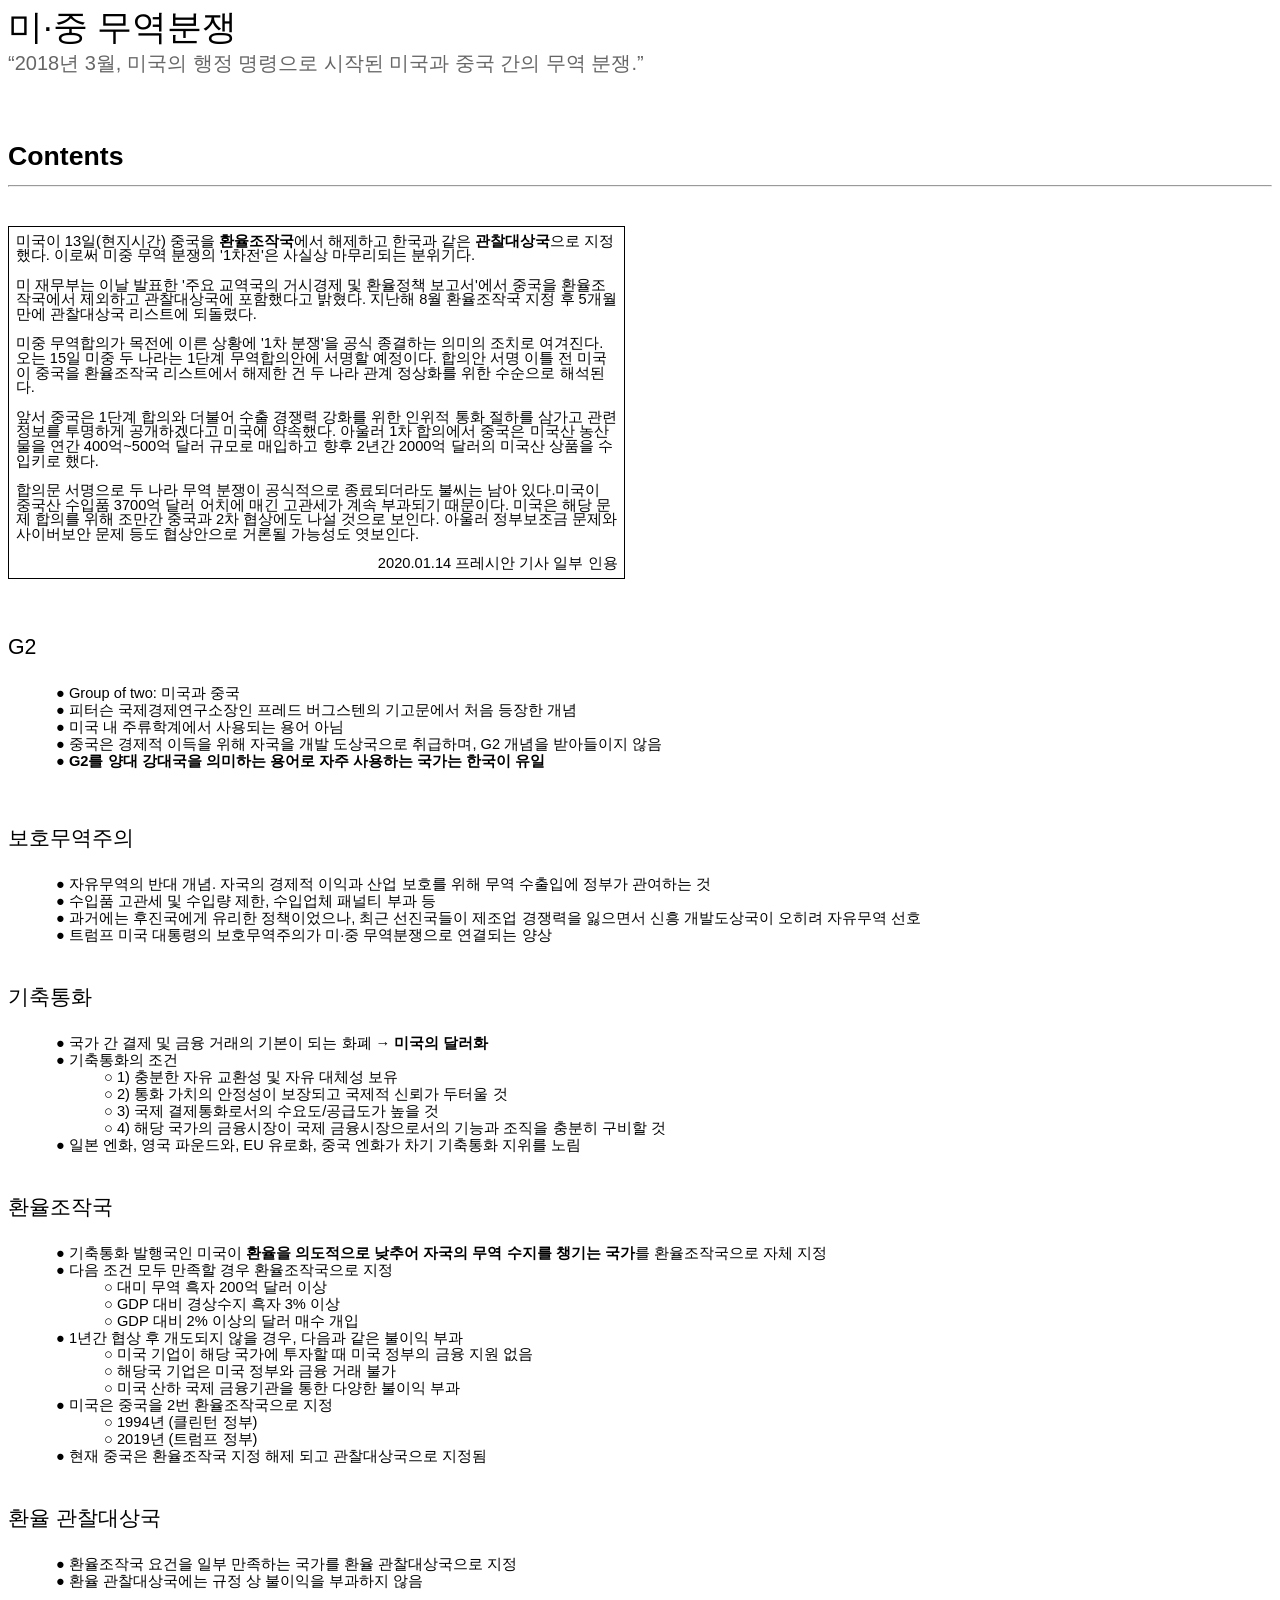
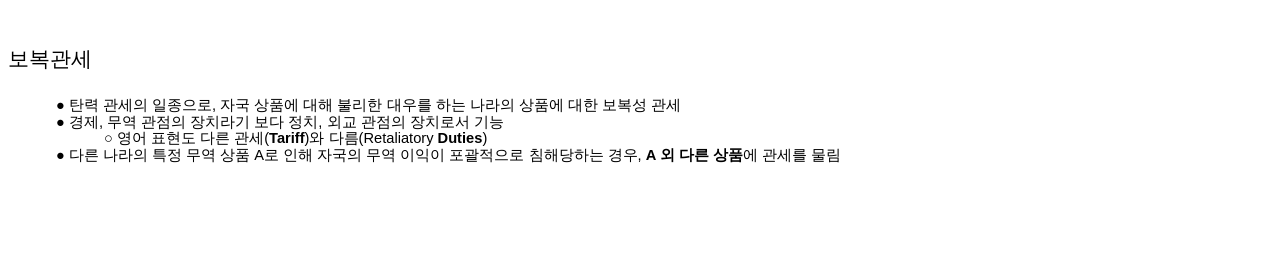
<file: contents/Economy1/index.html>
<html>

<head>
    <meta content="text/html; charset=UTF-8" http-equiv="content-type">
    <style type="text/css">
        .lst-kix_6doj4ilm7qvk-1>li {
            counter-increment: lst-ctn-kix_6doj4ilm7qvk-1
        }

        .lst-kix_bd0uuqfprv0q-1>li {
            counter-increment: lst-ctn-kix_bd0uuqfprv0q-1
        }

        ol.lst-kix_vfzw3v5lcncu-6.start {
            counter-reset: lst-ctn-kix_vfzw3v5lcncu-6 0
        }

        ol.lst-kix_6doj4ilm7qvk-6.start {
            counter-reset: lst-ctn-kix_6doj4ilm7qvk-6 0
        }

        .lst-kix_w5s6k5ktsloo-2>li {
            counter-increment: lst-ctn-kix_w5s6k5ktsloo-2
        }

        ol.lst-kix_bd0uuqfprv0q-6.start {
            counter-reset: lst-ctn-kix_bd0uuqfprv0q-6 0
        }

        .lst-kix_q9mv7l9t4ka7-5>li {
            counter-increment: lst-ctn-kix_q9mv7l9t4ka7-5
        }

        .lst-kix_ratv09z8i6ui-4>li {
            counter-increment: lst-ctn-kix_ratv09z8i6ui-4
        }

        .lst-kix_vfzw3v5lcncu-1>li {
            counter-increment: lst-ctn-kix_vfzw3v5lcncu-1
        }

        .lst-kix_harw0bdrj5ez-8>li:before {
            content: "\0025a0   "
        }

        .lst-kix_harw0bdrj5ez-7>li:before {
            content: "\0025cb   "
        }

        ol.lst-kix_yuibygv7cgxl-5.start {
            counter-reset: lst-ctn-kix_yuibygv7cgxl-5 0
        }

        .lst-kix_ciy77f9osl0n-7>li {
            counter-increment: lst-ctn-kix_ciy77f9osl0n-7
        }

        .lst-kix_harw0bdrj5ez-2>li:before {
            content: "\0025a0   "
        }

        .lst-kix_zakb0gym4u1z-1>li {
            counter-increment: lst-ctn-kix_zakb0gym4u1z-1
        }

        .lst-kix_harw0bdrj5ez-3>li:before {
            content: "\0025cf   "
        }

        .lst-kix_yuibygv7cgxl-4>li {
            counter-increment: lst-ctn-kix_yuibygv7cgxl-4
        }

        .lst-kix_harw0bdrj5ez-5>li:before {
            content: "\0025a0   "
        }

        .lst-kix_harw0bdrj5ez-4>li:before {
            content: "\0025cb   "
        }

        .lst-kix_harw0bdrj5ez-6>li:before {
            content: "\0025cf   "
        }

        ol.lst-kix_vfzw3v5lcncu-1 {
            list-style-type: none
        }

        ol.lst-kix_vfzw3v5lcncu-2 {
            list-style-type: none
        }

        ol.lst-kix_vfzw3v5lcncu-0 {
            list-style-type: none
        }

        ol.lst-kix_zakb0gym4u1z-2 {
            list-style-type: none
        }

        ol.lst-kix_zakb0gym4u1z-3 {
            list-style-type: none
        }

        ol.lst-kix_zakb0gym4u1z-0 {
            list-style-type: none
        }

        ol.lst-kix_zakb0gym4u1z-1 {
            list-style-type: none
        }

        ol.lst-kix_bd0uuqfprv0q-1.start {
            counter-reset: lst-ctn-kix_bd0uuqfprv0q-1 0
        }

        .lst-kix_vfzw3v5lcncu-8>li {
            counter-increment: lst-ctn-kix_vfzw3v5lcncu-8
        }

        ol.lst-kix_ratv09z8i6ui-4.start {
            counter-reset: lst-ctn-kix_ratv09z8i6ui-4 0
        }

        .lst-kix_ciy77f9osl0n-3>li {
            counter-increment: lst-ctn-kix_ciy77f9osl0n-3
        }

        ol.lst-kix_zakb0gym4u1z-6 {
            list-style-type: none
        }

        ol.lst-kix_zakb0gym4u1z-7 {
            list-style-type: none
        }

        ol.lst-kix_zakb0gym4u1z-4 {
            list-style-type: none
        }

        ol.lst-kix_zakb0gym4u1z-5 {
            list-style-type: none
        }

        ol.lst-kix_q9mv7l9t4ka7-7.start {
            counter-reset: lst-ctn-kix_q9mv7l9t4ka7-7 0
        }

        ol.lst-kix_zakb0gym4u1z-8 {
            list-style-type: none
        }

        ol.lst-kix_w5s6k5ktsloo-3.start {
            counter-reset: lst-ctn-kix_w5s6k5ktsloo-3 0
        }

        ol.lst-kix_q9mv7l9t4ka7-0 {
            list-style-type: none
        }

        ol.lst-kix_q9mv7l9t4ka7-2.start {
            counter-reset: lst-ctn-kix_q9mv7l9t4ka7-2 0
        }

        .lst-kix_bd0uuqfprv0q-8>li {
            counter-increment: lst-ctn-kix_bd0uuqfprv0q-8
        }

        ol.lst-kix_q9mv7l9t4ka7-8 {
            list-style-type: none
        }

        ol.lst-kix_q9mv7l9t4ka7-7 {
            list-style-type: none
        }

        ol.lst-kix_q9mv7l9t4ka7-6 {
            list-style-type: none
        }

        .lst-kix_zakb0gym4u1z-5>li {
            counter-increment: lst-ctn-kix_zakb0gym4u1z-5
        }

        ol.lst-kix_q9mv7l9t4ka7-5 {
            list-style-type: none
        }

        .lst-kix_ratv09z8i6ui-8>li {
            counter-increment: lst-ctn-kix_ratv09z8i6ui-8
        }

        ol.lst-kix_q9mv7l9t4ka7-4 {
            list-style-type: none
        }

        ol.lst-kix_q9mv7l9t4ka7-3 {
            list-style-type: none
        }

        ol.lst-kix_q9mv7l9t4ka7-2 {
            list-style-type: none
        }

        ol.lst-kix_q9mv7l9t4ka7-1 {
            list-style-type: none
        }

        ol.lst-kix_6doj4ilm7qvk-1.start {
            counter-reset: lst-ctn-kix_6doj4ilm7qvk-1 0
        }

        .lst-kix_bd0uuqfprv0q-5>li {
            counter-increment: lst-ctn-kix_bd0uuqfprv0q-5
        }

        .lst-kix_vfzw3v5lcncu-5>li {
            counter-increment: lst-ctn-kix_vfzw3v5lcncu-5
        }

        ol.lst-kix_vfzw3v5lcncu-7 {
            list-style-type: none
        }

        ol.lst-kix_ciy77f9osl0n-6.start {
            counter-reset: lst-ctn-kix_ciy77f9osl0n-6 0
        }

        ol.lst-kix_vfzw3v5lcncu-8 {
            list-style-type: none
        }

        ol.lst-kix_vfzw3v5lcncu-5 {
            list-style-type: none
        }

        ol.lst-kix_vfzw3v5lcncu-6 {
            list-style-type: none
        }

        ol.lst-kix_vfzw3v5lcncu-3 {
            list-style-type: none
        }

        ol.lst-kix_vfzw3v5lcncu-4 {
            list-style-type: none
        }

        .lst-kix_l7o9zw3s8xbn-2>li:before {
            content: "\0025a0   "
        }

        .lst-kix_l7o9zw3s8xbn-0>li:before {
            content: "\0025cf   "
        }

        .lst-kix_l7o9zw3s8xbn-4>li:before {
            content: "\0025cb   "
        }

        .lst-kix_l7o9zw3s8xbn-6>li:before {
            content: "\0025cf   "
        }

        ol.lst-kix_ciy77f9osl0n-4.start {
            counter-reset: lst-ctn-kix_ciy77f9osl0n-4 0
        }

        ol.lst-kix_q9mv7l9t4ka7-4.start {
            counter-reset: lst-ctn-kix_q9mv7l9t4ka7-4 0
        }

        ol.lst-kix_ratv09z8i6ui-8 {
            list-style-type: none
        }

        ol.lst-kix_ratv09z8i6ui-7 {
            list-style-type: none
        }

        .lst-kix_k0eyctp00g5g-1>li:before {
            content: "\0025cb   "
        }

        ol.lst-kix_ratv09z8i6ui-6 {
            list-style-type: none
        }

        ol.lst-kix_zakb0gym4u1z-5.start {
            counter-reset: lst-ctn-kix_zakb0gym4u1z-5 0
        }

        ol.lst-kix_ciy77f9osl0n-1.start {
            counter-reset: lst-ctn-kix_ciy77f9osl0n-1 0
        }

        ol.lst-kix_ratv09z8i6ui-1 {
            list-style-type: none
        }

        ol.lst-kix_ratv09z8i6ui-0 {
            list-style-type: none
        }

        .lst-kix_k0eyctp00g5g-3>li:before {
            content: "\0025cf   "
        }

        .lst-kix_6doj4ilm7qvk-2>li:before {
            content: ""counter(lst-ctn-kix_6doj4ilm7qvk-2, lower-roman) ". "
        }

        ol.lst-kix_ratv09z8i6ui-5 {
            list-style-type: none
        }

        ol.lst-kix_ratv09z8i6ui-4 {
            list-style-type: none
        }

        .lst-kix_ratv09z8i6ui-0>li {
            counter-increment: lst-ctn-kix_ratv09z8i6ui-0
        }

        ol.lst-kix_ratv09z8i6ui-3 {
            list-style-type: none
        }

        ol.lst-kix_ratv09z8i6ui-2 {
            list-style-type: none
        }

        .lst-kix_6doj4ilm7qvk-4>li:before {
            content: ""counter(lst-ctn-kix_6doj4ilm7qvk-4, lower-latin) ". "
        }

        .lst-kix_k0eyctp00g5g-7>li:before {
            content: "\0025cb   "
        }

        .lst-kix_l7o9zw3s8xbn-8>li:before {
            content: "\0025a0   "
        }

        .lst-kix_w5s6k5ktsloo-6>li {
            counter-increment: lst-ctn-kix_w5s6k5ktsloo-6
        }

        .lst-kix_6doj4ilm7qvk-8>li:before {
            content: ""counter(lst-ctn-kix_6doj4ilm7qvk-8, lower-roman) ". "
        }

        ol.lst-kix_bd0uuqfprv0q-4.start {
            counter-reset: lst-ctn-kix_bd0uuqfprv0q-4 0
        }

        .lst-kix_k0eyctp00g5g-5>li:before {
            content: "\0025a0   "
        }

        .lst-kix_yuibygv7cgxl-7>li {
            counter-increment: lst-ctn-kix_yuibygv7cgxl-7
        }

        .lst-kix_6doj4ilm7qvk-6>li:before {
            content: ""counter(lst-ctn-kix_6doj4ilm7qvk-6, decimal) ". "
        }

        .lst-kix_6doj4ilm7qvk-8>li {
            counter-increment: lst-ctn-kix_6doj4ilm7qvk-8
        }

        ol.lst-kix_yuibygv7cgxl-8.start {
            counter-reset: lst-ctn-kix_yuibygv7cgxl-8 0
        }

        ol.lst-kix_w5s6k5ktsloo-0.start {
            counter-reset: lst-ctn-kix_w5s6k5ktsloo-0 0
        }

        .lst-kix_yuibygv7cgxl-5>li:before {
            content: ""counter(lst-ctn-kix_yuibygv7cgxl-5, lower-roman) ". "
        }

        .lst-kix_harw0bdrj5ez-0>li:before {
            content: "\0025cf   "
        }

        .lst-kix_yuibygv7cgxl-3>li:before {
            content: ""counter(lst-ctn-kix_yuibygv7cgxl-3, decimal) ". "
        }

        .lst-kix_w5s6k5ktsloo-5>li {
            counter-increment: lst-ctn-kix_w5s6k5ktsloo-5
        }

        .lst-kix_ratv09z8i6ui-7>li {
            counter-increment: lst-ctn-kix_ratv09z8i6ui-7
        }

        .lst-kix_ratv09z8i6ui-1>li {
            counter-increment: lst-ctn-kix_ratv09z8i6ui-1
        }

        .lst-kix_yuibygv7cgxl-1>li:before {
            content: ""counter(lst-ctn-kix_yuibygv7cgxl-1, lower-latin) ". "
        }

        ol.lst-kix_yuibygv7cgxl-7.start {
            counter-reset: lst-ctn-kix_yuibygv7cgxl-7 0
        }

        .lst-kix_ratv09z8i6ui-5>li:before {
            content: ""counter(lst-ctn-kix_ratv09z8i6ui-5, lower-roman) ". "
        }

        .lst-kix_ratv09z8i6ui-7>li:before {
            content: ""counter(lst-ctn-kix_ratv09z8i6ui-7, lower-latin) ". "
        }

        .lst-kix_yuibygv7cgxl-0>li {
            counter-increment: lst-ctn-kix_yuibygv7cgxl-0
        }

        ol.lst-kix_zakb0gym4u1z-7.start {
            counter-reset: lst-ctn-kix_zakb0gym4u1z-7 0
        }

        .lst-kix_ratv09z8i6ui-1>li:before {
            content: ""counter(lst-ctn-kix_ratv09z8i6ui-1, lower-latin) ". "
        }

        .lst-kix_ratv09z8i6ui-3>li:before {
            content: ""counter(lst-ctn-kix_ratv09z8i6ui-3, decimal) ". "
        }

        ol.lst-kix_w5s6k5ktsloo-1.start {
            counter-reset: lst-ctn-kix_w5s6k5ktsloo-1 0
        }

        ol.lst-kix_ratv09z8i6ui-1.start {
            counter-reset: lst-ctn-kix_ratv09z8i6ui-1 0
        }

        ul.lst-kix_g1n2mr3bw2w-5 {
            list-style-type: none
        }

        ul.lst-kix_g1n2mr3bw2w-6 {
            list-style-type: none
        }

        ul.lst-kix_g1n2mr3bw2w-3 {
            list-style-type: none
        }

        ul.lst-kix_g1n2mr3bw2w-4 {
            list-style-type: none
        }

        ul.lst-kix_g1n2mr3bw2w-1 {
            list-style-type: none
        }

        ul.lst-kix_g1n2mr3bw2w-2 {
            list-style-type: none
        }

        .lst-kix_yuibygv7cgxl-7>li:before {
            content: ""counter(lst-ctn-kix_yuibygv7cgxl-7, lower-latin) ". "
        }

        ul.lst-kix_g1n2mr3bw2w-0 {
            list-style-type: none
        }

        ol.lst-kix_vfzw3v5lcncu-8.start {
            counter-reset: lst-ctn-kix_vfzw3v5lcncu-8 0
        }

        ul.lst-kix_g1n2mr3bw2w-7 {
            list-style-type: none
        }

        ul.lst-kix_g1n2mr3bw2w-8 {
            list-style-type: none
        }

        .lst-kix_q9mv7l9t4ka7-6>li {
            counter-increment: lst-ctn-kix_q9mv7l9t4ka7-6
        }

        ol.lst-kix_ratv09z8i6ui-2.start {
            counter-reset: lst-ctn-kix_ratv09z8i6ui-2 0
        }

        ol.lst-kix_q9mv7l9t4ka7-5.start {
            counter-reset: lst-ctn-kix_q9mv7l9t4ka7-5 0
        }

        .lst-kix_vfzw3v5lcncu-0>li {
            counter-increment: lst-ctn-kix_vfzw3v5lcncu-0
        }

        ol.lst-kix_w5s6k5ktsloo-6.start {
            counter-reset: lst-ctn-kix_w5s6k5ktsloo-6 0
        }

        .lst-kix_6doj4ilm7qvk-0>li {
            counter-increment: lst-ctn-kix_6doj4ilm7qvk-0
        }

        .lst-kix_vfzw3v5lcncu-5>li:before {
            content: ""counter(lst-ctn-kix_vfzw3v5lcncu-5, lower-roman) ". "
        }

        .lst-kix_vfzw3v5lcncu-6>li:before {
            content: ""counter(lst-ctn-kix_vfzw3v5lcncu-6, decimal) ". "
        }

        ol.lst-kix_ciy77f9osl0n-8.start {
            counter-reset: lst-ctn-kix_ciy77f9osl0n-8 0
        }

        .lst-kix_vfzw3v5lcncu-1>li:before {
            content: ""counter(lst-ctn-kix_vfzw3v5lcncu-1, lower-latin) ". "
        }

        .lst-kix_vfzw3v5lcncu-2>li:before {
            content: ""counter(lst-ctn-kix_vfzw3v5lcncu-2, lower-roman) ". "
        }

        .lst-kix_ratv09z8i6ui-3>li {
            counter-increment: lst-ctn-kix_ratv09z8i6ui-3
        }

        ol.lst-kix_vfzw3v5lcncu-3.start {
            counter-reset: lst-ctn-kix_vfzw3v5lcncu-3 0
        }

        ul.lst-kix_udzlm6yu0fo1-0 {
            list-style-type: none
        }

        ul.lst-kix_udzlm6yu0fo1-2 {
            list-style-type: none
        }

        ul.lst-kix_udzlm6yu0fo1-1 {
            list-style-type: none
        }

        .lst-kix_q9mv7l9t4ka7-4>li {
            counter-increment: lst-ctn-kix_q9mv7l9t4ka7-4
        }

        .lst-kix_g1n2mr3bw2w-1>li:before {
            content: "\0025cb   "
        }

        .lst-kix_g1n2mr3bw2w-0>li:before {
            content: "\0025cf   "
        }

        .lst-kix_g1n2mr3bw2w-5>li:before {
            content: "\0025a0   "
        }

        ol.lst-kix_vfzw3v5lcncu-4.start {
            counter-reset: lst-ctn-kix_vfzw3v5lcncu-4 0
        }

        ol.lst-kix_bd0uuqfprv0q-8.start {
            counter-reset: lst-ctn-kix_bd0uuqfprv0q-8 0
        }

        .lst-kix_6doj4ilm7qvk-1>li:before {
            content: ""counter(lst-ctn-kix_6doj4ilm7qvk-1, lower-latin) ". "
        }

        ol.lst-kix_ciy77f9osl0n-2 {
            list-style-type: none
        }

        ol.lst-kix_ciy77f9osl0n-1 {
            list-style-type: none
        }

        ol.lst-kix_ciy77f9osl0n-0 {
            list-style-type: none
        }

        ol.lst-kix_ciy77f9osl0n-6 {
            list-style-type: none
        }

        ol.lst-kix_ciy77f9osl0n-5 {
            list-style-type: none
        }

        .lst-kix_g1n2mr3bw2w-4>li:before {
            content: "\0025cb   "
        }

        ol.lst-kix_ciy77f9osl0n-4 {
            list-style-type: none
        }

        ol.lst-kix_ciy77f9osl0n-3 {
            list-style-type: none
        }

        ol.lst-kix_ciy77f9osl0n-8 {
            list-style-type: none
        }

        ol.lst-kix_ciy77f9osl0n-7 {
            list-style-type: none
        }

        .lst-kix_ciy77f9osl0n-0>li {
            counter-increment: lst-ctn-kix_ciy77f9osl0n-0
        }

        .lst-kix_q9mv7l9t4ka7-8>li {
            counter-increment: lst-ctn-kix_q9mv7l9t4ka7-8
        }

        .lst-kix_g1n2mr3bw2w-8>li:before {
            content: "\0025a0   "
        }

        .lst-kix_w5s6k5ktsloo-7>li {
            counter-increment: lst-ctn-kix_w5s6k5ktsloo-7
        }

        .lst-kix_ratv09z8i6ui-5>li {
            counter-increment: lst-ctn-kix_ratv09z8i6ui-5
        }

        .lst-kix_zakb0gym4u1z-8>li {
            counter-increment: lst-ctn-kix_zakb0gym4u1z-8
        }

        .lst-kix_bd0uuqfprv0q-2>li {
            counter-increment: lst-ctn-kix_bd0uuqfprv0q-2
        }

        .lst-kix_l7o9zw3s8xbn-3>li:before {
            content: "\0025cf   "
        }

        ul.lst-kix_harw0bdrj5ez-1 {
            list-style-type: none
        }

        ul.lst-kix_harw0bdrj5ez-2 {
            list-style-type: none
        }

        .lst-kix_bd0uuqfprv0q-1>li:before {
            content: ""counter(lst-ctn-kix_bd0uuqfprv0q-1, lower-latin) ". "
        }

        ul.lst-kix_harw0bdrj5ez-0 {
            list-style-type: none
        }

        .lst-kix_l7o9zw3s8xbn-7>li:before {
            content: "\0025cb   "
        }

        ol.lst-kix_w5s6k5ktsloo-5.start {
            counter-reset: lst-ctn-kix_w5s6k5ktsloo-5 0
        }

        .lst-kix_ratv09z8i6ui-0>li:before {
            content: ""counter(lst-ctn-kix_ratv09z8i6ui-0, decimal) ". "
        }

        .lst-kix_dvfb66991o0t-3>li:before {
            content: "\0025cf   "
        }

        .lst-kix_bd0uuqfprv0q-5>li:before {
            content: ""counter(lst-ctn-kix_bd0uuqfprv0q-5, lower-roman) ". "
        }

        ol.lst-kix_ciy77f9osl0n-7.start {
            counter-reset: lst-ctn-kix_ciy77f9osl0n-7 0
        }

        ol.lst-kix_w5s6k5ktsloo-8.start {
            counter-reset: lst-ctn-kix_w5s6k5ktsloo-8 0
        }

        .lst-kix_q9mv7l9t4ka7-2>li:before {
            content: ""counter(lst-ctn-kix_q9mv7l9t4ka7-2, lower-roman) ". "
        }

        .lst-kix_dvfb66991o0t-7>li:before {
            content: "\0025cb   "
        }

        ol.lst-kix_ratv09z8i6ui-6.start {
            counter-reset: lst-ctn-kix_ratv09z8i6ui-6 0
        }

        .lst-kix_q9mv7l9t4ka7-6>li:before {
            content: ""counter(lst-ctn-kix_q9mv7l9t4ka7-6, decimal) ". "
        }

        .lst-kix_k0eyctp00g5g-2>li:before {
            content: "\0025a0   "
        }

        .lst-kix_6doj4ilm7qvk-5>li:before {
            content: ""counter(lst-ctn-kix_6doj4ilm7qvk-5, lower-roman) ". "
        }

        .lst-kix_q9mv7l9t4ka7-1>li {
            counter-increment: lst-ctn-kix_q9mv7l9t4ka7-1
        }

        .lst-kix_6doj4ilm7qvk-5>li {
            counter-increment: lst-ctn-kix_6doj4ilm7qvk-5
        }

        ul.lst-kix_harw0bdrj5ez-5 {
            list-style-type: none
        }

        ul.lst-kix_harw0bdrj5ez-6 {
            list-style-type: none
        }

        ul.lst-kix_harw0bdrj5ez-3 {
            list-style-type: none
        }

        ul.lst-kix_harw0bdrj5ez-4 {
            list-style-type: none
        }

        ul.lst-kix_harw0bdrj5ez-7 {
            list-style-type: none
        }

        .lst-kix_k0eyctp00g5g-6>li:before {
            content: "\0025cf   "
        }

        ul.lst-kix_harw0bdrj5ez-8 {
            list-style-type: none
        }

        ul.lst-kix_udzlm6yu0fo1-8 {
            list-style-type: none
        }

        ol.lst-kix_ratv09z8i6ui-7.start {
            counter-reset: lst-ctn-kix_ratv09z8i6ui-7 0
        }

        ul.lst-kix_udzlm6yu0fo1-7 {
            list-style-type: none
        }

        ul.lst-kix_udzlm6yu0fo1-4 {
            list-style-type: none
        }

        ul.lst-kix_udzlm6yu0fo1-3 {
            list-style-type: none
        }

        ul.lst-kix_udzlm6yu0fo1-6 {
            list-style-type: none
        }

        ol.lst-kix_vfzw3v5lcncu-1.start {
            counter-reset: lst-ctn-kix_vfzw3v5lcncu-1 0
        }

        .lst-kix_bd0uuqfprv0q-4>li {
            counter-increment: lst-ctn-kix_bd0uuqfprv0q-4
        }

        ul.lst-kix_udzlm6yu0fo1-5 {
            list-style-type: none
        }

        .lst-kix_zakb0gym4u1z-2>li:before {
            content: ""counter(lst-ctn-kix_zakb0gym4u1z-2, lower-roman) ". "
        }

        .lst-kix_yuibygv7cgxl-4>li:before {
            content: ""counter(lst-ctn-kix_yuibygv7cgxl-4, lower-latin) ". "
        }

        .lst-kix_vfzw3v5lcncu-3>li {
            counter-increment: lst-ctn-kix_vfzw3v5lcncu-3
        }

        .lst-kix_harw0bdrj5ez-1>li:before {
            content: "\0025cb   "
        }

        .lst-kix_zakb0gym4u1z-6>li:before {
            content: ""counter(lst-ctn-kix_zakb0gym4u1z-6, decimal) ". "
        }

        .lst-kix_yuibygv7cgxl-0>li:before {
            content: ""counter(lst-ctn-kix_yuibygv7cgxl-0, decimal) ". "
        }

        .lst-kix_ratv09z8i6ui-4>li:before {
            content: ""counter(lst-ctn-kix_ratv09z8i6ui-4, lower-latin) ". "
        }

        .lst-kix_ratv09z8i6ui-8>li:before {
            content: ""counter(lst-ctn-kix_ratv09z8i6ui-8, lower-roman) ". "
        }

        ol.lst-kix_vfzw3v5lcncu-2.start {
            counter-reset: lst-ctn-kix_vfzw3v5lcncu-2 0
        }

        .lst-kix_udzlm6yu0fo1-1>li:before {
            content: "\0025cb   "
        }

        ol.lst-kix_w5s6k5ktsloo-7.start {
            counter-reset: lst-ctn-kix_w5s6k5ktsloo-7 0
        }

        .lst-kix_yuibygv7cgxl-8>li:before {
            content: ""counter(lst-ctn-kix_yuibygv7cgxl-8, lower-roman) ". "
        }

        ol.lst-kix_ratv09z8i6ui-8.start {
            counter-reset: lst-ctn-kix_ratv09z8i6ui-8 0
        }

        .lst-kix_w5s6k5ktsloo-6>li:before {
            content: ""counter(lst-ctn-kix_w5s6k5ktsloo-6, decimal) ". "
        }

        .lst-kix_zakb0gym4u1z-3>li {
            counter-increment: lst-ctn-kix_zakb0gym4u1z-3
        }

        ol.lst-kix_q9mv7l9t4ka7-8.start {
            counter-reset: lst-ctn-kix_q9mv7l9t4ka7-8 0
        }

        .lst-kix_w5s6k5ktsloo-8>li:before {
            content: ""counter(lst-ctn-kix_w5s6k5ktsloo-8, lower-roman) ". "
        }

        ol.lst-kix_ratv09z8i6ui-5.start {
            counter-reset: lst-ctn-kix_ratv09z8i6ui-5 0
        }

        ol.lst-kix_zakb0gym4u1z-1.start {
            counter-reset: lst-ctn-kix_zakb0gym4u1z-1 0
        }

        .lst-kix_ciy77f9osl0n-5>li {
            counter-increment: lst-ctn-kix_ciy77f9osl0n-5
        }

        ol.lst-kix_ciy77f9osl0n-0.start {
            counter-reset: lst-ctn-kix_ciy77f9osl0n-0 0
        }

        .lst-kix_udzlm6yu0fo1-6>li:before {
            content: "\0025cf   "
        }

        .lst-kix_w5s6k5ktsloo-2>li:before {
            content: ""counter(lst-ctn-kix_w5s6k5ktsloo-2, lower-roman) ". "
        }

        .lst-kix_udzlm6yu0fo1-5>li:before {
            content: "\0025a0   "
        }

        .lst-kix_udzlm6yu0fo1-7>li:before {
            content: "\0025cb   "
        }

        .lst-kix_w5s6k5ktsloo-1>li:before {
            content: ""counter(lst-ctn-kix_w5s6k5ktsloo-1, lower-latin) ". "
        }

        .lst-kix_w5s6k5ktsloo-0>li:before {
            content: ""counter(lst-ctn-kix_w5s6k5ktsloo-0, decimal) ". "
        }

        .lst-kix_udzlm6yu0fo1-8>li:before {
            content: "\0025a0   "
        }

        .lst-kix_yuibygv7cgxl-2>li {
            counter-increment: lst-ctn-kix_yuibygv7cgxl-2
        }

        ol.lst-kix_yuibygv7cgxl-0 {
            list-style-type: none
        }

        ol.lst-kix_yuibygv7cgxl-2 {
            list-style-type: none
        }

        ol.lst-kix_yuibygv7cgxl-1 {
            list-style-type: none
        }

        ol.lst-kix_yuibygv7cgxl-4 {
            list-style-type: none
        }

        ol.lst-kix_yuibygv7cgxl-3 {
            list-style-type: none
        }

        ol.lst-kix_yuibygv7cgxl-6 {
            list-style-type: none
        }

        ol.lst-kix_yuibygv7cgxl-5 {
            list-style-type: none
        }

        ol.lst-kix_yuibygv7cgxl-8 {
            list-style-type: none
        }

        ol.lst-kix_yuibygv7cgxl-7 {
            list-style-type: none
        }

        .lst-kix_ratv09z8i6ui-6>li {
            counter-increment: lst-ctn-kix_ratv09z8i6ui-6
        }

        ol.lst-kix_w5s6k5ktsloo-1 {
            list-style-type: none
        }

        ol.lst-kix_w5s6k5ktsloo-0 {
            list-style-type: none
        }

        ol.lst-kix_w5s6k5ktsloo-5 {
            list-style-type: none
        }

        ol.lst-kix_q9mv7l9t4ka7-3.start {
            counter-reset: lst-ctn-kix_q9mv7l9t4ka7-3 0
        }

        ol.lst-kix_w5s6k5ktsloo-4 {
            list-style-type: none
        }

        .lst-kix_w5s6k5ktsloo-0>li {
            counter-increment: lst-ctn-kix_w5s6k5ktsloo-0
        }

        ol.lst-kix_w5s6k5ktsloo-3 {
            list-style-type: none
        }

        ol.lst-kix_w5s6k5ktsloo-2 {
            list-style-type: none
        }

        ol.lst-kix_w5s6k5ktsloo-8 {
            list-style-type: none
        }

        ol.lst-kix_w5s6k5ktsloo-7 {
            list-style-type: none
        }

        .lst-kix_q9mv7l9t4ka7-7>li {
            counter-increment: lst-ctn-kix_q9mv7l9t4ka7-7
        }

        ol.lst-kix_w5s6k5ktsloo-6 {
            list-style-type: none
        }

        ol.lst-kix_vfzw3v5lcncu-0.start {
            counter-reset: lst-ctn-kix_vfzw3v5lcncu-0 0
        }

        .lst-kix_ciy77f9osl0n-5>li:before {
            content: ""counter(lst-ctn-kix_ciy77f9osl0n-5, lower-roman) ". "
        }

        .lst-kix_ciy77f9osl0n-4>li:before {
            content: ""counter(lst-ctn-kix_ciy77f9osl0n-4, lower-latin) ". "
        }

        .lst-kix_ciy77f9osl0n-8>li:before {
            content: ""counter(lst-ctn-kix_ciy77f9osl0n-8, lower-roman) ". "
        }

        .lst-kix_ciy77f9osl0n-7>li:before {
            content: ""counter(lst-ctn-kix_ciy77f9osl0n-7, lower-latin) ". "
        }

        .lst-kix_ciy77f9osl0n-6>li:before {
            content: ""counter(lst-ctn-kix_ciy77f9osl0n-6, decimal) ". "
        }

        ol.lst-kix_ciy77f9osl0n-5.start {
            counter-reset: lst-ctn-kix_ciy77f9osl0n-5 0
        }

        .lst-kix_ciy77f9osl0n-0>li:before {
            content: ""counter(lst-ctn-kix_ciy77f9osl0n-0, decimal) ". "
        }

        .lst-kix_ciy77f9osl0n-1>li:before {
            content: ""counter(lst-ctn-kix_ciy77f9osl0n-1, lower-latin) ". "
        }

        ol.lst-kix_6doj4ilm7qvk-0.start {
            counter-reset: lst-ctn-kix_6doj4ilm7qvk-0 0
        }

        .lst-kix_ciy77f9osl0n-3>li:before {
            content: ""counter(lst-ctn-kix_ciy77f9osl0n-3, decimal) ". "
        }

        .lst-kix_6doj4ilm7qvk-3>li {
            counter-increment: lst-ctn-kix_6doj4ilm7qvk-3
        }

        .lst-kix_ciy77f9osl0n-2>li:before {
            content: ""counter(lst-ctn-kix_ciy77f9osl0n-2, lower-roman) ". "
        }

        .lst-kix_w5s6k5ktsloo-4>li {
            counter-increment: lst-ctn-kix_w5s6k5ktsloo-4
        }

        .lst-kix_ratv09z8i6ui-2>li {
            counter-increment: lst-ctn-kix_ratv09z8i6ui-2
        }

        ol.lst-kix_6doj4ilm7qvk-7.start {
            counter-reset: lst-ctn-kix_6doj4ilm7qvk-7 0
        }

        ol.lst-kix_yuibygv7cgxl-4.start {
            counter-reset: lst-ctn-kix_yuibygv7cgxl-4 0
        }

        ol.lst-kix_w5s6k5ktsloo-4.start {
            counter-reset: lst-ctn-kix_w5s6k5ktsloo-4 0
        }

        ol.lst-kix_vfzw3v5lcncu-5.start {
            counter-reset: lst-ctn-kix_vfzw3v5lcncu-5 0
        }

        ol.lst-kix_w5s6k5ktsloo-2.start {
            counter-reset: lst-ctn-kix_w5s6k5ktsloo-2 0
        }

        .lst-kix_bd0uuqfprv0q-0>li:before {
            content: ""counter(lst-ctn-kix_bd0uuqfprv0q-0, decimal) ". "
        }

        .lst-kix_bd0uuqfprv0q-7>li {
            counter-increment: lst-ctn-kix_bd0uuqfprv0q-7
        }

        ol.lst-kix_yuibygv7cgxl-6.start {
            counter-reset: lst-ctn-kix_yuibygv7cgxl-6 0
        }

        .lst-kix_bd0uuqfprv0q-4>li:before {
            content: ""counter(lst-ctn-kix_bd0uuqfprv0q-4, lower-latin) ". "
        }

        .lst-kix_6doj4ilm7qvk-7>li {
            counter-increment: lst-ctn-kix_6doj4ilm7qvk-7
        }

        .lst-kix_dvfb66991o0t-0>li:before {
            content: "\0025cf   "
        }

        .lst-kix_bd0uuqfprv0q-2>li:before {
            content: ""counter(lst-ctn-kix_bd0uuqfprv0q-2, lower-roman) ". "
        }

        .lst-kix_dvfb66991o0t-2>li:before {
            content: "\0025a0   "
        }

        .lst-kix_bd0uuqfprv0q-8>li:before {
            content: ""counter(lst-ctn-kix_bd0uuqfprv0q-8, lower-roman) ". "
        }

        .lst-kix_6doj4ilm7qvk-6>li {
            counter-increment: lst-ctn-kix_6doj4ilm7qvk-6
        }

        .lst-kix_dvfb66991o0t-6>li:before {
            content: "\0025cf   "
        }

        .lst-kix_dvfb66991o0t-4>li:before {
            content: "\0025cb   "
        }

        .lst-kix_bd0uuqfprv0q-6>li:before {
            content: ""counter(lst-ctn-kix_bd0uuqfprv0q-6, decimal) ". "
        }

        ol.lst-kix_zakb0gym4u1z-8.start {
            counter-reset: lst-ctn-kix_zakb0gym4u1z-8 0
        }

        .lst-kix_q9mv7l9t4ka7-1>li:before {
            content: ""counter(lst-ctn-kix_q9mv7l9t4ka7-1, lower-latin) ". "
        }

        ol.lst-kix_vfzw3v5lcncu-7.start {
            counter-reset: lst-ctn-kix_vfzw3v5lcncu-7 0
        }

        .lst-kix_q9mv7l9t4ka7-3>li:before {
            content: ""counter(lst-ctn-kix_q9mv7l9t4ka7-3, decimal) ". "
        }

        ol.lst-kix_bd0uuqfprv0q-7.start {
            counter-reset: lst-ctn-kix_bd0uuqfprv0q-7 0
        }

        .lst-kix_dvfb66991o0t-8>li:before {
            content: "\0025a0   "
        }

        .lst-kix_zakb0gym4u1z-7>li {
            counter-increment: lst-ctn-kix_zakb0gym4u1z-7
        }

        ul.lst-kix_dvfb66991o0t-0 {
            list-style-type: none
        }

        .lst-kix_bd0uuqfprv0q-6>li {
            counter-increment: lst-ctn-kix_bd0uuqfprv0q-6
        }

        .lst-kix_q9mv7l9t4ka7-5>li:before {
            content: ""counter(lst-ctn-kix_q9mv7l9t4ka7-5, lower-roman) ". "
        }

        ol.lst-kix_6doj4ilm7qvk-4 {
            list-style-type: none
        }

        ul.lst-kix_dvfb66991o0t-2 {
            list-style-type: none
        }

        ol.lst-kix_6doj4ilm7qvk-3 {
            list-style-type: none
        }

        .lst-kix_vfzw3v5lcncu-6>li {
            counter-increment: lst-ctn-kix_vfzw3v5lcncu-6
        }

        ul.lst-kix_dvfb66991o0t-1 {
            list-style-type: none
        }

        ol.lst-kix_6doj4ilm7qvk-2 {
            list-style-type: none
        }

        ul.lst-kix_dvfb66991o0t-4 {
            list-style-type: none
        }

        ol.lst-kix_6doj4ilm7qvk-1 {
            list-style-type: none
        }

        ul.lst-kix_dvfb66991o0t-3 {
            list-style-type: none
        }

        ol.lst-kix_6doj4ilm7qvk-8 {
            list-style-type: none
        }

        ul.lst-kix_dvfb66991o0t-6 {
            list-style-type: none
        }

        ol.lst-kix_6doj4ilm7qvk-7 {
            list-style-type: none
        }

        ul.lst-kix_dvfb66991o0t-5 {
            list-style-type: none
        }

        ol.lst-kix_6doj4ilm7qvk-6 {
            list-style-type: none
        }

        ul.lst-kix_dvfb66991o0t-8 {
            list-style-type: none
        }

        ol.lst-kix_6doj4ilm7qvk-5 {
            list-style-type: none
        }

        ul.lst-kix_dvfb66991o0t-7 {
            list-style-type: none
        }

        .lst-kix_q9mv7l9t4ka7-7>li:before {
            content: ""counter(lst-ctn-kix_q9mv7l9t4ka7-7, lower-latin) ". "
        }

        ol.lst-kix_q9mv7l9t4ka7-6.start {
            counter-reset: lst-ctn-kix_q9mv7l9t4ka7-6 0
        }

        ol.lst-kix_6doj4ilm7qvk-0 {
            list-style-type: none
        }

        .lst-kix_ciy77f9osl0n-1>li {
            counter-increment: lst-ctn-kix_ciy77f9osl0n-1
        }

        ol.lst-kix_ratv09z8i6ui-3.start {
            counter-reset: lst-ctn-kix_ratv09z8i6ui-3 0
        }

        ol.lst-kix_ciy77f9osl0n-2.start {
            counter-reset: lst-ctn-kix_ciy77f9osl0n-2 0
        }

        ul.lst-kix_k0eyctp00g5g-7 {
            list-style-type: none
        }

        ul.lst-kix_k0eyctp00g5g-6 {
            list-style-type: none
        }

        ul.lst-kix_k0eyctp00g5g-8 {
            list-style-type: none
        }

        .lst-kix_ciy77f9osl0n-8>li {
            counter-increment: lst-ctn-kix_ciy77f9osl0n-8
        }

        ol.lst-kix_ratv09z8i6ui-0.start {
            counter-reset: lst-ctn-kix_ratv09z8i6ui-0 0
        }

        .lst-kix_zakb0gym4u1z-0>li {
            counter-increment: lst-ctn-kix_zakb0gym4u1z-0
        }

        ul.lst-kix_k0eyctp00g5g-1 {
            list-style-type: none
        }

        ul.lst-kix_k0eyctp00g5g-0 {
            list-style-type: none
        }

        ul.lst-kix_k0eyctp00g5g-3 {
            list-style-type: none
        }

        ol.lst-kix_bd0uuqfprv0q-8 {
            list-style-type: none
        }

        ul.lst-kix_k0eyctp00g5g-2 {
            list-style-type: none
        }

        ol.lst-kix_bd0uuqfprv0q-7 {
            list-style-type: none
        }

        .lst-kix_ciy77f9osl0n-2>li {
            counter-increment: lst-ctn-kix_ciy77f9osl0n-2
        }

        ul.lst-kix_k0eyctp00g5g-5 {
            list-style-type: none
        }

        ol.lst-kix_bd0uuqfprv0q-6 {
            list-style-type: none
        }

        .lst-kix_zakb0gym4u1z-1>li:before {
            content: ""counter(lst-ctn-kix_zakb0gym4u1z-1, lower-latin) ". "
        }

        ul.lst-kix_k0eyctp00g5g-4 {
            list-style-type: none
        }

        ol.lst-kix_bd0uuqfprv0q-5 {
            list-style-type: none
        }

        ol.lst-kix_zakb0gym4u1z-6.start {
            counter-reset: lst-ctn-kix_zakb0gym4u1z-6 0
        }

        .lst-kix_q9mv7l9t4ka7-3>li {
            counter-increment: lst-ctn-kix_q9mv7l9t4ka7-3
        }

        ol.lst-kix_bd0uuqfprv0q-4 {
            list-style-type: none
        }

        ol.lst-kix_bd0uuqfprv0q-3 {
            list-style-type: none
        }

        ol.lst-kix_bd0uuqfprv0q-2 {
            list-style-type: none
        }

        ol.lst-kix_bd0uuqfprv0q-1 {
            list-style-type: none
        }

        ol.lst-kix_bd0uuqfprv0q-0 {
            list-style-type: none
        }

        .lst-kix_zakb0gym4u1z-3>li:before {
            content: ""counter(lst-ctn-kix_zakb0gym4u1z-3, decimal) ". "
        }

        .lst-kix_zakb0gym4u1z-7>li:before {
            content: ""counter(lst-ctn-kix_zakb0gym4u1z-7, lower-latin) ". "
        }

        .lst-kix_vfzw3v5lcncu-7>li {
            counter-increment: lst-ctn-kix_vfzw3v5lcncu-7
        }

        .lst-kix_zakb0gym4u1z-6>li {
            counter-increment: lst-ctn-kix_zakb0gym4u1z-6
        }

        .lst-kix_zakb0gym4u1z-5>li:before {
            content: ""counter(lst-ctn-kix_zakb0gym4u1z-5, lower-roman) ". "
        }

        ol.lst-kix_ciy77f9osl0n-3.start {
            counter-reset: lst-ctn-kix_ciy77f9osl0n-3 0
        }

        ol.lst-kix_bd0uuqfprv0q-5.start {
            counter-reset: lst-ctn-kix_bd0uuqfprv0q-5 0
        }

        .lst-kix_udzlm6yu0fo1-2>li:before {
            content: "\0025a0   "
        }

        .lst-kix_udzlm6yu0fo1-4>li:before {
            content: "\0025cb   "
        }

        .lst-kix_yuibygv7cgxl-6>li {
            counter-increment: lst-ctn-kix_yuibygv7cgxl-6
        }

        .lst-kix_w5s6k5ktsloo-3>li:before {
            content: ""counter(lst-ctn-kix_w5s6k5ktsloo-3, decimal) ". "
        }

        .lst-kix_w5s6k5ktsloo-5>li:before {
            content: ""counter(lst-ctn-kix_w5s6k5ktsloo-5, lower-roman) ". "
        }

        .lst-kix_w5s6k5ktsloo-7>li:before {
            content: ""counter(lst-ctn-kix_w5s6k5ktsloo-7, lower-latin) ". "
        }

        .lst-kix_udzlm6yu0fo1-0>li:before {
            content: "\0025cf   "
        }

        .lst-kix_yuibygv7cgxl-1>li {
            counter-increment: lst-ctn-kix_yuibygv7cgxl-1
        }

        .lst-kix_vfzw3v5lcncu-7>li:before {
            content: ""counter(lst-ctn-kix_vfzw3v5lcncu-7, lower-latin) ". "
        }

        .lst-kix_vfzw3v5lcncu-8>li:before {
            content: ""counter(lst-ctn-kix_vfzw3v5lcncu-8, lower-roman) ". "
        }

        .lst-kix_bd0uuqfprv0q-0>li {
            counter-increment: lst-ctn-kix_bd0uuqfprv0q-0
        }

        ol.lst-kix_bd0uuqfprv0q-3.start {
            counter-reset: lst-ctn-kix_bd0uuqfprv0q-3 0
        }

        .lst-kix_vfzw3v5lcncu-4>li:before {
            content: ""counter(lst-ctn-kix_vfzw3v5lcncu-4, lower-latin) ". "
        }

        .lst-kix_ciy77f9osl0n-6>li {
            counter-increment: lst-ctn-kix_ciy77f9osl0n-6
        }

        .lst-kix_vfzw3v5lcncu-0>li:before {
            content: ""counter(lst-ctn-kix_vfzw3v5lcncu-0, decimal) ". "
        }

        ol.lst-kix_q9mv7l9t4ka7-0.start {
            counter-reset: lst-ctn-kix_q9mv7l9t4ka7-0 0
        }

        .lst-kix_6doj4ilm7qvk-2>li {
            counter-increment: lst-ctn-kix_6doj4ilm7qvk-2
        }

        .lst-kix_vfzw3v5lcncu-3>li:before {
            content: ""counter(lst-ctn-kix_vfzw3v5lcncu-3, decimal) ". "
        }

        ol.lst-kix_6doj4ilm7qvk-3.start {
            counter-reset: lst-ctn-kix_6doj4ilm7qvk-3 0
        }

        .lst-kix_ciy77f9osl0n-4>li {
            counter-increment: lst-ctn-kix_ciy77f9osl0n-4
        }

        .lst-kix_zakb0gym4u1z-4>li {
            counter-increment: lst-ctn-kix_zakb0gym4u1z-4
        }

        ol.lst-kix_yuibygv7cgxl-2.start {
            counter-reset: lst-ctn-kix_yuibygv7cgxl-2 0
        }

        .lst-kix_w5s6k5ktsloo-3>li {
            counter-increment: lst-ctn-kix_w5s6k5ktsloo-3
        }

        .lst-kix_g1n2mr3bw2w-2>li:before {
            content: "\0025a0   "
        }

        .lst-kix_g1n2mr3bw2w-6>li:before {
            content: "\0025cf   "
        }

        .lst-kix_g1n2mr3bw2w-3>li:before {
            content: "\0025cf   "
        }

        .lst-kix_g1n2mr3bw2w-7>li:before {
            content: "\0025cb   "
        }

        ol.lst-kix_zakb0gym4u1z-3.start {
            counter-reset: lst-ctn-kix_zakb0gym4u1z-3 0
        }

        ol.lst-kix_6doj4ilm7qvk-8.start {
            counter-reset: lst-ctn-kix_6doj4ilm7qvk-8 0
        }

        .lst-kix_6doj4ilm7qvk-0>li:before {
            content: ""counter(lst-ctn-kix_6doj4ilm7qvk-0, decimal) ". "
        }

        .lst-kix_yuibygv7cgxl-5>li {
            counter-increment: lst-ctn-kix_yuibygv7cgxl-5
        }

        .lst-kix_q9mv7l9t4ka7-2>li {
            counter-increment: lst-ctn-kix_q9mv7l9t4ka7-2
        }

        .lst-kix_w5s6k5ktsloo-1>li {
            counter-increment: lst-ctn-kix_w5s6k5ktsloo-1
        }

        .lst-kix_q9mv7l9t4ka7-0>li:before {
            content: ""counter(lst-ctn-kix_q9mv7l9t4ka7-0, decimal) ". "
        }

        ol.lst-kix_bd0uuqfprv0q-2.start {
            counter-reset: lst-ctn-kix_bd0uuqfprv0q-2 0
        }

        .lst-kix_zakb0gym4u1z-2>li {
            counter-increment: lst-ctn-kix_zakb0gym4u1z-2
        }

        ol.lst-kix_zakb0gym4u1z-4.start {
            counter-reset: lst-ctn-kix_zakb0gym4u1z-4 0
        }

        .lst-kix_vfzw3v5lcncu-2>li {
            counter-increment: lst-ctn-kix_vfzw3v5lcncu-2
        }

        .lst-kix_l7o9zw3s8xbn-1>li:before {
            content: "\0025cb   "
        }

        .lst-kix_q9mv7l9t4ka7-0>li {
            counter-increment: lst-ctn-kix_q9mv7l9t4ka7-0
        }

        ol.lst-kix_q9mv7l9t4ka7-1.start {
            counter-reset: lst-ctn-kix_q9mv7l9t4ka7-1 0
        }

        .lst-kix_l7o9zw3s8xbn-5>li:before {
            content: "\0025a0   "
        }

        .lst-kix_dvfb66991o0t-1>li:before {
            content: "\0025cb   "
        }

        .lst-kix_bd0uuqfprv0q-3>li:before {
            content: ""counter(lst-ctn-kix_bd0uuqfprv0q-3, decimal) ". "
        }

        ol.lst-kix_6doj4ilm7qvk-2.start {
            counter-reset: lst-ctn-kix_6doj4ilm7qvk-2 0
        }

        ol.lst-kix_yuibygv7cgxl-3.start {
            counter-reset: lst-ctn-kix_yuibygv7cgxl-3 0
        }

        .lst-kix_yuibygv7cgxl-8>li {
            counter-increment: lst-ctn-kix_yuibygv7cgxl-8
        }

        .lst-kix_w5s6k5ktsloo-8>li {
            counter-increment: lst-ctn-kix_w5s6k5ktsloo-8
        }

        .lst-kix_dvfb66991o0t-5>li:before {
            content: "\0025a0   "
        }

        .lst-kix_bd0uuqfprv0q-7>li:before {
            content: ""counter(lst-ctn-kix_bd0uuqfprv0q-7, lower-latin) ". "
        }

        ol.lst-kix_6doj4ilm7qvk-5.start {
            counter-reset: lst-ctn-kix_6doj4ilm7qvk-5 0
        }

        ul.lst-kix_l7o9zw3s8xbn-1 {
            list-style-type: none
        }

        .lst-kix_vfzw3v5lcncu-4>li {
            counter-increment: lst-ctn-kix_vfzw3v5lcncu-4
        }

        ul.lst-kix_l7o9zw3s8xbn-2 {
            list-style-type: none
        }

        .lst-kix_k0eyctp00g5g-0>li:before {
            content: "\0025cf   "
        }

        ul.lst-kix_l7o9zw3s8xbn-0 {
            list-style-type: none
        }

        .lst-kix_zakb0gym4u1z-8>li:before {
            content: ""counter(lst-ctn-kix_zakb0gym4u1z-8, lower-roman) ". "
        }

        .lst-kix_q9mv7l9t4ka7-4>li:before {
            content: ""counter(lst-ctn-kix_q9mv7l9t4ka7-4, lower-latin) ". "
        }

        .lst-kix_6doj4ilm7qvk-3>li:before {
            content: ""counter(lst-ctn-kix_6doj4ilm7qvk-3, decimal) ". "
        }

        ol.lst-kix_zakb0gym4u1z-2.start {
            counter-reset: lst-ctn-kix_zakb0gym4u1z-2 0
        }

        .lst-kix_q9mv7l9t4ka7-8>li:before {
            content: ""counter(lst-ctn-kix_q9mv7l9t4ka7-8, lower-roman) ". "
        }

        .lst-kix_k0eyctp00g5g-4>li:before {
            content: "\0025cb   "
        }

        .lst-kix_k0eyctp00g5g-8>li:before {
            content: "\0025a0   "
        }

        .lst-kix_6doj4ilm7qvk-7>li:before {
            content: ""counter(lst-ctn-kix_6doj4ilm7qvk-7, lower-latin) ". "
        }

        ol.lst-kix_yuibygv7cgxl-1.start {
            counter-reset: lst-ctn-kix_yuibygv7cgxl-1 0
        }

        ol.lst-kix_6doj4ilm7qvk-4.start {
            counter-reset: lst-ctn-kix_6doj4ilm7qvk-4 0
        }

        .lst-kix_zakb0gym4u1z-0>li:before {
            content: ""counter(lst-ctn-kix_zakb0gym4u1z-0, decimal) ". "
        }

        .lst-kix_6doj4ilm7qvk-4>li {
            counter-increment: lst-ctn-kix_6doj4ilm7qvk-4
        }

        .lst-kix_zakb0gym4u1z-4>li:before {
            content: ""counter(lst-ctn-kix_zakb0gym4u1z-4, lower-latin) ". "
        }

        .lst-kix_bd0uuqfprv0q-3>li {
            counter-increment: lst-ctn-kix_bd0uuqfprv0q-3
        }

        .lst-kix_yuibygv7cgxl-2>li:before {
            content: ""counter(lst-ctn-kix_yuibygv7cgxl-2, lower-roman) ". "
        }

        ul.lst-kix_l7o9zw3s8xbn-5 {
            list-style-type: none
        }

        ul.lst-kix_l7o9zw3s8xbn-6 {
            list-style-type: none
        }

        ul.lst-kix_l7o9zw3s8xbn-3 {
            list-style-type: none
        }

        ul.lst-kix_l7o9zw3s8xbn-4 {
            list-style-type: none
        }

        ol.lst-kix_bd0uuqfprv0q-0.start {
            counter-reset: lst-ctn-kix_bd0uuqfprv0q-0 0
        }

        ul.lst-kix_l7o9zw3s8xbn-7 {
            list-style-type: none
        }

        ul.lst-kix_l7o9zw3s8xbn-8 {
            list-style-type: none
        }

        .lst-kix_yuibygv7cgxl-3>li {
            counter-increment: lst-ctn-kix_yuibygv7cgxl-3
        }

        ol.lst-kix_zakb0gym4u1z-0.start {
            counter-reset: lst-ctn-kix_zakb0gym4u1z-0 0
        }

        .lst-kix_ratv09z8i6ui-2>li:before {
            content: ""counter(lst-ctn-kix_ratv09z8i6ui-2, lower-roman) ". "
        }

        .lst-kix_udzlm6yu0fo1-3>li:before {
            content: "\0025cf   "
        }

        ol.lst-kix_yuibygv7cgxl-0.start {
            counter-reset: lst-ctn-kix_yuibygv7cgxl-0 0
        }

        .lst-kix_yuibygv7cgxl-6>li:before {
            content: ""counter(lst-ctn-kix_yuibygv7cgxl-6, decimal) ". "
        }

        .lst-kix_w5s6k5ktsloo-4>li:before {
            content: ""counter(lst-ctn-kix_w5s6k5ktsloo-4, lower-latin) ". "
        }

        .lst-kix_ratv09z8i6ui-6>li:before {
            content: ""counter(lst-ctn-kix_ratv09z8i6ui-6, decimal) ". "
        }

        ol {
            margin: 0;
            padding: 0
        }

        table td,
        table th {
            padding: 0
        }

        .c20 {
            border-right-style: solid;
            padding: 5pt 5pt 5pt 5pt;
            border-bottom-color: #000000;
            border-top-width: 1pt;
            border-right-width: 1pt;
            border-left-color: #000000;
            vertical-align: top;
            border-right-color: #000000;
            border-left-width: 1pt;
            border-top-style: solid;
            border-left-style: solid;
            border-bottom-width: 1pt;
            width: 451.4pt;
            border-top-color: #000000;
            border-bottom-style: solid
        }

        .c4 {
            margin-left: 36pt;
            padding-top: 0pt;
            padding-left: 0pt;
            padding-bottom: 0pt;
            line-height: 1.15;
            orphans: 2;
            widows: 2;
            text-align: left
        }

        .c2 {
            margin-left: 72pt;
            padding-top: 0pt;
            padding-left: 0pt;
            padding-bottom: 0pt;
            line-height: 1.15;
            orphans: 2;
            widows: 2;
            text-align: left
        }

        .c13 {
            color: #666666;
            font-weight: 400;
            text-decoration: none;
            vertical-align: baseline;
            font-size: 15pt;
            font-family: "Arial";
            font-style: normal
        }

        .c16 {
            padding-top: 20pt;
            padding-bottom: 6pt;
            line-height: 1.15;
            page-break-after: avoid;
            orphans: 2;
            widows: 2;
            text-align: left
        }

        .c14 {
            color: #000000;
            font-weight: 400;
            text-decoration: none;
            vertical-align: baseline;
            font-size: 26pt;
            font-family: "Arial";
            font-style: normal
        }

        .c7 {
            padding-top: 18pt;
            padding-bottom: 6pt;
            line-height: 1.15;
            page-break-after: avoid;
            orphans: 2;
            widows: 2;
            text-align: left
        }

        .c1 {
            color: #000000;
            font-weight: 400;
            text-decoration: none;
            vertical-align: baseline;
            font-size: 11pt;
            font-family: "Arial";
            font-style: normal
        }

        .c15 {
            padding-top: 0pt;
            padding-bottom: 16pt;
            line-height: 1.15;
            page-break-after: avoid;
            orphans: 2;
            widows: 2;
            text-align: left
        }

        .c19 {
            padding-top: 0pt;
            padding-bottom: 3pt;
            line-height: 1.15;
            page-break-after: avoid;
            orphans: 2;
            widows: 2;
            text-align: left
        }

        .c10 {
            color: #000000;
            font-weight: 400;
            text-decoration: none;
            vertical-align: baseline;
            font-size: 16pt;
            font-family: "Arial";
            font-style: normal
        }

        .c21 {
            color: #000000;
            font-weight: 400;
            text-decoration: none;
            vertical-align: baseline;
            font-size: 20pt;
            font-family: "Arial";
            font-style: normal
        }

        .c5 {
            color: #000000;
            text-decoration: none;
            vertical-align: baseline;
            font-size: 11pt;
            font-family: "Arial";
            font-style: normal
        }

        .c11 {
            padding-top: 0pt;
            padding-bottom: 0pt;
            line-height: 1.15;
            orphans: 2;
            widows: 2;
            text-align: left
        }

        .c18 {
            padding-top: 0pt;
            padding-bottom: 0pt;
            line-height: 1.0;
            text-align: right
        }

        .c6 {
            padding-top: 0pt;
            padding-bottom: 0pt;
            line-height: 1.0;
            text-align: left
        }

        .c17 {
            border-spacing: 0;
            border-collapse: collapse;
            margin-right: auto
        }

        .c12 {
            background-color: #ffffff;
            padding: 0pt
        }

        .c3 {
            padding: 0;
            margin: 0
        }

        .c0 {
            font-weight: 700
        }

        .c8 {
            height: 11pt
        }

        .c9 {
            height: 0pt
        }

        .title {
            padding-top: 0pt;
            color: #000000;
            font-size: 26pt;
            padding-bottom: 3pt;
            font-family: "Arial";
            line-height: 1.15;
            page-break-after: avoid;
            orphans: 2;
            widows: 2;
            text-align: left
        }

        .subtitle {
            padding-top: 0pt;
            color: #666666;
            font-size: 15pt;
            padding-bottom: 16pt;
            font-family: "Arial";
            line-height: 1.15;
            page-break-after: avoid;
            orphans: 2;
            widows: 2;
            text-align: left
        }

        li {
            color: #000000;
            font-size: 11pt;
            font-family: "Arial"
        }

        p {
            margin: 0;
            color: #000000;
            font-size: 11pt;
            font-family: "Arial"
        }

        h1 {
            padding-top: 20pt;
            color: #000000;
            font-size: 20pt;
            padding-bottom: 6pt;
            font-family: "Arial";
            line-height: 1.15;
            page-break-after: avoid;
            orphans: 2;
            widows: 2;
            text-align: left
        }

        h2 {
            padding-top: 18pt;
            color: #000000;
            font-size: 16pt;
            padding-bottom: 6pt;
            font-family: "Arial";
            line-height: 1.15;
            page-break-after: avoid;
            orphans: 2;
            widows: 2;
            text-align: left
        }

        h3 {
            padding-top: 16pt;
            color: #434343;
            font-size: 14pt;
            padding-bottom: 4pt;
            font-family: "Arial";
            line-height: 1.15;
            page-break-after: avoid;
            orphans: 2;
            widows: 2;
            text-align: left
        }

        h4 {
            padding-top: 14pt;
            color: #666666;
            font-size: 12pt;
            padding-bottom: 4pt;
            font-family: "Arial";
            line-height: 1.15;
            page-break-after: avoid;
            orphans: 2;
            widows: 2;
            text-align: left
        }

        h5 {
            padding-top: 12pt;
            color: #666666;
            font-size: 11pt;
            padding-bottom: 4pt;
            font-family: "Arial";
            line-height: 1.15;
            page-break-after: avoid;
            orphans: 2;
            widows: 2;
            text-align: left
        }

        h6 {
            padding-top: 12pt;
            color: #666666;
            font-size: 11pt;
            padding-bottom: 4pt;
            font-family: "Arial";
            line-height: 1.15;
            page-break-after: avoid;
            font-style: italic;
            orphans: 2;
            widows: 2;
            text-align: left
        }
    </style>
</head>

<body class="c12">
    <p class="c19 title" id="h.w5lblf5asb4e"><span class="c14">&#48120;&#8729;&#51473;
            &#47924;&#50669;&#48516;&#51137;</span></p>
    <p class="c15 subtitle" id="h.vdtt8zlj0r30"><span class="c13">&ldquo;2018&#45380; 3&#50900;,
            &#48120;&#44397;&#51032; &#54665;&#51221; &#47749;&#47161;&#51004;&#47196; &#49884;&#51089;&#46108;
            &#48120;&#44397;&#44284; &#51473;&#44397; &#44036;&#51032; &#47924;&#50669; &#48516;&#51137;.&rdquo;</span>
    </p>
    <h1 class="c16" id="h.ghlt3b8rws1d"><span>Contents</span>
        <hr>
    </h1><a id="t.53ba82a2683e9c76c1b6baf2feeccadd82d211d1"></a><a id="t.0"></a>
    <table class="c17">
        <tbody>
            <tr class="c9">
                <td class="c20" colspan="1" rowspan="1">
                    <p class="c6"><span>&#48120;&#44397;&#51060; 13&#51068;(&#54788;&#51648;&#49884;&#44036;)
                            &#51473;&#44397;&#51012; </span><span
                            class="c0">&#54872;&#50984;&#51312;&#51089;&#44397;</span><span>&#50640;&#49436;
                            &#54644;&#51228;&#54616;&#44256; &#54620;&#44397;&#44284; &#44057;&#51008; </span><span
                            class="c0">&#44288;&#52272;&#45824;&#49345;&#44397;</span><span class="c1">&#51004;&#47196;
                            &#51648;&#51221;&#54664;&#45796;. &#51060;&#47196;&#50024; &#48120;&#51473; &#47924;&#50669;
                            &#48516;&#51137;&#51032; &#39;1&#52264;&#51204;&#39;&#51008; &#49324;&#49892;&#49345;
                            &#47560;&#47924;&#47532;&#46104;&#45716; &#48516;&#50948;&#44592;&#45796;. </span></p>
                    <p class="c6 c8"><span class="c1"></span></p>
                    <p class="c6"><span class="c1">&#48120; &#51116;&#47924;&#48512;&#45716; &#51060;&#45216;
                            &#48156;&#54364;&#54620; &#39;&#51452;&#50836; &#44368;&#50669;&#44397;&#51032;
                            &#44144;&#49884;&#44221;&#51228; &#48143; &#54872;&#50984;&#51221;&#52293;
                            &#48372;&#44256;&#49436;&#39;&#50640;&#49436; &#51473;&#44397;&#51012;
                            &#54872;&#50984;&#51312;&#51089;&#44397;&#50640;&#49436; &#51228;&#50808;&#54616;&#44256;
                            &#44288;&#52272;&#45824;&#49345;&#44397;&#50640; &#54252;&#54632;&#54664;&#45796;&#44256;
                            &#48157;&#54804;&#45796;. &#51648;&#45212;&#54644; 8&#50900;
                            &#54872;&#50984;&#51312;&#51089;&#44397; &#51648;&#51221; &#54980; 5&#44060;&#50900;
                            &#47564;&#50640; &#44288;&#52272;&#45824;&#49345;&#44397; &#47532;&#49828;&#53944;&#50640;
                            &#46104;&#46028;&#47160;&#45796;. </span></p>
                    <p class="c6 c8"><span class="c1"></span></p>
                    <p class="c6"><span class="c1">&#48120;&#51473; &#47924;&#50669;&#54633;&#51032;&#44032;
                            &#47785;&#51204;&#50640; &#51060;&#47480; &#49345;&#54889;&#50640; &#39;1&#52264;
                            &#48516;&#51137;&#39;&#51012; &#44277;&#49885; &#51333;&#44208;&#54616;&#45716;
                            &#51032;&#48120;&#51032; &#51312;&#52824;&#47196; &#50668;&#44200;&#51652;&#45796;.
                            &#50724;&#45716; 15&#51068; &#48120;&#51473; &#46160; &#45208;&#46972;&#45716;
                            1&#45800;&#44228; &#47924;&#50669;&#54633;&#51032;&#50504;&#50640; &#49436;&#47749;&#54624;
                            &#50696;&#51221;&#51060;&#45796;. &#54633;&#51032;&#50504; &#49436;&#47749; &#51060;&#53952;
                            &#51204; &#48120;&#44397;&#51060; &#51473;&#44397;&#51012;
                            &#54872;&#50984;&#51312;&#51089;&#44397; &#47532;&#49828;&#53944;&#50640;&#49436;
                            &#54644;&#51228;&#54620; &#44148; &#46160; &#45208;&#46972; &#44288;&#44228;
                            &#51221;&#49345;&#54868;&#47484; &#50948;&#54620; &#49688;&#49692;&#51004;&#47196;
                            &#54644;&#49437;&#46108;&#45796;. &nbsp;</span></p>
                    <p class="c6 c8"><span class="c1"></span></p>
                    <p class="c6"><span>&#50526;&#49436; &#51473;&#44397;&#51008; 1&#45800;&#44228;
                            &#54633;&#51032;&#50752; &#45908;&#48520;&#50612; &#49688;&#52636; &#44221;&#51137;&#47141;
                            &#44053;&#54868;&#47484; &#50948;&#54620; </span><span>&#51064;&#50948;&#51201;
                            &#53685;&#54868; &#51208;&#54616;</span><span class="c1">&#47484; &#49340;&#44032;&#44256;
                            &#44288;&#47144; &#51221;&#48372;&#47484; &#53804;&#47749;&#54616;&#44172;
                            &#44277;&#44060;&#54616;&#44192;&#45796;&#44256; &#48120;&#44397;&#50640;
                            &#50557;&#49549;&#54664;&#45796;. &#50500;&#50872;&#47084; 1&#52264;
                            &#54633;&#51032;&#50640;&#49436; &#51473;&#44397;&#51008; &#48120;&#44397;&#49328;
                            &#45453;&#49328;&#47932;&#51012; &#50672;&#44036; 400&#50613;~500&#50613; &#45804;&#47084;
                            &#44508;&#47784;&#47196; &#47588;&#51077;&#54616;&#44256; &#54693;&#54980; 2&#45380;&#44036;
                            2000&#50613; &#45804;&#47084;&#51032; &#48120;&#44397;&#49328; &#49345;&#54408;&#51012;
                            &#49688;&#51077;&#53412;&#47196; &#54664;&#45796;. &nbsp;</span></p>
                    <p class="c6 c8"><span class="c1"></span></p>
                    <p class="c6"><span>&#54633;&#51032;&#47928; &#49436;&#47749;&#51004;&#47196; &#46160;
                            &#45208;&#46972; &#47924;&#50669; &#48516;&#51137;&#51060;
                            &#44277;&#49885;&#51201;&#51004;&#47196; &#51333;&#47308;&#46104;&#45908;&#46972;&#46020;
                            &#48520;&#50472;&#45716; &#45224;&#50500; &#51080;&#45796;.&#48120;&#44397;&#51060;
                            &#51473;&#44397;&#49328; &#49688;&#51077;&#54408; 3700&#50613; &#45804;&#47084;
                            &#50612;&#52824;&#50640; &#47588;&#44596; </span><span>&#44256;&#44288;&#49464;</span><span
                            class="c1">&#44032; &#44228;&#49549; &#48512;&#44284;&#46104;&#44592;
                            &#46412;&#47928;&#51060;&#45796;. &#48120;&#44397;&#51008; &#54644;&#45817; &#47928;&#51228;
                            &#54633;&#51032;&#47484; &#50948;&#54644; &#51312;&#47564;&#44036; &#51473;&#44397;&#44284;
                            2&#52264; &#54801;&#49345;&#50640;&#46020; &#45208;&#49444; &#44163;&#51004;&#47196;
                            &#48372;&#51064;&#45796;. &#50500;&#50872;&#47084; &#51221;&#48512;&#48372;&#51312;&#44552;
                            &#47928;&#51228;&#50752; &#49324;&#51060;&#48260;&#48372;&#50504; &#47928;&#51228;
                            &#46321;&#46020; &#54801;&#49345;&#50504;&#51004;&#47196; &#44144;&#47200;&#46112;
                            &#44032;&#45733;&#49457;&#46020; &#50687;&#48372;&#51064;&#45796;.</span></p>
                    <p class="c6 c8"><span class="c1"></span></p>
                    <p class="c18"><span class="c1">2020.01.14 &#54532;&#47112;&#49884;&#50504; &#44592;&#49324;
                            &#51068;&#48512; &#51064;&#50857;</span></p>
                </td>
            </tr>
        </tbody>
    </table>
    <p class="c11 c8"><span class="c1"></span></p>
    <h2 class="c7" id="h.283jbfhho52"><span class="c10">G2</span></h2>
    <ul class="c3 lst-kix_l7o9zw3s8xbn-0 start">
        <li class="c4"><span class="c1">Group of two: &#48120;&#44397;&#44284; &#51473;&#44397;</span></li>
        <li class="c4"><span class="c1">&#54588;&#53552;&#49832;
                &#44397;&#51228;&#44221;&#51228;&#50672;&#44396;&#49548;&#51109;&#51064; &#54532;&#47112;&#46300;
                &#48260;&#44536;&#49828;&#53584;&#51032; &#44592;&#44256;&#47928;&#50640;&#49436; &#52376;&#51020;
                &#46321;&#51109;&#54620; &#44060;&#45392;</span></li>
        <li class="c4"><span class="c1">&#48120;&#44397; &#45236; &#51452;&#47448;&#54617;&#44228;&#50640;&#49436;
                &#49324;&#50857;&#46104;&#45716; &#50857;&#50612; &#50500;&#45784;</span></li>
        <li class="c4"><span class="c1">&#51473;&#44397;&#51008; &#44221;&#51228;&#51201; &#51060;&#46301;&#51012;
                &#50948;&#54644; &#51088;&#44397;&#51012; &#44060;&#48156; &#46020;&#49345;&#44397;&#51004;&#47196;
                &#52712;&#44553;&#54616;&#47728;, G2 &#44060;&#45392;&#51012; &#48155;&#50500;&#46308;&#51060;&#51648;
                &#50506;&#51020;</span></li>
        <li class="c4"><span class="c5 c0">G2&#47484; &#50577;&#45824; &#44053;&#45824;&#44397;&#51012;
                &#51032;&#48120;&#54616;&#45716; &#50857;&#50612;&#47196; &#51088;&#51452;
                &#49324;&#50857;&#54616;&#45716; &#44397;&#44032;&#45716; &#54620;&#44397;&#51060;
                &#50976;&#51068;</span></li>
    </ul>
    <p class="c11 c8"><span class="c1"></span></p>
    <h2 class="c7" id="h.kbj2smv8jpq0"><span class="c10">&#48372;&#54840;&#47924;&#50669;&#51452;&#51032;</span></h2>
    <ul class="c3 lst-kix_g1n2mr3bw2w-0 start">
        <li class="c4"><span class="c1">&#51088;&#50976;&#47924;&#50669;&#51032; &#48152;&#45824; &#44060;&#45392;.
                &#51088;&#44397;&#51032; &#44221;&#51228;&#51201; &#51060;&#51061;&#44284; &#49328;&#50629;
                &#48372;&#54840;&#47484; &#50948;&#54644; &#47924;&#50669; &#49688;&#52636;&#51077;&#50640;
                &#51221;&#48512;&#44032; &#44288;&#50668;&#54616;&#45716; &#44163;</span></li>
        <li class="c4"><span class="c1">&#49688;&#51077;&#54408; &#44256;&#44288;&#49464; &#48143;
                &#49688;&#51077;&#47049; &#51228;&#54620;, &#49688;&#51077;&#50629;&#52404; &#54056;&#45328;&#54000;
                &#48512;&#44284; &#46321;</span></li>
        <li class="c4"><span class="c1">&#44284;&#44144;&#50640;&#45716; &#54980;&#51652;&#44397;&#50640;&#44172;
                &#50976;&#47532;&#54620; &#51221;&#52293;&#51060;&#50632;&#51004;&#45208;, &#52572;&#44540;
                &#49440;&#51652;&#44397;&#46308;&#51060; &#51228;&#51312;&#50629; &#44221;&#51137;&#47141;&#51012;
                &#51075;&#51004;&#47732;&#49436; &#49888;&#55141; &#44060;&#48156;&#46020;&#49345;&#44397;&#51060;
                &#50724;&#55176;&#47140; &#51088;&#50976;&#47924;&#50669; &#49440;&#54840;</span></li>
        <li class="c4"><span class="c1">&#53944;&#47100;&#54532; &#48120;&#44397; &#45824;&#53685;&#47161;&#51032;
                &#48372;&#54840;&#47924;&#50669;&#51452;&#51032;&#44032; &#48120;&#8729;&#51473;
                &#47924;&#50669;&#48516;&#51137;&#51004;&#47196; &#50672;&#44208;&#46104;&#45716;
                &#50577;&#49345;</span></li>
    </ul>
    <h2 class="c7" id="h.k9ahdfn4mk9r"><span class="c10">&#44592;&#52629;&#53685;&#54868;</span></h2>
    <ul class="c3 lst-kix_harw0bdrj5ez-0 start">
        <li class="c4"><span>&#44397;&#44032; &#44036; &#44208;&#51228; &#48143; &#44552;&#50997;
                &#44144;&#47000;&#51032; &#44592;&#48376;&#51060; &#46104;&#45716; &#54868;&#54224; &rarr; </span><span
                class="c0 c5">&#48120;&#44397;&#51032; &#45804;&#47084;&#54868;</span></li>
        <li class="c4"><span class="c1">&#44592;&#52629;&#53685;&#54868;&#51032; &#51312;&#44148;</span></li>
    </ul>
    <ul class="c3 lst-kix_harw0bdrj5ez-1 start">
        <li class="c2"><span class="c1">1) &#52649;&#48516;&#54620; &#51088;&#50976; &#44368;&#54872;&#49457; &#48143;
                &#51088;&#50976; &#45824;&#52404;&#49457; &#48372;&#50976;</span></li>
        <li class="c2"><span class="c1">2) &#53685;&#54868; &#44032;&#52824;&#51032; &#50504;&#51221;&#49457;&#51060;
                &#48372;&#51109;&#46104;&#44256; &#44397;&#51228;&#51201; &#49888;&#47280;&#44032;
                &#46160;&#53552;&#50872; &#44163;</span></li>
        <li class="c2"><span class="c1">3) &#44397;&#51228; &#44208;&#51228;&#53685;&#54868;&#47196;&#49436;&#51032;
                &#49688;&#50836;&#46020;/&#44277;&#44553;&#46020;&#44032; &#45458;&#51012; &#44163;</span></li>
        <li class="c2"><span class="c1">4) &#54644;&#45817; &#44397;&#44032;&#51032;
                &#44552;&#50997;&#49884;&#51109;&#51060; &#44397;&#51228;
                &#44552;&#50997;&#49884;&#51109;&#51004;&#47196;&#49436;&#51032; &#44592;&#45733;&#44284;
                &#51312;&#51649;&#51012; &#52649;&#48516;&#55176; &#44396;&#48708;&#54624; &#44163;</span></li>
    </ul>
    <ul class="c3 lst-kix_harw0bdrj5ez-0">
        <li class="c4"><span>&#51068;&#48376; &#50644;&#54868;, &#50689;&#44397; &#54028;&#50868;&#46300;&#50752;, EU
                &#50976;&#47196;&#54868;, &#51473;&#44397; &#50644;&#54868;&#44032; &#52264;&#44592;
                &#44592;&#52629;&#53685;&#54868; &#51648;&#50948;&#47484; &#45432;&#47548;</span></li>
    </ul>
    <h2 class="c7" id="h.w2ertqb4hiv8"><span class="c10">&#54872;&#50984;&#51312;&#51089;&#44397;</span></h2>
    <ul class="c3 lst-kix_k0eyctp00g5g-0 start">
        <li class="c4"><span>&#44592;&#52629;&#53685;&#54868; &#48156;&#54665;&#44397;&#51064; &#48120;&#44397;&#51060;
            </span><span class="c0">&#54872;&#50984;&#51012; &#51032;&#46020;&#51201;&#51004;&#47196;
                &#45230;&#52628;&#50612; &#51088;&#44397;&#51032; &#47924;&#50669; &#49688;&#51648;&#47484;
                &#52313;&#44592;&#45716; &#44397;&#44032;</span><span class="c1">&#47484;
                &#54872;&#50984;&#51312;&#51089;&#44397;&#51004;&#47196; &#51088;&#52404; &#51648;&#51221;</span></li>
        <li class="c4"><span class="c1">&#45796;&#51020; &#51312;&#44148; &#47784;&#46160; &#47564;&#51313;&#54624;
                &#44221;&#50864; &#54872;&#50984;&#51312;&#51089;&#44397;&#51004;&#47196; &#51648;&#51221;</span></li>
    </ul>
    <ul class="c3 lst-kix_k0eyctp00g5g-1 start">
        <li class="c2"><span class="c1">&#45824;&#48120; &#47924;&#50669; &#55121;&#51088; 200&#50613; &#45804;&#47084;
                &#51060;&#49345;</span></li>
        <li class="c2"><span class="c1">GDP &#45824;&#48708; &#44221;&#49345;&#49688;&#51648; &#55121;&#51088; 3%
                &#51060;&#49345;</span></li>
        <li class="c2"><span class="c1">GDP &#45824;&#48708; 2% &#51060;&#49345;&#51032; &#45804;&#47084;
                &#47588;&#49688; &#44060;&#51077;</span></li>
    </ul>
    <ul class="c3 lst-kix_k0eyctp00g5g-0">
        <li class="c4"><span class="c1">1&#45380;&#44036; &#54801;&#49345; &#54980; &#44060;&#46020;&#46104;&#51648;
                &#50506;&#51012; &#44221;&#50864;, &#45796;&#51020;&#44284; &#44057;&#51008; &#48520;&#51060;&#51061;
                &#48512;&#44284;</span></li>
    </ul>
    <ul class="c3 lst-kix_k0eyctp00g5g-1 start">
        <li class="c2"><span class="c1">&#48120;&#44397; &#44592;&#50629;&#51060; &#54644;&#45817;
                &#44397;&#44032;&#50640; &#53804;&#51088;&#54624; &#46412; &#48120;&#44397; &#51221;&#48512;&#51032;
                &#44552;&#50997; &#51648;&#50896; &#50630;&#51020;</span></li>
        <li class="c2"><span class="c1">&#54644;&#45817;&#44397; &#44592;&#50629;&#51008; &#48120;&#44397;
                &#51221;&#48512;&#50752; &#44552;&#50997; &#44144;&#47000; &#48520;&#44032;</span></li>
        <li class="c2"><span class="c1">&#48120;&#44397; &#49328;&#54616; &#44397;&#51228;
                &#44552;&#50997;&#44592;&#44288;&#51012; &#53685;&#54620; &#45796;&#50577;&#54620;
                &#48520;&#51060;&#51061; &#48512;&#44284;</span></li>
    </ul>
    <ul class="c3 lst-kix_k0eyctp00g5g-0">
        <li class="c4"><span class="c1">&#48120;&#44397;&#51008; &#51473;&#44397;&#51012; 2&#48264;
                &#54872;&#50984;&#51312;&#51089;&#44397;&#51004;&#47196; &#51648;&#51221;</span></li>
    </ul>
    <ul class="c3 lst-kix_k0eyctp00g5g-1 start">
        <li class="c2"><span class="c1">1994&#45380; (&#53364;&#47536;&#53556; &#51221;&#48512;)</span></li>
        <li class="c2"><span class="c1">2019&#45380; (&#53944;&#47100;&#54532; &#51221;&#48512;)</span></li>
    </ul>
    <ul class="c3 lst-kix_k0eyctp00g5g-0">
        <li class="c4"><span class="c1">&#54788;&#51116; &#51473;&#44397;&#51008;
                &#54872;&#50984;&#51312;&#51089;&#44397; &#51648;&#51221; &#54644;&#51228; &#46104;&#44256;
                &#44288;&#52272;&#45824;&#49345;&#44397;&#51004;&#47196; &#51648;&#51221;&#46120;</span></li>
    </ul>
    <h2 class="c7" id="h.bqhl287wtxob"><span class="c10">&#54872;&#50984;
            &#44288;&#52272;&#45824;&#49345;&#44397;</span></h2>
    <ul class="c3 lst-kix_dvfb66991o0t-0 start">
        <li class="c4"><span class="c1">&#54872;&#50984;&#51312;&#51089;&#44397; &#50836;&#44148;&#51012;
                &#51068;&#48512; &#47564;&#51313;&#54616;&#45716; &#44397;&#44032;&#47484; &#54872;&#50984;
                &#44288;&#52272;&#45824;&#49345;&#44397;&#51004;&#47196; &#51648;&#51221;</span></li>
        <li class="c4"><span class="c1">&#54872;&#50984; &#44288;&#52272;&#45824;&#49345;&#44397;&#50640;&#45716;
                &#44508;&#51221; &#49345; &#48520;&#51060;&#51061;&#51012; &#48512;&#44284;&#54616;&#51648;
                &#50506;&#51020;</span></li>
    </ul>
    <p class="c11 c8"><span class="c1"></span></p>
    <h2 class="c7" id="h.b3w9n06nyahz"><span class="c10">&#48372;&#48373;&#44288;&#49464;</span></h2>
    <ul class="c3 lst-kix_udzlm6yu0fo1-0 start">
        <li class="c4"><span class="c1">&#53444;&#47141; &#44288;&#49464;&#51032; &#51068;&#51333;&#51004;&#47196;,
                &#51088;&#44397; &#49345;&#54408;&#50640; &#45824;&#54644; &#48520;&#47532;&#54620;
                &#45824;&#50864;&#47484; &#54616;&#45716; &#45208;&#46972;&#51032; &#49345;&#54408;&#50640;
                &#45824;&#54620; &#48372;&#48373;&#49457; &#44288;&#49464;</span></li>
        <li class="c4"><span class="c1">&#44221;&#51228;, &#47924;&#50669; &#44288;&#51216;&#51032;
                &#51109;&#52824;&#46972;&#44592; &#48372;&#45796; &#51221;&#52824;, &#50808;&#44368;
                &#44288;&#51216;&#51032; &#51109;&#52824;&#47196;&#49436; &#44592;&#45733;</span></li>
    </ul>
    <ul class="c3 lst-kix_udzlm6yu0fo1-1 start">
        <li class="c2"><span>&#50689;&#50612; &#54364;&#54788;&#46020; &#45796;&#47480; &#44288;&#49464;(</span><span
                class="c0">Tariff</span><span>)&#50752; &#45796;&#47492;(Retaliatory </span><span
                class="c0">Duties</span><span class="c1">)</span></li>
    </ul>
    <ul class="c3 lst-kix_udzlm6yu0fo1-0">
        <li class="c4"><span>&#45796;&#47480; &#45208;&#46972;&#51032; &#53945;&#51221; &#47924;&#50669;
                &#49345;&#54408; A&#47196; &#51064;&#54644; &#51088;&#44397;&#51032; &#47924;&#50669;
                &#51060;&#51061;&#51060; &#54252;&#44292;&#51201;&#51004;&#47196;
                &#52840;&#54644;&#45817;&#54616;&#45716; &#44221;&#50864;, </span><span class="c0">A &#50808;
                &#45796;&#47480; &#49345;&#54408;</span><span class="c1">&#50640; &#44288;&#49464;&#47484;
                &#47932;&#47548;</span></li>
    </ul>
    <p class="c8 c11"><span class="c1"></span></p>
    <p class="c11 c8"><span class="c1"></span></p>
    <br/>
    <br/>
    <br/>
</body>

</html>
</file>
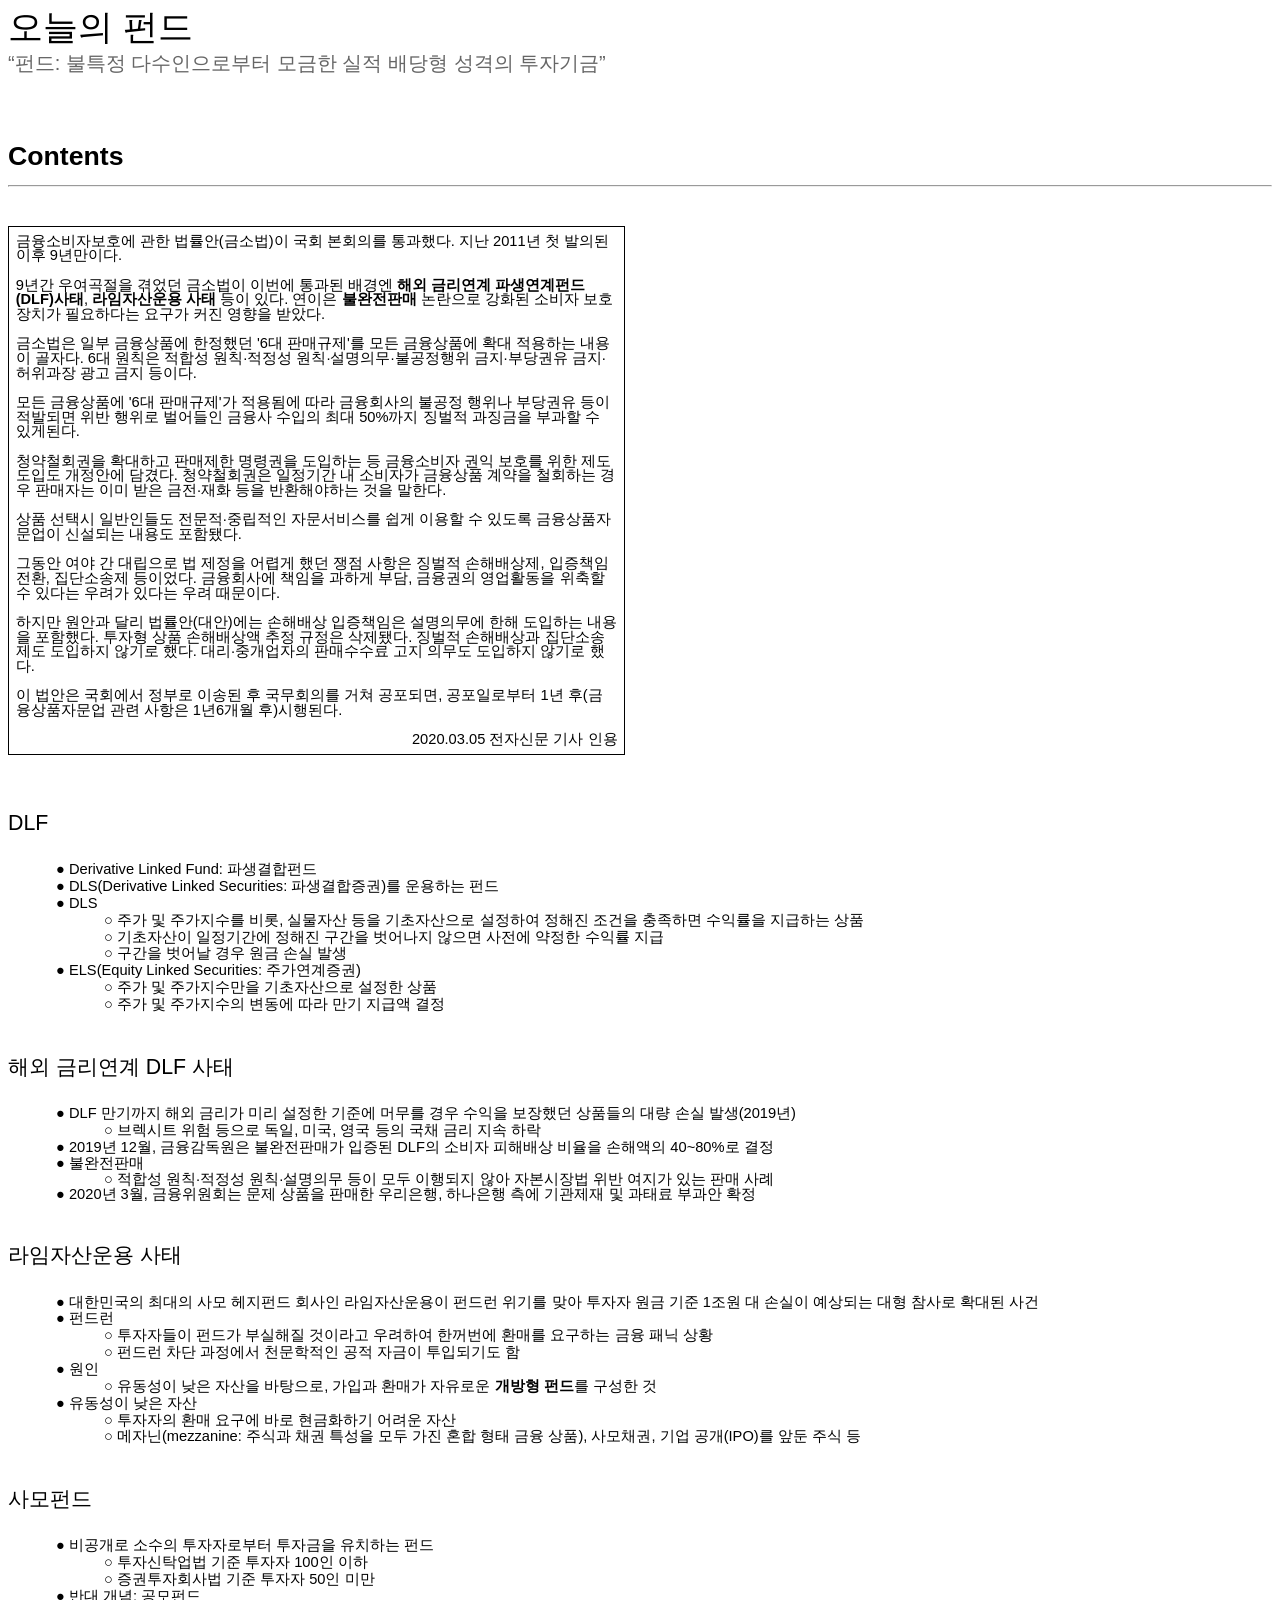
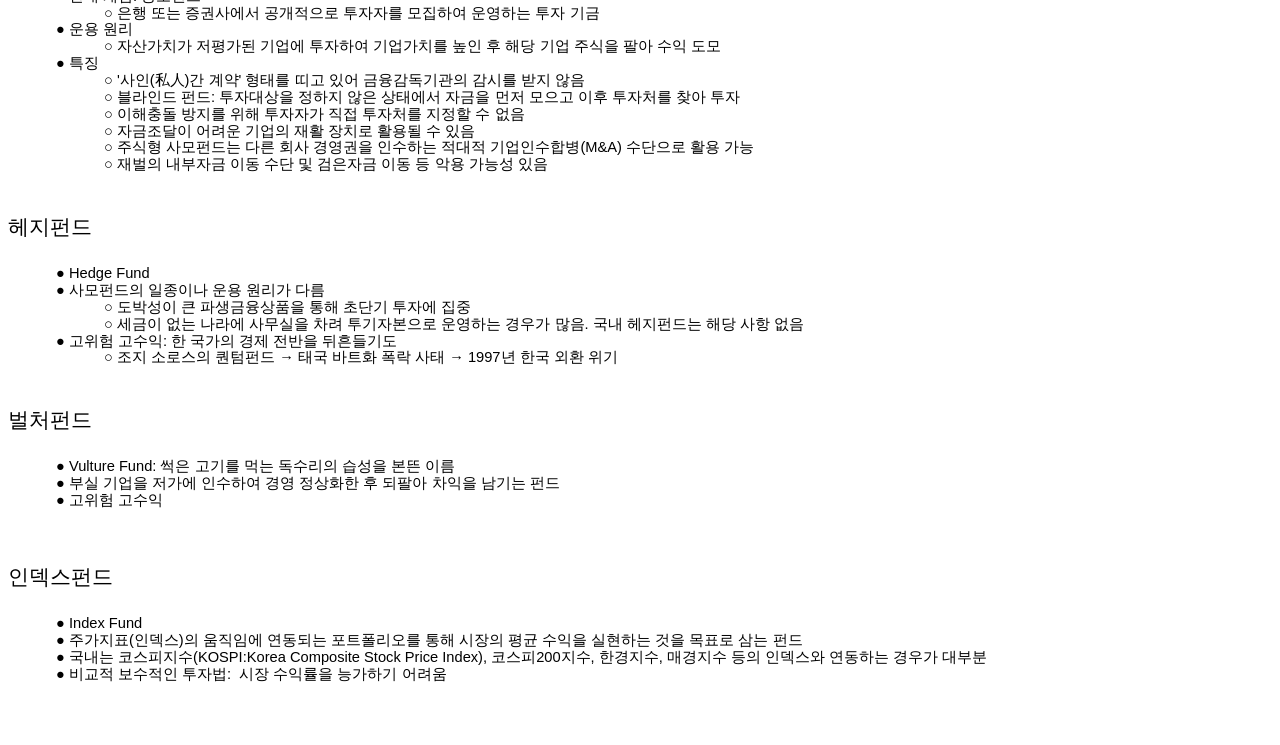
<file: contents/Economy2/index.html>
<html>

<head>
    <meta content="text/html; charset=UTF-8" http-equiv="content-type">
    <style type="text/css">
        .lst-kix_9py62zn0pjmm-0>li {
            counter-increment: lst-ctn-kix_9py62zn0pjmm-0
        }

        .lst-kix_naoz07q0w5li-2>li {
            counter-increment: lst-ctn-kix_naoz07q0w5li-2
        }

        .lst-kix_gu94vie22s0b-4>li:before {
            content: ""counter(lst-ctn-kix_gu94vie22s0b-4, lower-latin) ". "
        }

        .lst-kix_dhok50h15hxh-8>li {
            counter-increment: lst-ctn-kix_dhok50h15hxh-8
        }

        .lst-kix_gu94vie22s0b-3>li:before {
            content: ""counter(lst-ctn-kix_gu94vie22s0b-3, decimal) ". "
        }

        .lst-kix_b06jtr94xhui-8>li {
            counter-increment: lst-ctn-kix_b06jtr94xhui-8
        }

        .lst-kix_gu94vie22s0b-2>li:before {
            content: ""counter(lst-ctn-kix_gu94vie22s0b-2, lower-roman) ". "
        }

        .lst-kix_gu94vie22s0b-1>li:before {
            content: ""counter(lst-ctn-kix_gu94vie22s0b-1, lower-latin) ". "
        }

        .lst-kix_gu94vie22s0b-0>li:before {
            content: ""counter(lst-ctn-kix_gu94vie22s0b-0, decimal) ". "
        }

        .lst-kix_8cjrsiv1vqst-7>li:before {
            content: ""counter(lst-ctn-kix_8cjrsiv1vqst-7, lower-latin) ". "
        }

        .lst-kix_dxasiun5ash6-1>li {
            counter-increment: lst-ctn-kix_dxasiun5ash6-1
        }

        .lst-kix_8cjrsiv1vqst-6>li:before {
            content: ""counter(lst-ctn-kix_8cjrsiv1vqst-6, decimal) ". "
        }

        .lst-kix_8cjrsiv1vqst-8>li:before {
            content: ""counter(lst-ctn-kix_8cjrsiv1vqst-8, lower-roman) ". "
        }

        ol.lst-kix_mwmz0qgm5c17-4.start {
            counter-reset: lst-ctn-kix_mwmz0qgm5c17-4 0
        }

        .lst-kix_8cjrsiv1vqst-5>li:before {
            content: ""counter(lst-ctn-kix_8cjrsiv1vqst-5, lower-roman) ". "
        }

        .lst-kix_mwmz0qgm5c17-2>li {
            counter-increment: lst-ctn-kix_mwmz0qgm5c17-2
        }

        ol.lst-kix_naoz07q0w5li-3 {
            list-style-type: none
        }

        ol.lst-kix_naoz07q0w5li-2 {
            list-style-type: none
        }

        ol.lst-kix_naoz07q0w5li-1 {
            list-style-type: none
        }

        .lst-kix_8cjrsiv1vqst-0>li:before {
            content: ""counter(lst-ctn-kix_8cjrsiv1vqst-0, decimal) ". "
        }

        .lst-kix_gu94vie22s0b-5>li:before {
            content: ""counter(lst-ctn-kix_gu94vie22s0b-5, lower-roman) ". "
        }

        ol.lst-kix_naoz07q0w5li-0 {
            list-style-type: none
        }

        ol.lst-kix_naoz07q0w5li-7 {
            list-style-type: none
        }

        .lst-kix_8cjrsiv1vqst-1>li:before {
            content: ""counter(lst-ctn-kix_8cjrsiv1vqst-1, lower-latin) ". "
        }

        ol.lst-kix_naoz07q0w5li-6 {
            list-style-type: none
        }

        ol.lst-kix_naoz07q0w5li-5 {
            list-style-type: none
        }

        .lst-kix_gu94vie22s0b-6>li:before {
            content: ""counter(lst-ctn-kix_gu94vie22s0b-6, decimal) ". "
        }

        ol.lst-kix_naoz07q0w5li-4 {
            list-style-type: none
        }

        .lst-kix_8cjrsiv1vqst-3>li:before {
            content: ""counter(lst-ctn-kix_8cjrsiv1vqst-3, decimal) ". "
        }

        ol.lst-kix_9py62zn0pjmm-7.start {
            counter-reset: lst-ctn-kix_9py62zn0pjmm-7 0
        }

        .lst-kix_8cjrsiv1vqst-2>li:before {
            content: ""counter(lst-ctn-kix_8cjrsiv1vqst-2, lower-roman) ". "
        }

        .lst-kix_8cjrsiv1vqst-4>li:before {
            content: ""counter(lst-ctn-kix_8cjrsiv1vqst-4, lower-latin) ". "
        }

        .lst-kix_gu94vie22s0b-6>li {
            counter-increment: lst-ctn-kix_gu94vie22s0b-6
        }

        .lst-kix_gu94vie22s0b-7>li:before {
            content: ""counter(lst-ctn-kix_gu94vie22s0b-7, lower-latin) ". "
        }

        .lst-kix_gu94vie22s0b-8>li:before {
            content: ""counter(lst-ctn-kix_gu94vie22s0b-8, lower-roman) ". "
        }

        .lst-kix_dxasiun5ash6-5>li {
            counter-increment: lst-ctn-kix_dxasiun5ash6-5
        }

        ol.lst-kix_naoz07q0w5li-8 {
            list-style-type: none
        }

        .lst-kix_8cjrsiv1vqst-5>li {
            counter-increment: lst-ctn-kix_8cjrsiv1vqst-5
        }

        ol.lst-kix_62oeoz71e5ns-1.start {
            counter-reset: lst-ctn-kix_62oeoz71e5ns-1 0
        }

        ol.lst-kix_naoz07q0w5li-5.start {
            counter-reset: lst-ctn-kix_naoz07q0w5li-5 0
        }

        .lst-kix_9py62zn0pjmm-7>li {
            counter-increment: lst-ctn-kix_9py62zn0pjmm-7
        }

        .lst-kix_9py62zn0pjmm-4>li {
            counter-increment: lst-ctn-kix_9py62zn0pjmm-4
        }

        ol.lst-kix_62oeoz71e5ns-8.start {
            counter-reset: lst-ctn-kix_62oeoz71e5ns-8 0
        }

        ol.lst-kix_8cjrsiv1vqst-4.start {
            counter-reset: lst-ctn-kix_8cjrsiv1vqst-4 0
        }

        ol.lst-kix_b06jtr94xhui-2.start {
            counter-reset: lst-ctn-kix_b06jtr94xhui-2 0
        }

        .lst-kix_a4l43vjzcd86-3>li:before {
            content: "\0025cf   "
        }

        .lst-kix_a4l43vjzcd86-4>li:before {
            content: "\0025cb   "
        }

        ol.lst-kix_gu94vie22s0b-2.start {
            counter-reset: lst-ctn-kix_gu94vie22s0b-2 0
        }

        .lst-kix_a4l43vjzcd86-5>li:before {
            content: "\0025a0   "
        }

        .lst-kix_a4l43vjzcd86-7>li:before {
            content: "\0025cb   "
        }

        ol.lst-kix_naoz07q0w5li-0.start {
            counter-reset: lst-ctn-kix_naoz07q0w5li-0 0
        }

        .lst-kix_a4l43vjzcd86-2>li:before {
            content: "\0025a0   "
        }

        .lst-kix_b06jtr94xhui-1>li {
            counter-increment: lst-ctn-kix_b06jtr94xhui-1
        }

        .lst-kix_dhok50h15hxh-8>li:before {
            content: ""counter(lst-ctn-kix_dhok50h15hxh-8, lower-roman) ". "
        }

        .lst-kix_a4l43vjzcd86-0>li:before {
            content: "\0025cf   "
        }

        .lst-kix_dhok50h15hxh-4>li:before {
            content: ""counter(lst-ctn-kix_dhok50h15hxh-4, lower-latin) ". "
        }

        .lst-kix_dhok50h15hxh-6>li:before {
            content: ""counter(lst-ctn-kix_dhok50h15hxh-6, decimal) ". "
        }

        ol.lst-kix_b06jtr94xhui-4.start {
            counter-reset: lst-ctn-kix_b06jtr94xhui-4 0
        }

        .lst-kix_8zfq0qpq3zfz-4>li:before {
            content: "\0025cb   "
        }

        .lst-kix_dhok50h15hxh-2>li:before {
            content: ""counter(lst-ctn-kix_dhok50h15hxh-2, lower-roman) ". "
        }

        ol.lst-kix_dxasiun5ash6-1.start {
            counter-reset: lst-ctn-kix_dxasiun5ash6-1 0
        }

        ol.lst-kix_b06jtr94xhui-8 {
            list-style-type: none
        }

        .lst-kix_8zfq0qpq3zfz-2>li:before {
            content: "\0025a0   "
        }

        .lst-kix_b06jtr94xhui-0>li {
            counter-increment: lst-ctn-kix_b06jtr94xhui-0
        }

        .lst-kix_8zfq0qpq3zfz-0>li:before {
            content: "\0025cf   "
        }

        ol.lst-kix_b06jtr94xhui-7.start {
            counter-reset: lst-ctn-kix_b06jtr94xhui-7 0
        }

        .lst-kix_dhok50h15hxh-0>li:before {
            content: ""counter(lst-ctn-kix_dhok50h15hxh-0, decimal) ". "
        }

        ol.lst-kix_naoz07q0w5li-3.start {
            counter-reset: lst-ctn-kix_naoz07q0w5li-3 0
        }

        .lst-kix_62oeoz71e5ns-2>li {
            counter-increment: lst-ctn-kix_62oeoz71e5ns-2
        }

        .lst-kix_8cjrsiv1vqst-1>li {
            counter-increment: lst-ctn-kix_8cjrsiv1vqst-1
        }

        .lst-kix_hpnerxrshx0d-4>li:before {
            content: "\0025cb   "
        }

        ol.lst-kix_dhok50h15hxh-4.start {
            counter-reset: lst-ctn-kix_dhok50h15hxh-4 0
        }

        .lst-kix_hpnerxrshx0d-2>li:before {
            content: "\0025a0   "
        }

        ul.lst-kix_a4l43vjzcd86-5 {
            list-style-type: none
        }

        ul.lst-kix_a4l43vjzcd86-4 {
            list-style-type: none
        }

        ul.lst-kix_a4l43vjzcd86-7 {
            list-style-type: none
        }

        ul.lst-kix_a4l43vjzcd86-6 {
            list-style-type: none
        }

        ul.lst-kix_a4l43vjzcd86-8 {
            list-style-type: none
        }

        .lst-kix_hpnerxrshx0d-0>li:before {
            content: "\0025cf   "
        }

        .lst-kix_naoz07q0w5li-6>li {
            counter-increment: lst-ctn-kix_naoz07q0w5li-6
        }

        ul.lst-kix_a4l43vjzcd86-1 {
            list-style-type: none
        }

        ol.lst-kix_8cjrsiv1vqst-2.start {
            counter-reset: lst-ctn-kix_8cjrsiv1vqst-2 0
        }

        ul.lst-kix_a4l43vjzcd86-0 {
            list-style-type: none
        }

        ul.lst-kix_a4l43vjzcd86-3 {
            list-style-type: none
        }

        ul.lst-kix_a4l43vjzcd86-2 {
            list-style-type: none
        }

        .lst-kix_dhok50h15hxh-4>li {
            counter-increment: lst-ctn-kix_dhok50h15hxh-4
        }

        ol.lst-kix_b06jtr94xhui-7 {
            list-style-type: none
        }

        .lst-kix_8cjrsiv1vqst-6>li {
            counter-increment: lst-ctn-kix_8cjrsiv1vqst-6
        }

        ol.lst-kix_b06jtr94xhui-6 {
            list-style-type: none
        }

        ol.lst-kix_b06jtr94xhui-5 {
            list-style-type: none
        }

        ol.lst-kix_b06jtr94xhui-4 {
            list-style-type: none
        }

        .lst-kix_gu94vie22s0b-2>li {
            counter-increment: lst-ctn-kix_gu94vie22s0b-2
        }

        ol.lst-kix_b06jtr94xhui-3 {
            list-style-type: none
        }

        ol.lst-kix_b06jtr94xhui-2 {
            list-style-type: none
        }

        ol.lst-kix_b06jtr94xhui-1 {
            list-style-type: none
        }

        ol.lst-kix_b06jtr94xhui-0 {
            list-style-type: none
        }

        .lst-kix_62oeoz71e5ns-3>li {
            counter-increment: lst-ctn-kix_62oeoz71e5ns-3
        }

        ol.lst-kix_dhok50h15hxh-6.start {
            counter-reset: lst-ctn-kix_dhok50h15hxh-6 0
        }

        .lst-kix_8zfq0qpq3zfz-6>li:before {
            content: "\0025cf   "
        }

        ol.lst-kix_gu94vie22s0b-0.start {
            counter-reset: lst-ctn-kix_gu94vie22s0b-0 0
        }

        .lst-kix_8zfq0qpq3zfz-8>li:before {
            content: "\0025a0   "
        }

        .lst-kix_b06jtr94xhui-6>li:before {
            content: ""counter(lst-ctn-kix_b06jtr94xhui-6, decimal) ". "
        }

        .lst-kix_j6ed4vj3qcuu-5>li:before {
            content: "\0025a0   "
        }

        ol.lst-kix_8cjrsiv1vqst-0.start {
            counter-reset: lst-ctn-kix_8cjrsiv1vqst-0 0
        }

        ol.lst-kix_naoz07q0w5li-7.start {
            counter-reset: lst-ctn-kix_naoz07q0w5li-7 0
        }

        .lst-kix_mwmz0qgm5c17-3>li {
            counter-increment: lst-ctn-kix_mwmz0qgm5c17-3
        }

        .lst-kix_62oeoz71e5ns-7>li {
            counter-increment: lst-ctn-kix_62oeoz71e5ns-7
        }

        .lst-kix_j6ed4vj3qcuu-1>li:before {
            content: "\0025cb   "
        }

        ul.lst-kix_tuonmh2nsqo4-0 {
            list-style-type: none
        }

        ul.lst-kix_tuonmh2nsqo4-1 {
            list-style-type: none
        }

        ul.lst-kix_tuonmh2nsqo4-2 {
            list-style-type: none
        }

        ul.lst-kix_tuonmh2nsqo4-3 {
            list-style-type: none
        }

        ul.lst-kix_tuonmh2nsqo4-4 {
            list-style-type: none
        }

        .lst-kix_b06jtr94xhui-7>li:before {
            content: ""counter(lst-ctn-kix_b06jtr94xhui-7, lower-latin) ". "
        }

        .lst-kix_j6ed4vj3qcuu-2>li:before {
            content: "\0025a0   "
        }

        ul.lst-kix_tuonmh2nsqo4-5 {
            list-style-type: none
        }

        ul.lst-kix_tuonmh2nsqo4-6 {
            list-style-type: none
        }

        .lst-kix_b06jtr94xhui-2>li:before {
            content: ""counter(lst-ctn-kix_b06jtr94xhui-2, lower-roman) ". "
        }

        ol.lst-kix_mwmz0qgm5c17-7.start {
            counter-reset: lst-ctn-kix_mwmz0qgm5c17-7 0
        }

        .lst-kix_b06jtr94xhui-3>li:before {
            content: ""counter(lst-ctn-kix_b06jtr94xhui-3, decimal) ". "
        }

        .lst-kix_9py62zn0pjmm-1>li:before {
            content: ""counter(lst-ctn-kix_9py62zn0pjmm-1, lower-latin) ". "
        }

        ol.lst-kix_b06jtr94xhui-0.start {
            counter-reset: lst-ctn-kix_b06jtr94xhui-0 0
        }

        ol.lst-kix_dhok50h15hxh-8.start {
            counter-reset: lst-ctn-kix_dhok50h15hxh-8 0
        }

        .lst-kix_9py62zn0pjmm-2>li:before {
            content: ""counter(lst-ctn-kix_9py62zn0pjmm-2, lower-roman) ". "
        }

        .lst-kix_dxasiun5ash6-4>li {
            counter-increment: lst-ctn-kix_dxasiun5ash6-4
        }

        .lst-kix_mwmz0qgm5c17-5>li {
            counter-increment: lst-ctn-kix_mwmz0qgm5c17-5
        }

        .lst-kix_5lxlvywjr4ul-6>li:before {
            content: "\0025cf   "
        }

        ul.lst-kix_tuonmh2nsqo4-7 {
            list-style-type: none
        }

        ul.lst-kix_tuonmh2nsqo4-8 {
            list-style-type: none
        }

        .lst-kix_5lxlvywjr4ul-7>li:before {
            content: "\0025cb   "
        }

        ol.lst-kix_mwmz0qgm5c17-1.start {
            counter-reset: lst-ctn-kix_mwmz0qgm5c17-1 0
        }

        .lst-kix_9py62zn0pjmm-6>li:before {
            content: ""counter(lst-ctn-kix_9py62zn0pjmm-6, decimal) ". "
        }

        .lst-kix_9py62zn0pjmm-5>li:before {
            content: ""counter(lst-ctn-kix_9py62zn0pjmm-5, lower-roman) ". "
        }

        .lst-kix_j6ed4vj3qcuu-6>li:before {
            content: "\0025cf   "
        }

        .lst-kix_62oeoz71e5ns-5>li {
            counter-increment: lst-ctn-kix_62oeoz71e5ns-5
        }

        ol.lst-kix_dxasiun5ash6-2 {
            list-style-type: none
        }

        ol.lst-kix_dxasiun5ash6-3 {
            list-style-type: none
        }

        ol.lst-kix_dxasiun5ash6-4 {
            list-style-type: none
        }

        ol.lst-kix_dxasiun5ash6-5 {
            list-style-type: none
        }

        .lst-kix_hpnerxrshx0d-6>li:before {
            content: "\0025cf   "
        }

        ol.lst-kix_dxasiun5ash6-0 {
            list-style-type: none
        }

        ol.lst-kix_mwmz0qgm5c17-8.start {
            counter-reset: lst-ctn-kix_mwmz0qgm5c17-8 0
        }

        ol.lst-kix_dxasiun5ash6-1 {
            list-style-type: none
        }

        .lst-kix_hpnerxrshx0d-7>li:before {
            content: "\0025cb   "
        }

        .lst-kix_dxasiun5ash6-3>li:before {
            content: ""counter(lst-ctn-kix_dxasiun5ash6-3, decimal) ". "
        }

        ol.lst-kix_dxasiun5ash6-6 {
            list-style-type: none
        }

        ol.lst-kix_dxasiun5ash6-7 {
            list-style-type: none
        }

        .lst-kix_dxasiun5ash6-4>li:before {
            content: ""counter(lst-ctn-kix_dxasiun5ash6-4, lower-latin) ". "
        }

        ol.lst-kix_dxasiun5ash6-8 {
            list-style-type: none
        }

        .lst-kix_b06jtr94xhui-5>li {
            counter-increment: lst-ctn-kix_b06jtr94xhui-5
        }

        .lst-kix_5lxlvywjr4ul-2>li:before {
            content: "\0025a0   "
        }

        ol.lst-kix_mwmz0qgm5c17-2.start {
            counter-reset: lst-ctn-kix_mwmz0qgm5c17-2 0
        }

        .lst-kix_5lxlvywjr4ul-3>li:before {
            content: "\0025cf   "
        }

        .lst-kix_dxasiun5ash6-7>li:before {
            content: ""counter(lst-ctn-kix_dxasiun5ash6-7, lower-latin) ". "
        }

        .lst-kix_dxasiun5ash6-8>li:before {
            content: ""counter(lst-ctn-kix_dxasiun5ash6-8, lower-roman) ". "
        }

        .lst-kix_gu94vie22s0b-1>li {
            counter-increment: lst-ctn-kix_gu94vie22s0b-1
        }

        .lst-kix_tuonmh2nsqo4-6>li:before {
            content: "\0025cf   "
        }

        .lst-kix_naoz07q0w5li-7>li {
            counter-increment: lst-ctn-kix_naoz07q0w5li-7
        }

        .lst-kix_tuonmh2nsqo4-2>li:before {
            content: "\0025a0   "
        }

        .lst-kix_tuonmh2nsqo4-1>li:before {
            content: "\0025cb   "
        }

        .lst-kix_mwmz0qgm5c17-7>li {
            counter-increment: lst-ctn-kix_mwmz0qgm5c17-7
        }

        .lst-kix_dxasiun5ash6-8>li {
            counter-increment: lst-ctn-kix_dxasiun5ash6-8
        }

        .lst-kix_9py62zn0pjmm-1>li {
            counter-increment: lst-ctn-kix_9py62zn0pjmm-1
        }

        .lst-kix_dxasiun5ash6-0>li:before {
            content: ""counter(lst-ctn-kix_dxasiun5ash6-0, decimal) ". "
        }

        .lst-kix_tuonmh2nsqo4-5>li:before {
            content: "\0025a0   "
        }

        ol.lst-kix_mwmz0qgm5c17-3.start {
            counter-reset: lst-ctn-kix_mwmz0qgm5c17-3 0
        }

        .lst-kix_a4l43vjzcd86-1>li:before {
            content: "\0025cb   "
        }

        .lst-kix_a4l43vjzcd86-8>li:before {
            content: "\0025a0   "
        }

        .lst-kix_dhok50h15hxh-7>li:before {
            content: ""counter(lst-ctn-kix_dhok50h15hxh-7, lower-latin) ". "
        }

        .lst-kix_8zfq0qpq3zfz-5>li:before {
            content: "\0025a0   "
        }

        .lst-kix_8cjrsiv1vqst-2>li {
            counter-increment: lst-ctn-kix_8cjrsiv1vqst-2
        }

        .lst-kix_8zfq0qpq3zfz-1>li:before {
            content: "\0025cb   "
        }

        ol.lst-kix_b06jtr94xhui-1.start {
            counter-reset: lst-ctn-kix_b06jtr94xhui-1 0
        }

        .lst-kix_dhok50h15hxh-3>li:before {
            content: ""counter(lst-ctn-kix_dhok50h15hxh-3, decimal) ". "
        }

        ol.lst-kix_naoz07q0w5li-6.start {
            counter-reset: lst-ctn-kix_naoz07q0w5li-6 0
        }

        .lst-kix_dhok50h15hxh-1>li {
            counter-increment: lst-ctn-kix_dhok50h15hxh-1
        }

        .lst-kix_b06jtr94xhui-3>li {
            counter-increment: lst-ctn-kix_b06jtr94xhui-3
        }

        .lst-kix_9py62zn0pjmm-8>li {
            counter-increment: lst-ctn-kix_9py62zn0pjmm-8
        }

        .lst-kix_8cjrsiv1vqst-4>li {
            counter-increment: lst-ctn-kix_8cjrsiv1vqst-4
        }

        .lst-kix_1ipeo5m9spvy-8>li:before {
            content: "\0025a0   "
        }

        .lst-kix_hpnerxrshx0d-3>li:before {
            content: "\0025cf   "
        }

        .lst-kix_mwmz0qgm5c17-0>li {
            counter-increment: lst-ctn-kix_mwmz0qgm5c17-0
        }

        .lst-kix_naoz07q0w5li-2>li:before {
            content: ""counter(lst-ctn-kix_naoz07q0w5li-2, lower-roman) ". "
        }

        ul.lst-kix_hpnerxrshx0d-1 {
            list-style-type: none
        }

        ul.lst-kix_hpnerxrshx0d-2 {
            list-style-type: none
        }

        ol.lst-kix_mwmz0qgm5c17-5.start {
            counter-reset: lst-ctn-kix_mwmz0qgm5c17-5 0
        }

        .lst-kix_62oeoz71e5ns-5>li:before {
            content: ""counter(lst-ctn-kix_62oeoz71e5ns-5, lower-roman) ". "
        }

        ul.lst-kix_hpnerxrshx0d-0 {
            list-style-type: none
        }

        ul.lst-kix_hpnerxrshx0d-5 {
            list-style-type: none
        }

        ul.lst-kix_hpnerxrshx0d-6 {
            list-style-type: none
        }

        ul.lst-kix_hpnerxrshx0d-3 {
            list-style-type: none
        }

        ul.lst-kix_hpnerxrshx0d-4 {
            list-style-type: none
        }

        .lst-kix_1ipeo5m9spvy-4>li:before {
            content: "\0025cb   "
        }

        ul.lst-kix_hpnerxrshx0d-7 {
            list-style-type: none
        }

        ul.lst-kix_hpnerxrshx0d-8 {
            list-style-type: none
        }

        .lst-kix_9py62zn0pjmm-3>li {
            counter-increment: lst-ctn-kix_9py62zn0pjmm-3
        }

        .lst-kix_dxasiun5ash6-6>li {
            counter-increment: lst-ctn-kix_dxasiun5ash6-6
        }

        .lst-kix_1ipeo5m9spvy-0>li:before {
            content: "\0025cf   "
        }

        .lst-kix_62oeoz71e5ns-0>li {
            counter-increment: lst-ctn-kix_62oeoz71e5ns-0
        }

        ol.lst-kix_naoz07q0w5li-8.start {
            counter-reset: lst-ctn-kix_naoz07q0w5li-8 0
        }

        ol.lst-kix_mwmz0qgm5c17-6.start {
            counter-reset: lst-ctn-kix_mwmz0qgm5c17-6 0
        }

        .lst-kix_naoz07q0w5li-6>li:before {
            content: ""counter(lst-ctn-kix_naoz07q0w5li-6, decimal) ". "
        }

        ol.lst-kix_9py62zn0pjmm-1.start {
            counter-reset: lst-ctn-kix_9py62zn0pjmm-1 0
        }

        ol.lst-kix_b06jtr94xhui-8.start {
            counter-reset: lst-ctn-kix_b06jtr94xhui-8 0
        }

        ol.lst-kix_62oeoz71e5ns-7.start {
            counter-reset: lst-ctn-kix_62oeoz71e5ns-7 0
        }

        ol.lst-kix_8cjrsiv1vqst-0 {
            list-style-type: none
        }

        ol.lst-kix_8cjrsiv1vqst-3.start {
            counter-reset: lst-ctn-kix_8cjrsiv1vqst-3 0
        }

        ol.lst-kix_8cjrsiv1vqst-2 {
            list-style-type: none
        }

        ol.lst-kix_8cjrsiv1vqst-1 {
            list-style-type: none
        }

        ol.lst-kix_8cjrsiv1vqst-4 {
            list-style-type: none
        }

        ol.lst-kix_8cjrsiv1vqst-3 {
            list-style-type: none
        }

        ol.lst-kix_8cjrsiv1vqst-6 {
            list-style-type: none
        }

        ol.lst-kix_8cjrsiv1vqst-5 {
            list-style-type: none
        }

        .lst-kix_mwmz0qgm5c17-0>li:before {
            content: ""counter(lst-ctn-kix_mwmz0qgm5c17-0, decimal) ". "
        }

        ul.lst-kix_5lxlvywjr4ul-0 {
            list-style-type: none
        }

        ol.lst-kix_dhok50h15hxh-0.start {
            counter-reset: lst-ctn-kix_dhok50h15hxh-0 0
        }

        .lst-kix_dxasiun5ash6-3>li {
            counter-increment: lst-ctn-kix_dxasiun5ash6-3
        }

        ul.lst-kix_5lxlvywjr4ul-2 {
            list-style-type: none
        }

        ul.lst-kix_5lxlvywjr4ul-1 {
            list-style-type: none
        }

        .lst-kix_gu94vie22s0b-4>li {
            counter-increment: lst-ctn-kix_gu94vie22s0b-4
        }

        ul.lst-kix_5lxlvywjr4ul-4 {
            list-style-type: none
        }

        ul.lst-kix_5lxlvywjr4ul-3 {
            list-style-type: none
        }

        .lst-kix_mwmz0qgm5c17-1>li:before {
            content: ""counter(lst-ctn-kix_mwmz0qgm5c17-1, lower-latin) ". "
        }

        ul.lst-kix_5lxlvywjr4ul-6 {
            list-style-type: none
        }

        ul.lst-kix_5lxlvywjr4ul-5 {
            list-style-type: none
        }

        ul.lst-kix_5lxlvywjr4ul-8 {
            list-style-type: none
        }

        ul.lst-kix_5lxlvywjr4ul-7 {
            list-style-type: none
        }

        .lst-kix_b06jtr94xhui-6>li {
            counter-increment: lst-ctn-kix_b06jtr94xhui-6
        }

        ol.lst-kix_b06jtr94xhui-3.start {
            counter-reset: lst-ctn-kix_b06jtr94xhui-3 0
        }

        ol.lst-kix_gu94vie22s0b-1.start {
            counter-reset: lst-ctn-kix_gu94vie22s0b-1 0
        }

        .lst-kix_62oeoz71e5ns-8>li {
            counter-increment: lst-ctn-kix_62oeoz71e5ns-8
        }

        .lst-kix_dhok50h15hxh-6>li {
            counter-increment: lst-ctn-kix_dhok50h15hxh-6
        }

        ol.lst-kix_dxasiun5ash6-5.start {
            counter-reset: lst-ctn-kix_dxasiun5ash6-5 0
        }

        .lst-kix_8cjrsiv1vqst-7>li {
            counter-increment: lst-ctn-kix_8cjrsiv1vqst-7
        }

        .lst-kix_62oeoz71e5ns-0>li:before {
            content: ""counter(lst-ctn-kix_62oeoz71e5ns-0, decimal) ". "
        }

        .lst-kix_awrt2vyftne1-3>li:before {
            content: "\0025cf   "
        }

        .lst-kix_62oeoz71e5ns-1>li:before {
            content: ""counter(lst-ctn-kix_62oeoz71e5ns-1, lower-latin) ". "
        }

        ol.lst-kix_9py62zn0pjmm-6.start {
            counter-reset: lst-ctn-kix_9py62zn0pjmm-6 0
        }

        .lst-kix_awrt2vyftne1-0>li:before {
            content: "\0025cf   "
        }

        .lst-kix_awrt2vyftne1-4>li:before {
            content: "\0025cb   "
        }

        .lst-kix_awrt2vyftne1-7>li:before {
            content: "\0025cb   "
        }

        .lst-kix_62oeoz71e5ns-4>li {
            counter-increment: lst-ctn-kix_62oeoz71e5ns-4
        }

        .lst-kix_awrt2vyftne1-5>li:before {
            content: "\0025a0   "
        }

        .lst-kix_awrt2vyftne1-6>li:before {
            content: "\0025cf   "
        }

        .lst-kix_awrt2vyftne1-8>li:before {
            content: "\0025a0   "
        }

        .lst-kix_mwmz0qgm5c17-4>li:before {
            content: ""counter(lst-ctn-kix_mwmz0qgm5c17-4, lower-latin) ". "
        }

        .lst-kix_mwmz0qgm5c17-2>li:before {
            content: ""counter(lst-ctn-kix_mwmz0qgm5c17-2, lower-roman) ". "
        }

        .lst-kix_mwmz0qgm5c17-6>li:before {
            content: ""counter(lst-ctn-kix_mwmz0qgm5c17-6, decimal) ". "
        }

        .lst-kix_mwmz0qgm5c17-3>li:before {
            content: ""counter(lst-ctn-kix_mwmz0qgm5c17-3, decimal) ". "
        }

        ol.lst-kix_8cjrsiv1vqst-8 {
            list-style-type: none
        }

        ol.lst-kix_8cjrsiv1vqst-7 {
            list-style-type: none
        }

        ol.lst-kix_62oeoz71e5ns-2.start {
            counter-reset: lst-ctn-kix_62oeoz71e5ns-2 0
        }

        .lst-kix_naoz07q0w5li-4>li {
            counter-increment: lst-ctn-kix_naoz07q0w5li-4
        }

        .lst-kix_mwmz0qgm5c17-5>li:before {
            content: ""counter(lst-ctn-kix_mwmz0qgm5c17-5, lower-roman) ". "
        }

        ol.lst-kix_62oeoz71e5ns-7 {
            list-style-type: none
        }

        ol.lst-kix_62oeoz71e5ns-8 {
            list-style-type: none
        }

        ol.lst-kix_naoz07q0w5li-4.start {
            counter-reset: lst-ctn-kix_naoz07q0w5li-4 0
        }

        .lst-kix_mwmz0qgm5c17-4>li {
            counter-increment: lst-ctn-kix_mwmz0qgm5c17-4
        }

        ol.lst-kix_62oeoz71e5ns-5 {
            list-style-type: none
        }

        ol.lst-kix_62oeoz71e5ns-6 {
            list-style-type: none
        }

        ol.lst-kix_62oeoz71e5ns-3 {
            list-style-type: none
        }

        ol.lst-kix_62oeoz71e5ns-4 {
            list-style-type: none
        }

        ol.lst-kix_62oeoz71e5ns-1 {
            list-style-type: none
        }

        .lst-kix_mwmz0qgm5c17-7>li:before {
            content: ""counter(lst-ctn-kix_mwmz0qgm5c17-7, lower-latin) ". "
        }

        .lst-kix_mwmz0qgm5c17-8>li:before {
            content: ""counter(lst-ctn-kix_mwmz0qgm5c17-8, lower-roman) ". "
        }

        ol.lst-kix_62oeoz71e5ns-2 {
            list-style-type: none
        }

        ol.lst-kix_62oeoz71e5ns-0 {
            list-style-type: none
        }

        .lst-kix_awrt2vyftne1-1>li:before {
            content: "\0025cb   "
        }

        .lst-kix_awrt2vyftne1-2>li:before {
            content: "\0025a0   "
        }

        ol.lst-kix_dhok50h15hxh-7.start {
            counter-reset: lst-ctn-kix_dhok50h15hxh-7 0
        }

        ul.lst-kix_1ipeo5m9spvy-3 {
            list-style-type: none
        }

        ul.lst-kix_1ipeo5m9spvy-2 {
            list-style-type: none
        }

        ul.lst-kix_1ipeo5m9spvy-5 {
            list-style-type: none
        }

        ul.lst-kix_1ipeo5m9spvy-4 {
            list-style-type: none
        }

        ul.lst-kix_8zfq0qpq3zfz-7 {
            list-style-type: none
        }

        ul.lst-kix_1ipeo5m9spvy-7 {
            list-style-type: none
        }

        ul.lst-kix_8zfq0qpq3zfz-8 {
            list-style-type: none
        }

        ul.lst-kix_1ipeo5m9spvy-6 {
            list-style-type: none
        }

        ul.lst-kix_1ipeo5m9spvy-8 {
            list-style-type: none
        }

        .lst-kix_b06jtr94xhui-2>li {
            counter-increment: lst-ctn-kix_b06jtr94xhui-2
        }

        ul.lst-kix_8zfq0qpq3zfz-3 {
            list-style-type: none
        }

        ul.lst-kix_8zfq0qpq3zfz-4 {
            list-style-type: none
        }

        ul.lst-kix_8zfq0qpq3zfz-5 {
            list-style-type: none
        }

        ul.lst-kix_8zfq0qpq3zfz-6 {
            list-style-type: none
        }

        ul.lst-kix_8zfq0qpq3zfz-0 {
            list-style-type: none
        }

        ul.lst-kix_8zfq0qpq3zfz-1 {
            list-style-type: none
        }

        ul.lst-kix_8zfq0qpq3zfz-2 {
            list-style-type: none
        }

        ol.lst-kix_9py62zn0pjmm-8.start {
            counter-reset: lst-ctn-kix_9py62zn0pjmm-8 0
        }

        .lst-kix_9py62zn0pjmm-6>li {
            counter-increment: lst-ctn-kix_9py62zn0pjmm-6
        }

        .lst-kix_dhok50h15hxh-3>li {
            counter-increment: lst-ctn-kix_dhok50h15hxh-3
        }

        .lst-kix_9py62zn0pjmm-5>li {
            counter-increment: lst-ctn-kix_9py62zn0pjmm-5
        }

        .lst-kix_1ipeo5m9spvy-7>li:before {
            content: "\0025cb   "
        }

        .lst-kix_mwmz0qgm5c17-8>li {
            counter-increment: lst-ctn-kix_mwmz0qgm5c17-8
        }

        ul.lst-kix_1ipeo5m9spvy-1 {
            list-style-type: none
        }

        ul.lst-kix_1ipeo5m9spvy-0 {
            list-style-type: none
        }

        .lst-kix_62oeoz71e5ns-2>li:before {
            content: ""counter(lst-ctn-kix_62oeoz71e5ns-2, lower-roman) ". "
        }

        ol.lst-kix_62oeoz71e5ns-0.start {
            counter-reset: lst-ctn-kix_62oeoz71e5ns-0 0
        }

        ol.lst-kix_b06jtr94xhui-6.start {
            counter-reset: lst-ctn-kix_b06jtr94xhui-6 0
        }

        ol.lst-kix_gu94vie22s0b-1 {
            list-style-type: none
        }

        ol.lst-kix_gu94vie22s0b-2 {
            list-style-type: none
        }

        ol.lst-kix_gu94vie22s0b-0 {
            list-style-type: none
        }

        .lst-kix_1ipeo5m9spvy-1>li:before {
            content: "\0025cb   "
        }

        .lst-kix_naoz07q0w5li-1>li:before {
            content: ""counter(lst-ctn-kix_naoz07q0w5li-1, lower-latin) ". "
        }

        .lst-kix_62oeoz71e5ns-4>li:before {
            content: ""counter(lst-ctn-kix_62oeoz71e5ns-4, lower-latin) ". "
        }

        .lst-kix_naoz07q0w5li-3>li:before {
            content: ""counter(lst-ctn-kix_naoz07q0w5li-3, decimal) ". "
        }

        ol.lst-kix_gu94vie22s0b-7 {
            list-style-type: none
        }

        ol.lst-kix_gu94vie22s0b-8 {
            list-style-type: none
        }

        .lst-kix_1ipeo5m9spvy-3>li:before {
            content: "\0025cf   "
        }

        .lst-kix_1ipeo5m9spvy-5>li:before {
            content: "\0025a0   "
        }

        .lst-kix_62oeoz71e5ns-6>li:before {
            content: ""counter(lst-ctn-kix_62oeoz71e5ns-6, decimal) ". "
        }

        ol.lst-kix_gu94vie22s0b-5 {
            list-style-type: none
        }

        ol.lst-kix_gu94vie22s0b-6 {
            list-style-type: none
        }

        ol.lst-kix_gu94vie22s0b-3 {
            list-style-type: none
        }

        ol.lst-kix_gu94vie22s0b-4 {
            list-style-type: none
        }

        .lst-kix_62oeoz71e5ns-8>li:before {
            content: ""counter(lst-ctn-kix_62oeoz71e5ns-8, lower-roman) ". "
        }

        ol.lst-kix_dhok50h15hxh-5.start {
            counter-reset: lst-ctn-kix_dhok50h15hxh-5 0
        }

        ol.lst-kix_naoz07q0w5li-2.start {
            counter-reset: lst-ctn-kix_naoz07q0w5li-2 0
        }

        .lst-kix_naoz07q0w5li-0>li {
            counter-increment: lst-ctn-kix_naoz07q0w5li-0
        }

        .lst-kix_gu94vie22s0b-8>li {
            counter-increment: lst-ctn-kix_gu94vie22s0b-8
        }

        ul.lst-kix_awrt2vyftne1-0 {
            list-style-type: none
        }

        ul.lst-kix_awrt2vyftne1-1 {
            list-style-type: none
        }

        .lst-kix_8cjrsiv1vqst-0>li {
            counter-increment: lst-ctn-kix_8cjrsiv1vqst-0
        }

        ol.lst-kix_mwmz0qgm5c17-0.start {
            counter-reset: lst-ctn-kix_mwmz0qgm5c17-0 0
        }

        .lst-kix_naoz07q0w5li-7>li:before {
            content: ""counter(lst-ctn-kix_naoz07q0w5li-7, lower-latin) ". "
        }

        ol.lst-kix_dhok50h15hxh-0 {
            list-style-type: none
        }

        ol.lst-kix_dhok50h15hxh-1 {
            list-style-type: none
        }

        ol.lst-kix_dhok50h15hxh-2 {
            list-style-type: none
        }

        ol.lst-kix_dhok50h15hxh-3 {
            list-style-type: none
        }

        ul.lst-kix_j6ed4vj3qcuu-0 {
            list-style-type: none
        }

        ol.lst-kix_dxasiun5ash6-0.start {
            counter-reset: lst-ctn-kix_dxasiun5ash6-0 0
        }

        .lst-kix_naoz07q0w5li-5>li:before {
            content: ""counter(lst-ctn-kix_naoz07q0w5li-5, lower-roman) ". "
        }

        ol.lst-kix_dhok50h15hxh-4 {
            list-style-type: none
        }

        ol.lst-kix_dhok50h15hxh-5 {
            list-style-type: none
        }

        ol.lst-kix_dhok50h15hxh-6 {
            list-style-type: none
        }

        ol.lst-kix_dhok50h15hxh-7 {
            list-style-type: none
        }

        ul.lst-kix_j6ed4vj3qcuu-4 {
            list-style-type: none
        }

        ul.lst-kix_awrt2vyftne1-4 {
            list-style-type: none
        }

        ol.lst-kix_dhok50h15hxh-8 {
            list-style-type: none
        }

        ul.lst-kix_j6ed4vj3qcuu-3 {
            list-style-type: none
        }

        ul.lst-kix_awrt2vyftne1-5 {
            list-style-type: none
        }

        ul.lst-kix_j6ed4vj3qcuu-2 {
            list-style-type: none
        }

        ul.lst-kix_awrt2vyftne1-2 {
            list-style-type: none
        }

        ul.lst-kix_j6ed4vj3qcuu-1 {
            list-style-type: none
        }

        ol.lst-kix_8cjrsiv1vqst-1.start {
            counter-reset: lst-ctn-kix_8cjrsiv1vqst-1 0
        }

        ul.lst-kix_awrt2vyftne1-3 {
            list-style-type: none
        }

        ul.lst-kix_j6ed4vj3qcuu-8 {
            list-style-type: none
        }

        ul.lst-kix_awrt2vyftne1-8 {
            list-style-type: none
        }

        ol.lst-kix_b06jtr94xhui-5.start {
            counter-reset: lst-ctn-kix_b06jtr94xhui-5 0
        }

        ul.lst-kix_j6ed4vj3qcuu-7 {
            list-style-type: none
        }

        ol.lst-kix_naoz07q0w5li-1.start {
            counter-reset: lst-ctn-kix_naoz07q0w5li-1 0
        }

        ul.lst-kix_j6ed4vj3qcuu-6 {
            list-style-type: none
        }

        ul.lst-kix_awrt2vyftne1-6 {
            list-style-type: none
        }

        ul.lst-kix_j6ed4vj3qcuu-5 {
            list-style-type: none
        }

        ul.lst-kix_awrt2vyftne1-7 {
            list-style-type: none
        }

        .lst-kix_b06jtr94xhui-7>li {
            counter-increment: lst-ctn-kix_b06jtr94xhui-7
        }

        .lst-kix_b06jtr94xhui-5>li:before {
            content: ""counter(lst-ctn-kix_b06jtr94xhui-5, lower-roman) ". "
        }

        .lst-kix_j6ed4vj3qcuu-4>li:before {
            content: "\0025cb   "
        }

        .lst-kix_j6ed4vj3qcuu-8>li:before {
            content: "\0025a0   "
        }

        ol.lst-kix_9py62zn0pjmm-4.start {
            counter-reset: lst-ctn-kix_9py62zn0pjmm-4 0
        }

        .lst-kix_b06jtr94xhui-0>li:before {
            content: ""counter(lst-ctn-kix_b06jtr94xhui-0, decimal) ". "
        }

        .lst-kix_b06jtr94xhui-8>li:before {
            content: ""counter(lst-ctn-kix_b06jtr94xhui-8, lower-roman) ". "
        }

        .lst-kix_j6ed4vj3qcuu-3>li:before {
            content: "\0025cf   "
        }

        .lst-kix_dxasiun5ash6-2>li {
            counter-increment: lst-ctn-kix_dxasiun5ash6-2
        }

        .lst-kix_8cjrsiv1vqst-8>li {
            counter-increment: lst-ctn-kix_8cjrsiv1vqst-8
        }

        .lst-kix_naoz07q0w5li-3>li {
            counter-increment: lst-ctn-kix_naoz07q0w5li-3
        }

        .lst-kix_b06jtr94xhui-1>li:before {
            content: ""counter(lst-ctn-kix_b06jtr94xhui-1, lower-latin) ". "
        }

        .lst-kix_j6ed4vj3qcuu-0>li:before {
            content: "\0025cf   "
        }

        .lst-kix_dhok50h15hxh-7>li {
            counter-increment: lst-ctn-kix_dhok50h15hxh-7
        }

        .lst-kix_b06jtr94xhui-4>li:before {
            content: ""counter(lst-ctn-kix_b06jtr94xhui-4, lower-latin) ". "
        }

        ol.lst-kix_9py62zn0pjmm-0 {
            list-style-type: none
        }

        ol.lst-kix_62oeoz71e5ns-4.start {
            counter-reset: lst-ctn-kix_62oeoz71e5ns-4 0
        }

        ol.lst-kix_9py62zn0pjmm-2 {
            list-style-type: none
        }

        ol.lst-kix_9py62zn0pjmm-1 {
            list-style-type: none
        }

        .lst-kix_9py62zn0pjmm-3>li:before {
            content: ""counter(lst-ctn-kix_9py62zn0pjmm-3, decimal) ". "
        }

        ol.lst-kix_9py62zn0pjmm-4 {
            list-style-type: none
        }

        ol.lst-kix_9py62zn0pjmm-3 {
            list-style-type: none
        }

        ol.lst-kix_9py62zn0pjmm-6 {
            list-style-type: none
        }

        ol.lst-kix_8cjrsiv1vqst-6.start {
            counter-reset: lst-ctn-kix_8cjrsiv1vqst-6 0
        }

        ol.lst-kix_9py62zn0pjmm-5 {
            list-style-type: none
        }

        ol.lst-kix_9py62zn0pjmm-8 {
            list-style-type: none
        }

        ol.lst-kix_9py62zn0pjmm-7 {
            list-style-type: none
        }

        ol.lst-kix_dxasiun5ash6-8.start {
            counter-reset: lst-ctn-kix_dxasiun5ash6-8 0
        }

        .lst-kix_9py62zn0pjmm-0>li:before {
            content: ""counter(lst-ctn-kix_9py62zn0pjmm-0, decimal) ". "
        }

        .lst-kix_9py62zn0pjmm-8>li:before {
            content: ""counter(lst-ctn-kix_9py62zn0pjmm-8, lower-roman) ". "
        }

        .lst-kix_5lxlvywjr4ul-8>li:before {
            content: "\0025a0   "
        }

        .lst-kix_9py62zn0pjmm-7>li:before {
            content: ""counter(lst-ctn-kix_9py62zn0pjmm-7, lower-latin) ". "
        }

        ol.lst-kix_dxasiun5ash6-2.start {
            counter-reset: lst-ctn-kix_dxasiun5ash6-2 0
        }

        .lst-kix_gu94vie22s0b-3>li {
            counter-increment: lst-ctn-kix_gu94vie22s0b-3
        }

        .lst-kix_naoz07q0w5li-5>li {
            counter-increment: lst-ctn-kix_naoz07q0w5li-5
        }

        .lst-kix_j6ed4vj3qcuu-7>li:before {
            content: "\0025cb   "
        }

        .lst-kix_9py62zn0pjmm-4>li:before {
            content: ""counter(lst-ctn-kix_9py62zn0pjmm-4, lower-latin) ". "
        }

        .lst-kix_5lxlvywjr4ul-0>li:before {
            content: "\0025cf   "
        }

        .lst-kix_dxasiun5ash6-6>li:before {
            content: ""counter(lst-ctn-kix_dxasiun5ash6-6, decimal) ". "
        }

        .lst-kix_dxasiun5ash6-5>li:before {
            content: ""counter(lst-ctn-kix_dxasiun5ash6-5, lower-roman) ". "
        }

        .lst-kix_dhok50h15hxh-5>li {
            counter-increment: lst-ctn-kix_dhok50h15hxh-5
        }

        .lst-kix_hpnerxrshx0d-8>li:before {
            content: "\0025a0   "
        }

        ol.lst-kix_dhok50h15hxh-2.start {
            counter-reset: lst-ctn-kix_dhok50h15hxh-2 0
        }

        .lst-kix_5lxlvywjr4ul-5>li:before {
            content: "\0025a0   "
        }

        .lst-kix_5lxlvywjr4ul-4>li:before {
            content: "\0025cb   "
        }

        ol.lst-kix_gu94vie22s0b-4.start {
            counter-reset: lst-ctn-kix_gu94vie22s0b-4 0
        }

        .lst-kix_gu94vie22s0b-7>li {
            counter-increment: lst-ctn-kix_gu94vie22s0b-7
        }

        .lst-kix_5lxlvywjr4ul-1>li:before {
            content: "\0025cb   "
        }

        ol.lst-kix_8cjrsiv1vqst-5.start {
            counter-reset: lst-ctn-kix_8cjrsiv1vqst-5 0
        }

        .lst-kix_tuonmh2nsqo4-4>li:before {
            content: "\0025cb   "
        }

        .lst-kix_naoz07q0w5li-1>li {
            counter-increment: lst-ctn-kix_naoz07q0w5li-1
        }

        .lst-kix_tuonmh2nsqo4-3>li:before {
            content: "\0025cf   "
        }

        .lst-kix_tuonmh2nsqo4-7>li:before {
            content: "\0025cb   "
        }

        ol.lst-kix_dhok50h15hxh-3.start {
            counter-reset: lst-ctn-kix_dhok50h15hxh-3 0
        }

        .lst-kix_tuonmh2nsqo4-0>li:before {
            content: "\0025cf   "
        }

        .lst-kix_tuonmh2nsqo4-8>li:before {
            content: "\0025a0   "
        }

        ol.lst-kix_dxasiun5ash6-3.start {
            counter-reset: lst-ctn-kix_dxasiun5ash6-3 0
        }

        ol.lst-kix_9py62zn0pjmm-5.start {
            counter-reset: lst-ctn-kix_9py62zn0pjmm-5 0
        }

        .lst-kix_dxasiun5ash6-1>li:before {
            content: ""counter(lst-ctn-kix_dxasiun5ash6-1, lower-latin) ". "
        }

        .lst-kix_dxasiun5ash6-2>li:before {
            content: ""counter(lst-ctn-kix_dxasiun5ash6-2, lower-roman) ". "
        }

        .lst-kix_dhok50h15hxh-2>li {
            counter-increment: lst-ctn-kix_dhok50h15hxh-2
        }

        ol.lst-kix_gu94vie22s0b-3.start {
            counter-reset: lst-ctn-kix_gu94vie22s0b-3 0
        }

        .lst-kix_mwmz0qgm5c17-1>li {
            counter-increment: lst-ctn-kix_mwmz0qgm5c17-1
        }

        ol.lst-kix_dxasiun5ash6-4.start {
            counter-reset: lst-ctn-kix_dxasiun5ash6-4 0
        }

        .lst-kix_a4l43vjzcd86-6>li:before {
            content: "\0025cf   "
        }

        .lst-kix_62oeoz71e5ns-1>li {
            counter-increment: lst-ctn-kix_62oeoz71e5ns-1
        }

        ol.lst-kix_62oeoz71e5ns-3.start {
            counter-reset: lst-ctn-kix_62oeoz71e5ns-3 0
        }

        ol.lst-kix_8cjrsiv1vqst-7.start {
            counter-reset: lst-ctn-kix_8cjrsiv1vqst-7 0
        }

        ol.lst-kix_62oeoz71e5ns-6.start {
            counter-reset: lst-ctn-kix_62oeoz71e5ns-6 0
        }

        .lst-kix_dhok50h15hxh-5>li:before {
            content: ""counter(lst-ctn-kix_dhok50h15hxh-5, lower-roman) ". "
        }

        .lst-kix_8zfq0qpq3zfz-3>li:before {
            content: "\0025cf   "
        }

        ol.lst-kix_gu94vie22s0b-8.start {
            counter-reset: lst-ctn-kix_gu94vie22s0b-8 0
        }

        .lst-kix_dxasiun5ash6-7>li {
            counter-increment: lst-ctn-kix_dxasiun5ash6-7
        }

        ol.lst-kix_dhok50h15hxh-1.start {
            counter-reset: lst-ctn-kix_dhok50h15hxh-1 0
        }

        .lst-kix_dhok50h15hxh-1>li:before {
            content: ""counter(lst-ctn-kix_dhok50h15hxh-1, lower-latin) ". "
        }

        ol.lst-kix_9py62zn0pjmm-0.start {
            counter-reset: lst-ctn-kix_9py62zn0pjmm-0 0
        }

        ol.lst-kix_gu94vie22s0b-5.start {
            counter-reset: lst-ctn-kix_gu94vie22s0b-5 0
        }

        .lst-kix_gu94vie22s0b-0>li {
            counter-increment: lst-ctn-kix_gu94vie22s0b-0
        }

        .lst-kix_1ipeo5m9spvy-6>li:before {
            content: "\0025cf   "
        }

        .lst-kix_62oeoz71e5ns-3>li:before {
            content: ""counter(lst-ctn-kix_62oeoz71e5ns-3, decimal) ". "
        }

        .lst-kix_hpnerxrshx0d-5>li:before {
            content: "\0025a0   "
        }

        .lst-kix_naoz07q0w5li-8>li {
            counter-increment: lst-ctn-kix_naoz07q0w5li-8
        }

        .lst-kix_mwmz0qgm5c17-6>li {
            counter-increment: lst-ctn-kix_mwmz0qgm5c17-6
        }

        .lst-kix_b06jtr94xhui-4>li {
            counter-increment: lst-ctn-kix_b06jtr94xhui-4
        }

        .lst-kix_1ipeo5m9spvy-2>li:before {
            content: "\0025a0   "
        }

        .lst-kix_dxasiun5ash6-0>li {
            counter-increment: lst-ctn-kix_dxasiun5ash6-0
        }

        .lst-kix_hpnerxrshx0d-1>li:before {
            content: "\0025cb   "
        }

        .lst-kix_dhok50h15hxh-0>li {
            counter-increment: lst-ctn-kix_dhok50h15hxh-0
        }

        .lst-kix_naoz07q0w5li-4>li:before {
            content: ""counter(lst-ctn-kix_naoz07q0w5li-4, lower-latin) ". "
        }

        .lst-kix_9py62zn0pjmm-2>li {
            counter-increment: lst-ctn-kix_9py62zn0pjmm-2
        }

        .lst-kix_62oeoz71e5ns-7>li:before {
            content: ""counter(lst-ctn-kix_62oeoz71e5ns-7, lower-latin) ". "
        }

        ol.lst-kix_9py62zn0pjmm-3.start {
            counter-reset: lst-ctn-kix_9py62zn0pjmm-3 0
        }

        ol.lst-kix_dxasiun5ash6-6.start {
            counter-reset: lst-ctn-kix_dxasiun5ash6-6 0
        }

        ol.lst-kix_8cjrsiv1vqst-8.start {
            counter-reset: lst-ctn-kix_8cjrsiv1vqst-8 0
        }

        ol.lst-kix_gu94vie22s0b-7.start {
            counter-reset: lst-ctn-kix_gu94vie22s0b-7 0
        }

        .lst-kix_naoz07q0w5li-0>li:before {
            content: ""counter(lst-ctn-kix_naoz07q0w5li-0, decimal) ". "
        }

        ol.lst-kix_mwmz0qgm5c17-0 {
            list-style-type: none
        }

        .lst-kix_8cjrsiv1vqst-3>li {
            counter-increment: lst-ctn-kix_8cjrsiv1vqst-3
        }

        ol.lst-kix_mwmz0qgm5c17-4 {
            list-style-type: none
        }

        ol.lst-kix_mwmz0qgm5c17-3 {
            list-style-type: none
        }

        ol.lst-kix_mwmz0qgm5c17-2 {
            list-style-type: none
        }

        ol.lst-kix_mwmz0qgm5c17-1 {
            list-style-type: none
        }

        .lst-kix_62oeoz71e5ns-6>li {
            counter-increment: lst-ctn-kix_62oeoz71e5ns-6
        }

        ol.lst-kix_gu94vie22s0b-6.start {
            counter-reset: lst-ctn-kix_gu94vie22s0b-6 0
        }

        .lst-kix_gu94vie22s0b-5>li {
            counter-increment: lst-ctn-kix_gu94vie22s0b-5
        }

        ol.lst-kix_9py62zn0pjmm-2.start {
            counter-reset: lst-ctn-kix_9py62zn0pjmm-2 0
        }

        ol.lst-kix_dxasiun5ash6-7.start {
            counter-reset: lst-ctn-kix_dxasiun5ash6-7 0
        }

        .lst-kix_8zfq0qpq3zfz-7>li:before {
            content: "\0025cb   "
        }

        ol.lst-kix_mwmz0qgm5c17-8 {
            list-style-type: none
        }

        ol.lst-kix_mwmz0qgm5c17-7 {
            list-style-type: none
        }

        ol.lst-kix_mwmz0qgm5c17-6 {
            list-style-type: none
        }

        ol.lst-kix_mwmz0qgm5c17-5 {
            list-style-type: none
        }

        ol.lst-kix_62oeoz71e5ns-5.start {
            counter-reset: lst-ctn-kix_62oeoz71e5ns-5 0
        }

        .lst-kix_naoz07q0w5li-8>li:before {
            content: ""counter(lst-ctn-kix_naoz07q0w5li-8, lower-roman) ". "
        }

        ol {
            margin: 0;
            padding: 0
        }

        table td,
        table th {
            padding: 0
        }

        .c11 {
            border-right-style: solid;
            padding: 5pt 5pt 5pt 5pt;
            border-bottom-color: #000000;
            border-top-width: 1pt;
            border-right-width: 1pt;
            border-left-color: #000000;
            vertical-align: top;
            border-right-color: #000000;
            border-left-width: 1pt;
            border-top-style: solid;
            border-left-style: solid;
            border-bottom-width: 1pt;
            width: 451.4pt;
            border-top-color: #000000;
            border-bottom-style: solid
        }

        .c2 {
            margin-left: 72pt;
            padding-top: 0pt;
            padding-left: 0pt;
            padding-bottom: 0pt;
            line-height: 1.15;
            orphans: 2;
            widows: 2;
            text-align: left
        }

        .c12 {
            margin-left: 36pt;
            padding-top: 0pt;
            padding-left: 0pt;
            padding-bottom: 0pt;
            line-height: 1.15;
            orphans: 2;
            widows: 2;
            text-align: left
        }

        .c5 {
            color: #000000;
            font-weight: 400;
            text-decoration: none;
            vertical-align: baseline;
            font-size: 26pt;
            font-family: "Arial";
            font-style: normal
        }

        .c10 {
            color: #000000;
            font-weight: 400;
            text-decoration: none;
            vertical-align: baseline;
            font-size: 16pt;
            font-family: "Arial";
            font-style: normal
        }

        .c13 {
            color: #000000;
            font-weight: 400;
            text-decoration: none;
            vertical-align: baseline;
            font-size: 20pt;
            font-family: "Arial";
            font-style: normal
        }

        .c17 {
            padding-top: 0pt;
            padding-bottom: 0pt;
            line-height: 1.15;
            orphans: 2;
            widows: 2;
            text-align: left;
            height: 11pt
        }

        .c19 {
            color: #666666;
            font-weight: 400;
            text-decoration: none;
            vertical-align: baseline;
            font-size: 15pt;
            font-family: "Arial";
            font-style: normal
        }

        .c20 {
            padding-top: 20pt;
            padding-bottom: 6pt;
            line-height: 1.15;
            page-break-after: avoid;
            orphans: 2;
            widows: 2;
            text-align: left
        }

        .c4 {
            padding-top: 18pt;
            padding-bottom: 6pt;
            line-height: 1.15;
            page-break-after: avoid;
            orphans: 2;
            widows: 2;
            text-align: left
        }

        .c1 {
            color: #000000;
            font-weight: 400;
            text-decoration: none;
            vertical-align: baseline;
            font-size: 11pt;
            font-family: "Arial";
            font-style: normal
        }

        .c16 {
            padding-top: 0pt;
            padding-bottom: 3pt;
            line-height: 1.15;
            page-break-after: avoid;
            orphans: 2;
            widows: 2;
            text-align: left
        }

        .c21 {
            padding-top: 0pt;
            padding-bottom: 16pt;
            line-height: 1.15;
            page-break-after: avoid;
            orphans: 2;
            widows: 2;
            text-align: left
        }

        .c15 {
            color: #000000;
            text-decoration: none;
            vertical-align: baseline;
            font-size: 11pt;
            font-family: "Arial";
            font-style: normal
        }

        .c3 {
            padding-top: 0pt;
            padding-bottom: 0pt;
            line-height: 1.0;
            text-align: left;
            height: 11pt
        }

        .c6 {
            padding-top: 0pt;
            padding-bottom: 0pt;
            line-height: 1.0;
            text-align: left
        }

        .c23 {
            padding-top: 0pt;
            padding-bottom: 0pt;
            line-height: 1.0;
            text-align: right
        }

        .c8 {
            border-spacing: 0;
            border-collapse: collapse;
            margin-right: auto
        }

        .c14 {
            background-color: #ffffff;
            padding: 0pt
        }

        .c22 {
            margin-left: 36pt;
            padding-left: 0pt
        }

        .c0 {
            padding: 0;
            margin: 0
        }

        .c18 {
            margin-left: 72pt;
            padding-left: 0pt
        }

        .c7 {
            height: 0pt
        }

        .c9 {
            font-weight: 700
        }

        .title {
            padding-top: 0pt;
            color: #000000;
            font-size: 26pt;
            padding-bottom: 3pt;
            font-family: "Arial";
            line-height: 1.15;
            page-break-after: avoid;
            orphans: 2;
            widows: 2;
            text-align: left
        }

        .subtitle {
            padding-top: 0pt;
            color: #666666;
            font-size: 15pt;
            padding-bottom: 16pt;
            font-family: "Arial";
            line-height: 1.15;
            page-break-after: avoid;
            orphans: 2;
            widows: 2;
            text-align: left
        }

        li {
            color: #000000;
            font-size: 11pt;
            font-family: "Arial"
        }

        p {
            margin: 0;
            color: #000000;
            font-size: 11pt;
            font-family: "Arial"
        }

        h1 {
            padding-top: 20pt;
            color: #000000;
            font-size: 20pt;
            padding-bottom: 6pt;
            font-family: "Arial";
            line-height: 1.15;
            page-break-after: avoid;
            orphans: 2;
            widows: 2;
            text-align: left
        }

        h2 {
            padding-top: 18pt;
            color: #000000;
            font-size: 16pt;
            padding-bottom: 6pt;
            font-family: "Arial";
            line-height: 1.15;
            page-break-after: avoid;
            orphans: 2;
            widows: 2;
            text-align: left
        }

        h3 {
            padding-top: 16pt;
            color: #434343;
            font-size: 14pt;
            padding-bottom: 4pt;
            font-family: "Arial";
            line-height: 1.15;
            page-break-after: avoid;
            orphans: 2;
            widows: 2;
            text-align: left
        }

        h4 {
            padding-top: 14pt;
            color: #666666;
            font-size: 12pt;
            padding-bottom: 4pt;
            font-family: "Arial";
            line-height: 1.15;
            page-break-after: avoid;
            orphans: 2;
            widows: 2;
            text-align: left
        }

        h5 {
            padding-top: 12pt;
            color: #666666;
            font-size: 11pt;
            padding-bottom: 4pt;
            font-family: "Arial";
            line-height: 1.15;
            page-break-after: avoid;
            orphans: 2;
            widows: 2;
            text-align: left
        }

        h6 {
            padding-top: 12pt;
            color: #666666;
            font-size: 11pt;
            padding-bottom: 4pt;
            font-family: "Arial";
            line-height: 1.15;
            page-break-after: avoid;
            font-style: italic;
            orphans: 2;
            widows: 2;
            text-align: left
        }
    </style>
</head>

<body class="c14">
    <p class="c16 title" id="h.w5lblf5asb4e"><span class="c5">&#50724;&#45720;&#51032; &#54144;&#46300;</span></p>
    <p class="c21 subtitle" id="h.vdtt8zlj0r30"><span class="c19">&ldquo;&#54144;&#46300;: &#48520;&#53945;&#51221;
            &#45796;&#49688;&#51064;&#51004;&#47196;&#48512;&#53552; &#47784;&#44552;&#54620; &#49892;&#51201;
            &#48176;&#45817;&#54805; &#49457;&#44201;&#51032; &#53804;&#51088;&#44592;&#44552;&rdquo;</span></p>
    <h1 class="c20" id="h.ghlt3b8rws1d"><span>Contents</span>
        <hr>
    </h1><a id="t.a1df8d66316d996ab15cf5c0aeaa5ee47499a4b2"></a><a id="t.0"></a>
    <table class="c8">
        <tbody>
            <tr class="c7">
                <td class="c11" colspan="1" rowspan="1">
                    <p class="c6"><span class="c1">&#44552;&#50997;&#49548;&#48708;&#51088;&#48372;&#54840;&#50640;
                            &#44288;&#54620; &#48277;&#47456;&#50504;(&#44552;&#49548;&#48277;)&#51060; &#44397;&#54924;
                            &#48376;&#54924;&#51032;&#47484; &#53685;&#44284;&#54664;&#45796;. &#51648;&#45212;
                            2011&#45380; &#52395; &#48156;&#51032;&#46108; &#51060;&#54980;
                            9&#45380;&#47564;&#51060;&#45796;. </span></p>
                    <p class="c3"><span class="c1"></span></p>
                    <p class="c6"><span>9&#45380;&#44036; &#50864;&#50668;&#44257;&#51208;&#51012;
                            &#44202;&#50632;&#45912; &#44552;&#49548;&#48277;&#51060; &#51060;&#48264;&#50640;
                            &#53685;&#44284;&#46108; &#48176;&#44221;&#50644; </span><span class="c9">&#54644;&#50808;
                            &#44552;&#47532;&#50672;&#44228;
                            &#54028;&#49373;&#50672;&#44228;&#54144;&#46300;(DLF)&#49324;&#53468;</span><span>,
                        </span><span class="c9">&#46972;&#51076;&#51088;&#49328;&#50868;&#50857;
                            &#49324;&#53468;</span><span>&nbsp;&#46321;&#51060; &#51080;&#45796;.
                            &#50672;&#51060;&#51008; </span><span
                            class="c9">&#48520;&#50756;&#51204;&#54032;&#47588;</span><span
                            class="c1">&nbsp;&#45436;&#46976;&#51004;&#47196; &#44053;&#54868;&#46108;
                            &#49548;&#48708;&#51088; &#48372;&#54840;&#51109;&#52824;&#44032;
                            &#54596;&#50836;&#54616;&#45796;&#45716; &#50836;&#44396;&#44032; &#52964;&#51652;
                            &#50689;&#54693;&#51012; &#48155;&#50520;&#45796;.</span></p>
                    <p class="c3"><span class="c1"></span></p>
                    <p class="c6"><span class="c1">&#44552;&#49548;&#48277;&#51008; &#51068;&#48512;
                            &#44552;&#50997;&#49345;&#54408;&#50640; &#54620;&#51221;&#54664;&#45912; &#39;6&#45824;
                            &#54032;&#47588;&#44508;&#51228;&#39;&#47484; &#47784;&#46304;
                            &#44552;&#50997;&#49345;&#54408;&#50640; &#54869;&#45824; &#51201;&#50857;&#54616;&#45716;
                            &#45236;&#50857;&#51060; &#44264;&#51088;&#45796;. 6&#45824; &#50896;&#52825;&#51008;
                            &#51201;&#54633;&#49457; &#50896;&#52825;&middot;&#51201;&#51221;&#49457;
                            &#50896;&#52825;&middot;&#49444;&#47749;&#51032;&#47924;&middot;&#48520;&#44277;&#51221;&#54665;&#50948;
                            &#44552;&#51648;&middot;&#48512;&#45817;&#44428;&#50976;
                            &#44552;&#51648;&middot;&#54728;&#50948;&#44284;&#51109; &#44305;&#44256; &#44552;&#51648;
                            &#46321;&#51060;&#45796;.</span></p>
                    <p class="c3"><span class="c1"></span></p>
                    <p class="c6"><span class="c1">&#47784;&#46304; &#44552;&#50997;&#49345;&#54408;&#50640;
                            &#39;6&#45824; &#54032;&#47588;&#44508;&#51228;&#39;&#44032;
                            &#51201;&#50857;&#46120;&#50640; &#46384;&#46972; &#44552;&#50997;&#54924;&#49324;&#51032;
                            &#48520;&#44277;&#51221; &#54665;&#50948;&#45208; &#48512;&#45817;&#44428;&#50976;
                            &#46321;&#51060; &#51201;&#48156;&#46104;&#47732; &#50948;&#48152; &#54665;&#50948;&#47196;
                            &#48268;&#50612;&#46308;&#51064; &#44552;&#50997;&#49324; &#49688;&#51077;&#51032;
                            &#52572;&#45824; 50%&#44620;&#51648; &#51669;&#48268;&#51201;
                            &#44284;&#51669;&#44552;&#51012; &#48512;&#44284;&#54624; &#49688;
                            &#51080;&#44172;&#46108;&#45796;.</span></p>
                    <p class="c3"><span class="c1"></span></p>
                    <p class="c6"><span class="c1">&#52397;&#50557;&#52384;&#54924;&#44428;&#51012;
                            &#54869;&#45824;&#54616;&#44256; &#54032;&#47588;&#51228;&#54620;
                            &#47749;&#47161;&#44428;&#51012; &#46020;&#51077;&#54616;&#45716; &#46321;
                            &#44552;&#50997;&#49548;&#48708;&#51088; &#44428;&#51061; &#48372;&#54840;&#47484;
                            &#50948;&#54620; &#51228;&#46020; &#46020;&#51077;&#46020; &#44060;&#51221;&#50504;&#50640;
                            &#45812;&#44220;&#45796;. &#52397;&#50557;&#52384;&#54924;&#44428;&#51008;
                            &#51068;&#51221;&#44592;&#44036; &#45236; &#49548;&#48708;&#51088;&#44032;
                            &#44552;&#50997;&#49345;&#54408; &#44228;&#50557;&#51012; &#52384;&#54924;&#54616;&#45716;
                            &#44221;&#50864; &#54032;&#47588;&#51088;&#45716; &#51060;&#48120; &#48155;&#51008;
                            &#44552;&#51204;&middot;&#51116;&#54868; &#46321;&#51012;
                            &#48152;&#54872;&#54644;&#50556;&#54616;&#45716; &#44163;&#51012;
                            &#47568;&#54620;&#45796;.</span></p>
                    <p class="c3"><span class="c1"></span></p>
                    <p class="c6"><span class="c1">&#49345;&#54408; &#49440;&#53469;&#49884;
                            &#51068;&#48152;&#51064;&#46308;&#46020;
                            &#51204;&#47928;&#51201;&middot;&#51473;&#47549;&#51201;&#51064;
                            &#51088;&#47928;&#49436;&#48708;&#49828;&#47484; &#49789;&#44172; &#51060;&#50857;&#54624;
                            &#49688; &#51080;&#46020;&#47197;
                            &#44552;&#50997;&#49345;&#54408;&#51088;&#47928;&#50629;&#51060;
                            &#49888;&#49444;&#46104;&#45716; &#45236;&#50857;&#46020;
                            &#54252;&#54632;&#46096;&#45796;.</span></p>
                    <p class="c3"><span class="c1"></span></p>
                    <p class="c6"><span class="c1">&#44536;&#46041;&#50504; &#50668;&#50556; &#44036;
                            &#45824;&#47549;&#51004;&#47196; &#48277; &#51228;&#51221;&#51012; &#50612;&#47157;&#44172;
                            &#54664;&#45912; &#51137;&#51216; &#49324;&#54637;&#51008; &#51669;&#48268;&#51201;
                            &#49552;&#54644;&#48176;&#49345;&#51228;, &#51077;&#51613;&#52293;&#51076;&#51204;&#54872;,
                            &#51665;&#45800;&#49548;&#49569;&#51228; &#46321;&#51060;&#50632;&#45796;.
                            &#44552;&#50997;&#54924;&#49324;&#50640; &#52293;&#51076;&#51012; &#44284;&#54616;&#44172;
                            &#48512;&#45812;, &#44552;&#50997;&#44428;&#51032; &#50689;&#50629;&#54876;&#46041;&#51012;
                            &#50948;&#52629;&#54624; &#49688; &#51080;&#45796;&#45716; &#50864;&#47140;&#44032;
                            &#51080;&#45796;&#45716; &#50864;&#47140; &#46412;&#47928;&#51060;&#45796;.</span></p>
                    <p class="c3"><span class="c1"></span></p>
                    <p class="c6"><span class="c1">&#54616;&#51648;&#47564; &#50896;&#50504;&#44284; &#45804;&#47532;
                            &#48277;&#47456;&#50504;(&#45824;&#50504;)&#50640;&#45716; &#49552;&#54644;&#48176;&#49345;
                            &#51077;&#51613;&#52293;&#51076;&#51008; &#49444;&#47749;&#51032;&#47924;&#50640;
                            &#54620;&#54644; &#46020;&#51077;&#54616;&#45716; &#45236;&#50857;&#51012;
                            &#54252;&#54632;&#54664;&#45796;. &#53804;&#51088;&#54805; &#49345;&#54408;
                            &#49552;&#54644;&#48176;&#49345;&#50529; &#52628;&#51221; &#44508;&#51221;&#51008;
                            &#49325;&#51228;&#46096;&#45796;. &#51669;&#48268;&#51201;
                            &#49552;&#54644;&#48176;&#49345;&#44284; &#51665;&#45800;&#49548;&#49569;&#51228;&#46020;
                            &#46020;&#51077;&#54616;&#51648; &#50506;&#44592;&#47196; &#54664;&#45796;.
                            &#45824;&#47532;&middot;&#51473;&#44060;&#50629;&#51088;&#51032;
                            &#54032;&#47588;&#49688;&#49688;&#47308; &#44256;&#51648; &#51032;&#47924;&#46020;
                            &#46020;&#51077;&#54616;&#51648; &#50506;&#44592;&#47196; &#54664;&#45796;.</span></p>
                    <p class="c3"><span class="c1"></span></p>
                    <p class="c6"><span class="c1">&#51060; &#48277;&#50504;&#51008; &#44397;&#54924;&#50640;&#49436;
                            &#51221;&#48512;&#47196; &#51060;&#49569;&#46108; &#54980;
                            &#44397;&#47924;&#54924;&#51032;&#47484; &#44144;&#52432; &#44277;&#54252;&#46104;&#47732;,
                            &#44277;&#54252;&#51068;&#47196;&#48512;&#53552; 1&#45380;
                            &#54980;(&#44552;&#50997;&#49345;&#54408;&#51088;&#47928;&#50629; &#44288;&#47144;
                            &#49324;&#54637;&#51008; 1&#45380;6&#44060;&#50900;
                            &#54980;)&#49884;&#54665;&#46108;&#45796;.</span></p>
                    <p class="c3"><span class="c1"></span></p>
                    <p class="c23"><span class="c1">2020.03.05 &#51204;&#51088;&#49888;&#47928; &#44592;&#49324;
                            &#51064;&#50857;</span></p>
                </td>
            </tr>
        </tbody>
    </table>
    <p class="c17"><span class="c1"></span></p>
    <h2 class="c4" id="h.283jbfhho52"><span class="c10">DLF</span></h2>
    <ul class="c0 lst-kix_awrt2vyftne1-0 start">
        <li class="c12"><span class="c1">Derivative Linked Fund: &#54028;&#49373;&#44208;&#54633;&#54144;&#46300;</span>
        </li>
        <li class="c12"><span class="c1">DLS(Derivative Linked Securities:
                &#54028;&#49373;&#44208;&#54633;&#51613;&#44428;)&#47484; &#50868;&#50857;&#54616;&#45716;
                &#54144;&#46300;</span></li>
        <li class="c12"><span class="c1">DLS</span></li>
    </ul>
    <ul class="c0 lst-kix_awrt2vyftne1-1 start">
        <li class="c2"><span class="c1">&#51452;&#44032; &#48143; &#51452;&#44032;&#51648;&#49688;&#47484;
                &#48708;&#47215;, &#49892;&#47932;&#51088;&#49328; &#46321;&#51012;
                &#44592;&#52488;&#51088;&#49328;&#51004;&#47196; &#49444;&#51221;&#54616;&#50668;
                &#51221;&#54644;&#51652; &#51312;&#44148;&#51012; &#52649;&#51313;&#54616;&#47732;
                &#49688;&#51061;&#47456;&#51012; &#51648;&#44553;&#54616;&#45716; &#49345;&#54408;</span></li>
        <li class="c2"><span class="c1">&#44592;&#52488;&#51088;&#49328;&#51060;
                &#51068;&#51221;&#44592;&#44036;&#50640; &#51221;&#54644;&#51652; &#44396;&#44036;&#51012;
                &#48279;&#50612;&#45208;&#51648; &#50506;&#51004;&#47732; &#49324;&#51204;&#50640;
                &#50557;&#51221;&#54620; &#49688;&#51061;&#47456; &#51648;&#44553;</span></li>
        <li class="c2"><span class="c1">&#44396;&#44036;&#51012; &#48279;&#50612;&#45216; &#44221;&#50864;
                &#50896;&#44552; &#49552;&#49892; &#48156;&#49373;</span></li>
    </ul>
    <ul class="c0 lst-kix_awrt2vyftne1-0">
        <li class="c12"><span class="c1">ELS(Equity Linked Securities:
                &#51452;&#44032;&#50672;&#44228;&#51613;&#44428;)</span></li>
    </ul>
    <ul class="c0 lst-kix_awrt2vyftne1-1 start">
        <li class="c2"><span class="c1">&#51452;&#44032; &#48143; &#51452;&#44032;&#51648;&#49688;&#47564;&#51012;
                &#44592;&#52488;&#51088;&#49328;&#51004;&#47196; &#49444;&#51221;&#54620; &#49345;&#54408;</span></li>
        <li class="c2"><span class="c1">&#51452;&#44032; &#48143; &#51452;&#44032;&#51648;&#49688;&#51032;
                &#48320;&#46041;&#50640; &#46384;&#46972; &#47564;&#44592; &#51648;&#44553;&#50529;
                &#44208;&#51221;</span></li>
    </ul>
    <h2 class="c4" id="h.kbj2smv8jpq0"><span class="c10">&#54644;&#50808; &#44552;&#47532;&#50672;&#44228; DLF
            &#49324;&#53468;</span></h2>
    <ul class="c0 lst-kix_8zfq0qpq3zfz-0 start">
        <li class="c12"><span class="c1">DLF &#47564;&#44592;&#44620;&#51648; &#54644;&#50808; &#44552;&#47532;&#44032;
                &#48120;&#47532; &#49444;&#51221;&#54620; &#44592;&#51456;&#50640; &#47672;&#47924;&#47484;
                &#44221;&#50864; &#49688;&#51061;&#51012; &#48372;&#51109;&#54664;&#45912;
                &#49345;&#54408;&#46308;&#51032; &#45824;&#47049; &#49552;&#49892; &#48156;&#49373;(2019&#45380;)</span>
        </li>
    </ul>
    <ul class="c0 lst-kix_8zfq0qpq3zfz-1 start">
        <li class="c2"><span class="c1">&#48652;&#47113;&#49884;&#53944; &#50948;&#54744; &#46321;&#51004;&#47196;
                &#46021;&#51068;, &#48120;&#44397;, &#50689;&#44397; &#46321;&#51032; &#44397;&#52292; &#44552;&#47532;
                &#51648;&#49549; &#54616;&#46973;</span></li>
    </ul>
    <ul class="c0 lst-kix_8zfq0qpq3zfz-0">
        <li class="c12"><span class="c1">2019&#45380; 12&#50900;, &#44552;&#50997;&#44048;&#46021;&#50896;&#51008;
                &#48520;&#50756;&#51204;&#54032;&#47588;&#44032; &#51077;&#51613;&#46108; DLF&#51032;
                &#49548;&#48708;&#51088; &#54588;&#54644;&#48176;&#49345; &#48708;&#50984;&#51012;
                &#49552;&#54644;&#50529;&#51032; 40~80%&#47196; &#44208;&#51221;</span></li>
        <li class="c12"><span class="c1">&#48520;&#50756;&#51204;&#54032;&#47588;</span></li>
    </ul>
    <ul class="c0 lst-kix_8zfq0qpq3zfz-1 start">
        <li class="c6 c18"><span class="c1">&#51201;&#54633;&#49457; &#50896;&#52825;&middot;&#51201;&#51221;&#49457;
                &#50896;&#52825;&middot;&#49444;&#47749;&#51032;&#47924; &#46321;&#51060; &#47784;&#46160;
                &#51060;&#54665;&#46104;&#51648; &#50506;&#50500; &#51088;&#48376;&#49884;&#51109;&#48277;
                &#50948;&#48152; &#50668;&#51648;&#44032; &#51080;&#45716; &#54032;&#47588; &#49324;&#47168;</span></li>
    </ul>
    <ul class="c0 lst-kix_8zfq0qpq3zfz-0">
        <li class="c6 c22"><span class="c1">2020&#45380; 3&#50900;, &#44552;&#50997;&#50948;&#50896;&#54924;&#45716;
                &#47928;&#51228; &#49345;&#54408;&#51012; &#54032;&#47588;&#54620; &#50864;&#47532;&#51008;&#54665;,
                &#54616;&#45208;&#51008;&#54665; &#52769;&#50640; &#44592;&#44288;&#51228;&#51116; &#48143;
                &#44284;&#53468;&#47308; &#48512;&#44284;&#50504; &#54869;&#51221;</span></li>
    </ul>
    <h2 class="c4" id="h.k9ahdfn4mk9r"><span class="c10">&#46972;&#51076;&#51088;&#49328;&#50868;&#50857;
            &#49324;&#53468;</span></h2>
    <ul class="c0 lst-kix_j6ed4vj3qcuu-0 start">
        <li class="c12"><span>&#45824;&#54620;&#48124;&#44397;&#51032; &#52572;&#45824;&#51032; &#49324;&#47784;
                &#54756;&#51648;&#54144;&#46300; &#54924;&#49324;&#51064;
                &#46972;&#51076;&#51088;&#49328;&#50868;&#50857;&#51060; &#54144;&#46300;&#47088;
                &#50948;&#44592;&#47484; &#47582;&#50500; &#53804;&#51088;&#51088; &#50896;&#44552; &#44592;&#51456;
                1&#51312;&#50896; &#45824; &#49552;&#49892;&#51060; &#50696;&#49345;&#46104;&#45716; &#45824;&#54805;
                &#52280;&#49324;&#47196; &#54869;&#45824;&#46108; &#49324;&#44148; &nbsp;</span></li>
        <li class="c12"><span>&#54144;&#46300;&#47088;</span></li>
    </ul>
    <ul class="c0 lst-kix_j6ed4vj3qcuu-1 start">
        <li class="c2"><span class="c1">&#53804;&#51088;&#51088;&#46308;&#51060; &#54144;&#46300;&#44032;
                &#48512;&#49892;&#54644;&#51656; &#44163;&#51060;&#46972;&#44256; &#50864;&#47140;&#54616;&#50668;
                &#54620;&#44732;&#48264;&#50640; &#54872;&#47588;&#47484; &#50836;&#44396;&#54616;&#45716;
                &#44552;&#50997; &#54056;&#45769; &#49345;&#54889;</span></li>
        <li class="c2"><span class="c1">&#54144;&#46300;&#47088; &#52264;&#45800; &#44284;&#51221;&#50640;&#49436;
                &#52380;&#47928;&#54617;&#51201;&#51064; &#44277;&#51201; &#51088;&#44552;&#51060;
                &#53804;&#51077;&#46104;&#44592;&#46020; &#54632;</span></li>
    </ul>
    <ul class="c0 lst-kix_j6ed4vj3qcuu-0">
        <li class="c12"><span class="c1">&#50896;&#51064;</span></li>
    </ul>
    <ul class="c0 lst-kix_j6ed4vj3qcuu-1 start">
        <li class="c2"><span>&#50976;&#46041;&#49457;&#51060; &#45230;&#51008; &#51088;&#49328;&#51012;
                &#48148;&#53461;&#51004;&#47196;, &#44032;&#51077;&#44284; &#54872;&#47588;&#44032;
                &#51088;&#50976;&#47196;&#50868; </span><span class="c9">&#44060;&#48169;&#54805;
                &#54144;&#46300;</span><span class="c1">&#47484; &#44396;&#49457;&#54620; &#44163;</span></li>
    </ul>
    <ul class="c0 lst-kix_j6ed4vj3qcuu-0">
        <li class="c12"><span class="c1">&#50976;&#46041;&#49457;&#51060; &#45230;&#51008; &#51088;&#49328;</span></li>
    </ul>
    <ul class="c0 lst-kix_j6ed4vj3qcuu-1 start">
        <li class="c2"><span class="c1">&#53804;&#51088;&#51088;&#51032; &#54872;&#47588; &#50836;&#44396;&#50640;
                &#48148;&#47196; &#54788;&#44552;&#54868;&#54616;&#44592; &#50612;&#47140;&#50868;
                &#51088;&#49328;</span></li>
        <li class="c2"><span class="c1">&#47700;&#51088;&#45772;(mezzanine: &#51452;&#49885;&#44284; &#52292;&#44428;
                &#53945;&#49457;&#51012; &#47784;&#46160; &#44032;&#51652; &#54844;&#54633; &#54805;&#53468;
                &#44552;&#50997; &#49345;&#54408;), &#49324;&#47784;&#52292;&#44428;, &#44592;&#50629;
                &#44277;&#44060;(IPO)&#47484; &#50526;&#46164; &#51452;&#49885; &#46321;</span></li>
    </ul>
    <h2 class="c4" id="h.w2ertqb4hiv8"><span class="c10">&#49324;&#47784;&#54144;&#46300;</span></h2>
    <ul class="c0 lst-kix_1ipeo5m9spvy-0 start">
        <li class="c12"><span class="c1">&#48708;&#44277;&#44060;&#47196; &#49548;&#49688;&#51032;
                &#53804;&#51088;&#51088;&#47196;&#48512;&#53552; &#53804;&#51088;&#44552;&#51012;
                &#50976;&#52824;&#54616;&#45716; &#54144;&#46300;</span></li>
    </ul>
    <ul class="c0 lst-kix_1ipeo5m9spvy-1 start">
        <li class="c2"><span class="c1">&#53804;&#51088;&#49888;&#53441;&#50629;&#48277; &#44592;&#51456;
                &#53804;&#51088;&#51088; 100&#51064; &#51060;&#54616;</span></li>
        <li class="c2"><span class="c1">&#51613;&#44428;&#53804;&#51088;&#54924;&#49324;&#48277; &#44592;&#51456;
                &#53804;&#51088;&#51088; 50&#51064; &#48120;&#47564;</span></li>
    </ul>
    <ul class="c0 lst-kix_1ipeo5m9spvy-0">
        <li class="c12"><span class="c1">&#48152;&#45824; &#44060;&#45392;: &#44277;&#47784;&#54144;&#46300;</span></li>
    </ul>
    <ul class="c0 lst-kix_1ipeo5m9spvy-1 start">
        <li class="c2"><span class="c1">&#51008;&#54665; &#46608;&#45716; &#51613;&#44428;&#49324;&#50640;&#49436;
                &#44277;&#44060;&#51201;&#51004;&#47196; &#53804;&#51088;&#51088;&#47484;
                &#47784;&#51665;&#54616;&#50668; &#50868;&#50689;&#54616;&#45716; &#53804;&#51088;
                &#44592;&#44552;</span></li>
    </ul>
    <ul class="c0 lst-kix_1ipeo5m9spvy-0">
        <li class="c12"><span class="c1">&#50868;&#50857; &#50896;&#47532;</span></li>
    </ul>
    <ul class="c0 lst-kix_1ipeo5m9spvy-1 start">
        <li class="c2"><span class="c1">&#51088;&#49328;&#44032;&#52824;&#44032; &#51200;&#54217;&#44032;&#46108;
                &#44592;&#50629;&#50640; &#53804;&#51088;&#54616;&#50668; &#44592;&#50629;&#44032;&#52824;&#47484;
                &#45458;&#51064; &#54980; &#54644;&#45817; &#44592;&#50629; &#51452;&#49885;&#51012; &#54036;&#50500;
                &#49688;&#51061; &#46020;&#47784;</span></li>
    </ul>
    <ul class="c0 lst-kix_1ipeo5m9spvy-0">
        <li class="c12"><span class="c1">&#53945;&#51669;</span></li>
    </ul>
    <ul class="c0 lst-kix_1ipeo5m9spvy-1 start">
        <li class="c2"><span class="c1">&#39;&#49324;&#51064;(&#31169;&#20154;)&#44036; &#44228;&#50557;&#39;
                &#54805;&#53468;&#47484; &#46944;&#44256; &#51080;&#50612;
                &#44552;&#50997;&#44048;&#46021;&#44592;&#44288;&#51032; &#44048;&#49884;&#47484; &#48155;&#51648;
                &#50506;&#51020;</span></li>
        <li class="c2"><span class="c1">&#48660;&#46972;&#51064;&#46300; &#54144;&#46300;:
                &#53804;&#51088;&#45824;&#49345;&#51012; &#51221;&#54616;&#51648; &#50506;&#51008;
                &#49345;&#53468;&#50640;&#49436; &#51088;&#44552;&#51012; &#47676;&#51200; &#47784;&#51004;&#44256;
                &#51060;&#54980; &#53804;&#51088;&#52376;&#47484; &#52286;&#50500; &#53804;&#51088;</span></li>
        <li class="c2"><span class="c1">&#51060;&#54644;&#52649;&#46028; &#48169;&#51648;&#47484; &#50948;&#54644;
                &#53804;&#51088;&#51088;&#44032; &#51649;&#51217; &#53804;&#51088;&#52376;&#47484;
                &#51648;&#51221;&#54624; &#49688; &#50630;&#51020;</span></li>
        <li class="c2"><span class="c1">&#51088;&#44552;&#51312;&#45804;&#51060; &#50612;&#47140;&#50868;
                &#44592;&#50629;&#51032; &#51116;&#54876; &#51109;&#52824;&#47196; &#54876;&#50857;&#46112; &#49688;
                &#51080;&#51020;</span></li>
        <li class="c2"><span class="c1">&#51452;&#49885;&#54805; &#49324;&#47784;&#54144;&#46300;&#45716;
                &#45796;&#47480; &#54924;&#49324; &#44221;&#50689;&#44428;&#51012; &#51064;&#49688;&#54616;&#45716;
                &#51201;&#45824;&#51201; &#44592;&#50629;&#51064;&#49688;&#54633;&#48337;(M&amp;A)
                &#49688;&#45800;&#51004;&#47196; &#54876;&#50857; &#44032;&#45733;</span></li>
        <li class="c2"><span class="c1">&#51116;&#48268;&#51032; &#45236;&#48512;&#51088;&#44552; &#51060;&#46041;
                &#49688;&#45800; &#48143; &#44160;&#51008;&#51088;&#44552; &#51060;&#46041; &#46321; &#50501;&#50857;
                &#44032;&#45733;&#49457; &#51080;&#51020;</span></li>
    </ul>
    <h2 class="c4" id="h.bqhl287wtxob"><span class="c10">&#54756;&#51648;&#54144;&#46300;</span></h2>
    <ul class="c0 lst-kix_5lxlvywjr4ul-0 start">
        <li class="c12"><span class="c1">Hedge Fund</span></li>
        <li class="c12"><span class="c1">&#49324;&#47784;&#54144;&#46300;&#51032; &#51068;&#51333;&#51060;&#45208;
                &#50868;&#50857; &#50896;&#47532;&#44032; &#45796;&#47492;</span></li>
    </ul>
    <ul class="c0 lst-kix_5lxlvywjr4ul-1 start">
        <li class="c2"><span class="c1">&#46020;&#48149;&#49457;&#51060; &#53360;
                &#54028;&#49373;&#44552;&#50997;&#49345;&#54408;&#51012; &#53685;&#54644; &#52488;&#45800;&#44592;
                &#53804;&#51088;&#50640; &#51665;&#51473;</span></li>
        <li class="c2"><span class="c1">&#49464;&#44552;&#51060; &#50630;&#45716; &#45208;&#46972;&#50640;
                &#49324;&#47924;&#49892;&#51012; &#52264;&#47140; &#53804;&#44592;&#51088;&#48376;&#51004;&#47196;
                &#50868;&#50689;&#54616;&#45716; &#44221;&#50864;&#44032; &#47566;&#51020;. &#44397;&#45236;
                &#54756;&#51648;&#54144;&#46300;&#45716; &#54644;&#45817; &#49324;&#54637; &#50630;&#51020;</span></li>
    </ul>
    <ul class="c0 lst-kix_5lxlvywjr4ul-0">
        <li class="c12"><span class="c1">&#44256;&#50948;&#54744; &#44256;&#49688;&#51061;: &#54620;
                &#44397;&#44032;&#51032; &#44221;&#51228; &#51204;&#48152;&#51012;
                &#46244;&#55124;&#46308;&#44592;&#46020;</span></li>
    </ul>
    <ul class="c0 lst-kix_5lxlvywjr4ul-1 start">
        <li class="c2"><span class="c1">&#51312;&#51648; &#49548;&#47196;&#49828;&#51032;
                &#53248;&#53568;&#54144;&#46300; &rarr; &#53468;&#44397; &#48148;&#53944;&#54868; &#54253;&#46973;
                &#49324;&#53468; &rarr; 1997&#45380; &#54620;&#44397; &#50808;&#54872; &#50948;&#44592;</span></li>
    </ul>
    <h2 class="c4" id="h.b3w9n06nyahz"><span class="c10">&#48268;&#52376;&#54144;&#46300;</span></h2>
    <ul class="c0 lst-kix_tuonmh2nsqo4-0 start">
        <li class="c12"><span class="c1">Vulture Fund: &#50025;&#51008; &#44256;&#44592;&#47484; &#47673;&#45716;
                &#46021;&#49688;&#47532;&#51032; &#49845;&#49457;&#51012; &#48376;&#46892; &#51060;&#47492;</span></li>
        <li class="c12"><span class="c1">&#48512;&#49892; &#44592;&#50629;&#51012; &#51200;&#44032;&#50640;
                &#51064;&#49688;&#54616;&#50668; &#44221;&#50689; &#51221;&#49345;&#54868;&#54620; &#54980;
                &#46104;&#54036;&#50500; &#52264;&#51061;&#51012; &#45224;&#44592;&#45716; &#54144;&#46300;</span></li>
        <li class="c12"><span class="c1">&#44256;&#50948;&#54744; &#44256;&#49688;&#51061;</span></li>
    </ul>
    <p class="c17"><span class="c1"></span></p>
    <h2 class="c4" id="h.vadpn0kgrv16"><span class="c10">&#51064;&#45937;&#49828;&#54144;&#46300;</span></h2>
    <ul class="c0 lst-kix_hpnerxrshx0d-0 start">
        <li class="c12"><span class="c1">Index Fund</span></li>
        <li class="c12"><span class="c1">&#51452;&#44032;&#51648;&#54364;(&#51064;&#45937;&#49828;)&#51032;
                &#50880;&#51649;&#51076;&#50640; &#50672;&#46041;&#46104;&#45716;
                &#54252;&#53944;&#54260;&#47532;&#50724;&#47484; &#53685;&#54644; &#49884;&#51109;&#51032;
                &#54217;&#44512; &#49688;&#51061;&#51012; &#49892;&#54788;&#54616;&#45716; &#44163;&#51012;
                &#47785;&#54364;&#47196; &#49340;&#45716; &#54144;&#46300;</span></li>
        <li class="c12"><span class="c1">&#44397;&#45236;&#45716; &#53076;&#49828;&#54588;&#51648;&#49688;(KOSPI:Korea
                Composite Stock Price Index), &#53076;&#49828;&#54588;200&#51648;&#49688;,
                &#54620;&#44221;&#51648;&#49688;, &#47588;&#44221;&#51648;&#49688; &#46321;&#51032;
                &#51064;&#45937;&#49828;&#50752; &#50672;&#46041;&#54616;&#45716; &#44221;&#50864;&#44032;
                &#45824;&#48512;&#48516;</span></li>
        <li class="c12"><span class="c1">&#48708;&#44368;&#51201; &#48372;&#49688;&#51201;&#51064;
                &#53804;&#51088;&#48277;: &nbsp;&#49884;&#51109; &#49688;&#51061;&#47456;&#51012;
                &#45733;&#44032;&#54616;&#44592; &#50612;&#47140;&#50880;</span></li>
    </ul>
    <br/>
    <br/>
    <br/>
</body>

</html>
</file>
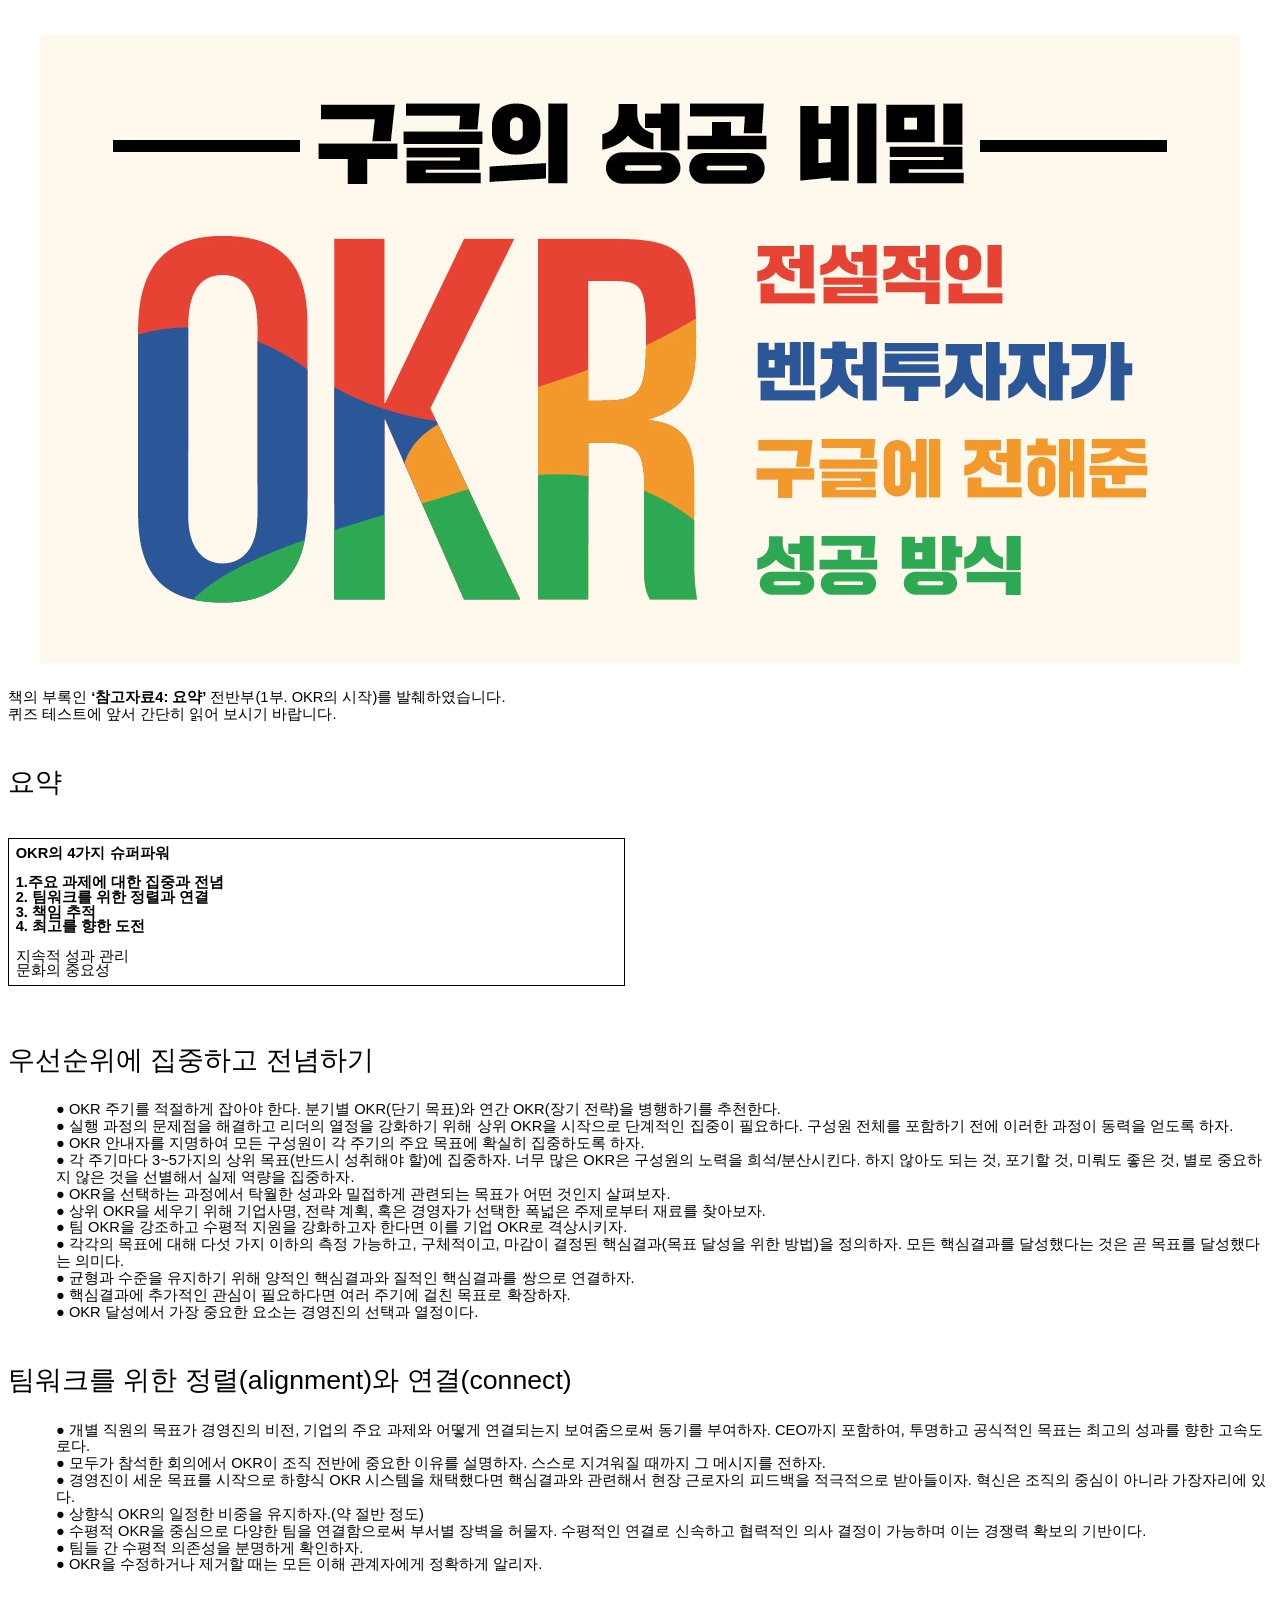
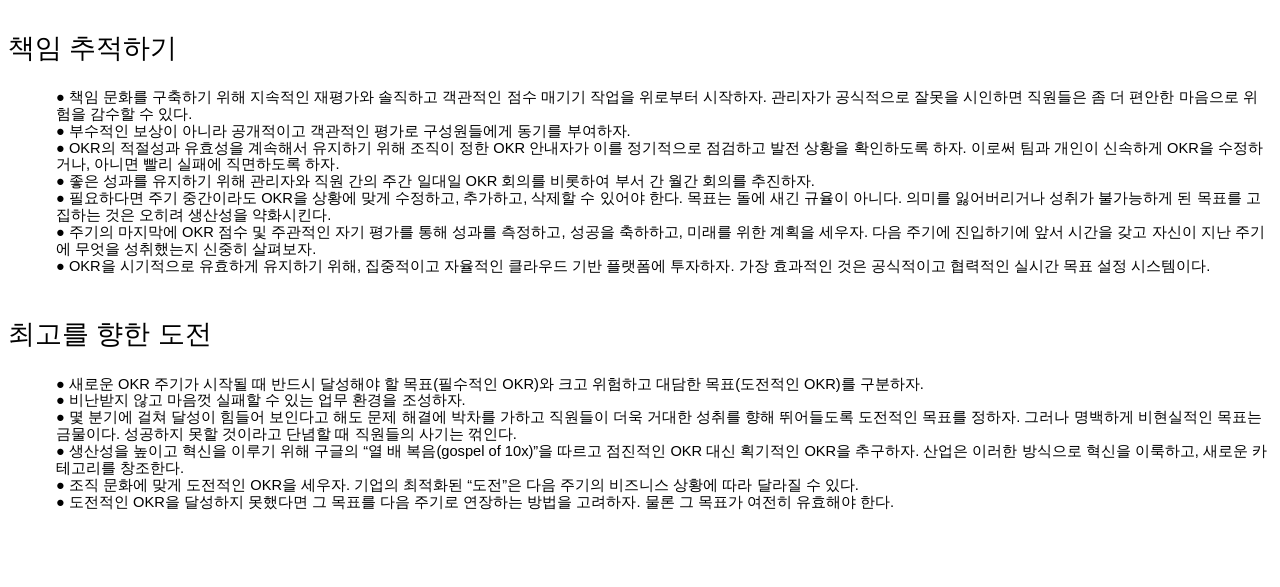
<file: contents/OKR1/index.html>
<html>

<head>
    <meta content="text/html; charset=UTF-8" http-equiv="content-type">
    <style type="text/css">
        ol.lst-kix_ijrz6jvdwyyh-2.start {
            counter-reset: lst-ctn-kix_ijrz6jvdwyyh-2 0
        }

        .lst-kix_59rgbkx28kya-3>li {
            counter-increment: lst-ctn-kix_59rgbkx28kya-3
        }

        .lst-kix_2s14b0sz7fhq-1>li {
            counter-increment: lst-ctn-kix_2s14b0sz7fhq-1
        }

        ol.lst-kix_ctma2aw3jlkw-8.start {
            counter-reset: lst-ctn-kix_ctma2aw3jlkw-8 0
        }

        ol.lst-kix_iigeda4ur4k0-4.start {
            counter-reset: lst-ctn-kix_iigeda4ur4k0-4 0
        }

        .lst-kix_ijrz6jvdwyyh-4>li:before {
            content: ""counter(lst-ctn-kix_ijrz6jvdwyyh-4, lower-latin) ". "
        }

        .lst-kix_6pk2pvxytx9h-7>li {
            counter-increment: lst-ctn-kix_6pk2pvxytx9h-7
        }

        ol.lst-kix_49z10sz9jpzi-4.start {
            counter-reset: lst-ctn-kix_49z10sz9jpzi-4 0
        }

        .lst-kix_ijrz6jvdwyyh-5>li:before {
            content: ""counter(lst-ctn-kix_ijrz6jvdwyyh-5, lower-roman) ". "
        }

        ol.lst-kix_veq0qgmbpvae-4 {
            list-style-type: none
        }

        .lst-kix_ijrz6jvdwyyh-7>li:before {
            content: ""counter(lst-ctn-kix_ijrz6jvdwyyh-7, lower-latin) ". "
        }

        ol.lst-kix_veq0qgmbpvae-5 {
            list-style-type: none
        }

        ol.lst-kix_veq0qgmbpvae-6 {
            list-style-type: none
        }

        .lst-kix_pkud2pxb2rbi-1>li {
            counter-increment: lst-ctn-kix_pkud2pxb2rbi-1
        }

        .lst-kix_ijrz6jvdwyyh-6>li:before {
            content: ""counter(lst-ctn-kix_ijrz6jvdwyyh-6, decimal) ". "
        }

        .lst-kix_ijrz6jvdwyyh-8>li:before {
            content: ""counter(lst-ctn-kix_ijrz6jvdwyyh-8, lower-roman) ". "
        }

        ol.lst-kix_veq0qgmbpvae-7 {
            list-style-type: none
        }

        ol.lst-kix_ycws5c1a0xa6-3.start {
            counter-reset: lst-ctn-kix_ycws5c1a0xa6-3 0
        }

        ol.lst-kix_veq0qgmbpvae-8 {
            list-style-type: none
        }

        ol.lst-kix_59rgbkx28kya-1.start {
            counter-reset: lst-ctn-kix_59rgbkx28kya-1 0
        }

        ul.lst-kix_43ci6h274asz-0 {
            list-style-type: none
        }

        .lst-kix_ctma2aw3jlkw-8>li {
            counter-increment: lst-ctn-kix_ctma2aw3jlkw-8
        }

        .lst-kix_2s14b0sz7fhq-8>li:before {
            content: ""counter(lst-ctn-kix_2s14b0sz7fhq-8, lower-roman) ". "
        }

        .lst-kix_ycws5c1a0xa6-0>li {
            counter-increment: lst-ctn-kix_ycws5c1a0xa6-0
        }

        .lst-kix_u19gpeuu1seu-2>li {
            counter-increment: lst-ctn-kix_u19gpeuu1seu-2
        }

        .lst-kix_iigeda4ur4k0-2>li {
            counter-increment: lst-ctn-kix_iigeda4ur4k0-2
        }

        .lst-kix_ijrz6jvdwyyh-3>li:before {
            content: ""counter(lst-ctn-kix_ijrz6jvdwyyh-3, decimal) ". "
        }

        .lst-kix_ijrz6jvdwyyh-2>li:before {
            content: ""counter(lst-ctn-kix_ijrz6jvdwyyh-2, lower-roman) ". "
        }

        .lst-kix_ijrz6jvdwyyh-1>li:before {
            content: ""counter(lst-ctn-kix_ijrz6jvdwyyh-1, lower-latin) ". "
        }

        .lst-kix_49z10sz9jpzi-3>li {
            counter-increment: lst-ctn-kix_49z10sz9jpzi-3
        }

        ol.lst-kix_q527hzfcloru-1.start {
            counter-reset: lst-ctn-kix_q527hzfcloru-1 0
        }

        ul.lst-kix_43ci6h274asz-6 {
            list-style-type: none
        }

        .lst-kix_veq0qgmbpvae-6>li {
            counter-increment: lst-ctn-kix_veq0qgmbpvae-6
        }

        ul.lst-kix_43ci6h274asz-5 {
            list-style-type: none
        }

        .lst-kix_ijrz6jvdwyyh-0>li {
            counter-increment: lst-ctn-kix_ijrz6jvdwyyh-0
        }

        ul.lst-kix_43ci6h274asz-8 {
            list-style-type: none
        }

        .lst-kix_ijrz6jvdwyyh-0>li:before {
            content: ""counter(lst-ctn-kix_ijrz6jvdwyyh-0, decimal) ". "
        }

        ol.lst-kix_bikhnidlfa3j-0.start {
            counter-reset: lst-ctn-kix_bikhnidlfa3j-0 0
        }

        ul.lst-kix_43ci6h274asz-7 {
            list-style-type: none
        }

        ul.lst-kix_43ci6h274asz-2 {
            list-style-type: none
        }

        ul.lst-kix_43ci6h274asz-1 {
            list-style-type: none
        }

        ul.lst-kix_43ci6h274asz-4 {
            list-style-type: none
        }

        ul.lst-kix_43ci6h274asz-3 {
            list-style-type: none
        }

        .lst-kix_ctma2aw3jlkw-3>li:before {
            content: ""counter(lst-ctn-kix_ctma2aw3jlkw-3, decimal) ". "
        }

        .lst-kix_ctma2aw3jlkw-4>li:before {
            content: ""counter(lst-ctn-kix_ctma2aw3jlkw-4, lower-latin) ". "
        }

        .lst-kix_r96xo6awg9po-2>li {
            counter-increment: lst-ctn-kix_r96xo6awg9po-2
        }

        .lst-kix_ctma2aw3jlkw-1>li:before {
            content: ""counter(lst-ctn-kix_ctma2aw3jlkw-1, lower-latin) ". "
        }

        .lst-kix_ctma2aw3jlkw-5>li:before {
            content: ""counter(lst-ctn-kix_ctma2aw3jlkw-5, lower-roman) ". "
        }

        .lst-kix_2s14b0sz7fhq-0>li:before {
            content: ""counter(lst-ctn-kix_2s14b0sz7fhq-0, decimal) ". "
        }

        .lst-kix_ctma2aw3jlkw-0>li:before {
            content: ""counter(lst-ctn-kix_ctma2aw3jlkw-0, decimal) ". "
        }

        .lst-kix_ctma2aw3jlkw-7>li:before {
            content: ""counter(lst-ctn-kix_ctma2aw3jlkw-7, lower-latin) ". "
        }

        .lst-kix_ctma2aw3jlkw-8>li:before {
            content: ""counter(lst-ctn-kix_ctma2aw3jlkw-8, lower-roman) ". "
        }

        ol.lst-kix_bikhnidlfa3j-7.start {
            counter-reset: lst-ctn-kix_bikhnidlfa3j-7 0
        }

        .lst-kix_2s14b0sz7fhq-2>li:before {
            content: ""counter(lst-ctn-kix_2s14b0sz7fhq-2, lower-roman) ". "
        }

        ol.lst-kix_hhi65cc6h7kg-4.start {
            counter-reset: lst-ctn-kix_hhi65cc6h7kg-4 0
        }

        .lst-kix_ctma2aw3jlkw-6>li:before {
            content: ""counter(lst-ctn-kix_ctma2aw3jlkw-6, decimal) ". "
        }

        .lst-kix_2s14b0sz7fhq-1>li:before {
            content: ""counter(lst-ctn-kix_2s14b0sz7fhq-1, lower-latin) ". "
        }

        .lst-kix_g7rdrpb7gied-7>li {
            counter-increment: lst-ctn-kix_g7rdrpb7gied-7
        }

        .lst-kix_2s14b0sz7fhq-4>li:before {
            content: ""counter(lst-ctn-kix_2s14b0sz7fhq-4, lower-latin) ". "
        }

        ol.lst-kix_2s14b0sz7fhq-8.start {
            counter-reset: lst-ctn-kix_2s14b0sz7fhq-8 0
        }

        ol.lst-kix_2dxdhw9uodiu-3.start {
            counter-reset: lst-ctn-kix_2dxdhw9uodiu-3 0
        }

        .lst-kix_59rgbkx28kya-7>li {
            counter-increment: lst-ctn-kix_59rgbkx28kya-7
        }

        .lst-kix_2s14b0sz7fhq-3>li:before {
            content: ""counter(lst-ctn-kix_2s14b0sz7fhq-3, decimal) ". "
        }

        .lst-kix_2s14b0sz7fhq-7>li:before {
            content: ""counter(lst-ctn-kix_2s14b0sz7fhq-7, lower-latin) ". "
        }

        ol.lst-kix_ijrz6jvdwyyh-7.start {
            counter-reset: lst-ctn-kix_ijrz6jvdwyyh-7 0
        }

        .lst-kix_2s14b0sz7fhq-6>li:before {
            content: ""counter(lst-ctn-kix_2s14b0sz7fhq-6, decimal) ". "
        }

        .lst-kix_hhi65cc6h7kg-2>li {
            counter-increment: lst-ctn-kix_hhi65cc6h7kg-2
        }

        .lst-kix_ctma2aw3jlkw-2>li:before {
            content: ""counter(lst-ctn-kix_ctma2aw3jlkw-2, lower-roman) ". "
        }

        .lst-kix_2s14b0sz7fhq-5>li:before {
            content: ""counter(lst-ctn-kix_2s14b0sz7fhq-5, lower-roman) ". "
        }

        ol.lst-kix_g7rdrpb7gied-1.start {
            counter-reset: lst-ctn-kix_g7rdrpb7gied-1 0
        }

        .lst-kix_u19gpeuu1seu-6>li {
            counter-increment: lst-ctn-kix_u19gpeuu1seu-6
        }

        ol.lst-kix_u19gpeuu1seu-2.start {
            counter-reset: lst-ctn-kix_u19gpeuu1seu-2 0
        }

        .lst-kix_veq0qgmbpvae-2>li {
            counter-increment: lst-ctn-kix_veq0qgmbpvae-2
        }

        ol.lst-kix_veq0qgmbpvae-0 {
            list-style-type: none
        }

        ol.lst-kix_veq0qgmbpvae-1 {
            list-style-type: none
        }

        ol.lst-kix_veq0qgmbpvae-2 {
            list-style-type: none
        }

        ol.lst-kix_veq0qgmbpvae-3 {
            list-style-type: none
        }

        ol.lst-kix_q527hzfcloru-6.start {
            counter-reset: lst-ctn-kix_q527hzfcloru-6 0
        }

        ol.lst-kix_r96xo6awg9po-2.start {
            counter-reset: lst-ctn-kix_r96xo6awg9po-2 0
        }

        ol.lst-kix_g7rdrpb7gied-8.start {
            counter-reset: lst-ctn-kix_g7rdrpb7gied-8 0
        }

        ol.lst-kix_59rgbkx28kya-6.start {
            counter-reset: lst-ctn-kix_59rgbkx28kya-6 0
        }

        ol.lst-kix_ctma2aw3jlkw-1.start {
            counter-reset: lst-ctn-kix_ctma2aw3jlkw-1 0
        }

        .lst-kix_ijrz6jvdwyyh-7>li {
            counter-increment: lst-ctn-kix_ijrz6jvdwyyh-7
        }

        .lst-kix_2dxdhw9uodiu-2>li {
            counter-increment: lst-ctn-kix_2dxdhw9uodiu-2
        }

        .lst-kix_bikhnidlfa3j-5>li {
            counter-increment: lst-ctn-kix_bikhnidlfa3j-5
        }

        ol.lst-kix_q527hzfcloru-3.start {
            counter-reset: lst-ctn-kix_q527hzfcloru-3 0
        }

        .lst-kix_6pk2pvxytx9h-0>li {
            counter-increment: lst-ctn-kix_6pk2pvxytx9h-0
        }

        ol.lst-kix_6pk2pvxytx9h-1.start {
            counter-reset: lst-ctn-kix_6pk2pvxytx9h-1 0
        }

        .lst-kix_hhi65cc6h7kg-0>li:before {
            content: ""counter(lst-ctn-kix_hhi65cc6h7kg-0, decimal) ". "
        }

        .lst-kix_bikhnidlfa3j-0>li:before {
            content: ""counter(lst-ctn-kix_bikhnidlfa3j-0, decimal) ". "
        }

        .lst-kix_49z10sz9jpzi-0>li:before {
            content: ""counter(lst-ctn-kix_49z10sz9jpzi-0, decimal) ". "
        }

        .lst-kix_2dxdhw9uodiu-1>li {
            counter-increment: lst-ctn-kix_2dxdhw9uodiu-1
        }

        .lst-kix_ijrz6jvdwyyh-8>li {
            counter-increment: lst-ctn-kix_ijrz6jvdwyyh-8
        }

        .lst-kix_49z10sz9jpzi-2>li:before {
            content: ""counter(lst-ctn-kix_49z10sz9jpzi-2, lower-roman) ". "
        }

        ol.lst-kix_ctma2aw3jlkw-6.start {
            counter-reset: lst-ctn-kix_ctma2aw3jlkw-6 0
        }

        .lst-kix_hhi65cc6h7kg-4>li:before {
            content: ""counter(lst-ctn-kix_hhi65cc6h7kg-4, lower-latin) ". "
        }

        .lst-kix_hhi65cc6h7kg-8>li:before {
            content: ""counter(lst-ctn-kix_hhi65cc6h7kg-8, lower-roman) ". "
        }

        .lst-kix_ycws5c1a0xa6-3>li {
            counter-increment: lst-ctn-kix_ycws5c1a0xa6-3
        }

        .lst-kix_bikhnidlfa3j-6>li {
            counter-increment: lst-ctn-kix_bikhnidlfa3j-6
        }

        .lst-kix_hhi65cc6h7kg-2>li:before {
            content: ""counter(lst-ctn-kix_hhi65cc6h7kg-2, lower-roman) ". "
        }

        .lst-kix_pkud2pxb2rbi-8>li {
            counter-increment: lst-ctn-kix_pkud2pxb2rbi-8
        }

        .lst-kix_q527hzfcloru-7>li {
            counter-increment: lst-ctn-kix_q527hzfcloru-7
        }

        ol.lst-kix_2s14b0sz7fhq-1.start {
            counter-reset: lst-ctn-kix_2s14b0sz7fhq-1 0
        }

        ol.lst-kix_ijrz6jvdwyyh-0.start {
            counter-reset: lst-ctn-kix_ijrz6jvdwyyh-0 0
        }

        ol.lst-kix_59rgbkx28kya-8.start {
            counter-reset: lst-ctn-kix_59rgbkx28kya-8 0
        }

        ol.lst-kix_pkud2pxb2rbi-6.start {
            counter-reset: lst-ctn-kix_pkud2pxb2rbi-6 0
        }

        .lst-kix_2s14b0sz7fhq-8>li {
            counter-increment: lst-ctn-kix_2s14b0sz7fhq-8
        }

        .lst-kix_hhi65cc6h7kg-6>li:before {
            content: ""counter(lst-ctn-kix_hhi65cc6h7kg-6, decimal) ". "
        }

        .lst-kix_49z10sz9jpzi-0>li {
            counter-increment: lst-ctn-kix_49z10sz9jpzi-0
        }

        ol.lst-kix_ctma2aw3jlkw-3.start {
            counter-reset: lst-ctn-kix_ctma2aw3jlkw-3 0
        }

        ol.lst-kix_2dxdhw9uodiu-0.start {
            counter-reset: lst-ctn-kix_2dxdhw9uodiu-0 0
        }

        .lst-kix_ctma2aw3jlkw-1>li {
            counter-increment: lst-ctn-kix_ctma2aw3jlkw-1
        }

        ol.lst-kix_ycws5c1a0xa6-8.start {
            counter-reset: lst-ctn-kix_ycws5c1a0xa6-8 0
        }

        .lst-kix_g7rdrpb7gied-6>li {
            counter-increment: lst-ctn-kix_g7rdrpb7gied-6
        }

        .lst-kix_g7rdrpb7gied-0>li {
            counter-increment: lst-ctn-kix_g7rdrpb7gied-0
        }

        ol.lst-kix_iigeda4ur4k0-2.start {
            counter-reset: lst-ctn-kix_iigeda4ur4k0-2 0
        }

        .lst-kix_bikhnidlfa3j-4>li:before {
            content: ""counter(lst-ctn-kix_bikhnidlfa3j-4, lower-latin) ". "
        }

        .lst-kix_bikhnidlfa3j-8>li:before {
            content: ""counter(lst-ctn-kix_bikhnidlfa3j-8, lower-roman) ". "
        }

        .lst-kix_r96xo6awg9po-3>li {
            counter-increment: lst-ctn-kix_r96xo6awg9po-3
        }

        .lst-kix_q527hzfcloru-0>li {
            counter-increment: lst-ctn-kix_q527hzfcloru-0
        }

        .lst-kix_g7rdrpb7gied-1>li:before {
            content: ""counter(lst-ctn-kix_g7rdrpb7gied-1, lower-latin) ". "
        }

        ol.lst-kix_u19gpeuu1seu-0.start {
            counter-reset: lst-ctn-kix_u19gpeuu1seu-0 0
        }

        .lst-kix_bikhnidlfa3j-2>li:before {
            content: ""counter(lst-ctn-kix_bikhnidlfa3j-2, lower-roman) ". "
        }

        .lst-kix_hhi65cc6h7kg-6>li {
            counter-increment: lst-ctn-kix_hhi65cc6h7kg-6
        }

        ol.lst-kix_pkud2pxb2rbi-8.start {
            counter-reset: lst-ctn-kix_pkud2pxb2rbi-8 0
        }

        .lst-kix_g7rdrpb7gied-7>li:before {
            content: ""counter(lst-ctn-kix_g7rdrpb7gied-7, lower-latin) ". "
        }

        .lst-kix_ycws5c1a0xa6-4>li {
            counter-increment: lst-ctn-kix_ycws5c1a0xa6-4
        }

        .lst-kix_49z10sz9jpzi-7>li {
            counter-increment: lst-ctn-kix_49z10sz9jpzi-7
        }

        .lst-kix_hgwxegm8uog8-8>li:before {
            content: "\0025a0  "
        }

        ol.lst-kix_hhi65cc6h7kg-7.start {
            counter-reset: lst-ctn-kix_hhi65cc6h7kg-7 0
        }

        .lst-kix_g7rdrpb7gied-3>li:before {
            content: ""counter(lst-ctn-kix_g7rdrpb7gied-3, decimal) ". "
        }

        .lst-kix_g7rdrpb7gied-5>li:before {
            content: ""counter(lst-ctn-kix_g7rdrpb7gied-5, lower-roman) ". "
        }

        .lst-kix_bikhnidlfa3j-6>li:before {
            content: ""counter(lst-ctn-kix_bikhnidlfa3j-6, decimal) ". "
        }

        ol.lst-kix_ycws5c1a0xa6-6 {
            list-style-type: none
        }

        .lst-kix_xax9yxh9vfqk-4>li:before {
            content: "\0025cb  "
        }

        ul.lst-kix_83cjhpnjsyn7-5 {
            list-style-type: none
        }

        ol.lst-kix_ycws5c1a0xa6-7 {
            list-style-type: none
        }

        ul.lst-kix_83cjhpnjsyn7-4 {
            list-style-type: none
        }

        ol.lst-kix_ycws5c1a0xa6-8 {
            list-style-type: none
        }

        .lst-kix_xax9yxh9vfqk-5>li:before {
            content: "\0025a0  "
        }

        .lst-kix_2dxdhw9uodiu-8>li {
            counter-increment: lst-ctn-kix_2dxdhw9uodiu-8
        }

        ul.lst-kix_83cjhpnjsyn7-7 {
            list-style-type: none
        }

        .lst-kix_iigeda4ur4k0-3>li {
            counter-increment: lst-ctn-kix_iigeda4ur4k0-3
        }

        ul.lst-kix_83cjhpnjsyn7-6 {
            list-style-type: none
        }

        .lst-kix_83cjhpnjsyn7-3>li:before {
            content: "\0025cf  "
        }

        ul.lst-kix_83cjhpnjsyn7-8 {
            list-style-type: none
        }

        ol.lst-kix_veq0qgmbpvae-0.start {
            counter-reset: lst-ctn-kix_veq0qgmbpvae-0 0
        }

        .lst-kix_6pk2pvxytx9h-6>li {
            counter-increment: lst-ctn-kix_6pk2pvxytx9h-6
        }

        ul.lst-kix_83cjhpnjsyn7-1 {
            list-style-type: none
        }

        ul.lst-kix_83cjhpnjsyn7-0 {
            list-style-type: none
        }

        .lst-kix_83cjhpnjsyn7-2>li:before {
            content: "\0025a0  "
        }

        ul.lst-kix_83cjhpnjsyn7-3 {
            list-style-type: none
        }

        ul.lst-kix_83cjhpnjsyn7-2 {
            list-style-type: none
        }

        ul.lst-kix_hgwxegm8uog8-4 {
            list-style-type: none
        }

        ul.lst-kix_hgwxegm8uog8-3 {
            list-style-type: none
        }

        .lst-kix_hgwxegm8uog8-5>li:before {
            content: "\0025a0  "
        }

        .lst-kix_hgwxegm8uog8-6>li:before {
            content: "\0025cf  "
        }

        .lst-kix_59rgbkx28kya-4>li {
            counter-increment: lst-ctn-kix_59rgbkx28kya-4
        }

        ol.lst-kix_u19gpeuu1seu-5.start {
            counter-reset: lst-ctn-kix_u19gpeuu1seu-5 0
        }

        ul.lst-kix_hgwxegm8uog8-2 {
            list-style-type: none
        }

        ul.lst-kix_hgwxegm8uog8-1 {
            list-style-type: none
        }

        ul.lst-kix_hgwxegm8uog8-8 {
            list-style-type: none
        }

        ul.lst-kix_hgwxegm8uog8-7 {
            list-style-type: none
        }

        .lst-kix_83cjhpnjsyn7-7>li:before {
            content: "\0025cb  "
        }

        ul.lst-kix_hgwxegm8uog8-6 {
            list-style-type: none
        }

        ul.lst-kix_hgwxegm8uog8-5 {
            list-style-type: none
        }

        .lst-kix_hgwxegm8uog8-1>li:before {
            content: "\0025cb  "
        }

        .lst-kix_hgwxegm8uog8-2>li:before {
            content: "\0025a0  "
        }

        .lst-kix_xax9yxh9vfqk-1>li:before {
            content: "\0025cb  "
        }

        ol.lst-kix_2dxdhw9uodiu-1.start {
            counter-reset: lst-ctn-kix_2dxdhw9uodiu-1 0
        }

        .lst-kix_hhi65cc6h7kg-5>li {
            counter-increment: lst-ctn-kix_hhi65cc6h7kg-5
        }

        ul.lst-kix_hgwxegm8uog8-0 {
            list-style-type: none
        }

        .lst-kix_83cjhpnjsyn7-6>li:before {
            content: "\0025cf  "
        }

        ol.lst-kix_hhi65cc6h7kg-6.start {
            counter-reset: lst-ctn-kix_hhi65cc6h7kg-6 0
        }

        .lst-kix_xax9yxh9vfqk-0>li:before {
            content: "\0025cf  "
        }

        ol.lst-kix_iigeda4ur4k0-7.start {
            counter-reset: lst-ctn-kix_iigeda4ur4k0-7 0
        }

        .lst-kix_59rgbkx28kya-1>li:before {
            content: ""counter(lst-ctn-kix_59rgbkx28kya-1, lower-latin) ". "
        }

        .lst-kix_59rgbkx28kya-0>li:before {
            content: ""counter(lst-ctn-kix_59rgbkx28kya-0, decimal) ". "
        }

        ol.lst-kix_r96xo6awg9po-0.start {
            counter-reset: lst-ctn-kix_r96xo6awg9po-0 0
        }

        .lst-kix_u19gpeuu1seu-5>li {
            counter-increment: lst-ctn-kix_u19gpeuu1seu-5
        }

        ol.lst-kix_bikhnidlfa3j-3.start {
            counter-reset: lst-ctn-kix_bikhnidlfa3j-3 0
        }

        .lst-kix_2s14b0sz7fhq-2>li {
            counter-increment: lst-ctn-kix_2s14b0sz7fhq-2
        }

        .lst-kix_iigeda4ur4k0-5>li {
            counter-increment: lst-ctn-kix_iigeda4ur4k0-5
        }

        .lst-kix_6pk2pvxytx9h-8>li {
            counter-increment: lst-ctn-kix_6pk2pvxytx9h-8
        }

        ol.lst-kix_veq0qgmbpvae-6.start {
            counter-reset: lst-ctn-kix_veq0qgmbpvae-6 0
        }

        ol.lst-kix_iigeda4ur4k0-7 {
            list-style-type: none
        }

        ol.lst-kix_iigeda4ur4k0-6 {
            list-style-type: none
        }

        ol.lst-kix_iigeda4ur4k0-5 {
            list-style-type: none
        }

        .lst-kix_59rgbkx28kya-8>li:before {
            content: ""counter(lst-ctn-kix_59rgbkx28kya-8, lower-roman) ". "
        }

        ol.lst-kix_iigeda4ur4k0-4 {
            list-style-type: none
        }

        ol.lst-kix_iigeda4ur4k0-8 {
            list-style-type: none
        }

        ol.lst-kix_6pk2pvxytx9h-8.start {
            counter-reset: lst-ctn-kix_6pk2pvxytx9h-8 0
        }

        .lst-kix_xax9yxh9vfqk-8>li:before {
            content: "\0025a0  "
        }

        .lst-kix_59rgbkx28kya-5>li:before {
            content: ""counter(lst-ctn-kix_59rgbkx28kya-5, lower-roman) ". "
        }

        ol.lst-kix_ycws5c1a0xa6-0 {
            list-style-type: none
        }

        .lst-kix_59rgbkx28kya-4>li:before {
            content: ""counter(lst-ctn-kix_59rgbkx28kya-4, lower-latin) ". "
        }

        ol.lst-kix_ycws5c1a0xa6-1 {
            list-style-type: none
        }

        ol.lst-kix_ycws5c1a0xa6-2 {
            list-style-type: none
        }

        ol.lst-kix_ycws5c1a0xa6-3 {
            list-style-type: none
        }

        ol.lst-kix_ycws5c1a0xa6-4 {
            list-style-type: none
        }

        ol.lst-kix_2s14b0sz7fhq-4.start {
            counter-reset: lst-ctn-kix_2s14b0sz7fhq-4 0
        }

        ol.lst-kix_ycws5c1a0xa6-5 {
            list-style-type: none
        }

        ul.lst-kix_xax9yxh9vfqk-0 {
            list-style-type: none
        }

        ul.lst-kix_xax9yxh9vfqk-4 {
            list-style-type: none
        }

        ul.lst-kix_xax9yxh9vfqk-3 {
            list-style-type: none
        }

        ul.lst-kix_xax9yxh9vfqk-2 {
            list-style-type: none
        }

        ol.lst-kix_iigeda4ur4k0-6.start {
            counter-reset: lst-ctn-kix_iigeda4ur4k0-6 0
        }

        ul.lst-kix_xax9yxh9vfqk-1 {
            list-style-type: none
        }

        ul.lst-kix_xax9yxh9vfqk-8 {
            list-style-type: none
        }

        ul.lst-kix_xax9yxh9vfqk-7 {
            list-style-type: none
        }

        .lst-kix_ycws5c1a0xa6-8>li {
            counter-increment: lst-ctn-kix_ycws5c1a0xa6-8
        }

        ul.lst-kix_xax9yxh9vfqk-6 {
            list-style-type: none
        }

        ul.lst-kix_xax9yxh9vfqk-5 {
            list-style-type: none
        }

        ol.lst-kix_6pk2pvxytx9h-2.start {
            counter-reset: lst-ctn-kix_6pk2pvxytx9h-2 0
        }

        ol.lst-kix_iigeda4ur4k0-3 {
            list-style-type: none
        }

        ol.lst-kix_iigeda4ur4k0-2 {
            list-style-type: none
        }

        ol.lst-kix_iigeda4ur4k0-1 {
            list-style-type: none
        }

        ol.lst-kix_iigeda4ur4k0-0 {
            list-style-type: none
        }

        ol.lst-kix_q527hzfcloru-3 {
            list-style-type: none
        }

        ol.lst-kix_q527hzfcloru-4 {
            list-style-type: none
        }

        ol.lst-kix_q527hzfcloru-1 {
            list-style-type: none
        }

        ol.lst-kix_q527hzfcloru-2 {
            list-style-type: none
        }

        ol.lst-kix_q527hzfcloru-7 {
            list-style-type: none
        }

        ol.lst-kix_q527hzfcloru-8 {
            list-style-type: none
        }

        ol.lst-kix_q527hzfcloru-5 {
            list-style-type: none
        }

        ol.lst-kix_q527hzfcloru-6 {
            list-style-type: none
        }

        ol.lst-kix_ctma2aw3jlkw-0.start {
            counter-reset: lst-ctn-kix_ctma2aw3jlkw-0 0
        }

        .lst-kix_g7rdrpb7gied-8>li {
            counter-increment: lst-ctn-kix_g7rdrpb7gied-8
        }

        .lst-kix_ycws5c1a0xa6-8>li:before {
            content: ""counter(lst-ctn-kix_ycws5c1a0xa6-8, lower-roman) ". "
        }

        ol.lst-kix_q527hzfcloru-0 {
            list-style-type: none
        }

        .lst-kix_49z10sz9jpzi-8>li {
            counter-increment: lst-ctn-kix_49z10sz9jpzi-8
        }

        .lst-kix_pkud2pxb2rbi-4>li {
            counter-increment: lst-ctn-kix_pkud2pxb2rbi-4
        }

        ol.lst-kix_bikhnidlfa3j-8.start {
            counter-reset: lst-ctn-kix_bikhnidlfa3j-8 0
        }

        ol.lst-kix_pkud2pxb2rbi-0 {
            list-style-type: none
        }

        ol.lst-kix_pkud2pxb2rbi-1 {
            list-style-type: none
        }

        ol.lst-kix_6pk2pvxytx9h-3.start {
            counter-reset: lst-ctn-kix_6pk2pvxytx9h-3 0
        }

        ol.lst-kix_pkud2pxb2rbi-2 {
            list-style-type: none
        }

        ol.lst-kix_pkud2pxb2rbi-3 {
            list-style-type: none
        }

        ol.lst-kix_pkud2pxb2rbi-4 {
            list-style-type: none
        }

        ol.lst-kix_pkud2pxb2rbi-5 {
            list-style-type: none
        }

        .lst-kix_49z10sz9jpzi-4>li:before {
            content: ""counter(lst-ctn-kix_49z10sz9jpzi-4, lower-latin) ". "
        }

        .lst-kix_49z10sz9jpzi-8>li:before {
            content: ""counter(lst-ctn-kix_49z10sz9jpzi-8, lower-roman) ". "
        }

        ol.lst-kix_pkud2pxb2rbi-6 {
            list-style-type: none
        }

        ol.lst-kix_u19gpeuu1seu-5 {
            list-style-type: none
        }

        ol.lst-kix_pkud2pxb2rbi-7 {
            list-style-type: none
        }

        ol.lst-kix_u19gpeuu1seu-4 {
            list-style-type: none
        }

        ol.lst-kix_pkud2pxb2rbi-8 {
            list-style-type: none
        }

        ol.lst-kix_u19gpeuu1seu-3 {
            list-style-type: none
        }

        .lst-kix_49z10sz9jpzi-5>li:before {
            content: ""counter(lst-ctn-kix_49z10sz9jpzi-5, lower-roman) ". "
        }

        ol.lst-kix_u19gpeuu1seu-2 {
            list-style-type: none
        }

        ol.lst-kix_u19gpeuu1seu-1 {
            list-style-type: none
        }

        .lst-kix_ycws5c1a0xa6-4>li:before {
            content: ""counter(lst-ctn-kix_ycws5c1a0xa6-4, lower-latin) ". "
        }

        .lst-kix_ycws5c1a0xa6-5>li:before {
            content: ""counter(lst-ctn-kix_ycws5c1a0xa6-5, lower-roman) ". "
        }

        ol.lst-kix_veq0qgmbpvae-1.start {
            counter-reset: lst-ctn-kix_veq0qgmbpvae-1 0
        }

        ol.lst-kix_u19gpeuu1seu-0 {
            list-style-type: none
        }

        ol.lst-kix_bikhnidlfa3j-0 {
            list-style-type: none
        }

        ol.lst-kix_bikhnidlfa3j-1 {
            list-style-type: none
        }

        ol.lst-kix_bikhnidlfa3j-2 {
            list-style-type: none
        }

        .lst-kix_bikhnidlfa3j-1>li {
            counter-increment: lst-ctn-kix_bikhnidlfa3j-1
        }

        ol.lst-kix_bikhnidlfa3j-3 {
            list-style-type: none
        }

        ol.lst-kix_u19gpeuu1seu-8 {
            list-style-type: none
        }

        ol.lst-kix_veq0qgmbpvae-7.start {
            counter-reset: lst-ctn-kix_veq0qgmbpvae-7 0
        }

        ol.lst-kix_bikhnidlfa3j-4 {
            list-style-type: none
        }

        ol.lst-kix_u19gpeuu1seu-7 {
            list-style-type: none
        }

        ol.lst-kix_bikhnidlfa3j-5 {
            list-style-type: none
        }

        ol.lst-kix_u19gpeuu1seu-6 {
            list-style-type: none
        }

        ol.lst-kix_bikhnidlfa3j-6 {
            list-style-type: none
        }

        ol.lst-kix_bikhnidlfa3j-7 {
            list-style-type: none
        }

        ol.lst-kix_bikhnidlfa3j-8 {
            list-style-type: none
        }

        .lst-kix_ycws5c1a0xa6-0>li:before {
            content: ""counter(lst-ctn-kix_ycws5c1a0xa6-0, decimal) ". "
        }

        .lst-kix_ycws5c1a0xa6-1>li:before {
            content: ""counter(lst-ctn-kix_ycws5c1a0xa6-1, lower-latin) ". "
        }

        ol.lst-kix_r96xo6awg9po-5 {
            list-style-type: none
        }

        ol.lst-kix_bikhnidlfa3j-2.start {
            counter-reset: lst-ctn-kix_bikhnidlfa3j-2 0
        }

        ol.lst-kix_6pk2pvxytx9h-5 {
            list-style-type: none
        }

        ol.lst-kix_r96xo6awg9po-4 {
            list-style-type: none
        }

        ol.lst-kix_6pk2pvxytx9h-4 {
            list-style-type: none
        }

        ol.lst-kix_r96xo6awg9po-7 {
            list-style-type: none
        }

        ol.lst-kix_6pk2pvxytx9h-4.start {
            counter-reset: lst-ctn-kix_6pk2pvxytx9h-4 0
        }

        ol.lst-kix_6pk2pvxytx9h-7 {
            list-style-type: none
        }

        ol.lst-kix_r96xo6awg9po-6 {
            list-style-type: none
        }

        ol.lst-kix_6pk2pvxytx9h-6 {
            list-style-type: none
        }

        ol.lst-kix_r96xo6awg9po-1 {
            list-style-type: none
        }

        ol.lst-kix_r96xo6awg9po-0 {
            list-style-type: none
        }

        ol.lst-kix_iigeda4ur4k0-8.start {
            counter-reset: lst-ctn-kix_iigeda4ur4k0-8 0
        }

        ol.lst-kix_6pk2pvxytx9h-8 {
            list-style-type: none
        }

        ol.lst-kix_r96xo6awg9po-3 {
            list-style-type: none
        }

        ol.lst-kix_2dxdhw9uodiu-5.start {
            counter-reset: lst-ctn-kix_2dxdhw9uodiu-5 0
        }

        ol.lst-kix_r96xo6awg9po-2 {
            list-style-type: none
        }

        ol.lst-kix_59rgbkx28kya-2.start {
            counter-reset: lst-ctn-kix_59rgbkx28kya-2 0
        }

        ol.lst-kix_2s14b0sz7fhq-6.start {
            counter-reset: lst-ctn-kix_2s14b0sz7fhq-6 0
        }

        ol.lst-kix_6pk2pvxytx9h-1 {
            list-style-type: none
        }

        ol.lst-kix_r96xo6awg9po-8 {
            list-style-type: none
        }

        ol.lst-kix_6pk2pvxytx9h-0 {
            list-style-type: none
        }

        ol.lst-kix_6pk2pvxytx9h-3 {
            list-style-type: none
        }

        ol.lst-kix_6pk2pvxytx9h-7.start {
            counter-reset: lst-ctn-kix_6pk2pvxytx9h-7 0
        }

        ol.lst-kix_6pk2pvxytx9h-2 {
            list-style-type: none
        }

        .lst-kix_pkud2pxb2rbi-5>li:before {
            content: ""counter(lst-ctn-kix_pkud2pxb2rbi-5, lower-roman) ". "
        }

        ol.lst-kix_2dxdhw9uodiu-8.start {
            counter-reset: lst-ctn-kix_2dxdhw9uodiu-8 0
        }

        .lst-kix_49z10sz9jpzi-1>li:before {
            content: ""counter(lst-ctn-kix_49z10sz9jpzi-1, lower-latin) ". "
        }

        ol.lst-kix_2s14b0sz7fhq-3.start {
            counter-reset: lst-ctn-kix_2s14b0sz7fhq-3 0
        }

        .lst-kix_ctma2aw3jlkw-4>li {
            counter-increment: lst-ctn-kix_ctma2aw3jlkw-4
        }

        .lst-kix_pkud2pxb2rbi-1>li:before {
            content: ""counter(lst-ctn-kix_pkud2pxb2rbi-1, lower-latin) ". "
        }

        .lst-kix_ycws5c1a0xa6-6>li {
            counter-increment: lst-ctn-kix_ycws5c1a0xa6-6
        }

        .lst-kix_hhi65cc6h7kg-3>li:before {
            content: ""counter(lst-ctn-kix_hhi65cc6h7kg-3, decimal) ". "
        }

        .lst-kix_hhi65cc6h7kg-7>li:before {
            content: ""counter(lst-ctn-kix_hhi65cc6h7kg-7, lower-latin) ". "
        }

        ol.lst-kix_r96xo6awg9po-7.start {
            counter-reset: lst-ctn-kix_r96xo6awg9po-7 0
        }

        .lst-kix_r96xo6awg9po-1>li {
            counter-increment: lst-ctn-kix_r96xo6awg9po-1
        }

        ol.lst-kix_ijrz6jvdwyyh-6.start {
            counter-reset: lst-ctn-kix_ijrz6jvdwyyh-6 0
        }

        .lst-kix_iigeda4ur4k0-7>li {
            counter-increment: lst-ctn-kix_iigeda4ur4k0-7
        }

        .lst-kix_bikhnidlfa3j-3>li {
            counter-increment: lst-ctn-kix_bikhnidlfa3j-3
        }

        ol.lst-kix_u19gpeuu1seu-4.start {
            counter-reset: lst-ctn-kix_u19gpeuu1seu-4 0
        }

        ol.lst-kix_veq0qgmbpvae-2.start {
            counter-reset: lst-ctn-kix_veq0qgmbpvae-2 0
        }

        ol.lst-kix_r96xo6awg9po-4.start {
            counter-reset: lst-ctn-kix_r96xo6awg9po-4 0
        }

        ol.lst-kix_hhi65cc6h7kg-2.start {
            counter-reset: lst-ctn-kix_hhi65cc6h7kg-2 0
        }

        .lst-kix_q527hzfcloru-4>li {
            counter-increment: lst-ctn-kix_q527hzfcloru-4
        }

        ol.lst-kix_ctma2aw3jlkw-0 {
            list-style-type: none
        }

        ol.lst-kix_59rgbkx28kya-5.start {
            counter-reset: lst-ctn-kix_59rgbkx28kya-5 0
        }

        ol.lst-kix_ctma2aw3jlkw-4 {
            list-style-type: none
        }

        ol.lst-kix_ctma2aw3jlkw-3 {
            list-style-type: none
        }

        ol.lst-kix_ctma2aw3jlkw-2 {
            list-style-type: none
        }

        ol.lst-kix_ctma2aw3jlkw-1 {
            list-style-type: none
        }

        ol.lst-kix_ijrz6jvdwyyh-3.start {
            counter-reset: lst-ctn-kix_ijrz6jvdwyyh-3 0
        }

        ol.lst-kix_ctma2aw3jlkw-8 {
            list-style-type: none
        }

        ol.lst-kix_ctma2aw3jlkw-7 {
            list-style-type: none
        }

        ol.lst-kix_ctma2aw3jlkw-6 {
            list-style-type: none
        }

        ol.lst-kix_ctma2aw3jlkw-5 {
            list-style-type: none
        }

        ol.lst-kix_veq0qgmbpvae-5.start {
            counter-reset: lst-ctn-kix_veq0qgmbpvae-5 0
        }

        .lst-kix_ijrz6jvdwyyh-4>li {
            counter-increment: lst-ctn-kix_ijrz6jvdwyyh-4
        }

        .lst-kix_bikhnidlfa3j-8>li {
            counter-increment: lst-ctn-kix_bikhnidlfa3j-8
        }

        .lst-kix_59rgbkx28kya-6>li {
            counter-increment: lst-ctn-kix_59rgbkx28kya-6
        }

        .lst-kix_iigeda4ur4k0-0>li {
            counter-increment: lst-ctn-kix_iigeda4ur4k0-0
        }

        .lst-kix_6pk2pvxytx9h-3>li {
            counter-increment: lst-ctn-kix_6pk2pvxytx9h-3
        }

        ol.lst-kix_r96xo6awg9po-6.start {
            counter-reset: lst-ctn-kix_r96xo6awg9po-6 0
        }

        .lst-kix_2dxdhw9uodiu-5>li {
            counter-increment: lst-ctn-kix_2dxdhw9uodiu-5
        }

        .lst-kix_2s14b0sz7fhq-4>li {
            counter-increment: lst-ctn-kix_2s14b0sz7fhq-4
        }

        .lst-kix_q527hzfcloru-6>li:before {
            content: ""counter(lst-ctn-kix_q527hzfcloru-6, decimal) ". "
        }

        ol.lst-kix_59rgbkx28kya-4.start {
            counter-reset: lst-ctn-kix_59rgbkx28kya-4 0
        }

        .lst-kix_veq0qgmbpvae-4>li {
            counter-increment: lst-ctn-kix_veq0qgmbpvae-4
        }

        .lst-kix_r96xo6awg9po-2>li:before {
            content: ""counter(lst-ctn-kix_r96xo6awg9po-2, lower-roman) ". "
        }

        ol.lst-kix_hhi65cc6h7kg-1.start {
            counter-reset: lst-ctn-kix_hhi65cc6h7kg-1 0
        }

        ol.lst-kix_6pk2pvxytx9h-6.start {
            counter-reset: lst-ctn-kix_6pk2pvxytx9h-6 0
        }

        ol.lst-kix_u19gpeuu1seu-7.start {
            counter-reset: lst-ctn-kix_u19gpeuu1seu-7 0
        }

        ol.lst-kix_ijrz6jvdwyyh-4.start {
            counter-reset: lst-ctn-kix_ijrz6jvdwyyh-4 0
        }

        ol.lst-kix_2dxdhw9uodiu-6.start {
            counter-reset: lst-ctn-kix_2dxdhw9uodiu-6 0
        }

        .lst-kix_q527hzfcloru-2>li:before {
            content: ""counter(lst-ctn-kix_q527hzfcloru-2, lower-roman) ". "
        }

        ol.lst-kix_bikhnidlfa3j-4.start {
            counter-reset: lst-ctn-kix_bikhnidlfa3j-4 0
        }

        ol.lst-kix_2s14b0sz7fhq-5.start {
            counter-reset: lst-ctn-kix_2s14b0sz7fhq-5 0
        }

        .lst-kix_bikhnidlfa3j-7>li:before {
            content: ""counter(lst-ctn-kix_bikhnidlfa3j-7, lower-latin) ". "
        }

        .lst-kix_r96xo6awg9po-6>li:before {
            content: ""counter(lst-ctn-kix_r96xo6awg9po-6, decimal) ". "
        }

        .lst-kix_g7rdrpb7gied-2>li:before {
            content: ""counter(lst-ctn-kix_g7rdrpb7gied-2, lower-roman) ". "
        }

        ol.lst-kix_r96xo6awg9po-5.start {
            counter-reset: lst-ctn-kix_r96xo6awg9po-5 0
        }

        .lst-kix_r96xo6awg9po-6>li {
            counter-increment: lst-ctn-kix_r96xo6awg9po-6
        }

        .lst-kix_hhi65cc6h7kg-3>li {
            counter-increment: lst-ctn-kix_hhi65cc6h7kg-3
        }

        .lst-kix_bikhnidlfa3j-3>li:before {
            content: ""counter(lst-ctn-kix_bikhnidlfa3j-3, decimal) ". "
        }

        ol.lst-kix_hhi65cc6h7kg-0.start {
            counter-reset: lst-ctn-kix_hhi65cc6h7kg-0 0
        }

        .lst-kix_6pk2pvxytx9h-6>li:before {
            content: ""counter(lst-ctn-kix_6pk2pvxytx9h-6, decimal) ". "
        }

        ol.lst-kix_bikhnidlfa3j-5.start {
            counter-reset: lst-ctn-kix_bikhnidlfa3j-5 0
        }

        .lst-kix_u19gpeuu1seu-7>li {
            counter-increment: lst-ctn-kix_u19gpeuu1seu-7
        }

        ol.lst-kix_ijrz6jvdwyyh-5.start {
            counter-reset: lst-ctn-kix_ijrz6jvdwyyh-5 0
        }

        ol.lst-kix_59rgbkx28kya-3.start {
            counter-reset: lst-ctn-kix_59rgbkx28kya-3 0
        }

        .lst-kix_g7rdrpb7gied-6>li:before {
            content: ""counter(lst-ctn-kix_g7rdrpb7gied-6, decimal) ". "
        }

        .lst-kix_pkud2pxb2rbi-6>li {
            counter-increment: lst-ctn-kix_pkud2pxb2rbi-6
        }

        ol.lst-kix_2dxdhw9uodiu-7.start {
            counter-reset: lst-ctn-kix_2dxdhw9uodiu-7 0
        }

        ol.lst-kix_veq0qgmbpvae-4.start {
            counter-reset: lst-ctn-kix_veq0qgmbpvae-4 0
        }

        ol.lst-kix_u19gpeuu1seu-6.start {
            counter-reset: lst-ctn-kix_u19gpeuu1seu-6 0
        }

        .lst-kix_6pk2pvxytx9h-2>li:before {
            content: ""counter(lst-ctn-kix_6pk2pvxytx9h-2, lower-roman) ". "
        }

        .lst-kix_g7rdrpb7gied-3>li {
            counter-increment: lst-ctn-kix_g7rdrpb7gied-3
        }

        .lst-kix_ycws5c1a0xa6-1>li {
            counter-increment: lst-ctn-kix_ycws5c1a0xa6-1
        }

        .lst-kix_43ci6h274asz-3>li:before {
            content: "\0025cf  "
        }

        .lst-kix_49z10sz9jpzi-5>li {
            counter-increment: lst-ctn-kix_49z10sz9jpzi-5
        }

        .lst-kix_43ci6h274asz-2>li:before {
            content: "\0025a0  "
        }

        .lst-kix_43ci6h274asz-4>li:before {
            content: "\0025cb  "
        }

        .lst-kix_2dxdhw9uodiu-1>li:before {
            content: ""counter(lst-ctn-kix_2dxdhw9uodiu-1, lower-latin) ". "
        }

        .lst-kix_2dxdhw9uodiu-3>li:before {
            content: ""counter(lst-ctn-kix_2dxdhw9uodiu-3, decimal) ". "
        }

        ol.lst-kix_u19gpeuu1seu-8.start {
            counter-reset: lst-ctn-kix_u19gpeuu1seu-8 0
        }

        ol.lst-kix_g7rdrpb7gied-2.start {
            counter-reset: lst-ctn-kix_g7rdrpb7gied-2 0
        }

        .lst-kix_2dxdhw9uodiu-2>li:before {
            content: ""counter(lst-ctn-kix_2dxdhw9uodiu-2, lower-roman) ". "
        }

        .lst-kix_2dxdhw9uodiu-6>li:before {
            content: ""counter(lst-ctn-kix_2dxdhw9uodiu-6, decimal) ". "
        }

        .lst-kix_43ci6h274asz-7>li:before {
            content: "\0025cb  "
        }

        .lst-kix_43ci6h274asz-6>li:before {
            content: "\0025cf  "
        }

        .lst-kix_2dxdhw9uodiu-7>li:before {
            content: ""counter(lst-ctn-kix_2dxdhw9uodiu-7, lower-latin) ". "
        }

        .lst-kix_43ci6h274asz-5>li:before {
            content: "\0025a0  "
        }

        ol.lst-kix_q527hzfcloru-7.start {
            counter-reset: lst-ctn-kix_q527hzfcloru-7 0
        }

        .lst-kix_2dxdhw9uodiu-0>li:before {
            content: ""counter(lst-ctn-kix_2dxdhw9uodiu-0, decimal) ". "
        }

        .lst-kix_2dxdhw9uodiu-8>li:before {
            content: ""counter(lst-ctn-kix_2dxdhw9uodiu-8, lower-roman) ". "
        }

        ol.lst-kix_pkud2pxb2rbi-2.start {
            counter-reset: lst-ctn-kix_pkud2pxb2rbi-2 0
        }

        ol.lst-kix_ctma2aw3jlkw-2.start {
            counter-reset: lst-ctn-kix_ctma2aw3jlkw-2 0
        }

        .lst-kix_ijrz6jvdwyyh-2>li {
            counter-increment: lst-ctn-kix_ijrz6jvdwyyh-2
        }

        .lst-kix_iigeda4ur4k0-4>li {
            counter-increment: lst-ctn-kix_iigeda4ur4k0-4
        }

        ol.lst-kix_hhi65cc6h7kg-3.start {
            counter-reset: lst-ctn-kix_hhi65cc6h7kg-3 0
        }

        .lst-kix_g7rdrpb7gied-5>li {
            counter-increment: lst-ctn-kix_g7rdrpb7gied-5
        }

        .lst-kix_2dxdhw9uodiu-7>li {
            counter-increment: lst-ctn-kix_2dxdhw9uodiu-7
        }

        .lst-kix_43ci6h274asz-8>li:before {
            content: "\0025a0  "
        }

        ol.lst-kix_veq0qgmbpvae-3.start {
            counter-reset: lst-ctn-kix_veq0qgmbpvae-3 0
        }

        .lst-kix_u19gpeuu1seu-0>li:before {
            content: ""counter(lst-ctn-kix_u19gpeuu1seu-0, decimal) ". "
        }

        .lst-kix_u19gpeuu1seu-1>li:before {
            content: ""counter(lst-ctn-kix_u19gpeuu1seu-1, lower-latin) ". "
        }

        ol.lst-kix_r96xo6awg9po-8.start {
            counter-reset: lst-ctn-kix_r96xo6awg9po-8 0
        }

        .lst-kix_iigeda4ur4k0-7>li:before {
            content: ""counter(lst-ctn-kix_iigeda4ur4k0-7, lower-latin) ". "
        }

        .lst-kix_u19gpeuu1seu-2>li:before {
            content: ""counter(lst-ctn-kix_u19gpeuu1seu-2, lower-roman) ". "
        }

        .lst-kix_u19gpeuu1seu-3>li:before {
            content: ""counter(lst-ctn-kix_u19gpeuu1seu-3, decimal) ". "
        }

        .lst-kix_iigeda4ur4k0-8>li:before {
            content: ""counter(lst-ctn-kix_iigeda4ur4k0-8, lower-roman) ". "
        }

        .lst-kix_6pk2pvxytx9h-5>li {
            counter-increment: lst-ctn-kix_6pk2pvxytx9h-5
        }

        .lst-kix_iigeda4ur4k0-4>li:before {
            content: ""counter(lst-ctn-kix_iigeda4ur4k0-4, lower-latin) ". "
        }

        .lst-kix_u19gpeuu1seu-6>li:before {
            content: ""counter(lst-ctn-kix_u19gpeuu1seu-6, decimal) ". "
        }

        ol.lst-kix_2s14b0sz7fhq-7.start {
            counter-reset: lst-ctn-kix_2s14b0sz7fhq-7 0
        }

        .lst-kix_iigeda4ur4k0-5>li:before {
            content: ""counter(lst-ctn-kix_iigeda4ur4k0-5, lower-roman) ". "
        }

        ol.lst-kix_bikhnidlfa3j-6.start {
            counter-reset: lst-ctn-kix_bikhnidlfa3j-6 0
        }

        .lst-kix_u19gpeuu1seu-4>li:before {
            content: ""counter(lst-ctn-kix_u19gpeuu1seu-4, lower-latin) ". "
        }

        .lst-kix_u19gpeuu1seu-5>li:before {
            content: ""counter(lst-ctn-kix_u19gpeuu1seu-5, lower-roman) ". "
        }

        .lst-kix_iigeda4ur4k0-6>li:before {
            content: ""counter(lst-ctn-kix_iigeda4ur4k0-6, decimal) ". "
        }

        .lst-kix_hhi65cc6h7kg-4>li {
            counter-increment: lst-ctn-kix_hhi65cc6h7kg-4
        }

        ol.lst-kix_ijrz6jvdwyyh-8 {
            list-style-type: none
        }

        ol.lst-kix_ijrz6jvdwyyh-7 {
            list-style-type: none
        }

        ol.lst-kix_ijrz6jvdwyyh-6 {
            list-style-type: none
        }

        .lst-kix_r96xo6awg9po-4>li {
            counter-increment: lst-ctn-kix_r96xo6awg9po-4
        }

        ol.lst-kix_ijrz6jvdwyyh-5 {
            list-style-type: none
        }

        .lst-kix_bikhnidlfa3j-0>li {
            counter-increment: lst-ctn-kix_bikhnidlfa3j-0
        }

        ol.lst-kix_g7rdrpb7gied-7.start {
            counter-reset: lst-ctn-kix_g7rdrpb7gied-7 0
        }

        ol.lst-kix_ijrz6jvdwyyh-4 {
            list-style-type: none
        }

        .lst-kix_iigeda4ur4k0-0>li:before {
            content: ""counter(lst-ctn-kix_iigeda4ur4k0-0, decimal) ". "
        }

        ol.lst-kix_ijrz6jvdwyyh-3 {
            list-style-type: none
        }

        ol.lst-kix_ijrz6jvdwyyh-2 {
            list-style-type: none
        }

        .lst-kix_iigeda4ur4k0-3>li:before {
            content: ""counter(lst-ctn-kix_iigeda4ur4k0-3, decimal) ". "
        }

        ol.lst-kix_ijrz6jvdwyyh-1 {
            list-style-type: none
        }

        ol.lst-kix_6pk2pvxytx9h-5.start {
            counter-reset: lst-ctn-kix_6pk2pvxytx9h-5 0
        }

        .lst-kix_59rgbkx28kya-5>li {
            counter-increment: lst-ctn-kix_59rgbkx28kya-5
        }

        .lst-kix_u19gpeuu1seu-7>li:before {
            content: ""counter(lst-ctn-kix_u19gpeuu1seu-7, lower-latin) ". "
        }

        .lst-kix_43ci6h274asz-0>li:before {
            content: "\0025cf  "
        }

        ol.lst-kix_ijrz6jvdwyyh-0 {
            list-style-type: none
        }

        .lst-kix_43ci6h274asz-1>li:before {
            content: "\0025cb  "
        }

        .lst-kix_iigeda4ur4k0-1>li:before {
            content: ""counter(lst-ctn-kix_iigeda4ur4k0-1, lower-latin) ". "
        }

        .lst-kix_u19gpeuu1seu-8>li:before {
            content: ""counter(lst-ctn-kix_u19gpeuu1seu-8, lower-roman) ". "
        }

        .lst-kix_iigeda4ur4k0-2>li:before {
            content: ""counter(lst-ctn-kix_iigeda4ur4k0-2, lower-roman) ". "
        }

        ol.lst-kix_59rgbkx28kya-7.start {
            counter-reset: lst-ctn-kix_59rgbkx28kya-7 0
        }

        .lst-kix_r96xo6awg9po-8>li {
            counter-increment: lst-ctn-kix_r96xo6awg9po-8
        }

        .lst-kix_q527hzfcloru-2>li {
            counter-increment: lst-ctn-kix_q527hzfcloru-2
        }

        .lst-kix_hhi65cc6h7kg-8>li {
            counter-increment: lst-ctn-kix_hhi65cc6h7kg-8
        }

        ol.lst-kix_u19gpeuu1seu-3.start {
            counter-reset: lst-ctn-kix_u19gpeuu1seu-3 0
        }

        .lst-kix_ycws5c1a0xa6-2>li {
            counter-increment: lst-ctn-kix_ycws5c1a0xa6-2
        }

        .lst-kix_veq0qgmbpvae-0>li:before {
            content: ""counter(lst-ctn-kix_veq0qgmbpvae-0, decimal) ". "
        }

        ol.lst-kix_ctma2aw3jlkw-7.start {
            counter-reset: lst-ctn-kix_ctma2aw3jlkw-7 0
        }

        ol.lst-kix_veq0qgmbpvae-8.start {
            counter-reset: lst-ctn-kix_veq0qgmbpvae-8 0
        }

        .lst-kix_2s14b0sz7fhq-3>li {
            counter-increment: lst-ctn-kix_2s14b0sz7fhq-3
        }

        ol.lst-kix_r96xo6awg9po-3.start {
            counter-reset: lst-ctn-kix_r96xo6awg9po-3 0
        }

        .lst-kix_g7rdrpb7gied-1>li {
            counter-increment: lst-ctn-kix_g7rdrpb7gied-1
        }

        .lst-kix_u19gpeuu1seu-0>li {
            counter-increment: lst-ctn-kix_u19gpeuu1seu-0
        }

        .lst-kix_veq0qgmbpvae-8>li {
            counter-increment: lst-ctn-kix_veq0qgmbpvae-8
        }

        ol.lst-kix_bikhnidlfa3j-1.start {
            counter-reset: lst-ctn-kix_bikhnidlfa3j-1 0
        }

        .lst-kix_veq0qgmbpvae-6>li:before {
            content: ""counter(lst-ctn-kix_veq0qgmbpvae-6, decimal) ". "
        }

        .lst-kix_veq0qgmbpvae-7>li:before {
            content: ""counter(lst-ctn-kix_veq0qgmbpvae-7, lower-latin) ". "
        }

        .lst-kix_veq0qgmbpvae-8>li:before {
            content: ""counter(lst-ctn-kix_veq0qgmbpvae-8, lower-roman) ". "
        }

        ol.lst-kix_ijrz6jvdwyyh-1.start {
            counter-reset: lst-ctn-kix_ijrz6jvdwyyh-1 0
        }

        ol.lst-kix_2s14b0sz7fhq-2.start {
            counter-reset: lst-ctn-kix_2s14b0sz7fhq-2 0
        }

        ol.lst-kix_2dxdhw9uodiu-4.start {
            counter-reset: lst-ctn-kix_2dxdhw9uodiu-4 0
        }

        .lst-kix_2dxdhw9uodiu-3>li {
            counter-increment: lst-ctn-kix_2dxdhw9uodiu-3
        }

        .lst-kix_59rgbkx28kya-1>li {
            counter-increment: lst-ctn-kix_59rgbkx28kya-1
        }

        .lst-kix_veq0qgmbpvae-2>li:before {
            content: ""counter(lst-ctn-kix_veq0qgmbpvae-2, lower-roman) ". "
        }

        .lst-kix_veq0qgmbpvae-3>li:before {
            content: ""counter(lst-ctn-kix_veq0qgmbpvae-3, decimal) ". "
        }

        .lst-kix_2dxdhw9uodiu-0>li {
            counter-increment: lst-ctn-kix_2dxdhw9uodiu-0
        }

        ol.lst-kix_49z10sz9jpzi-3.start {
            counter-reset: lst-ctn-kix_49z10sz9jpzi-3 0
        }

        .lst-kix_ctma2aw3jlkw-3>li {
            counter-increment: lst-ctn-kix_ctma2aw3jlkw-3
        }

        .lst-kix_bikhnidlfa3j-4>li {
            counter-increment: lst-ctn-kix_bikhnidlfa3j-4
        }

        .lst-kix_veq0qgmbpvae-1>li:before {
            content: ""counter(lst-ctn-kix_veq0qgmbpvae-1, lower-latin) ". "
        }

        .lst-kix_veq0qgmbpvae-5>li:before {
            content: ""counter(lst-ctn-kix_veq0qgmbpvae-5, lower-roman) ". "
        }

        .lst-kix_2dxdhw9uodiu-5>li:before {
            content: ""counter(lst-ctn-kix_2dxdhw9uodiu-5, lower-roman) ". "
        }

        ol.lst-kix_59rgbkx28kya-0.start {
            counter-reset: lst-ctn-kix_59rgbkx28kya-0 0
        }

        .lst-kix_veq0qgmbpvae-4>li:before {
            content: ""counter(lst-ctn-kix_veq0qgmbpvae-4, lower-latin) ". "
        }

        ol.lst-kix_ijrz6jvdwyyh-8.start {
            counter-reset: lst-ctn-kix_ijrz6jvdwyyh-8 0
        }

        .lst-kix_bikhnidlfa3j-7>li {
            counter-increment: lst-ctn-kix_bikhnidlfa3j-7
        }

        .lst-kix_2dxdhw9uodiu-4>li:before {
            content: ""counter(lst-ctn-kix_2dxdhw9uodiu-4, lower-latin) ". "
        }

        .lst-kix_ctma2aw3jlkw-6>li {
            counter-increment: lst-ctn-kix_ctma2aw3jlkw-6
        }

        ol.lst-kix_iigeda4ur4k0-5.start {
            counter-reset: lst-ctn-kix_iigeda4ur4k0-5 0
        }

        ol.lst-kix_r96xo6awg9po-1.start {
            counter-reset: lst-ctn-kix_r96xo6awg9po-1 0
        }

        ol.lst-kix_u19gpeuu1seu-1.start {
            counter-reset: lst-ctn-kix_u19gpeuu1seu-1 0
        }

        .lst-kix_2s14b0sz7fhq-7>li {
            counter-increment: lst-ctn-kix_2s14b0sz7fhq-7
        }

        .lst-kix_q527hzfcloru-5>li {
            counter-increment: lst-ctn-kix_q527hzfcloru-5
        }

        .lst-kix_ycws5c1a0xa6-5>li {
            counter-increment: lst-ctn-kix_ycws5c1a0xa6-5
        }

        .lst-kix_pkud2pxb2rbi-4>li:before {
            content: ""counter(lst-ctn-kix_pkud2pxb2rbi-4, lower-latin) ". "
        }

        .lst-kix_veq0qgmbpvae-1>li {
            counter-increment: lst-ctn-kix_veq0qgmbpvae-1
        }

        .lst-kix_6pk2pvxytx9h-1>li {
            counter-increment: lst-ctn-kix_6pk2pvxytx9h-1
        }

        .lst-kix_2s14b0sz7fhq-6>li {
            counter-increment: lst-ctn-kix_2s14b0sz7fhq-6
        }

        .lst-kix_iigeda4ur4k0-8>li {
            counter-increment: lst-ctn-kix_iigeda4ur4k0-8
        }

        ol.lst-kix_q527hzfcloru-0.start {
            counter-reset: lst-ctn-kix_q527hzfcloru-0 0
        }

        .lst-kix_pkud2pxb2rbi-0>li:before {
            content: ""counter(lst-ctn-kix_pkud2pxb2rbi-0, decimal) ". "
        }

        .lst-kix_q527hzfcloru-6>li {
            counter-increment: lst-ctn-kix_q527hzfcloru-6
        }

        .lst-kix_pkud2pxb2rbi-2>li:before {
            content: ""counter(lst-ctn-kix_pkud2pxb2rbi-2, lower-roman) ". "
        }

        ol.lst-kix_hhi65cc6h7kg-5.start {
            counter-reset: lst-ctn-kix_hhi65cc6h7kg-5 0
        }

        ol.lst-kix_g7rdrpb7gied-4 {
            list-style-type: none
        }

        ol.lst-kix_2s14b0sz7fhq-8 {
            list-style-type: none
        }

        ol.lst-kix_g7rdrpb7gied-3 {
            list-style-type: none
        }

        ol.lst-kix_2s14b0sz7fhq-7 {
            list-style-type: none
        }

        ol.lst-kix_g7rdrpb7gied-2 {
            list-style-type: none
        }

        ol.lst-kix_2s14b0sz7fhq-6 {
            list-style-type: none
        }

        ol.lst-kix_g7rdrpb7gied-1 {
            list-style-type: none
        }

        ol.lst-kix_49z10sz9jpzi-1 {
            list-style-type: none
        }

        ol.lst-kix_g7rdrpb7gied-8 {
            list-style-type: none
        }

        ol.lst-kix_49z10sz9jpzi-0 {
            list-style-type: none
        }

        ol.lst-kix_g7rdrpb7gied-7 {
            list-style-type: none
        }

        .lst-kix_ctma2aw3jlkw-2>li {
            counter-increment: lst-ctn-kix_ctma2aw3jlkw-2
        }

        ol.lst-kix_49z10sz9jpzi-3 {
            list-style-type: none
        }

        ol.lst-kix_g7rdrpb7gied-6 {
            list-style-type: none
        }

        ol.lst-kix_49z10sz9jpzi-2 {
            list-style-type: none
        }

        ol.lst-kix_g7rdrpb7gied-5 {
            list-style-type: none
        }

        ol.lst-kix_2s14b0sz7fhq-1 {
            list-style-type: none
        }

        ol.lst-kix_49z10sz9jpzi-5 {
            list-style-type: none
        }

        ol.lst-kix_2s14b0sz7fhq-0 {
            list-style-type: none
        }

        ol.lst-kix_2dxdhw9uodiu-2.start {
            counter-reset: lst-ctn-kix_2dxdhw9uodiu-2 0
        }

        ol.lst-kix_49z10sz9jpzi-4 {
            list-style-type: none
        }

        .lst-kix_hhi65cc6h7kg-1>li {
            counter-increment: lst-ctn-kix_hhi65cc6h7kg-1
        }

        ol.lst-kix_49z10sz9jpzi-7 {
            list-style-type: none
        }

        ol.lst-kix_ycws5c1a0xa6-7.start {
            counter-reset: lst-ctn-kix_ycws5c1a0xa6-7 0
        }

        ol.lst-kix_49z10sz9jpzi-6 {
            list-style-type: none
        }

        ol.lst-kix_2s14b0sz7fhq-5 {
            list-style-type: none
        }

        ol.lst-kix_g7rdrpb7gied-0 {
            list-style-type: none
        }

        ol.lst-kix_2s14b0sz7fhq-4 {
            list-style-type: none
        }

        ol.lst-kix_49z10sz9jpzi-8 {
            list-style-type: none
        }

        ol.lst-kix_2s14b0sz7fhq-3 {
            list-style-type: none
        }

        .lst-kix_ijrz6jvdwyyh-6>li {
            counter-increment: lst-ctn-kix_ijrz6jvdwyyh-6
        }

        ol.lst-kix_2s14b0sz7fhq-2 {
            list-style-type: none
        }

        ol.lst-kix_g7rdrpb7gied-0.start {
            counter-reset: lst-ctn-kix_g7rdrpb7gied-0 0
        }

        .lst-kix_59rgbkx28kya-8>li {
            counter-increment: lst-ctn-kix_59rgbkx28kya-8
        }

        .lst-kix_veq0qgmbpvae-0>li {
            counter-increment: lst-ctn-kix_veq0qgmbpvae-0
        }

        ol.lst-kix_iigeda4ur4k0-0.start {
            counter-reset: lst-ctn-kix_iigeda4ur4k0-0 0
        }

        .lst-kix_q527hzfcloru-3>li:before {
            content: ""counter(lst-ctn-kix_q527hzfcloru-3, decimal) ". "
        }

        .lst-kix_q527hzfcloru-1>li:before {
            content: ""counter(lst-ctn-kix_q527hzfcloru-1, lower-latin) ". "
        }

        .lst-kix_q527hzfcloru-5>li:before {
            content: ""counter(lst-ctn-kix_q527hzfcloru-5, lower-roman) ". "
        }

        .lst-kix_q527hzfcloru-7>li:before {
            content: ""counter(lst-ctn-kix_q527hzfcloru-7, lower-latin) ". "
        }

        .lst-kix_ctma2aw3jlkw-7>li {
            counter-increment: lst-ctn-kix_ctma2aw3jlkw-7
        }

        ol.lst-kix_iigeda4ur4k0-3.start {
            counter-reset: lst-ctn-kix_iigeda4ur4k0-3 0
        }

        .lst-kix_6pk2pvxytx9h-7>li:before {
            content: ""counter(lst-ctn-kix_6pk2pvxytx9h-7, lower-latin) ". "
        }

        ol.lst-kix_hhi65cc6h7kg-8.start {
            counter-reset: lst-ctn-kix_hhi65cc6h7kg-8 0
        }

        .lst-kix_r96xo6awg9po-1>li:before {
            content: ""counter(lst-ctn-kix_r96xo6awg9po-1, lower-latin) ". "
        }

        ol.lst-kix_pkud2pxb2rbi-7.start {
            counter-reset: lst-ctn-kix_pkud2pxb2rbi-7 0
        }

        ol.lst-kix_2s14b0sz7fhq-0.start {
            counter-reset: lst-ctn-kix_2s14b0sz7fhq-0 0
        }

        .lst-kix_r96xo6awg9po-7>li:before {
            content: ""counter(lst-ctn-kix_r96xo6awg9po-7, lower-latin) ". "
        }

        ol.lst-kix_ctma2aw3jlkw-4.start {
            counter-reset: lst-ctn-kix_ctma2aw3jlkw-4 0
        }

        .lst-kix_r96xo6awg9po-3>li:before {
            content: ""counter(lst-ctn-kix_r96xo6awg9po-3, decimal) ". "
        }

        .lst-kix_r96xo6awg9po-5>li:before {
            content: ""counter(lst-ctn-kix_r96xo6awg9po-5, lower-roman) ". "
        }

        .lst-kix_49z10sz9jpzi-1>li {
            counter-increment: lst-ctn-kix_49z10sz9jpzi-1
        }

        .lst-kix_6pk2pvxytx9h-5>li:before {
            content: ""counter(lst-ctn-kix_6pk2pvxytx9h-5, lower-roman) ". "
        }

        .lst-kix_pkud2pxb2rbi-6>li:before {
            content: ""counter(lst-ctn-kix_pkud2pxb2rbi-6, decimal) ". "
        }

        ol.lst-kix_q527hzfcloru-2.start {
            counter-reset: lst-ctn-kix_q527hzfcloru-2 0
        }

        .lst-kix_veq0qgmbpvae-7>li {
            counter-increment: lst-ctn-kix_veq0qgmbpvae-7
        }

        .lst-kix_pkud2pxb2rbi-3>li {
            counter-increment: lst-ctn-kix_pkud2pxb2rbi-3
        }

        .lst-kix_u19gpeuu1seu-4>li {
            counter-increment: lst-ctn-kix_u19gpeuu1seu-4
        }

        .lst-kix_hhi65cc6h7kg-0>li {
            counter-increment: lst-ctn-kix_hhi65cc6h7kg-0
        }

        .lst-kix_6pk2pvxytx9h-3>li:before {
            content: ""counter(lst-ctn-kix_6pk2pvxytx9h-3, decimal) ". "
        }

        .lst-kix_pkud2pxb2rbi-8>li:before {
            content: ""counter(lst-ctn-kix_pkud2pxb2rbi-8, lower-roman) ". "
        }

        .lst-kix_6pk2pvxytx9h-1>li:before {
            content: ""counter(lst-ctn-kix_6pk2pvxytx9h-1, lower-latin) ". "
        }

        ol.lst-kix_6pk2pvxytx9h-0.start {
            counter-reset: lst-ctn-kix_6pk2pvxytx9h-0 0
        }

        ol.lst-kix_49z10sz9jpzi-0.start {
            counter-reset: lst-ctn-kix_49z10sz9jpzi-0 0
        }

        ol.lst-kix_iigeda4ur4k0-1.start {
            counter-reset: lst-ctn-kix_iigeda4ur4k0-1 0
        }

        ol.lst-kix_ctma2aw3jlkw-5.start {
            counter-reset: lst-ctn-kix_ctma2aw3jlkw-5 0
        }

        .lst-kix_83cjhpnjsyn7-0>li:before {
            content: "\0025cf  "
        }

        .lst-kix_83cjhpnjsyn7-1>li:before {
            content: "\0025cb  "
        }

        .lst-kix_xax9yxh9vfqk-3>li:before {
            content: "\0025cf  "
        }

        .lst-kix_xax9yxh9vfqk-2>li:before {
            content: "\0025a0  "
        }

        .lst-kix_xax9yxh9vfqk-6>li:before {
            content: "\0025cf  "
        }

        .lst-kix_hgwxegm8uog8-0>li:before {
            content: "\0025cf  "
        }

        .lst-kix_ijrz6jvdwyyh-1>li {
            counter-increment: lst-ctn-kix_ijrz6jvdwyyh-1
        }

        ol.lst-kix_pkud2pxb2rbi-5.start {
            counter-reset: lst-ctn-kix_pkud2pxb2rbi-5 0
        }

        .lst-kix_g7rdrpb7gied-4>li {
            counter-increment: lst-ctn-kix_g7rdrpb7gied-4
        }

        ol.lst-kix_49z10sz9jpzi-7.start {
            counter-reset: lst-ctn-kix_49z10sz9jpzi-7 0
        }

        .lst-kix_pkud2pxb2rbi-0>li {
            counter-increment: lst-ctn-kix_pkud2pxb2rbi-0
        }

        .lst-kix_83cjhpnjsyn7-8>li:before {
            content: "\0025a0  "
        }

        ol.lst-kix_ycws5c1a0xa6-6.start {
            counter-reset: lst-ctn-kix_ycws5c1a0xa6-6 0
        }

        ol.lst-kix_ycws5c1a0xa6-0.start {
            counter-reset: lst-ctn-kix_ycws5c1a0xa6-0 0
        }

        .lst-kix_hgwxegm8uog8-4>li:before {
            content: "\0025cb  "
        }

        .lst-kix_u19gpeuu1seu-3>li {
            counter-increment: lst-ctn-kix_u19gpeuu1seu-3
        }

        .lst-kix_83cjhpnjsyn7-4>li:before {
            content: "\0025cb  "
        }

        .lst-kix_83cjhpnjsyn7-5>li:before {
            content: "\0025a0  "
        }

        .lst-kix_r96xo6awg9po-5>li {
            counter-increment: lst-ctn-kix_r96xo6awg9po-5
        }

        .lst-kix_hgwxegm8uog8-3>li:before {
            content: "\0025cf  "
        }

        .lst-kix_2s14b0sz7fhq-0>li {
            counter-increment: lst-ctn-kix_2s14b0sz7fhq-0
        }

        ol.lst-kix_49z10sz9jpzi-1.start {
            counter-reset: lst-ctn-kix_49z10sz9jpzi-1 0
        }

        .lst-kix_59rgbkx28kya-2>li:before {
            content: ""counter(lst-ctn-kix_59rgbkx28kya-2, lower-roman) ". "
        }

        ol.lst-kix_q527hzfcloru-4.start {
            counter-reset: lst-ctn-kix_q527hzfcloru-4 0
        }

        .lst-kix_pkud2pxb2rbi-2>li {
            counter-increment: lst-ctn-kix_pkud2pxb2rbi-2
        }

        .lst-kix_59rgbkx28kya-3>li:before {
            content: ""counter(lst-ctn-kix_59rgbkx28kya-3, decimal) ". "
        }

        .lst-kix_59rgbkx28kya-2>li {
            counter-increment: lst-ctn-kix_59rgbkx28kya-2
        }

        .lst-kix_r96xo6awg9po-7>li {
            counter-increment: lst-ctn-kix_r96xo6awg9po-7
        }

        .lst-kix_hhi65cc6h7kg-7>li {
            counter-increment: lst-ctn-kix_hhi65cc6h7kg-7
        }

        .lst-kix_59rgbkx28kya-7>li:before {
            content: ""counter(lst-ctn-kix_59rgbkx28kya-7, lower-latin) ". "
        }

        ol.lst-kix_hhi65cc6h7kg-8 {
            list-style-type: none
        }

        ol.lst-kix_hhi65cc6h7kg-7 {
            list-style-type: none
        }

        .lst-kix_49z10sz9jpzi-6>li {
            counter-increment: lst-ctn-kix_49z10sz9jpzi-6
        }

        ol.lst-kix_hhi65cc6h7kg-6 {
            list-style-type: none
        }

        ol.lst-kix_hhi65cc6h7kg-5 {
            list-style-type: none
        }

        .lst-kix_ijrz6jvdwyyh-3>li {
            counter-increment: lst-ctn-kix_ijrz6jvdwyyh-3
        }

        ol.lst-kix_hhi65cc6h7kg-4 {
            list-style-type: none
        }

        .lst-kix_xax9yxh9vfqk-7>li:before {
            content: "\0025cb  "
        }

        ol.lst-kix_hhi65cc6h7kg-3 {
            list-style-type: none
        }

        .lst-kix_59rgbkx28kya-6>li:before {
            content: ""counter(lst-ctn-kix_59rgbkx28kya-6, decimal) ". "
        }

        ol.lst-kix_hhi65cc6h7kg-2 {
            list-style-type: none
        }

        ol.lst-kix_hhi65cc6h7kg-1 {
            list-style-type: none
        }

        ol.lst-kix_hhi65cc6h7kg-0 {
            list-style-type: none
        }

        .lst-kix_q527hzfcloru-1>li {
            counter-increment: lst-ctn-kix_q527hzfcloru-1
        }

        ol.lst-kix_q527hzfcloru-5.start {
            counter-reset: lst-ctn-kix_q527hzfcloru-5 0
        }

        .lst-kix_49z10sz9jpzi-2>li {
            counter-increment: lst-ctn-kix_49z10sz9jpzi-2
        }

        .lst-kix_g7rdrpb7gied-2>li {
            counter-increment: lst-ctn-kix_g7rdrpb7gied-2
        }

        ol.lst-kix_ycws5c1a0xa6-5.start {
            counter-reset: lst-ctn-kix_ycws5c1a0xa6-5 0
        }

        .lst-kix_q527hzfcloru-8>li {
            counter-increment: lst-ctn-kix_q527hzfcloru-8
        }

        ol.lst-kix_49z10sz9jpzi-2.start {
            counter-reset: lst-ctn-kix_49z10sz9jpzi-2 0
        }

        .lst-kix_iigeda4ur4k0-1>li {
            counter-increment: lst-ctn-kix_iigeda4ur4k0-1
        }

        .lst-kix_ijrz6jvdwyyh-5>li {
            counter-increment: lst-ctn-kix_ijrz6jvdwyyh-5
        }

        .lst-kix_ycws5c1a0xa6-7>li:before {
            content: ""counter(lst-ctn-kix_ycws5c1a0xa6-7, lower-latin) ". "
        }

        .lst-kix_6pk2pvxytx9h-4>li {
            counter-increment: lst-ctn-kix_6pk2pvxytx9h-4
        }

        .lst-kix_ycws5c1a0xa6-2>li:before {
            content: ""counter(lst-ctn-kix_ycws5c1a0xa6-2, lower-roman) ". "
        }

        .lst-kix_ycws5c1a0xa6-3>li:before {
            content: ""counter(lst-ctn-kix_ycws5c1a0xa6-3, decimal) ". "
        }

        .lst-kix_49z10sz9jpzi-7>li:before {
            content: ""counter(lst-ctn-kix_49z10sz9jpzi-7, lower-latin) ". "
        }

        .lst-kix_veq0qgmbpvae-5>li {
            counter-increment: lst-ctn-kix_veq0qgmbpvae-5
        }

        .lst-kix_ycws5c1a0xa6-6>li:before {
            content: ""counter(lst-ctn-kix_ycws5c1a0xa6-6, decimal) ". "
        }

        ol.lst-kix_pkud2pxb2rbi-4.start {
            counter-reset: lst-ctn-kix_pkud2pxb2rbi-4 0
        }

        .lst-kix_49z10sz9jpzi-6>li:before {
            content: ""counter(lst-ctn-kix_49z10sz9jpzi-6, decimal) ". "
        }

        .lst-kix_2dxdhw9uodiu-6>li {
            counter-increment: lst-ctn-kix_2dxdhw9uodiu-6
        }

        .lst-kix_ctma2aw3jlkw-0>li {
            counter-increment: lst-ctn-kix_ctma2aw3jlkw-0
        }

        ol.lst-kix_g7rdrpb7gied-6.start {
            counter-reset: lst-ctn-kix_g7rdrpb7gied-6 0
        }

        .lst-kix_pkud2pxb2rbi-3>li:before {
            content: ""counter(lst-ctn-kix_pkud2pxb2rbi-3, decimal) ". "
        }

        .lst-kix_pkud2pxb2rbi-7>li {
            counter-increment: lst-ctn-kix_pkud2pxb2rbi-7
        }

        .lst-kix_49z10sz9jpzi-3>li:before {
            content: ""counter(lst-ctn-kix_49z10sz9jpzi-3, decimal) ". "
        }

        .lst-kix_hhi65cc6h7kg-5>li:before {
            content: ""counter(lst-ctn-kix_hhi65cc6h7kg-5, lower-roman) ". "
        }

        .lst-kix_6pk2pvxytx9h-2>li {
            counter-increment: lst-ctn-kix_6pk2pvxytx9h-2
        }

        ol.lst-kix_g7rdrpb7gied-3.start {
            counter-reset: lst-ctn-kix_g7rdrpb7gied-3 0
        }

        .lst-kix_pkud2pxb2rbi-5>li {
            counter-increment: lst-ctn-kix_pkud2pxb2rbi-5
        }

        .lst-kix_ctma2aw3jlkw-5>li {
            counter-increment: lst-ctn-kix_ctma2aw3jlkw-5
        }

        .lst-kix_u19gpeuu1seu-8>li {
            counter-increment: lst-ctn-kix_u19gpeuu1seu-8
        }

        ol.lst-kix_ycws5c1a0xa6-4.start {
            counter-reset: lst-ctn-kix_ycws5c1a0xa6-4 0
        }

        ol.lst-kix_49z10sz9jpzi-8.start {
            counter-reset: lst-ctn-kix_49z10sz9jpzi-8 0
        }

        .lst-kix_hhi65cc6h7kg-1>li:before {
            content: ""counter(lst-ctn-kix_hhi65cc6h7kg-1, lower-latin) ". "
        }

        ol.lst-kix_2dxdhw9uodiu-5 {
            list-style-type: none
        }

        ol.lst-kix_2dxdhw9uodiu-6 {
            list-style-type: none
        }

        ol.lst-kix_2dxdhw9uodiu-7 {
            list-style-type: none
        }

        ol.lst-kix_2dxdhw9uodiu-8 {
            list-style-type: none
        }

        ol.lst-kix_pkud2pxb2rbi-3.start {
            counter-reset: lst-ctn-kix_pkud2pxb2rbi-3 0
        }

        .lst-kix_q527hzfcloru-8>li:before {
            content: ""counter(lst-ctn-kix_q527hzfcloru-8, lower-roman) ". "
        }

        .lst-kix_veq0qgmbpvae-3>li {
            counter-increment: lst-ctn-kix_veq0qgmbpvae-3
        }

        ol.lst-kix_49z10sz9jpzi-5.start {
            counter-reset: lst-ctn-kix_49z10sz9jpzi-5 0
        }

        ol.lst-kix_2dxdhw9uodiu-0 {
            list-style-type: none
        }

        .lst-kix_2s14b0sz7fhq-5>li {
            counter-increment: lst-ctn-kix_2s14b0sz7fhq-5
        }

        ol.lst-kix_2dxdhw9uodiu-1 {
            list-style-type: none
        }

        ol.lst-kix_2dxdhw9uodiu-2 {
            list-style-type: none
        }

        ol.lst-kix_2dxdhw9uodiu-3 {
            list-style-type: none
        }

        ol.lst-kix_2dxdhw9uodiu-4 {
            list-style-type: none
        }

        .lst-kix_bikhnidlfa3j-2>li {
            counter-increment: lst-ctn-kix_bikhnidlfa3j-2
        }

        ol.lst-kix_59rgbkx28kya-8 {
            list-style-type: none
        }

        .lst-kix_q527hzfcloru-0>li:before {
            content: ""counter(lst-ctn-kix_q527hzfcloru-0, decimal) ". "
        }

        .lst-kix_q527hzfcloru-4>li:before {
            content: ""counter(lst-ctn-kix_q527hzfcloru-4, lower-latin) ". "
        }

        ol.lst-kix_59rgbkx28kya-5 {
            list-style-type: none
        }

        ol.lst-kix_59rgbkx28kya-4 {
            list-style-type: none
        }

        ol.lst-kix_59rgbkx28kya-7 {
            list-style-type: none
        }

        ol.lst-kix_g7rdrpb7gied-4.start {
            counter-reset: lst-ctn-kix_g7rdrpb7gied-4 0
        }

        ol.lst-kix_pkud2pxb2rbi-0.start {
            counter-reset: lst-ctn-kix_pkud2pxb2rbi-0 0
        }

        ol.lst-kix_59rgbkx28kya-6 {
            list-style-type: none
        }

        ol.lst-kix_59rgbkx28kya-1 {
            list-style-type: none
        }

        ol.lst-kix_59rgbkx28kya-0 {
            list-style-type: none
        }

        ol.lst-kix_ycws5c1a0xa6-1.start {
            counter-reset: lst-ctn-kix_ycws5c1a0xa6-1 0
        }

        ol.lst-kix_59rgbkx28kya-3 {
            list-style-type: none
        }

        ol.lst-kix_59rgbkx28kya-2 {
            list-style-type: none
        }

        .lst-kix_r96xo6awg9po-0>li:before {
            content: ""counter(lst-ctn-kix_r96xo6awg9po-0, decimal) ". "
        }

        .lst-kix_6pk2pvxytx9h-8>li:before {
            content: ""counter(lst-ctn-kix_6pk2pvxytx9h-8, lower-roman) ". "
        }

        ol.lst-kix_q527hzfcloru-8.start {
            counter-reset: lst-ctn-kix_q527hzfcloru-8 0
        }

        .lst-kix_2dxdhw9uodiu-4>li {
            counter-increment: lst-ctn-kix_2dxdhw9uodiu-4
        }

        .lst-kix_59rgbkx28kya-0>li {
            counter-increment: lst-ctn-kix_59rgbkx28kya-0
        }

        .lst-kix_r96xo6awg9po-8>li:before {
            content: ""counter(lst-ctn-kix_r96xo6awg9po-8, lower-roman) ". "
        }

        .lst-kix_g7rdrpb7gied-0>li:before {
            content: ""counter(lst-ctn-kix_g7rdrpb7gied-0, decimal) ". "
        }

        .lst-kix_bikhnidlfa3j-5>li:before {
            content: ""counter(lst-ctn-kix_bikhnidlfa3j-5, lower-roman) ". "
        }

        ol.lst-kix_49z10sz9jpzi-6.start {
            counter-reset: lst-ctn-kix_49z10sz9jpzi-6 0
        }

        .lst-kix_6pk2pvxytx9h-0>li:before {
            content: ""counter(lst-ctn-kix_6pk2pvxytx9h-0, decimal) ". "
        }

        .lst-kix_r96xo6awg9po-4>li:before {
            content: ""counter(lst-ctn-kix_r96xo6awg9po-4, lower-latin) ". "
        }

        .lst-kix_q527hzfcloru-3>li {
            counter-increment: lst-ctn-kix_q527hzfcloru-3
        }

        .lst-kix_bikhnidlfa3j-1>li:before {
            content: ""counter(lst-ctn-kix_bikhnidlfa3j-1, lower-latin) ". "
        }

        .lst-kix_hgwxegm8uog8-7>li:before {
            content: "\0025cb  "
        }

        .lst-kix_49z10sz9jpzi-4>li {
            counter-increment: lst-ctn-kix_49z10sz9jpzi-4
        }

        .lst-kix_g7rdrpb7gied-8>li:before {
            content: ""counter(lst-ctn-kix_g7rdrpb7gied-8, lower-roman) ". "
        }

        .lst-kix_u19gpeuu1seu-1>li {
            counter-increment: lst-ctn-kix_u19gpeuu1seu-1
        }

        ol.lst-kix_pkud2pxb2rbi-1.start {
            counter-reset: lst-ctn-kix_pkud2pxb2rbi-1 0
        }

        .lst-kix_pkud2pxb2rbi-7>li:before {
            content: ""counter(lst-ctn-kix_pkud2pxb2rbi-7, lower-latin) ". "
        }

        .lst-kix_6pk2pvxytx9h-4>li:before {
            content: ""counter(lst-ctn-kix_6pk2pvxytx9h-4, lower-latin) ". "
        }

        ol.lst-kix_ycws5c1a0xa6-2.start {
            counter-reset: lst-ctn-kix_ycws5c1a0xa6-2 0
        }

        .lst-kix_ycws5c1a0xa6-7>li {
            counter-increment: lst-ctn-kix_ycws5c1a0xa6-7
        }

        .lst-kix_g7rdrpb7gied-4>li:before {
            content: ""counter(lst-ctn-kix_g7rdrpb7gied-4, lower-latin) ". "
        }

        .lst-kix_r96xo6awg9po-0>li {
            counter-increment: lst-ctn-kix_r96xo6awg9po-0
        }

        ol.lst-kix_g7rdrpb7gied-5.start {
            counter-reset: lst-ctn-kix_g7rdrpb7gied-5 0
        }

        .lst-kix_iigeda4ur4k0-6>li {
            counter-increment: lst-ctn-kix_iigeda4ur4k0-6
        }

        ol {
            margin: 0;
            padding: 0
        }

        table td,
        table th {
            padding: 0
        }

        .c12 {
            border-right-style: solid;
            padding: 5pt 5pt 5pt 5pt;
            border-bottom-color: #000000;
            border-top-width: 1pt;
            border-right-width: 1pt;
            border-left-color: #000000;
            vertical-align: top;
            border-right-color: #000000;
            border-left-width: 1pt;
            border-top-style: solid;
            border-left-style: solid;
            border-bottom-width: 1pt;
            width: 451.4pt;
            border-top-color: #000000;
            border-bottom-style: solid
        }

        .c6 {
            color: #000000;
            font-weight: 400;
            text-decoration: none;
            vertical-align: baseline;
            font-size: 20pt;
            font-family: "Arial";
            font-style: normal
        }

        .c5 {
            padding-top: 20pt;
            padding-bottom: 6pt;
            line-height: 1.15;
            page-break-after: avoid;
            orphans: 2;
            widows: 2;
            text-align: left
        }

        .c1 {
            color: #000000;
            font-weight: 400;
            text-decoration: none;
            vertical-align: baseline;
            font-size: 11pt;
            font-family: "Arial";
            font-style: normal
        }

        .c10 {
            color: #000000;
            font-weight: 700;
            text-decoration: none;
            vertical-align: baseline;
            font-size: 11pt;
            font-family: "Arial";
            font-style: normal
        }

        .c0 {
            padding-top: 0pt;
            padding-bottom: 0pt;
            line-height: 1.15;
            orphans: 2;
            widows: 2;
            text-align: left
        }

        .c3 {
            padding-top: 0pt;
            padding-bottom: 0pt;
            line-height: 1.0;
            text-align: center;
            height: 11pt
        }

        .c9 {
            margin-left: 0pt;
            padding-top: 0pt;
            padding-bottom: 0pt;
            line-height: 1.0;
            text-align: left
        }

        .c11 {
            padding-top: 0pt;
            padding-bottom: 0pt;
            line-height: 1.0;
            
        }

        .c15 {
            border-spacing: 0;
            border-collapse: collapse;
            margin-right: auto
        }

        .c14 {
            background-color: #ffffff;
            padding: 0pt
        }

        .c4 {
            padding: 0;
            margin: 0
        }

        .c2 {
            margin-left: 36pt;
            padding-left: 0pt
        }

        .c13 {
            font-weight: 700
        }

        .c7 {
            height: 0pt
        }

        .c8 {
            height: 11pt
        }

        .title {
            padding-top: 0pt;
            color: #000000;
            font-size: 26pt;
            padding-bottom: 3pt;
            font-family: "Arial";
            line-height: 1.15;
            page-break-after: avoid;
            orphans: 2;
            widows: 2;
            text-align: left
        }

        .subtitle {
            padding-top: 0pt;
            color: #666666;
            font-size: 15pt;
            padding-bottom: 16pt;
            font-family: "Arial";
            line-height: 1.15;
            page-break-after: avoid;
            orphans: 2;
            widows: 2;
            text-align: left
        }

        li {
            color: #000000;
            font-size: 11pt;
            font-family: "Arial"
        }

        p {
            margin: 0;
            color: #000000;
            font-size: 11pt;
            font-family: "Arial"
        }

        h1 {
            padding-top: 20pt;
            color: #000000;
            font-size: 20pt;
            padding-bottom: 6pt;
            font-family: "Arial";
            line-height: 1.15;
            page-break-after: avoid;
            orphans: 2;
            widows: 2;
            text-align: left
        }

        h2 {
            padding-top: 18pt;
            color: #000000;
            font-size: 16pt;
            padding-bottom: 6pt;
            font-family: "Arial";
            line-height: 1.15;
            page-break-after: avoid;
            orphans: 2;
            widows: 2;
            text-align: left
        }

        h3 {
            padding-top: 16pt;
            color: #434343;
            font-size: 14pt;
            padding-bottom: 4pt;
            font-family: "Arial";
            line-height: 1.15;
            page-break-after: avoid;
            orphans: 2;
            widows: 2;
            text-align: left
        }

        h4 {
            padding-top: 14pt;
            color: #666666;
            font-size: 12pt;
            padding-bottom: 4pt;
            font-family: "Arial";
            line-height: 1.15;
            page-break-after: avoid;
            orphans: 2;
            widows: 2;
            text-align: left
        }

        h5 {
            padding-top: 12pt;
            color: #666666;
            font-size: 11pt;
            padding-bottom: 4pt;
            font-family: "Arial";
            line-height: 1.15;
            page-break-after: avoid;
            orphans: 2;
            widows: 2;
            text-align: left
        }

        h6 {
            padding-top: 12pt;
            color: #666666;
            font-size: 11pt;
            padding-bottom: 4pt;
            font-family: "Arial";
            line-height: 1.15;
            page-break-after: avoid;
            font-style: italic;
            orphans: 2;
            widows: 2;
            text-align: left
        }
    </style>
</head>

<body class="c14">
    <h1 class="c5" id="h.vqv1ru5m38gp">
            <img
                alt="" src="images/image1.jpg"
                style="width: 95%; height: auto; margin-left: 2.5%;"
                title=""></h1>
    <p class="c0"><span>&#52293;&#51032; &#48512;&#47197;&#51064; </span>
        <span
            class="c13">&lsquo;&#52280;&#44256;&#51088;&#47308;4:
            &#50836;&#50557;&rsquo;</span><span>&nbsp;&#51204;&#48152;&#48512;(1&#48512;. OKR&#51032;
            &#49884;&#51089;)&#47484;</span><span
            class="c1">&nbsp;&#48156;&#52684;&#54616;&#50688;&#49845;&#45768;&#45796;.</span></p>
    <p class="c0"><span class="c1">&#53300;&#51592; &#53580;&#49828;&#53944;&#50640; &#50526;&#49436;
            &#44036;&#45800;&#55176; &#51069;&#50612; &#48372;&#49884;&#44592; &#48148;&#46989;&#45768;&#45796;.</span>
    </p>
    <h1 class="c5" id="h.qa1m7w1up3i6"><span class="c6">&#50836;&#50557;</span></h1>
    <p class="c0 c8"><span class="c1"></span></p><a id="t.37a3a7dae37bed71d0ed01e54628ad3fb2e4dff7"></a><a id="t.0"></a>
    <table class="c15">
        <tbody>
            <tr class="c7">
                <td class="c12" colspan="1" rowspan="1">
                    <p class="c11"><span class="c10">OKR&#51032; 4&#44032;&#51648;
                            &#49800;&#54140;&#54028;&#50892;</span></p>
                    <p class="c3"><span class="c10"></span></p>
                    <p class="c9"><span class="c10">1.&#51452;&#50836; &#44284;&#51228;&#50640; &#45824;&#54620;
                            &#51665;&#51473;&#44284; &#51204;&#45392;</span></p>
                    <p class="c9"><span class="c10">2. &#54016;&#50892;&#53356;&#47484; &#50948;&#54620;
                            &#51221;&#47148;&#44284; &#50672;&#44208;</span></p>
                    <p class="c9"><span class="c10">3. &#52293;&#51076; &#52628;&#51201;</span></p>
                    <p class="c9"><span class="c10">4. &#52572;&#44256;&#47484; &#54693;&#54620; &#46020;&#51204;</span>
                    </p>
                    <p class="c9 c8"><span class="c1"></span></p>
                    <p class="c11"><span class="c1">&#51648;&#49549;&#51201; &#49457;&#44284; &#44288;&#47532;</span>
                    </p>
                    <p class="c11"><span class="c1">&#47928;&#54868;&#51032; &#51473;&#50836;&#49457;</span></p>
                </td>
            </tr>
        </tbody>
    </table>
    <p class="c0 c8"><span class="c1"></span></p>
    <h1 class="c5" id="h.s9xrw1n7u60e"><span class="c6">&#50864;&#49440;&#49692;&#50948;&#50640;
            &#51665;&#51473;&#54616;&#44256; &#51204;&#45392;&#54616;&#44592;</span></h1>
    <ul class="c4 lst-kix_xax9yxh9vfqk-0 start">
        <li class="c0 c2"><span class="c1">OKR &#51452;&#44592;&#47484; &#51201;&#51208;&#54616;&#44172;
                &#51105;&#50500;&#50556; &#54620;&#45796;. &#48516;&#44592;&#48324; OKR(&#45800;&#44592;
                &#47785;&#54364;)&#50752; &#50672;&#44036; OKR(&#51109;&#44592; &#51204;&#47029;)&#51012;
                &#48337;&#54665;&#54616;&#44592;&#47484; &#52628;&#52380;&#54620;&#45796;.</span></li>
        <li class="c0 c2"><span class="c1">&#49892;&#54665; &#44284;&#51221;&#51032; &#47928;&#51228;&#51216;&#51012;
                &#54644;&#44208;&#54616;&#44256; &#47532;&#45908;&#51032; &#50676;&#51221;&#51012;
                &#44053;&#54868;&#54616;&#44592; &#50948;&#54644; &#49345;&#50948; OKR&#51012;
                &#49884;&#51089;&#51004;&#47196; &#45800;&#44228;&#51201;&#51064; &#51665;&#51473;&#51060;
                &#54596;&#50836;&#54616;&#45796;. &#44396;&#49457;&#50896; &#51204;&#52404;&#47484;
                &#54252;&#54632;&#54616;&#44592; &#51204;&#50640; &#51060;&#47084;&#54620; &#44284;&#51221;&#51060;
                &#46041;&#47141;&#51012; &#50619;&#46020;&#47197; &#54616;&#51088;.</span></li>
        <li class="c0 c2"><span class="c1">OKR &#50504;&#45236;&#51088;&#47484; &#51648;&#47749;&#54616;&#50668;
                &#47784;&#46304; &#44396;&#49457;&#50896;&#51060; &#44033; &#51452;&#44592;&#51032; &#51452;&#50836;
                &#47785;&#54364;&#50640; &#54869;&#49892;&#55176; &#51665;&#51473;&#54616;&#46020;&#47197;
                &#54616;&#51088;.</span></li>
        <li class="c0 c2"><span class="c1">&#44033; &#51452;&#44592;&#47560;&#45796; 3~5&#44032;&#51648;&#51032;
                &#49345;&#50948; &#47785;&#54364;(&#48152;&#46300;&#49884; &#49457;&#52712;&#54644;&#50556;
                &#54624;)&#50640; &#51665;&#51473;&#54616;&#51088;. &#45320;&#47924; &#47566;&#51008; OKR&#51008;
                &#44396;&#49457;&#50896;&#51032; &#45432;&#47141;&#51012;
                &#55148;&#49437;/&#48516;&#49328;&#49884;&#53416;&#45796;. &#54616;&#51648; &#50506;&#50500;&#46020;
                &#46104;&#45716; &#44163;, &#54252;&#44592;&#54624; &#44163;, &#48120;&#47364;&#46020; &#51339;&#51008;
                &#44163;, &#48324;&#47196; &#51473;&#50836;&#54616;&#51648; &#50506;&#51008; &#44163;&#51012;
                &#49440;&#48324;&#54644;&#49436; &#49892;&#51228; &#50669;&#47049;&#51012;
                &#51665;&#51473;&#54616;&#51088;.</span></li>
        <li class="c0 c2"><span class="c1">OKR&#51012; &#49440;&#53469;&#54616;&#45716; &#44284;&#51221;&#50640;&#49436;
                &#53441;&#50900;&#54620; &#49457;&#44284;&#50752; &#48128;&#51217;&#54616;&#44172;
                &#44288;&#47144;&#46104;&#45716; &#47785;&#54364;&#44032; &#50612;&#46500; &#44163;&#51064;&#51648;
                &#49332;&#54196;&#48372;&#51088;.</span></li>
        <li class="c0 c2"><span class="c1">&#49345;&#50948; OKR&#51012; &#49464;&#50864;&#44592; &#50948;&#54644;
                &#44592;&#50629;&#49324;&#47749;, &#51204;&#47029; &#44228;&#54925;, &#54841;&#51008;
                &#44221;&#50689;&#51088;&#44032; &#49440;&#53469;&#54620; &#54253;&#45331;&#51008;
                &#51452;&#51228;&#47196;&#48512;&#53552; &#51116;&#47308;&#47484;
                &#52286;&#50500;&#48372;&#51088;.</span></li>
        <li class="c0 c2"><span class="c1">&#54016; OKR&#51012; &#44053;&#51312;&#54616;&#44256;
                &#49688;&#54217;&#51201; &#51648;&#50896;&#51012; &#44053;&#54868;&#54616;&#44256;&#51088;
                &#54620;&#45796;&#47732; &#51060;&#47484; &#44592;&#50629; OKR&#47196;
                &#44201;&#49345;&#49884;&#53412;&#51088;.</span></li>
        <li class="c0 c2"><span class="c1">&#44033;&#44033;&#51032; &#47785;&#54364;&#50640; &#45824;&#54644;
                &#45796;&#49455; &#44032;&#51648; &#51060;&#54616;&#51032; &#52769;&#51221;
                &#44032;&#45733;&#54616;&#44256;, &#44396;&#52404;&#51201;&#51060;&#44256;, &#47560;&#44048;&#51060;
                &#44208;&#51221;&#46108; &#54645;&#49900;&#44208;&#44284;(&#47785;&#54364; &#45804;&#49457;&#51012;
                &#50948;&#54620; &#48169;&#48277;)&#51012; &#51221;&#51032;&#54616;&#51088;. &#47784;&#46304;
                &#54645;&#49900;&#44208;&#44284;&#47484; &#45804;&#49457;&#54664;&#45796;&#45716; &#44163;&#51008;
                &#44263; &#47785;&#54364;&#47484; &#45804;&#49457;&#54664;&#45796;&#45716;
                &#51032;&#48120;&#45796;.</span></li>
        <li class="c0 c2"><span class="c1">&#44512;&#54805;&#44284; &#49688;&#51456;&#51012;
                &#50976;&#51648;&#54616;&#44592; &#50948;&#54644; &#50577;&#51201;&#51064;
                &#54645;&#49900;&#44208;&#44284;&#50752; &#51656;&#51201;&#51064;
                &#54645;&#49900;&#44208;&#44284;&#47484; &#49933;&#51004;&#47196;
                &#50672;&#44208;&#54616;&#51088;.</span></li>
        <li class="c0 c2"><span class="c1">&#54645;&#49900;&#44208;&#44284;&#50640; &#52628;&#44032;&#51201;&#51064;
                &#44288;&#49900;&#51060; &#54596;&#50836;&#54616;&#45796;&#47732; &#50668;&#47084;
                &#51452;&#44592;&#50640; &#44152;&#52828; &#47785;&#54364;&#47196;
                &#54869;&#51109;&#54616;&#51088;.</span></li>
        <li class="c0 c2"><span class="c1">OKR &#45804;&#49457;&#50640;&#49436; &#44032;&#51109;
                &#51473;&#50836;&#54620; &#50836;&#49548;&#45716; &#44221;&#50689;&#51652;&#51032;
                &#49440;&#53469;&#44284; &#50676;&#51221;&#51060;&#45796;.</span></li>
    </ul>
    <h1 class="c5" id="h.mkm7ice2czzy"><span class="c6">&#54016;&#50892;&#53356;&#47484; &#50948;&#54620;
            &#51221;&#47148;(alignment)&#50752; &#50672;&#44208;(connect)</span></h1>
    <ul class="c4 lst-kix_hgwxegm8uog8-0 start">
        <li class="c0 c2"><span class="c1">&#44060;&#48324; &#51649;&#50896;&#51032; &#47785;&#54364;&#44032;
                &#44221;&#50689;&#51652;&#51032; &#48708;&#51204;, &#44592;&#50629;&#51032; &#51452;&#50836;
                &#44284;&#51228;&#50752; &#50612;&#46523;&#44172; &#50672;&#44208;&#46104;&#45716;&#51648;
                &#48372;&#50668;&#51468;&#51004;&#47196;&#50024; &#46041;&#44592;&#47484;
                &#48512;&#50668;&#54616;&#51088;. CEO&#44620;&#51648; &#54252;&#54632;&#54616;&#50668;,
                &#53804;&#47749;&#54616;&#44256; &#44277;&#49885;&#51201;&#51064; &#47785;&#54364;&#45716;
                &#52572;&#44256;&#51032; &#49457;&#44284;&#47484; &#54693;&#54620;
                &#44256;&#49549;&#46020;&#47196;&#45796;.</span></li>
        <li class="c0 c2"><span class="c1">&#47784;&#46160;&#44032; &#52280;&#49437;&#54620;
                &#54924;&#51032;&#50640;&#49436; OKR&#51060; &#51312;&#51649; &#51204;&#48152;&#50640;
                &#51473;&#50836;&#54620; &#51060;&#50976;&#47484; &#49444;&#47749;&#54616;&#51088;.
                &#49828;&#49828;&#47196; &#51648;&#44200;&#50892;&#51656; &#46412;&#44620;&#51648; &#44536;
                &#47700;&#49884;&#51648;&#47484; &#51204;&#54616;&#51088;.</span></li>
        <li class="c0 c2"><span class="c1">&#44221;&#50689;&#51652;&#51060; &#49464;&#50868; &#47785;&#54364;&#47484;
                &#49884;&#51089;&#51004;&#47196; &#54616;&#54693;&#49885; OKR &#49884;&#49828;&#53596;&#51012;
                &#52292;&#53469;&#54664;&#45796;&#47732; &#54645;&#49900;&#44208;&#44284;&#50752;
                &#44288;&#47144;&#54644;&#49436; &#54788;&#51109; &#44540;&#47196;&#51088;&#51032;
                &#54588;&#46300;&#48177;&#51012; &#51201;&#44537;&#51201;&#51004;&#47196;
                &#48155;&#50500;&#46308;&#51060;&#51088;. &#54785;&#49888;&#51008; &#51312;&#51649;&#51032;
                &#51473;&#49900;&#51060; &#50500;&#45768;&#46972; &#44032;&#51109;&#51088;&#47532;&#50640;
                &#51080;&#45796;.</span></li>
        <li class="c0 c2"><span class="c1">&#49345;&#54693;&#49885; OKR&#51032; &#51068;&#51221;&#54620;
                &#48708;&#51473;&#51012; &#50976;&#51648;&#54616;&#51088;.(&#50557; &#51208;&#48152;
                &#51221;&#46020;)</span></li>
        <li class="c0 c2"><span class="c1">&#49688;&#54217;&#51201; OKR&#51012; &#51473;&#49900;&#51004;&#47196;
                &#45796;&#50577;&#54620; &#54016;&#51012; &#50672;&#44208;&#54632;&#51004;&#47196;&#50024;
                &#48512;&#49436;&#48324; &#51109;&#48317;&#51012; &#54728;&#47932;&#51088;.
                &#49688;&#54217;&#51201;&#51064; &#50672;&#44208;&#47196; &#49888;&#49549;&#54616;&#44256;
                &#54801;&#47141;&#51201;&#51064; &#51032;&#49324; &#44208;&#51221;&#51060;
                &#44032;&#45733;&#54616;&#47728; &#51060;&#45716; &#44221;&#51137;&#47141; &#54869;&#48372;&#51032;
                &#44592;&#48152;&#51060;&#45796;.</span></li>
        <li class="c0 c2"><span class="c1">&#54016;&#46308; &#44036; &#49688;&#54217;&#51201;
                &#51032;&#51316;&#49457;&#51012; &#48516;&#47749;&#54616;&#44172;
                &#54869;&#51064;&#54616;&#51088;.</span></li>
        <li class="c0 c2"><span class="c1">OKR&#51012; &#49688;&#51221;&#54616;&#44144;&#45208; &#51228;&#44144;&#54624;
                &#46412;&#45716; &#47784;&#46304; &#51060;&#54644; &#44288;&#44228;&#51088;&#50640;&#44172;
                &#51221;&#54869;&#54616;&#44172; &#50508;&#47532;&#51088;.</span></li>
    </ul>
    <p class="c0 c8"><span class="c1"></span></p>
    <h1 class="c5" id="h.j5qpir7sgy2o"><span class="c6">&#52293;&#51076; &#52628;&#51201;&#54616;&#44592;</span></h1>
    <ul class="c4 lst-kix_83cjhpnjsyn7-0 start">
        <li class="c0 c2"><span class="c1">&#52293;&#51076; &#47928;&#54868;&#47484; &#44396;&#52629;&#54616;&#44592;
                &#50948;&#54644; &#51648;&#49549;&#51201;&#51064; &#51116;&#54217;&#44032;&#50752;
                &#49556;&#51649;&#54616;&#44256; &#44061;&#44288;&#51201;&#51064; &#51216;&#49688;
                &#47588;&#44592;&#44592; &#51089;&#50629;&#51012; &#50948;&#47196;&#48512;&#53552;
                &#49884;&#51089;&#54616;&#51088;. &#44288;&#47532;&#51088;&#44032;
                &#44277;&#49885;&#51201;&#51004;&#47196; &#51096;&#47803;&#51012; &#49884;&#51064;&#54616;&#47732;
                &#51649;&#50896;&#46308;&#51008; &#51328; &#45908; &#54200;&#50504;&#54620;
                &#47560;&#51020;&#51004;&#47196; &#50948;&#54744;&#51012; &#44048;&#49688;&#54624; &#49688;
                &#51080;&#45796;.</span></li>
        <li class="c0 c2"><span class="c1">&#48512;&#49688;&#51201;&#51064; &#48372;&#49345;&#51060;
                &#50500;&#45768;&#46972; &#44277;&#44060;&#51201;&#51060;&#44256; &#44061;&#44288;&#51201;&#51064;
                &#54217;&#44032;&#47196; &#44396;&#49457;&#50896;&#46308;&#50640;&#44172; &#46041;&#44592;&#47484;
                &#48512;&#50668;&#54616;&#51088;.</span></li>
        <li class="c0 c2"><span class="c1">OKR&#51032; &#51201;&#51208;&#49457;&#44284; &#50976;&#54952;&#49457;&#51012;
                &#44228;&#49549;&#54644;&#49436; &#50976;&#51648;&#54616;&#44592; &#50948;&#54644;
                &#51312;&#51649;&#51060; &#51221;&#54620; OKR &#50504;&#45236;&#51088;&#44032; &#51060;&#47484;
                &#51221;&#44592;&#51201;&#51004;&#47196; &#51216;&#44160;&#54616;&#44256; &#48156;&#51204;
                &#49345;&#54889;&#51012; &#54869;&#51064;&#54616;&#46020;&#47197; &#54616;&#51088;.
                &#51060;&#47196;&#50024; &#54016;&#44284; &#44060;&#51064;&#51060; &#49888;&#49549;&#54616;&#44172;
                OKR&#51012; &#49688;&#51221;&#54616;&#44144;&#45208;, &#50500;&#45768;&#47732; &#48744;&#47532;
                &#49892;&#54056;&#50640; &#51649;&#47732;&#54616;&#46020;&#47197; &#54616;&#51088;.</span></li>
        <li class="c0 c2"><span class="c1">&#51339;&#51008; &#49457;&#44284;&#47484; &#50976;&#51648;&#54616;&#44592;
                &#50948;&#54644; &#44288;&#47532;&#51088;&#50752; &#51649;&#50896; &#44036;&#51032; &#51452;&#44036;
                &#51068;&#45824;&#51068; OKR &#54924;&#51032;&#47484; &#48708;&#47215;&#54616;&#50668; &#48512;&#49436;
                &#44036; &#50900;&#44036; &#54924;&#51032;&#47484; &#52628;&#51652;&#54616;&#51088;.</span></li>
        <li class="c0 c2"><span class="c1">&#54596;&#50836;&#54616;&#45796;&#47732; &#51452;&#44592;
                &#51473;&#44036;&#51060;&#46972;&#46020; OKR&#51012; &#49345;&#54889;&#50640; &#47582;&#44172;
                &#49688;&#51221;&#54616;&#44256;, &#52628;&#44032;&#54616;&#44256;, &#49325;&#51228;&#54624; &#49688;
                &#51080;&#50612;&#50556; &#54620;&#45796;. &#47785;&#54364;&#45716; &#46028;&#50640; &#49352;&#44596;
                &#44508;&#50984;&#51060; &#50500;&#45768;&#45796;. &#51032;&#48120;&#47484;
                &#51075;&#50612;&#48260;&#47532;&#44144;&#45208; &#49457;&#52712;&#44032;
                &#48520;&#44032;&#45733;&#54616;&#44172; &#46108; &#47785;&#54364;&#47484;
                &#44256;&#51665;&#54616;&#45716; &#44163;&#51008; &#50724;&#55176;&#47140;
                &#49373;&#49328;&#49457;&#51012; &#50557;&#54868;&#49884;&#53416;&#45796;.</span></li>
        <li class="c0 c2"><span class="c1">&#51452;&#44592;&#51032; &#47560;&#51648;&#47561;&#50640; OKR
                &#51216;&#49688; &#48143; &#51452;&#44288;&#51201;&#51064; &#51088;&#44592; &#54217;&#44032;&#47484;
                &#53685;&#54644; &#49457;&#44284;&#47484; &#52769;&#51221;&#54616;&#44256;, &#49457;&#44277;&#51012;
                &#52629;&#54616;&#54616;&#44256;, &#48120;&#47000;&#47484; &#50948;&#54620; &#44228;&#54925;&#51012;
                &#49464;&#50864;&#51088;. &#45796;&#51020; &#51452;&#44592;&#50640;
                &#51652;&#51077;&#54616;&#44592;&#50640; &#50526;&#49436; &#49884;&#44036;&#51012; &#44054;&#44256;
                &#51088;&#49888;&#51060; &#51648;&#45212; &#51452;&#44592;&#50640; &#47924;&#50631;&#51012;
                &#49457;&#52712;&#54664;&#45716;&#51648; &#49888;&#51473;&#55176;
                &#49332;&#54196;&#48372;&#51088;.</span></li>
        <li class="c0 c2"><span class="c1">OKR&#51012; &#49884;&#44592;&#51201;&#51004;&#47196;
                &#50976;&#54952;&#54616;&#44172; &#50976;&#51648;&#54616;&#44592; &#50948;&#54644;,
                &#51665;&#51473;&#51201;&#51060;&#44256; &#51088;&#50984;&#51201;&#51064;
                &#53364;&#46972;&#50864;&#46300; &#44592;&#48152; &#54540;&#47019;&#54268;&#50640;
                &#53804;&#51088;&#54616;&#51088;. &#44032;&#51109; &#54952;&#44284;&#51201;&#51064; &#44163;&#51008;
                &#44277;&#49885;&#51201;&#51060;&#44256; &#54801;&#47141;&#51201;&#51064; &#49892;&#49884;&#44036;
                &#47785;&#54364; &#49444;&#51221; &#49884;&#49828;&#53596;&#51060;&#45796;.</span></li>
    </ul>
    <h1 class="c5" id="h.7z40uysrf8sh"><span class="c6">&#52572;&#44256;&#47484; &#54693;&#54620;
            &#46020;&#51204;</span></h1>
    <ul class="c4 lst-kix_43ci6h274asz-0 start">
        <li class="c0 c2"><span class="c1">&#49352;&#47196;&#50868; OKR &#51452;&#44592;&#44032;
                &#49884;&#51089;&#46112; &#46412; &#48152;&#46300;&#49884; &#45804;&#49457;&#54644;&#50556; &#54624;
                &#47785;&#54364;(&#54596;&#49688;&#51201;&#51064; OKR)&#50752; &#53356;&#44256;
                &#50948;&#54744;&#54616;&#44256; &#45824;&#45812;&#54620;
                &#47785;&#54364;(&#46020;&#51204;&#51201;&#51064; OKR)&#47484; &#44396;&#48516;&#54616;&#51088;.</span>
        </li>
        <li class="c0 c2"><span class="c1">&#48708;&#45212;&#48155;&#51648; &#50506;&#44256; &#47560;&#51020;&#44751;
                &#49892;&#54056;&#54624; &#49688; &#51080;&#45716; &#50629;&#47924; &#54872;&#44221;&#51012;
                &#51312;&#49457;&#54616;&#51088;.</span></li>
        <li class="c0 c2"><span class="c1">&#47751; &#48516;&#44592;&#50640; &#44152;&#52432; &#45804;&#49457;&#51060;
                &#55192;&#46308;&#50612; &#48372;&#51064;&#45796;&#44256; &#54644;&#46020; &#47928;&#51228;
                &#54644;&#44208;&#50640; &#48149;&#52264;&#47484; &#44032;&#54616;&#44256;
                &#51649;&#50896;&#46308;&#51060; &#45908;&#50865; &#44144;&#45824;&#54620; &#49457;&#52712;&#47484;
                &#54693;&#54644; &#46832;&#50612;&#46308;&#46020;&#47197; &#46020;&#51204;&#51201;&#51064;
                &#47785;&#54364;&#47484; &#51221;&#54616;&#51088;. &#44536;&#47084;&#45208;
                &#47749;&#48177;&#54616;&#44172; &#48708;&#54788;&#49892;&#51201;&#51064; &#47785;&#54364;&#45716;
                &#44552;&#47932;&#51060;&#45796;. &#49457;&#44277;&#54616;&#51648; &#47803;&#54624;
                &#44163;&#51060;&#46972;&#44256; &#45800;&#45392;&#54624; &#46412; &#51649;&#50896;&#46308;&#51032;
                &#49324;&#44592;&#45716; &#44734;&#51064;&#45796;.</span></li>
        <li class="c0 c2"><span class="c1">&#49373;&#49328;&#49457;&#51012; &#45458;&#51060;&#44256;
                &#54785;&#49888;&#51012; &#51060;&#47336;&#44592; &#50948;&#54644; &#44396;&#44544;&#51032;
                &ldquo;&#50676; &#48176; &#48373;&#51020;(gospel of 10x)&rdquo;&#51012; &#46384;&#47476;&#44256;
                &#51216;&#51652;&#51201;&#51064; OKR &#45824;&#49888; &#54925;&#44592;&#51201;&#51064; OKR&#51012;
                &#52628;&#44396;&#54616;&#51088;. &#49328;&#50629;&#51008; &#51060;&#47084;&#54620;
                &#48169;&#49885;&#51004;&#47196; &#54785;&#49888;&#51012; &#51060;&#47337;&#54616;&#44256;,
                &#49352;&#47196;&#50868; &#52852;&#53580;&#44256;&#47532;&#47484;
                &#52285;&#51312;&#54620;&#45796;.</span></li>
        <li class="c0 c2"><span class="c1">&#51312;&#51649; &#47928;&#54868;&#50640; &#47582;&#44172;
                &#46020;&#51204;&#51201;&#51064; OKR&#51012; &#49464;&#50864;&#51088;. &#44592;&#50629;&#51032;
                &#52572;&#51201;&#54868;&#46108; &ldquo;&#46020;&#51204;&rdquo;&#51008; &#45796;&#51020;
                &#51452;&#44592;&#51032; &#48708;&#51592;&#45768;&#49828; &#49345;&#54889;&#50640; &#46384;&#46972;
                &#45804;&#46972;&#51656; &#49688; &#51080;&#45796;.</span></li>
        <li class="c0 c2"><span class="c1">&#46020;&#51204;&#51201;&#51064; OKR&#51012; &#45804;&#49457;&#54616;&#51648;
                &#47803;&#54664;&#45796;&#47732; &#44536; &#47785;&#54364;&#47484; &#45796;&#51020;
                &#51452;&#44592;&#47196; &#50672;&#51109;&#54616;&#45716; &#48169;&#48277;&#51012;
                &#44256;&#47140;&#54616;&#51088;. &#47932;&#47200; &#44536; &#47785;&#54364;&#44032;
                &#50668;&#51204;&#55176; &#50976;&#54952;&#54644;&#50556; &#54620;&#45796;.</span></li>
    </ul>
    <p class="c0 c8"><span class="c1"></span></p>
    <br/>
    <br/>
    <br/>
</body>

</html>
</file>
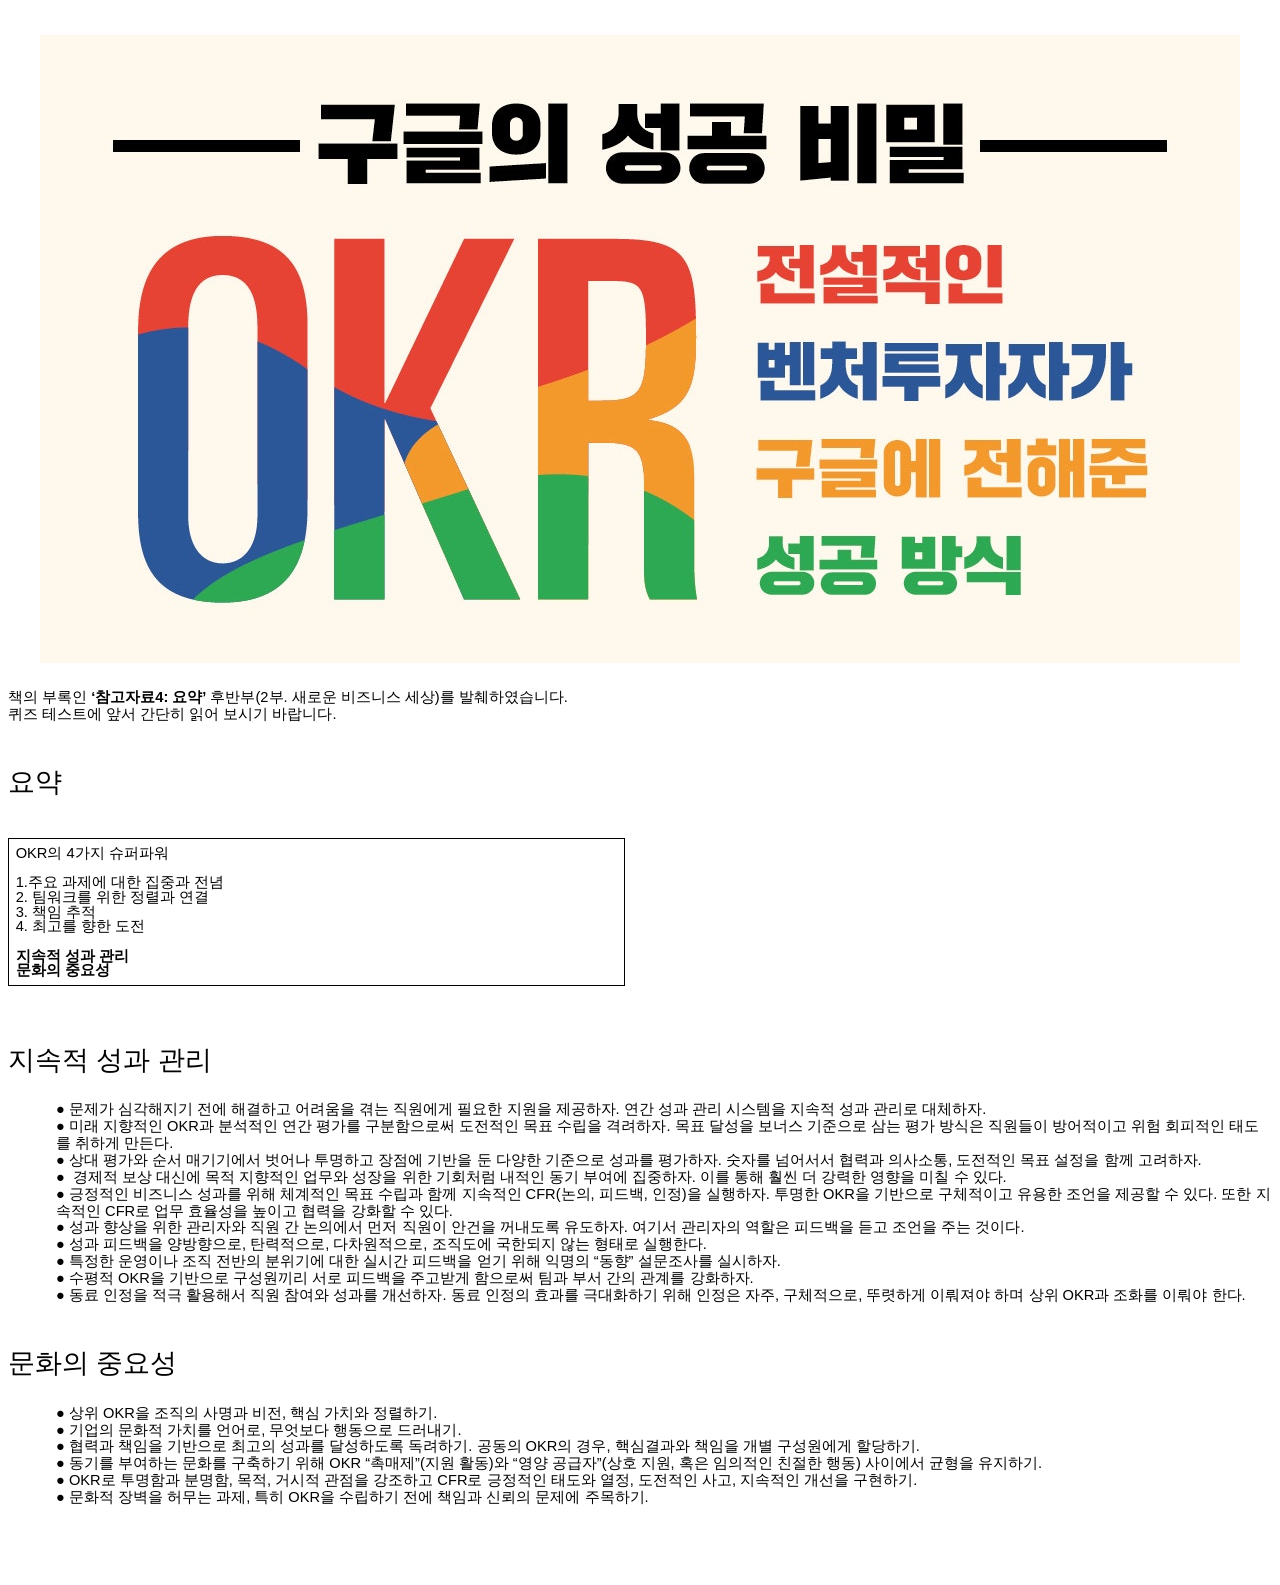
<file: contents/OKR2/index.html>
<html>

<head>
    <meta content="text/html; charset=UTF-8" http-equiv="content-type">
    <style type="text/css">
        .lst-kix_g324qi792bjm-6>li:before {
            content: "\0025cf  "
        }

        .lst-kix_g324qi792bjm-7>li:before {
            content: "\0025cb  "
        }

        .lst-kix_xqouzmp9y4hg-2>li:before {
            content: "\0025a0  "
        }

        .lst-kix_xqouzmp9y4hg-4>li:before {
            content: "\0025cb  "
        }

        ul.lst-kix_g324qi792bjm-8 {
            list-style-type: none
        }

        .lst-kix_g324qi792bjm-4>li:before {
            content: "\0025cb  "
        }

        .lst-kix_g324qi792bjm-8>li:before {
            content: "\0025a0  "
        }

        ul.lst-kix_g324qi792bjm-6 {
            list-style-type: none
        }

        .lst-kix_xqouzmp9y4hg-1>li:before {
            content: "\0025cb  "
        }

        .lst-kix_xqouzmp9y4hg-5>li:before {
            content: "\0025a0  "
        }

        ul.lst-kix_g324qi792bjm-7 {
            list-style-type: none
        }

        .lst-kix_g324qi792bjm-2>li:before {
            content: "\0025a0  "
        }

        .lst-kix_g324qi792bjm-3>li:before {
            content: "\0025cf  "
        }

        .lst-kix_g324qi792bjm-1>li:before {
            content: "\0025cb  "
        }

        .lst-kix_xqouzmp9y4hg-3>li:before {
            content: "\0025cf  "
        }

        ul.lst-kix_xqouzmp9y4hg-7 {
            list-style-type: none
        }

        ul.lst-kix_xqouzmp9y4hg-6 {
            list-style-type: none
        }

        ul.lst-kix_xqouzmp9y4hg-5 {
            list-style-type: none
        }

        ul.lst-kix_xqouzmp9y4hg-4 {
            list-style-type: none
        }

        ul.lst-kix_xqouzmp9y4hg-8 {
            list-style-type: none
        }

        .lst-kix_xqouzmp9y4hg-6>li:before {
            content: "\0025cf  "
        }

        .lst-kix_xqouzmp9y4hg-8>li:before {
            content: "\0025a0  "
        }

        ul.lst-kix_xqouzmp9y4hg-3 {
            list-style-type: none
        }

        ul.lst-kix_xqouzmp9y4hg-2 {
            list-style-type: none
        }

        .lst-kix_g324qi792bjm-5>li:before {
            content: "\0025a0  "
        }

        ul.lst-kix_xqouzmp9y4hg-1 {
            list-style-type: none
        }

        ul.lst-kix_xqouzmp9y4hg-0 {
            list-style-type: none
        }

        .lst-kix_xqouzmp9y4hg-7>li:before {
            content: "\0025cb  "
        }

        .lst-kix_g324qi792bjm-0>li:before {
            content: "\0025cf  "
        }

        ul.lst-kix_g324qi792bjm-4 {
            list-style-type: none
        }

        ul.lst-kix_g324qi792bjm-5 {
            list-style-type: none
        }

        ul.lst-kix_g324qi792bjm-2 {
            list-style-type: none
        }

        .lst-kix_xqouzmp9y4hg-0>li:before {
            content: "\0025cf  "
        }

        ul.lst-kix_g324qi792bjm-3 {
            list-style-type: none
        }

        ul.lst-kix_g324qi792bjm-0 {
            list-style-type: none
        }

        ul.lst-kix_g324qi792bjm-1 {
            list-style-type: none
        }

        ol {
            margin: 0;
            padding: 0
        }

        table td,
        table th {
            padding: 0
        }

        .c5 {
            border-right-style: solid;
            padding: 5pt 5pt 5pt 5pt;
            border-bottom-color: #000000;
            border-top-width: 1pt;
            border-right-width: 1pt;
            border-left-color: #000000;
            vertical-align: top;
            border-right-color: #000000;
            border-left-width: 1pt;
            border-top-style: solid;
            border-left-style: solid;
            border-bottom-width: 1pt;
            width: 451.4pt;
            border-top-color: #000000;
            border-bottom-style: solid
        }

        .c6 {
            margin-left: 36pt;
            padding-top: 0pt;
            padding-left: 0pt;
            padding-bottom: 0pt;
            line-height: 1.15;
            orphans: 2;
            widows: 2;
            text-align: left
        }

        .c10 {
            color: #000000;
            font-weight: 700;
            text-decoration: none;
            vertical-align: baseline;
            font-size: 11pt;
            font-family: "Arial";
            font-style: normal
        }

        .c9 {
            color: #000000;
            font-weight: 400;
            text-decoration: none;
            vertical-align: baseline;
            font-size: 20pt;
            font-family: "Arial";
            font-style: normal
        }

        .c1 {
            padding-top: 20pt;
            padding-bottom: 6pt;
            line-height: 1.15;
            page-break-after: avoid;
            orphans: 2;
            widows: 2;
            text-align: left
        }

        .c2 {
            color: #000000;
            font-weight: 400;
            text-decoration: none;
            vertical-align: baseline;
            font-size: 11pt;
            font-family: "Arial";
            font-style: normal
        }

        .c8 {
            padding-top: 0pt;
            padding-bottom: 0pt;
            line-height: 1.15;
            orphans: 2;
            widows: 2;
            text-align: left
        }

        .c7 {
            margin-left: 0pt;
            padding-top: 0pt;
            padding-bottom: 0pt;
            line-height: 1.0;
            text-align: left
        }

        .c3 {
            padding-top: 0pt;
            padding-bottom: 0pt;
            line-height: 1.0;
            text-align: left;
        }

        .c14 {
            border-spacing: 0;
            border-collapse: collapse;
            margin-right: auto
        }

        .c13 {
            background-color: #ffffff;
            padding: 0pt
        }

        .c0 {
            padding: 0;
            margin: 0
        }

        .c12 {
            font-weight: 700
        }

        .c4 {
            height: 11pt
        }

        .c11 {
            height: 0pt
        }

        .title {
            padding-top: 0pt;
            color: #000000;
            font-size: 26pt;
            padding-bottom: 3pt;
            font-family: "Arial";
            line-height: 1.15;
            page-break-after: avoid;
            orphans: 2;
            widows: 2;
            text-align: left
        }

        .subtitle {
            padding-top: 0pt;
            color: #666666;
            font-size: 15pt;
            padding-bottom: 16pt;
            font-family: "Arial";
            line-height: 1.15;
            page-break-after: avoid;
            orphans: 2;
            widows: 2;
            text-align: left
        }

        li {
            color: #000000;
            font-size: 11pt;
            font-family: "Arial"
        }

        p {
            margin: 0;
            color: #000000;
            font-size: 11pt;
            font-family: "Arial"
        }

        h1 {
            padding-top: 20pt;
            color: #000000;
            font-size: 20pt;
            padding-bottom: 6pt;
            font-family: "Arial";
            line-height: 1.15;
            page-break-after: avoid;
            orphans: 2;
            widows: 2;
            text-align: left
        }

        h2 {
            padding-top: 18pt;
            color: #000000;
            font-size: 16pt;
            padding-bottom: 6pt;
            font-family: "Arial";
            line-height: 1.15;
            page-break-after: avoid;
            orphans: 2;
            widows: 2;
            text-align: left
        }

        h3 {
            padding-top: 16pt;
            color: #434343;
            font-size: 14pt;
            padding-bottom: 4pt;
            font-family: "Arial";
            line-height: 1.15;
            page-break-after: avoid;
            orphans: 2;
            widows: 2;
            text-align: left
        }

        h4 {
            padding-top: 14pt;
            color: #666666;
            font-size: 12pt;
            padding-bottom: 4pt;
            font-family: "Arial";
            line-height: 1.15;
            page-break-after: avoid;
            orphans: 2;
            widows: 2;
            text-align: left
        }

        h5 {
            padding-top: 12pt;
            color: #666666;
            font-size: 11pt;
            padding-bottom: 4pt;
            font-family: "Arial";
            line-height: 1.15;
            page-break-after: avoid;
            orphans: 2;
            widows: 2;
            text-align: left
        }

        h6 {
            padding-top: 12pt;
            color: #666666;
            font-size: 11pt;
            padding-bottom: 4pt;
            font-family: "Arial";
            line-height: 1.15;
            page-break-after: avoid;
            font-style: italic;
            orphans: 2;
            widows: 2;
            text-align: left
        }
    </style>
</head>

<body class="c13">
    <h1 class="c1" id="h.vqv1ru5m38gp">
        <img alt="" src="images/image1.jpg"
                style="width: 95%; height: auto; margin-left: 2.5%;"
                title=""></h1>
    <p class="c8"><span>&#52293;&#51032; &#48512;&#47197;&#51064; </span><span
            class="c12">&lsquo;&#52280;&#44256;&#51088;&#47308;4:
            &#50836;&#50557;&rsquo;</span><span>&nbsp;&#54980;&#48152;&#48512;</span><span class="c2">(2&#48512;.
            &#49352;&#47196;&#50868; &#48708;&#51592;&#45768;&#49828; &#49464;&#49345;)&#47484;
            &#48156;&#52684;&#54616;&#50688;&#49845;&#45768;&#45796;.</span></p>
    <p class="c8"><span class="c2">&#53300;&#51592; &#53580;&#49828;&#53944;&#50640; &#50526;&#49436;
            &#44036;&#45800;&#55176; &#51069;&#50612; &#48372;&#49884;&#44592; &#48148;&#46989;&#45768;&#45796;.</span>
    </p>
    <h1 class="c1" id="h.1gvwe1yv01qv"><span class="c9">&#50836;&#50557;</span></h1>
    <p class="c8 c4"><span class="c2"></span></p><a id="t.37a3a7dae37bed71d0ed01e54628ad3fb2e4dff7"></a><a id="t.0"></a>
    <table class="c14">
        <tbody>
            <tr class="c11">
                <td class="c5" colspan="1" rowspan="1">
                    <p class="c3"><span class="c2">OKR&#51032; 4&#44032;&#51648; &#49800;&#54140;&#54028;&#50892;</span>
                    </p>
                    <p class="c3 c4"><span class="c2"></span></p>
                    <p class="c7"><span class="c2">1.&#51452;&#50836; &#44284;&#51228;&#50640; &#45824;&#54620;
                            &#51665;&#51473;&#44284; &#51204;&#45392;</span></p>
                    <p class="c7"><span class="c2">2. &#54016;&#50892;&#53356;&#47484; &#50948;&#54620;
                            &#51221;&#47148;&#44284; &#50672;&#44208;</span></p>
                    <p class="c7"><span class="c2">3. &#52293;&#51076; &#52628;&#51201;</span></p>
                    <p class="c7"><span class="c2">4. &#52572;&#44256;&#47484; &#54693;&#54620; &#46020;&#51204;</span>
                    </p>
                    <p class="c7 c4"><span class="c2"></span></p>
                    <p class="c3"><span class="c10">&#51648;&#49549;&#51201; &#49457;&#44284; &#44288;&#47532;</span>
                    </p>
                    <p class="c3"><span class="c10">&#47928;&#54868;&#51032; &#51473;&#50836;&#49457;</span></p>
                </td>
            </tr>
        </tbody>
    </table>
    <p class="c4 c8"><span class="c2"></span></p>
    <h1 class="c1" id="h.s9xrw1n7u60e"><span class="c9">&#51648;&#49549;&#51201; &#49457;&#44284;
            &#44288;&#47532;</span></h1>
    <ul class="c0 lst-kix_xqouzmp9y4hg-0 start">
        <li class="c6"><span class="c2">&#47928;&#51228;&#44032; &#49900;&#44033;&#54644;&#51648;&#44592;
                &#51204;&#50640; &#54644;&#44208;&#54616;&#44256; &#50612;&#47140;&#50880;&#51012; &#44202;&#45716;
                &#51649;&#50896;&#50640;&#44172; &#54596;&#50836;&#54620; &#51648;&#50896;&#51012;
                &#51228;&#44277;&#54616;&#51088;. &#50672;&#44036; &#49457;&#44284; &#44288;&#47532;
                &#49884;&#49828;&#53596;&#51012; &#51648;&#49549;&#51201; &#49457;&#44284; &#44288;&#47532;&#47196;
                &#45824;&#52404;&#54616;&#51088;.</span></li>
        <li class="c6"><span class="c2">&#48120;&#47000; &#51648;&#54693;&#51201;&#51064; OKR&#44284;
                &#48516;&#49437;&#51201;&#51064; &#50672;&#44036; &#54217;&#44032;&#47484;
                &#44396;&#48516;&#54632;&#51004;&#47196;&#50024; &#46020;&#51204;&#51201;&#51064; &#47785;&#54364;
                &#49688;&#47549;&#51012; &#44201;&#47140;&#54616;&#51088;. &#47785;&#54364; &#45804;&#49457;&#51012;
                &#48372;&#45320;&#49828; &#44592;&#51456;&#51004;&#47196; &#49340;&#45716; &#54217;&#44032;
                &#48169;&#49885;&#51008; &#51649;&#50896;&#46308;&#51060; &#48169;&#50612;&#51201;&#51060;&#44256;
                &#50948;&#54744; &#54924;&#54588;&#51201;&#51064; &#53468;&#46020;&#47484; &#52712;&#54616;&#44172;
                &#47564;&#46304;&#45796;.</span></li>
        <li class="c6"><span class="c2">&#49345;&#45824; &#54217;&#44032;&#50752; &#49692;&#49436;
                &#47588;&#44592;&#44592;&#50640;&#49436; &#48279;&#50612;&#45208; &#53804;&#47749;&#54616;&#44256;
                &#51109;&#51216;&#50640; &#44592;&#48152;&#51012; &#46164; &#45796;&#50577;&#54620;
                &#44592;&#51456;&#51004;&#47196; &#49457;&#44284;&#47484; &#54217;&#44032;&#54616;&#51088;.
                &#49707;&#51088;&#47484; &#45336;&#50612;&#49436;&#49436; &#54801;&#47141;&#44284;
                &#51032;&#49324;&#49548;&#53685;, &#46020;&#51204;&#51201;&#51064; &#47785;&#54364;
                &#49444;&#51221;&#51012; &#54632;&#44760; &#44256;&#47140;&#54616;&#51088;.</span></li>
        <li class="c6"><span class="c2">&nbsp;&#44221;&#51228;&#51201; &#48372;&#49345; &#45824;&#49888;&#50640;
                &#47785;&#51201; &#51648;&#54693;&#51201;&#51064; &#50629;&#47924;&#50752; &#49457;&#51109;&#51012;
                &#50948;&#54620; &#44592;&#54924;&#52376;&#47100; &#45236;&#51201;&#51064; &#46041;&#44592;
                &#48512;&#50668;&#50640; &#51665;&#51473;&#54616;&#51088;. &#51060;&#47484; &#53685;&#54644;
                &#55016;&#50476; &#45908; &#44053;&#47141;&#54620; &#50689;&#54693;&#51012; &#48120;&#52832; &#49688;
                &#51080;&#45796;.</span></li>
        <li class="c6"><span class="c2">&#44557;&#51221;&#51201;&#51064; &#48708;&#51592;&#45768;&#49828;
                &#49457;&#44284;&#47484; &#50948;&#54644; &#52404;&#44228;&#51201;&#51064; &#47785;&#54364;
                &#49688;&#47549;&#44284; &#54632;&#44760; &#51648;&#49549;&#51201;&#51064; CFR(&#45436;&#51032;,
                &#54588;&#46300;&#48177;, &#51064;&#51221;)&#51012; &#49892;&#54665;&#54616;&#51088;.
                &#53804;&#47749;&#54620; OKR&#51012; &#44592;&#48152;&#51004;&#47196;
                &#44396;&#52404;&#51201;&#51060;&#44256; &#50976;&#50857;&#54620; &#51312;&#50616;&#51012;
                &#51228;&#44277;&#54624; &#49688; &#51080;&#45796;. &#46608;&#54620; &#51648;&#49549;&#51201;&#51064;
                CFR&#47196; &#50629;&#47924; &#54952;&#50984;&#49457;&#51012; &#45458;&#51060;&#44256;
                &#54801;&#47141;&#51012; &#44053;&#54868;&#54624; &#49688; &#51080;&#45796;.</span></li>
        <li class="c6"><span class="c2">&#49457;&#44284; &#54693;&#49345;&#51012; &#50948;&#54620;
                &#44288;&#47532;&#51088;&#50752; &#51649;&#50896; &#44036; &#45436;&#51032;&#50640;&#49436;
                &#47676;&#51200; &#51649;&#50896;&#51060; &#50504;&#44148;&#51012; &#44732;&#45236;&#46020;&#47197;
                &#50976;&#46020;&#54616;&#51088;. &#50668;&#44592;&#49436; &#44288;&#47532;&#51088;&#51032;
                &#50669;&#54624;&#51008; &#54588;&#46300;&#48177;&#51012; &#46307;&#44256; &#51312;&#50616;&#51012;
                &#51452;&#45716; &#44163;&#51060;&#45796;.</span></li>
        <li class="c6"><span class="c2">&#49457;&#44284; &#54588;&#46300;&#48177;&#51012;
                &#50577;&#48169;&#54693;&#51004;&#47196;, &#53444;&#47141;&#51201;&#51004;&#47196;,
                &#45796;&#52264;&#50896;&#51201;&#51004;&#47196;, &#51312;&#51649;&#46020;&#50640;
                &#44397;&#54620;&#46104;&#51648; &#50506;&#45716; &#54805;&#53468;&#47196;
                &#49892;&#54665;&#54620;&#45796;.</span></li>
        <li class="c6"><span class="c2">&#53945;&#51221;&#54620; &#50868;&#50689;&#51060;&#45208; &#51312;&#51649;
                &#51204;&#48152;&#51032; &#48516;&#50948;&#44592;&#50640; &#45824;&#54620; &#49892;&#49884;&#44036;
                &#54588;&#46300;&#48177;&#51012; &#50619;&#44592; &#50948;&#54644; &#51061;&#47749;&#51032;
                &ldquo;&#46041;&#54693;&rdquo; &#49444;&#47928;&#51312;&#49324;&#47484;
                &#49892;&#49884;&#54616;&#51088;.</span></li>
        <li class="c6"><span class="c2">&#49688;&#54217;&#51201; OKR&#51012; &#44592;&#48152;&#51004;&#47196;
                &#44396;&#49457;&#50896;&#45180;&#47532; &#49436;&#47196; &#54588;&#46300;&#48177;&#51012;
                &#51452;&#44256;&#48155;&#44172; &#54632;&#51004;&#47196;&#50024; &#54016;&#44284; &#48512;&#49436;
                &#44036;&#51032; &#44288;&#44228;&#47484; &#44053;&#54868;&#54616;&#51088;.</span></li>
        <li class="c6"><span class="c2">&#46041;&#47308; &#51064;&#51221;&#51012; &#51201;&#44537;
                &#54876;&#50857;&#54644;&#49436; &#51649;&#50896; &#52280;&#50668;&#50752; &#49457;&#44284;&#47484;
                &#44060;&#49440;&#54616;&#51088;. &#46041;&#47308; &#51064;&#51221;&#51032; &#54952;&#44284;&#47484;
                &#44537;&#45824;&#54868;&#54616;&#44592; &#50948;&#54644; &#51064;&#51221;&#51008; &#51088;&#51452;,
                &#44396;&#52404;&#51201;&#51004;&#47196;, &#46748;&#47159;&#54616;&#44172;
                &#51060;&#47364;&#51256;&#50556; &#54616;&#47728; &#49345;&#50948; OKR&#44284; &#51312;&#54868;&#47484;
                &#51060;&#47364;&#50556; &#54620;&#45796;.</span></li>
    </ul>
    <h1 class="c1" id="h.8zegn9x6sns3"><span class="c9">&#47928;&#54868;&#51032; &#51473;&#50836;&#49457;</span></h1>
    <ul class="c0 lst-kix_g324qi792bjm-0 start">
        <li class="c6"><span class="c2">&#49345;&#50948; OKR&#51012; &#51312;&#51649;&#51032; &#49324;&#47749;&#44284;
                &#48708;&#51204;, &#54645;&#49900; &#44032;&#52824;&#50752; &#51221;&#47148;&#54616;&#44592;.</span>
        </li>
        <li class="c6"><span class="c2">&#44592;&#50629;&#51032; &#47928;&#54868;&#51201; &#44032;&#52824;&#47484;
                &#50616;&#50612;&#47196;, &#47924;&#50631;&#48372;&#45796; &#54665;&#46041;&#51004;&#47196;
                &#46300;&#47084;&#45236;&#44592;.</span></li>
        <li class="c6"><span class="c2">&#54801;&#47141;&#44284; &#52293;&#51076;&#51012;
                &#44592;&#48152;&#51004;&#47196; &#52572;&#44256;&#51032; &#49457;&#44284;&#47484;
                &#45804;&#49457;&#54616;&#46020;&#47197; &#46021;&#47140;&#54616;&#44592;. &#44277;&#46041;&#51032;
                OKR&#51032; &#44221;&#50864;, &#54645;&#49900;&#44208;&#44284;&#50752; &#52293;&#51076;&#51012;
                &#44060;&#48324; &#44396;&#49457;&#50896;&#50640;&#44172; &#54624;&#45817;&#54616;&#44592;.</span></li>
        <li class="c6"><span class="c2">&#46041;&#44592;&#47484; &#48512;&#50668;&#54616;&#45716;
                &#47928;&#54868;&#47484; &#44396;&#52629;&#54616;&#44592; &#50948;&#54644; OKR
                &ldquo;&#52489;&#47588;&#51228;&rdquo;(&#51648;&#50896; &#54876;&#46041;)&#50752;
                &ldquo;&#50689;&#50577; &#44277;&#44553;&#51088;&rdquo;(&#49345;&#54840; &#51648;&#50896;,
                &#54841;&#51008; &#51076;&#51032;&#51201;&#51064; &#52828;&#51208;&#54620; &#54665;&#46041;)
                &#49324;&#51060;&#50640;&#49436; &#44512;&#54805;&#51012; &#50976;&#51648;&#54616;&#44592;.</span></li>
        <li class="c6"><span class="c2">OKR&#47196; &#53804;&#47749;&#54632;&#44284; &#48516;&#47749;&#54632;,
                &#47785;&#51201;, &#44144;&#49884;&#51201; &#44288;&#51216;&#51012; &#44053;&#51312;&#54616;&#44256;
                CFR&#47196; &#44557;&#51221;&#51201;&#51064; &#53468;&#46020;&#50752; &#50676;&#51221;,
                &#46020;&#51204;&#51201;&#51064; &#49324;&#44256;, &#51648;&#49549;&#51201;&#51064;
                &#44060;&#49440;&#51012; &#44396;&#54788;&#54616;&#44592;.</span></li>
        <li class="c6"><span class="c2">&#47928;&#54868;&#51201; &#51109;&#48317;&#51012; &#54728;&#47924;&#45716;
                &#44284;&#51228;, &#53945;&#55176; OKR&#51012; &#49688;&#47549;&#54616;&#44592; &#51204;&#50640;
                &#52293;&#51076;&#44284; &#49888;&#47280;&#51032; &#47928;&#51228;&#50640;
                &#51452;&#47785;&#54616;&#44592;.</span></li>
    </ul>
    <p class="c8"><span class="c2">&nbsp;</span></p>
    <br/>
    <br/>
    <br/>
</body>

</html>
</file>
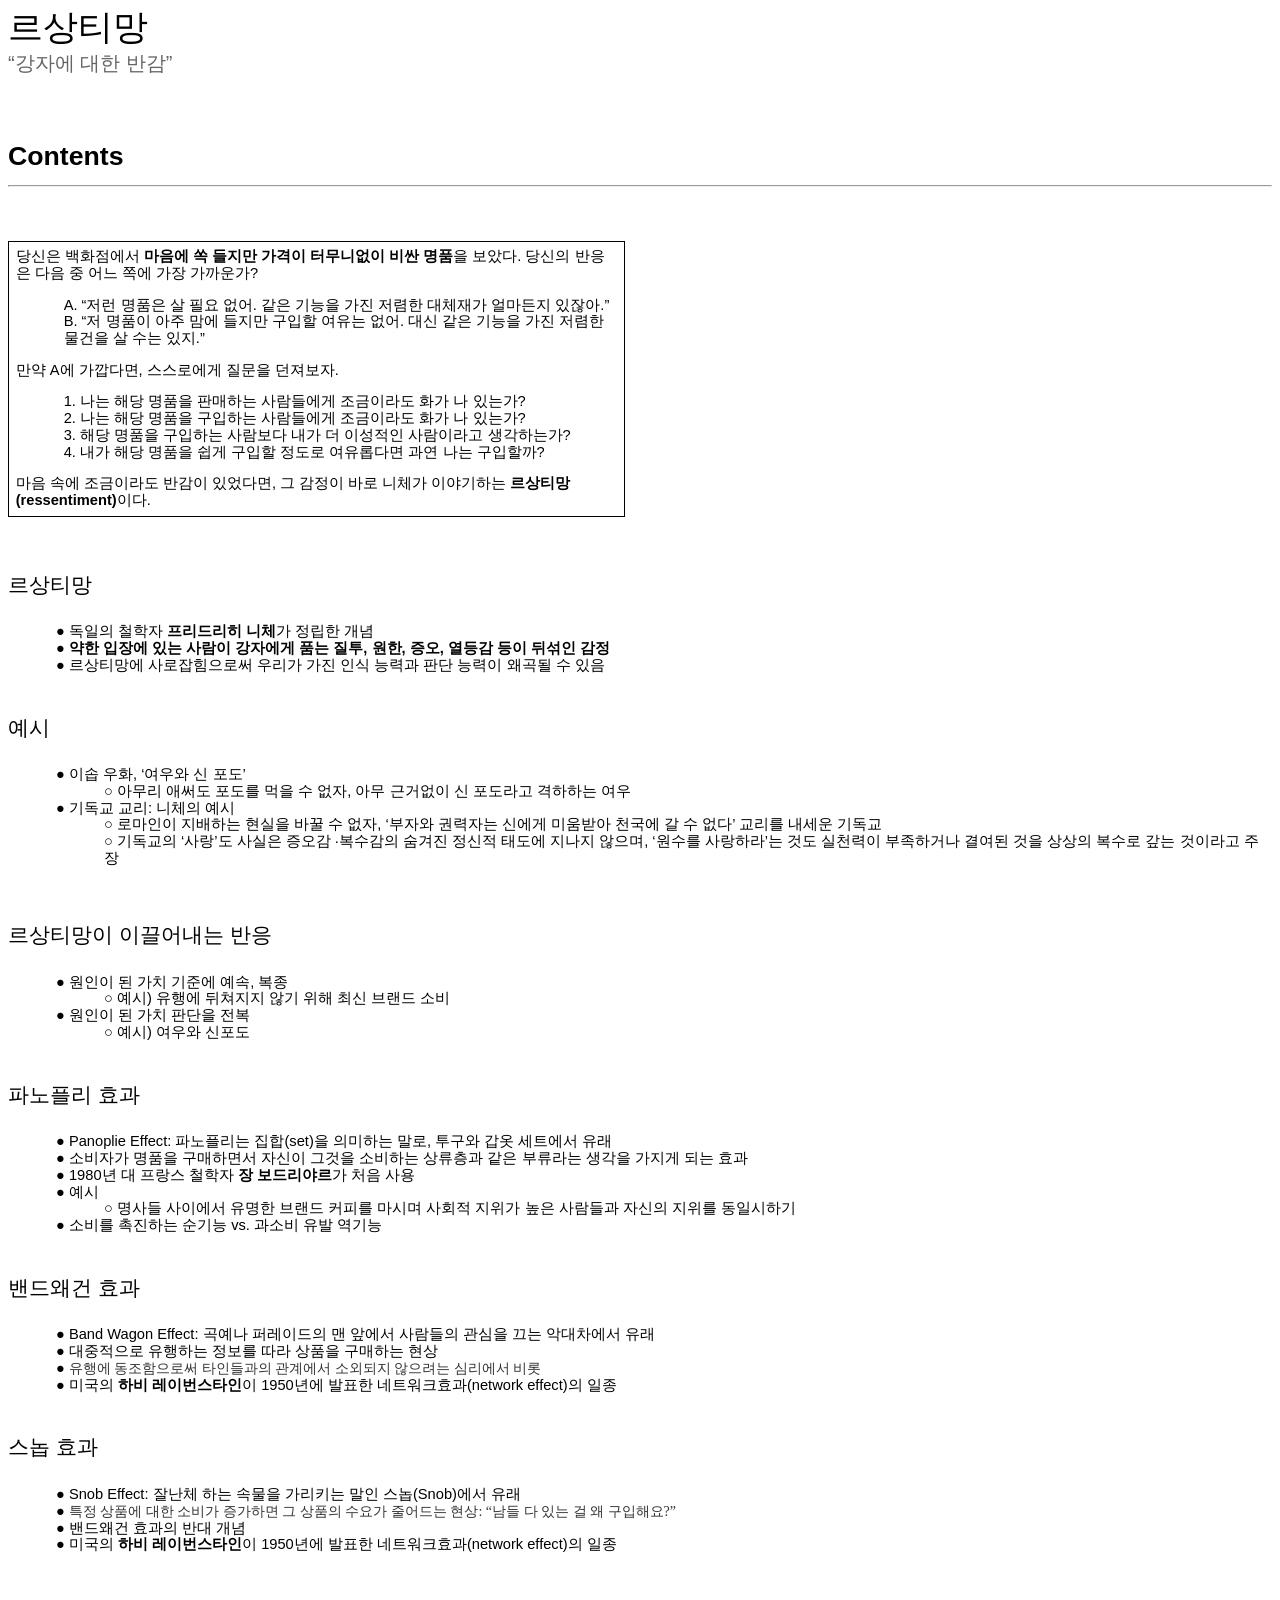
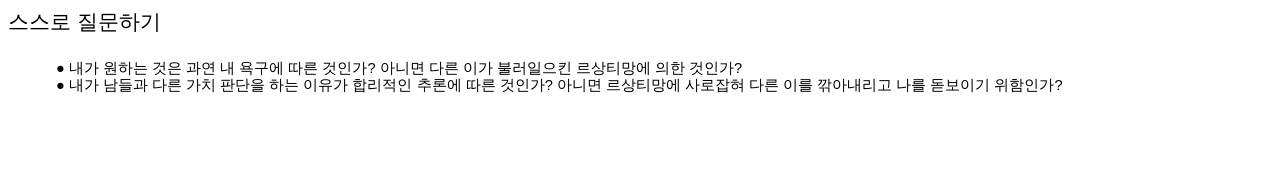
<file: contents/Philosophy/index.html>
<html>

<head>
    <meta content="text/html; charset=UTF-8" http-equiv="content-type">
    <style type="text/css">
        ol.lst-kix_bcmbb8olzssi-2 {
            list-style-type: none
        }

        ol.lst-kix_bcmbb8olzssi-1 {
            list-style-type: none
        }

        ol.lst-kix_bcmbb8olzssi-0 {
            list-style-type: none
        }

        .lst-kix_qto2ffa8l2jq-1>li:before {
            content: ""counter(lst-ctn-kix_qto2ffa8l2jq-1, lower-latin) ". "
        }

        .lst-kix_qto2ffa8l2jq-3>li:before {
            content: ""counter(lst-ctn-kix_qto2ffa8l2jq-3, decimal) ". "
        }

        ol.lst-kix_bcmbb8olzssi-6 {
            list-style-type: none
        }

        ol.lst-kix_bcmbb8olzssi-5 {
            list-style-type: none
        }

        ol.lst-kix_wdvvysq7ars6-7.start {
            counter-reset: lst-ctn-kix_wdvvysq7ars6-7 0
        }

        ol.lst-kix_bcmbb8olzssi-4 {
            list-style-type: none
        }

        .lst-kix_qto2ffa8l2jq-2>li:before {
            content: ""counter(lst-ctn-kix_qto2ffa8l2jq-2, lower-roman) ". "
        }

        .lst-kix_qto2ffa8l2jq-6>li:before {
            content: ""counter(lst-ctn-kix_qto2ffa8l2jq-6, decimal) ". "
        }

        ol.lst-kix_bcmbb8olzssi-3 {
            list-style-type: none
        }

        ol.lst-kix_bcmbb8olzssi-8 {
            list-style-type: none
        }

        .lst-kix_qto2ffa8l2jq-7>li:before {
            content: ""counter(lst-ctn-kix_qto2ffa8l2jq-7, lower-latin) ". "
        }

        ol.lst-kix_bcmbb8olzssi-7 {
            list-style-type: none
        }

        ol.lst-kix_6klre3qs2evp-7.start {
            counter-reset: lst-ctn-kix_6klre3qs2evp-7 0
        }

        ol.lst-kix_53f6bkliqlo7-1.start {
            counter-reset: lst-ctn-kix_53f6bkliqlo7-1 0
        }

        .lst-kix_qto2ffa8l2jq-0>li:before {
            content: ""counter(lst-ctn-kix_qto2ffa8l2jq-0, decimal) ". "
        }

        .lst-kix_qto2ffa8l2jq-8>li:before {
            content: ""counter(lst-ctn-kix_qto2ffa8l2jq-8, lower-roman) ". "
        }

        .lst-kix_qto2ffa8l2jq-1>li {
            counter-increment: lst-ctn-kix_qto2ffa8l2jq-1
        }

        ul.lst-kix_sd8kk51eeqve-4 {
            list-style-type: none
        }

        ul.lst-kix_sd8kk51eeqve-5 {
            list-style-type: none
        }

        ul.lst-kix_sd8kk51eeqve-6 {
            list-style-type: none
        }

        ul.lst-kix_sd8kk51eeqve-7 {
            list-style-type: none
        }

        .lst-kix_qwbx68b49rwv-8>li:before {
            content: ""counter(lst-ctn-kix_qwbx68b49rwv-8, lower-roman) ". "
        }

        ul.lst-kix_sd8kk51eeqve-8 {
            list-style-type: none
        }

        ol.lst-kix_ozf5um5ytlri-1.start {
            counter-reset: lst-ctn-kix_ozf5um5ytlri-1 0
        }

        ul.lst-kix_86jperuz3vfv-7 {
            list-style-type: none
        }

        ul.lst-kix_86jperuz3vfv-6 {
            list-style-type: none
        }

        ul.lst-kix_86jperuz3vfv-5 {
            list-style-type: none
        }

        .lst-kix_qwbx68b49rwv-2>li {
            counter-increment: lst-ctn-kix_qwbx68b49rwv-2
        }

        ul.lst-kix_86jperuz3vfv-4 {
            list-style-type: none
        }

        ul.lst-kix_86jperuz3vfv-3 {
            list-style-type: none
        }

        ul.lst-kix_86jperuz3vfv-2 {
            list-style-type: none
        }

        ul.lst-kix_86jperuz3vfv-1 {
            list-style-type: none
        }

        ul.lst-kix_86jperuz3vfv-0 {
            list-style-type: none
        }

        ol.lst-kix_qto2ffa8l2jq-3.start {
            counter-reset: lst-ctn-kix_qto2ffa8l2jq-3 0
        }

        ol.lst-kix_qwbx68b49rwv-0.start {
            counter-reset: lst-ctn-kix_qwbx68b49rwv-0 0
        }

        ol.lst-kix_qbaislnh97t-5.start {
            counter-reset: lst-ctn-kix_qbaislnh97t-5 0
        }

        ol.lst-kix_8i77cqbq734b-8.start {
            counter-reset: lst-ctn-kix_8i77cqbq734b-8 0
        }

        .lst-kix_wdvvysq7ars6-4>li {
            counter-increment: lst-ctn-kix_wdvvysq7ars6-4
        }

        ul.lst-kix_86jperuz3vfv-8 {
            list-style-type: none
        }

        ol.lst-kix_gjtomkh968ez-1.start {
            counter-reset: lst-ctn-kix_gjtomkh968ez-1 0
        }

        .lst-kix_8i77cqbq734b-0>li:before {
            content: ""counter(lst-ctn-kix_8i77cqbq734b-0, decimal) ". "
        }

        ol.lst-kix_wdvvysq7ars6-2.start {
            counter-reset: lst-ctn-kix_wdvvysq7ars6-2 0
        }

        .lst-kix_8i77cqbq734b-1>li:before {
            content: ""counter(lst-ctn-kix_8i77cqbq734b-1, lower-latin) ". "
        }

        ul.lst-kix_psnpogdkp85g-7 {
            list-style-type: none
        }

        .lst-kix_qto2ffa8l2jq-5>li {
            counter-increment: lst-ctn-kix_qto2ffa8l2jq-5
        }

        .lst-kix_69pobh8irt8t-1>li:before {
            content: ""counter(lst-ctn-kix_69pobh8irt8t-1, lower-latin) ". "
        }

        ul.lst-kix_psnpogdkp85g-8 {
            list-style-type: none
        }

        .lst-kix_8i77cqbq734b-2>li:before {
            content: ""counter(lst-ctn-kix_8i77cqbq734b-2, lower-roman) ". "
        }

        ul.lst-kix_psnpogdkp85g-5 {
            list-style-type: none
        }

        ul.lst-kix_psnpogdkp85g-6 {
            list-style-type: none
        }

        .lst-kix_bcmbb8olzssi-3>li {
            counter-increment: lst-ctn-kix_bcmbb8olzssi-3
        }

        ul.lst-kix_psnpogdkp85g-3 {
            list-style-type: none
        }

        .lst-kix_69pobh8irt8t-2>li:before {
            content: ""counter(lst-ctn-kix_69pobh8irt8t-2, lower-roman) ". "
        }

        ol.lst-kix_6klre3qs2evp-2.start {
            counter-reset: lst-ctn-kix_6klre3qs2evp-2 0
        }

        ul.lst-kix_psnpogdkp85g-4 {
            list-style-type: none
        }

        .lst-kix_8i77cqbq734b-1>li {
            counter-increment: lst-ctn-kix_8i77cqbq734b-1
        }

        .lst-kix_qbaislnh97t-2>li {
            counter-increment: lst-ctn-kix_qbaislnh97t-2
        }

        .lst-kix_69pobh8irt8t-8>li {
            counter-increment: lst-ctn-kix_69pobh8irt8t-8
        }

        .lst-kix_69pobh8irt8t-0>li:before {
            content: ""counter(lst-ctn-kix_69pobh8irt8t-0, decimal) ". "
        }

        .lst-kix_8namdxoa0mkr-3>li:before {
            content: "\0025cf   "
        }

        .lst-kix_8i77cqbq734b-7>li:before {
            content: ""counter(lst-ctn-kix_8i77cqbq734b-7, lower-latin) ". "
        }

        .lst-kix_wdvvysq7ars6-8>li {
            counter-increment: lst-ctn-kix_wdvvysq7ars6-8
        }

        .lst-kix_69pobh8irt8t-7>li:before {
            content: ""counter(lst-ctn-kix_69pobh8irt8t-7, lower-latin) ". "
        }

        .lst-kix_8namdxoa0mkr-2>li:before {
            content: "\0025a0   "
        }

        .lst-kix_8i77cqbq734b-6>li:before {
            content: ""counter(lst-ctn-kix_8i77cqbq734b-6, decimal) ". "
        }

        .lst-kix_69pobh8irt8t-6>li:before {
            content: ""counter(lst-ctn-kix_69pobh8irt8t-6, decimal) ". "
        }

        .lst-kix_8namdxoa0mkr-0>li:before {
            content: "\0025cf   "
        }

        .lst-kix_8i77cqbq734b-4>li:before {
            content: ""counter(lst-ctn-kix_8i77cqbq734b-4, lower-latin) ". "
        }

        .lst-kix_8namdxoa0mkr-1>li:before {
            content: "\0025cb   "
        }

        .lst-kix_8i77cqbq734b-3>li:before {
            content: ""counter(lst-ctn-kix_8i77cqbq734b-3, decimal) ". "
        }

        .lst-kix_8i77cqbq734b-5>li:before {
            content: ""counter(lst-ctn-kix_8i77cqbq734b-5, lower-roman) ". "
        }

        .lst-kix_69pobh8irt8t-3>li:before {
            content: ""counter(lst-ctn-kix_69pobh8irt8t-3, decimal) ". "
        }

        .lst-kix_69pobh8irt8t-5>li:before {
            content: ""counter(lst-ctn-kix_69pobh8irt8t-5, lower-roman) ". "
        }

        .lst-kix_69pobh8irt8t-4>li:before {
            content: ""counter(lst-ctn-kix_69pobh8irt8t-4, lower-latin) ". "
        }

        ol.lst-kix_bcmbb8olzssi-6.start {
            counter-reset: lst-ctn-kix_bcmbb8olzssi-6 0
        }

        ul.lst-kix_sd8kk51eeqve-0 {
            list-style-type: none
        }

        ul.lst-kix_sd8kk51eeqve-1 {
            list-style-type: none
        }

        .lst-kix_qwbx68b49rwv-7>li:before {
            content: ""counter(lst-ctn-kix_qwbx68b49rwv-7, lower-latin) ". "
        }

        ul.lst-kix_sd8kk51eeqve-2 {
            list-style-type: none
        }

        ul.lst-kix_sd8kk51eeqve-3 {
            list-style-type: none
        }

        .lst-kix_qwbx68b49rwv-6>li:before {
            content: ""counter(lst-ctn-kix_qwbx68b49rwv-6, decimal) ". "
        }

        .lst-kix_53f6bkliqlo7-5>li {
            counter-increment: lst-ctn-kix_53f6bkliqlo7-5
        }

        .lst-kix_qwbx68b49rwv-4>li:before {
            content: ""counter(lst-ctn-kix_qwbx68b49rwv-4, lower-latin) ". "
        }

        .lst-kix_qwbx68b49rwv-5>li:before {
            content: ""counter(lst-ctn-kix_qwbx68b49rwv-5, lower-roman) ". "
        }

        .lst-kix_8namdxoa0mkr-4>li:before {
            content: "\0025cb   "
        }

        .lst-kix_8i77cqbq734b-8>li:before {
            content: ""counter(lst-ctn-kix_8i77cqbq734b-8, lower-roman) ". "
        }

        .lst-kix_8namdxoa0mkr-5>li:before {
            content: "\0025a0   "
        }

        .lst-kix_qwbx68b49rwv-2>li:before {
            content: ""counter(lst-ctn-kix_qwbx68b49rwv-2, lower-roman) ". "
        }

        .lst-kix_8namdxoa0mkr-6>li:before {
            content: "\0025cf   "
        }

        .lst-kix_qwbx68b49rwv-3>li:before {
            content: ""counter(lst-ctn-kix_qwbx68b49rwv-3, decimal) ". "
        }

        .lst-kix_8namdxoa0mkr-8>li:before {
            content: "\0025a0   "
        }

        ul.lst-kix_psnpogdkp85g-1 {
            list-style-type: none
        }

        ul.lst-kix_psnpogdkp85g-2 {
            list-style-type: none
        }

        .lst-kix_8namdxoa0mkr-7>li:before {
            content: "\0025cb   "
        }

        .lst-kix_qto2ffa8l2jq-5>li:before {
            content: ""counter(lst-ctn-kix_qto2ffa8l2jq-5, lower-roman) ". "
        }

        .lst-kix_qwbx68b49rwv-0>li:before {
            content: ""counter(lst-ctn-kix_qwbx68b49rwv-0, decimal) ". "
        }

        ol.lst-kix_gjtomkh968ez-6.start {
            counter-reset: lst-ctn-kix_gjtomkh968ez-6 0
        }

        ul.lst-kix_psnpogdkp85g-0 {
            list-style-type: none
        }

        .lst-kix_qto2ffa8l2jq-4>li:before {
            content: ""counter(lst-ctn-kix_qto2ffa8l2jq-4, lower-latin) ". "
        }

        .lst-kix_qwbx68b49rwv-1>li:before {
            content: ""counter(lst-ctn-kix_qwbx68b49rwv-1, lower-latin) ". "
        }

        ol.lst-kix_qwbx68b49rwv-5.start {
            counter-reset: lst-ctn-kix_qwbx68b49rwv-5 0
        }

        ol.lst-kix_8i77cqbq734b-3.start {
            counter-reset: lst-ctn-kix_8i77cqbq734b-3 0
        }

        .lst-kix_q4dw2hqnb7jp-6>li:before {
            content: "\0025cf   "
        }

        ol.lst-kix_ozf5um5ytlri-8.start {
            counter-reset: lst-ctn-kix_ozf5um5ytlri-8 0
        }

        ul.lst-kix_pbaw1dq40e3u-3 {
            list-style-type: none
        }

        .lst-kix_6klre3qs2evp-2>li {
            counter-increment: lst-ctn-kix_6klre3qs2evp-2
        }

        ul.lst-kix_pbaw1dq40e3u-2 {
            list-style-type: none
        }

        ul.lst-kix_pbaw1dq40e3u-1 {
            list-style-type: none
        }

        ul.lst-kix_pbaw1dq40e3u-0 {
            list-style-type: none
        }

        ul.lst-kix_pbaw1dq40e3u-7 {
            list-style-type: none
        }

        ul.lst-kix_pbaw1dq40e3u-6 {
            list-style-type: none
        }

        ul.lst-kix_pbaw1dq40e3u-5 {
            list-style-type: none
        }

        ul.lst-kix_pbaw1dq40e3u-4 {
            list-style-type: none
        }

        .lst-kix_q4dw2hqnb7jp-4>li:before {
            content: "\0025cb   "
        }

        .lst-kix_ozf5um5ytlri-5>li {
            counter-increment: lst-ctn-kix_ozf5um5ytlri-5
        }

        .lst-kix_gcpzhn61ne3q-3>li:before {
            content: "\0025cf   "
        }

        .lst-kix_qto2ffa8l2jq-8>li {
            counter-increment: lst-ctn-kix_qto2ffa8l2jq-8
        }

        ul.lst-kix_pbaw1dq40e3u-8 {
            list-style-type: none
        }

        .lst-kix_gcpzhn61ne3q-5>li:before {
            content: "\0025a0   "
        }

        .lst-kix_q4dw2hqnb7jp-2>li:before {
            content: "\0025a0   "
        }

        .lst-kix_qbaislnh97t-7>li:before {
            content: ""counter(lst-ctn-kix_qbaislnh97t-7, lower-latin) ". "
        }

        .lst-kix_8i77cqbq734b-4>li {
            counter-increment: lst-ctn-kix_8i77cqbq734b-4
        }

        .lst-kix_q4dw2hqnb7jp-0>li:before {
            content: "\0025cf   "
        }

        .lst-kix_gcpzhn61ne3q-7>li:before {
            content: "\0025cb   "
        }

        .lst-kix_qwbx68b49rwv-5>li {
            counter-increment: lst-ctn-kix_qwbx68b49rwv-5
        }

        .lst-kix_sd8kk51eeqve-3>li:before {
            content: "\0025cf   "
        }

        .lst-kix_qbaislnh97t-3>li:before {
            content: ""counter(lst-ctn-kix_qbaislnh97t-3, decimal) ". "
        }

        .lst-kix_sd8kk51eeqve-1>li:before {
            content: "\0025cb   "
        }

        .lst-kix_sd8kk51eeqve-5>li:before {
            content: "\0025a0   "
        }

        .lst-kix_qbaislnh97t-1>li:before {
            content: ""counter(lst-ctn-kix_qbaislnh97t-1, lower-latin) ". "
        }

        .lst-kix_qbaislnh97t-5>li:before {
            content: ""counter(lst-ctn-kix_qbaislnh97t-5, lower-roman) ". "
        }

        .lst-kix_sd8kk51eeqve-7>li:before {
            content: "\0025cb   "
        }

        ol.lst-kix_69pobh8irt8t-1.start {
            counter-reset: lst-ctn-kix_69pobh8irt8t-1 0
        }

        ol.lst-kix_8i77cqbq734b-1.start {
            counter-reset: lst-ctn-kix_8i77cqbq734b-1 0
        }

        .lst-kix_6klre3qs2evp-3>li {
            counter-increment: lst-ctn-kix_6klre3qs2evp-3
        }

        .lst-kix_69pobh8irt8t-8>li:before {
            content: ""counter(lst-ctn-kix_69pobh8irt8t-8, lower-roman) ". "
        }

        .lst-kix_gcpzhn61ne3q-1>li:before {
            content: "\0025cb   "
        }

        .lst-kix_ozf5um5ytlri-6>li {
            counter-increment: lst-ctn-kix_ozf5um5ytlri-6
        }

        ol.lst-kix_6klre3qs2evp-5.start {
            counter-reset: lst-ctn-kix_6klre3qs2evp-5 0
        }

        .lst-kix_q4dw2hqnb7jp-8>li:before {
            content: "\0025a0   "
        }

        ol.lst-kix_6b7492aaqg1y-3.start {
            counter-reset: lst-ctn-kix_6b7492aaqg1y-3 0
        }

        .lst-kix_86jperuz3vfv-1>li:before {
            content: "\0025cb   "
        }

        .lst-kix_53f6bkliqlo7-1>li {
            counter-increment: lst-ctn-kix_53f6bkliqlo7-1
        }

        .lst-kix_53f6bkliqlo7-1>li:before {
            content: ""counter(lst-ctn-kix_53f6bkliqlo7-1, lower-latin) ". "
        }

        ol.lst-kix_qbaislnh97t-8.start {
            counter-reset: lst-ctn-kix_qbaislnh97t-8 0
        }

        .lst-kix_gjtomkh968ez-1>li {
            counter-increment: lst-ctn-kix_gjtomkh968ez-1
        }

        .lst-kix_pbaw1dq40e3u-7>li:before {
            content: "\0025cb   "
        }

        ol.lst-kix_53f6bkliqlo7-6 {
            list-style-type: none
        }

        .lst-kix_53f6bkliqlo7-7>li:before {
            content: ""counter(lst-ctn-kix_53f6bkliqlo7-7, lower-latin) ". "
        }

        ol.lst-kix_53f6bkliqlo7-7 {
            list-style-type: none
        }

        ol.lst-kix_53f6bkliqlo7-4 {
            list-style-type: none
        }

        .lst-kix_6b7492aaqg1y-6>li {
            counter-increment: lst-ctn-kix_6b7492aaqg1y-6
        }

        ol.lst-kix_53f6bkliqlo7-5 {
            list-style-type: none
        }

        ol.lst-kix_ozf5um5ytlri-6.start {
            counter-reset: lst-ctn-kix_ozf5um5ytlri-6 0
        }

        ol.lst-kix_53f6bkliqlo7-2 {
            list-style-type: none
        }

        ol.lst-kix_53f6bkliqlo7-3 {
            list-style-type: none
        }

        .lst-kix_53f6bkliqlo7-5>li:before {
            content: ""counter(lst-ctn-kix_53f6bkliqlo7-5, lower-roman) ". "
        }

        ol.lst-kix_53f6bkliqlo7-0 {
            list-style-type: none
        }

        ol.lst-kix_53f6bkliqlo7-1 {
            list-style-type: none
        }

        ol.lst-kix_wdvvysq7ars6-5.start {
            counter-reset: lst-ctn-kix_wdvvysq7ars6-5 0
        }

        .lst-kix_53f6bkliqlo7-3>li:before {
            content: ""counter(lst-ctn-kix_53f6bkliqlo7-3, decimal) ". "
        }

        .lst-kix_qbaislnh97t-6>li {
            counter-increment: lst-ctn-kix_qbaislnh97t-6
        }

        ol.lst-kix_53f6bkliqlo7-8 {
            list-style-type: none
        }

        .lst-kix_69pobh8irt8t-1>li {
            counter-increment: lst-ctn-kix_69pobh8irt8t-1
        }

        .lst-kix_wdvvysq7ars6-5>li:before {
            content: ""counter(lst-ctn-kix_wdvvysq7ars6-5, lower-roman) ". "
        }

        .lst-kix_wdvvysq7ars6-7>li:before {
            content: ""counter(lst-ctn-kix_wdvvysq7ars6-7, lower-latin) ". "
        }

        ol.lst-kix_qwbx68b49rwv-2.start {
            counter-reset: lst-ctn-kix_qwbx68b49rwv-2 0
        }

        .lst-kix_gjtomkh968ez-8>li {
            counter-increment: lst-ctn-kix_gjtomkh968ez-8
        }

        .lst-kix_8i77cqbq734b-5>li {
            counter-increment: lst-ctn-kix_8i77cqbq734b-5
        }

        ol.lst-kix_6b7492aaqg1y-5.start {
            counter-reset: lst-ctn-kix_6b7492aaqg1y-5 0
        }

        ol.lst-kix_qbaislnh97t-7.start {
            counter-reset: lst-ctn-kix_qbaislnh97t-7 0
        }

        .lst-kix_ozf5um5ytlri-5>li:before {
            content: ""counter(lst-ctn-kix_ozf5um5ytlri-5, lower-roman) ". "
        }

        .lst-kix_ozf5um5ytlri-7>li:before {
            content: ""counter(lst-ctn-kix_ozf5um5ytlri-7, lower-latin) ". "
        }

        ol.lst-kix_gjtomkh968ez-3.start {
            counter-reset: lst-ctn-kix_gjtomkh968ez-3 0
        }

        .lst-kix_ozf5um5ytlri-3>li:before {
            content: ""counter(lst-ctn-kix_ozf5um5ytlri-3, decimal) ". "
        }

        ol.lst-kix_qto2ffa8l2jq-8.start {
            counter-reset: lst-ctn-kix_qto2ffa8l2jq-8 0
        }

        .lst-kix_ozf5um5ytlri-1>li:before {
            content: ""counter(lst-ctn-kix_ozf5um5ytlri-1, lower-latin) ". "
        }

        .lst-kix_pbaw1dq40e3u-1>li:before {
            content: "\0025cb   "
        }

        .lst-kix_pbaw1dq40e3u-5>li:before {
            content: "\0025a0   "
        }

        .lst-kix_wdvvysq7ars6-1>li:before {
            content: ""counter(lst-ctn-kix_wdvvysq7ars6-1, lower-latin) ". "
        }

        .lst-kix_wdvvysq7ars6-3>li:before {
            content: ""counter(lst-ctn-kix_wdvvysq7ars6-3, decimal) ". "
        }

        .lst-kix_pbaw1dq40e3u-3>li:before {
            content: "\0025cf   "
        }

        ol.lst-kix_qwbx68b49rwv-3.start {
            counter-reset: lst-ctn-kix_qwbx68b49rwv-3 0
        }

        ol.lst-kix_6klre3qs2evp-4.start {
            counter-reset: lst-ctn-kix_6klre3qs2evp-4 0
        }

        .lst-kix_qwbx68b49rwv-1>li {
            counter-increment: lst-ctn-kix_qwbx68b49rwv-1
        }

        ol.lst-kix_8i77cqbq734b-5.start {
            counter-reset: lst-ctn-kix_8i77cqbq734b-5 0
        }

        .lst-kix_gjtomkh968ez-0>li:before {
            content: ""counter(lst-ctn-kix_gjtomkh968ez-0, decimal) ". "
        }

        .lst-kix_69pobh8irt8t-0>li {
            counter-increment: lst-ctn-kix_69pobh8irt8t-0
        }

        ol.lst-kix_ozf5um5ytlri-4.start {
            counter-reset: lst-ctn-kix_ozf5um5ytlri-4 0
        }

        .lst-kix_bcmbb8olzssi-0>li {
            counter-increment: lst-ctn-kix_bcmbb8olzssi-0
        }

        ol.lst-kix_ozf5um5ytlri-0 {
            list-style-type: none
        }

        .lst-kix_6klre3qs2evp-6>li:before {
            content: ""counter(lst-ctn-kix_6klre3qs2evp-6, decimal) ". "
        }

        ol.lst-kix_ozf5um5ytlri-1 {
            list-style-type: none
        }

        .lst-kix_6klre3qs2evp-5>li:before {
            content: ""counter(lst-ctn-kix_6klre3qs2evp-5, lower-roman) ". "
        }

        ol.lst-kix_69pobh8irt8t-8.start {
            counter-reset: lst-ctn-kix_69pobh8irt8t-8 0
        }

        ol.lst-kix_qbaislnh97t-2.start {
            counter-reset: lst-ctn-kix_qbaislnh97t-2 0
        }

        .lst-kix_86jperuz3vfv-6>li:before {
            content: "\0025cf   "
        }

        .lst-kix_86jperuz3vfv-5>li:before {
            content: "\0025a0   "
        }

        .lst-kix_gjtomkh968ez-7>li {
            counter-increment: lst-ctn-kix_gjtomkh968ez-7
        }

        .lst-kix_bcmbb8olzssi-2>li {
            counter-increment: lst-ctn-kix_bcmbb8olzssi-2
        }

        ul.lst-kix_ix1m45nlxmdq-5 {
            list-style-type: none
        }

        ul.lst-kix_ix1m45nlxmdq-6 {
            list-style-type: none
        }

        .lst-kix_6b7492aaqg1y-7>li:before {
            content: ""counter(lst-ctn-kix_6b7492aaqg1y-7, lower-latin) ". "
        }

        ul.lst-kix_ix1m45nlxmdq-7 {
            list-style-type: none
        }

        ul.lst-kix_ix1m45nlxmdq-8 {
            list-style-type: none
        }

        .lst-kix_6b7492aaqg1y-6>li:before {
            content: ""counter(lst-ctn-kix_6b7492aaqg1y-6, decimal) ". "
        }

        .lst-kix_wdvvysq7ars6-1>li {
            counter-increment: lst-ctn-kix_wdvvysq7ars6-1
        }

        .lst-kix_ix1m45nlxmdq-5>li:before {
            content: "\0025a0   "
        }

        .lst-kix_ix1m45nlxmdq-6>li:before {
            content: "\0025cf   "
        }

        .lst-kix_qwbx68b49rwv-3>li {
            counter-increment: lst-ctn-kix_qwbx68b49rwv-3
        }

        ol.lst-kix_ozf5um5ytlri-3.start {
            counter-reset: lst-ctn-kix_ozf5um5ytlri-3 0
        }

        ol.lst-kix_6b7492aaqg1y-7.start {
            counter-reset: lst-ctn-kix_6b7492aaqg1y-7 0
        }

        ol.lst-kix_53f6bkliqlo7-3.start {
            counter-reset: lst-ctn-kix_53f6bkliqlo7-3 0
        }

        ol.lst-kix_8i77cqbq734b-4.start {
            counter-reset: lst-ctn-kix_8i77cqbq734b-4 0
        }

        .lst-kix_6b7492aaqg1y-2>li:before {
            content: ""counter(lst-ctn-kix_6b7492aaqg1y-2, lower-roman) ". "
        }

        ol.lst-kix_69pobh8irt8t-2.start {
            counter-reset: lst-ctn-kix_69pobh8irt8t-2 0
        }

        .lst-kix_6b7492aaqg1y-3>li:before {
            content: ""counter(lst-ctn-kix_6b7492aaqg1y-3, decimal) ". "
        }

        ul.lst-kix_ix1m45nlxmdq-0 {
            list-style-type: none
        }

        ul.lst-kix_ix1m45nlxmdq-1 {
            list-style-type: none
        }

        ul.lst-kix_ix1m45nlxmdq-2 {
            list-style-type: none
        }

        ul.lst-kix_ix1m45nlxmdq-3 {
            list-style-type: none
        }

        ul.lst-kix_ix1m45nlxmdq-4 {
            list-style-type: none
        }

        .lst-kix_qto2ffa8l2jq-4>li {
            counter-increment: lst-ctn-kix_qto2ffa8l2jq-4
        }

        ol.lst-kix_qto2ffa8l2jq-6 {
            list-style-type: none
        }

        ol.lst-kix_qto2ffa8l2jq-5 {
            list-style-type: none
        }

        ol.lst-kix_qto2ffa8l2jq-8 {
            list-style-type: none
        }

        ol.lst-kix_qto2ffa8l2jq-7 {
            list-style-type: none
        }

        .lst-kix_6b7492aaqg1y-7>li {
            counter-increment: lst-ctn-kix_6b7492aaqg1y-7
        }

        .lst-kix_53f6bkliqlo7-8>li {
            counter-increment: lst-ctn-kix_53f6bkliqlo7-8
        }

        ol.lst-kix_qto2ffa8l2jq-0 {
            list-style-type: none
        }

        ol.lst-kix_qto2ffa8l2jq-2 {
            list-style-type: none
        }

        ol.lst-kix_qto2ffa8l2jq-1 {
            list-style-type: none
        }

        ol.lst-kix_qto2ffa8l2jq-4 {
            list-style-type: none
        }

        ol.lst-kix_qto2ffa8l2jq-3 {
            list-style-type: none
        }

        ol.lst-kix_6klre3qs2evp-3.start {
            counter-reset: lst-ctn-kix_6klre3qs2evp-3 0
        }

        .lst-kix_gjtomkh968ez-0>li {
            counter-increment: lst-ctn-kix_gjtomkh968ez-0
        }

        ol.lst-kix_53f6bkliqlo7-4.start {
            counter-reset: lst-ctn-kix_53f6bkliqlo7-4 0
        }

        .lst-kix_6klre3qs2evp-7>li {
            counter-increment: lst-ctn-kix_6klre3qs2evp-7
        }

        ol.lst-kix_6b7492aaqg1y-8.start {
            counter-reset: lst-ctn-kix_6b7492aaqg1y-8 0
        }

        ol.lst-kix_69pobh8irt8t-3.start {
            counter-reset: lst-ctn-kix_69pobh8irt8t-3 0
        }

        .lst-kix_q4dw2hqnb7jp-3>li:before {
            content: "\0025cf   "
        }

        .lst-kix_q4dw2hqnb7jp-7>li:before {
            content: "\0025cb   "
        }

        .lst-kix_69pobh8irt8t-5>li {
            counter-increment: lst-ctn-kix_69pobh8irt8t-5
        }

        .lst-kix_qwbx68b49rwv-6>li {
            counter-increment: lst-ctn-kix_qwbx68b49rwv-6
        }

        .lst-kix_8i77cqbq734b-3>li {
            counter-increment: lst-ctn-kix_8i77cqbq734b-3
        }

        .lst-kix_psnpogdkp85g-8>li:before {
            content: "\0025a0   "
        }

        ol.lst-kix_qbaislnh97t-3.start {
            counter-reset: lst-ctn-kix_qbaislnh97t-3 0
        }

        .lst-kix_bcmbb8olzssi-7>li {
            counter-increment: lst-ctn-kix_bcmbb8olzssi-7
        }

        ol.lst-kix_69pobh8irt8t-4.start {
            counter-reset: lst-ctn-kix_69pobh8irt8t-4 0
        }

        .lst-kix_qbaislnh97t-8>li:before {
            content: ""counter(lst-ctn-kix_qbaislnh97t-8, lower-roman) ". "
        }

        ol.lst-kix_69pobh8irt8t-7.start {
            counter-reset: lst-ctn-kix_69pobh8irt8t-7 0
        }

        .lst-kix_gcpzhn61ne3q-6>li:before {
            content: "\0025cf   "
        }

        .lst-kix_bcmbb8olzssi-2>li:before {
            content: ""counter(lst-ctn-kix_bcmbb8olzssi-2, lower-roman) ". "
        }

        .lst-kix_gjtomkh968ez-5>li {
            counter-increment: lst-ctn-kix_gjtomkh968ez-5
        }

        ol.lst-kix_53f6bkliqlo7-8.start {
            counter-reset: lst-ctn-kix_53f6bkliqlo7-8 0
        }

        .lst-kix_psnpogdkp85g-0>li:before {
            content: "\0025cf   "
        }

        .lst-kix_qbaislnh97t-4>li:before {
            content: ""counter(lst-ctn-kix_qbaislnh97t-4, lower-latin) ". "
        }

        .lst-kix_sd8kk51eeqve-2>li:before {
            content: "\0025a0   "
        }

        ol.lst-kix_6klre3qs2evp-7 {
            list-style-type: none
        }

        .lst-kix_qwbx68b49rwv-8>li {
            counter-increment: lst-ctn-kix_qwbx68b49rwv-8
        }

        ol.lst-kix_6klre3qs2evp-8 {
            list-style-type: none
        }

        ol.lst-kix_53f6bkliqlo7-5.start {
            counter-reset: lst-ctn-kix_53f6bkliqlo7-5 0
        }

        ol.lst-kix_6klre3qs2evp-1 {
            list-style-type: none
        }

        .lst-kix_psnpogdkp85g-4>li:before {
            content: "\0025cb   "
        }

        ol.lst-kix_6klre3qs2evp-2 {
            list-style-type: none
        }

        .lst-kix_sd8kk51eeqve-6>li:before {
            content: "\0025cf   "
        }

        ol.lst-kix_6klre3qs2evp-0 {
            list-style-type: none
        }

        ol.lst-kix_6klre3qs2evp-5 {
            list-style-type: none
        }

        .lst-kix_bcmbb8olzssi-6>li:before {
            content: ""counter(lst-ctn-kix_bcmbb8olzssi-6, decimal) ". "
        }

        ol.lst-kix_6klre3qs2evp-6 {
            list-style-type: none
        }

        ol.lst-kix_qwbx68b49rwv-7.start {
            counter-reset: lst-ctn-kix_qwbx68b49rwv-7 0
        }

        ol.lst-kix_6klre3qs2evp-3 {
            list-style-type: none
        }

        ol.lst-kix_6klre3qs2evp-4 {
            list-style-type: none
        }

        ol.lst-kix_qwbx68b49rwv-0 {
            list-style-type: none
        }

        .lst-kix_6klre3qs2evp-0>li {
            counter-increment: lst-ctn-kix_6klre3qs2evp-0
        }

        ol.lst-kix_qwbx68b49rwv-2 {
            list-style-type: none
        }

        .lst-kix_gcpzhn61ne3q-2>li:before {
            content: "\0025a0   "
        }

        ol.lst-kix_qwbx68b49rwv-1 {
            list-style-type: none
        }

        ol.lst-kix_qwbx68b49rwv-4 {
            list-style-type: none
        }

        ol.lst-kix_qwbx68b49rwv-3 {
            list-style-type: none
        }

        ol.lst-kix_ozf5um5ytlri-0.start {
            counter-reset: lst-ctn-kix_ozf5um5ytlri-0 0
        }

        ol.lst-kix_qwbx68b49rwv-6 {
            list-style-type: none
        }

        ol.lst-kix_qwbx68b49rwv-5 {
            list-style-type: none
        }

        ol.lst-kix_qwbx68b49rwv-8 {
            list-style-type: none
        }

        .lst-kix_qbaislnh97t-0>li:before {
            content: ""counter(lst-ctn-kix_qbaislnh97t-0, decimal) ". "
        }

        ol.lst-kix_qwbx68b49rwv-7 {
            list-style-type: none
        }

        .lst-kix_6b7492aaqg1y-2>li {
            counter-increment: lst-ctn-kix_6b7492aaqg1y-2
        }

        .lst-kix_ix1m45nlxmdq-2>li:before {
            content: "\0025a0   "
        }

        ol.lst-kix_qwbx68b49rwv-8.start {
            counter-reset: lst-ctn-kix_qwbx68b49rwv-8 0
        }

        .lst-kix_86jperuz3vfv-2>li:before {
            content: "\0025a0   "
        }

        .lst-kix_6klre3qs2evp-5>li {
            counter-increment: lst-ctn-kix_6klre3qs2evp-5
        }

        .lst-kix_pbaw1dq40e3u-6>li:before {
            content: "\0025cf   "
        }

        ol.lst-kix_69pobh8irt8t-5.start {
            counter-reset: lst-ctn-kix_69pobh8irt8t-5 0
        }

        ol.lst-kix_53f6bkliqlo7-6.start {
            counter-reset: lst-ctn-kix_53f6bkliqlo7-6 0
        }

        .lst-kix_53f6bkliqlo7-6>li:before {
            content: ""counter(lst-ctn-kix_53f6bkliqlo7-6, decimal) ". "
        }

        .lst-kix_6klre3qs2evp-2>li:before {
            content: ""counter(lst-ctn-kix_6klre3qs2evp-2, lower-roman) ". "
        }

        ol.lst-kix_ozf5um5ytlri-2 {
            list-style-type: none
        }

        ol.lst-kix_ozf5um5ytlri-3 {
            list-style-type: none
        }

        .lst-kix_53f6bkliqlo7-2>li:before {
            content: ""counter(lst-ctn-kix_53f6bkliqlo7-2, lower-roman) ". "
        }

        ol.lst-kix_ozf5um5ytlri-4 {
            list-style-type: none
        }

        ol.lst-kix_ozf5um5ytlri-5 {
            list-style-type: none
        }

        ol.lst-kix_8i77cqbq734b-7.start {
            counter-reset: lst-ctn-kix_8i77cqbq734b-7 0
        }

        ol.lst-kix_ozf5um5ytlri-6 {
            list-style-type: none
        }

        ol.lst-kix_ozf5um5ytlri-7 {
            list-style-type: none
        }

        ol.lst-kix_qbaislnh97t-1.start {
            counter-reset: lst-ctn-kix_qbaislnh97t-1 0
        }

        ol.lst-kix_ozf5um5ytlri-8 {
            list-style-type: none
        }

        ol.lst-kix_8i77cqbq734b-6.start {
            counter-reset: lst-ctn-kix_8i77cqbq734b-6 0
        }

        .lst-kix_8i77cqbq734b-8>li {
            counter-increment: lst-ctn-kix_8i77cqbq734b-8
        }

        ol.lst-kix_69pobh8irt8t-6.start {
            counter-reset: lst-ctn-kix_69pobh8irt8t-6 0
        }

        ol.lst-kix_53f6bkliqlo7-7.start {
            counter-reset: lst-ctn-kix_53f6bkliqlo7-7 0
        }

        ol.lst-kix_qbaislnh97t-0.start {
            counter-reset: lst-ctn-kix_qbaislnh97t-0 0
        }

        .lst-kix_wdvvysq7ars6-4>li:before {
            content: ""counter(lst-ctn-kix_wdvvysq7ars6-4, lower-latin) ". "
        }

        .lst-kix_wdvvysq7ars6-8>li:before {
            content: ""counter(lst-ctn-kix_wdvvysq7ars6-8, lower-roman) ". "
        }

        .lst-kix_ozf5um5ytlri-6>li:before {
            content: ""counter(lst-ctn-kix_ozf5um5ytlri-6, decimal) ". "
        }

        .lst-kix_gjtomkh968ez-7>li:before {
            content: ""counter(lst-ctn-kix_gjtomkh968ez-7, lower-latin) ". "
        }

        .lst-kix_wdvvysq7ars6-6>li {
            counter-increment: lst-ctn-kix_wdvvysq7ars6-6
        }

        .lst-kix_ozf5um5ytlri-2>li:before {
            content: ""counter(lst-ctn-kix_ozf5um5ytlri-2, lower-roman) ". "
        }

        .lst-kix_ozf5um5ytlri-2>li {
            counter-increment: lst-ctn-kix_ozf5um5ytlri-2
        }

        ol.lst-kix_6klre3qs2evp-0.start {
            counter-reset: lst-ctn-kix_6klre3qs2evp-0 0
        }

        .lst-kix_gjtomkh968ez-3>li:before {
            content: ""counter(lst-ctn-kix_gjtomkh968ez-3, decimal) ". "
        }

        .lst-kix_pbaw1dq40e3u-2>li:before {
            content: "\0025a0   "
        }

        .lst-kix_qto2ffa8l2jq-6>li {
            counter-increment: lst-ctn-kix_qto2ffa8l2jq-6
        }

        .lst-kix_wdvvysq7ars6-0>li:before {
            content: ""counter(lst-ctn-kix_wdvvysq7ars6-0, upper-latin) ". "
        }

        .lst-kix_6klre3qs2evp-8>li {
            counter-increment: lst-ctn-kix_6klre3qs2evp-8
        }

        ol.lst-kix_69pobh8irt8t-0.start {
            counter-reset: lst-ctn-kix_69pobh8irt8t-0 0
        }

        ol.lst-kix_gjtomkh968ez-7.start {
            counter-reset: lst-ctn-kix_gjtomkh968ez-7 0
        }

        .lst-kix_ozf5um5ytlri-0>li {
            counter-increment: lst-ctn-kix_ozf5um5ytlri-0
        }

        .lst-kix_bcmbb8olzssi-1>li {
            counter-increment: lst-ctn-kix_bcmbb8olzssi-1
        }

        ol.lst-kix_bcmbb8olzssi-5.start {
            counter-reset: lst-ctn-kix_bcmbb8olzssi-5 0
        }

        ol.lst-kix_qwbx68b49rwv-6.start {
            counter-reset: lst-ctn-kix_qwbx68b49rwv-6 0
        }

        ol.lst-kix_8i77cqbq734b-2.start {
            counter-reset: lst-ctn-kix_8i77cqbq734b-2 0
        }

        ol.lst-kix_6klre3qs2evp-1.start {
            counter-reset: lst-ctn-kix_6klre3qs2evp-1 0
        }

        ol.lst-kix_ozf5um5ytlri-7.start {
            counter-reset: lst-ctn-kix_ozf5um5ytlri-7 0
        }

        .lst-kix_qwbx68b49rwv-0>li {
            counter-increment: lst-ctn-kix_qwbx68b49rwv-0
        }

        .lst-kix_53f6bkliqlo7-3>li {
            counter-increment: lst-ctn-kix_53f6bkliqlo7-3
        }

        .lst-kix_qbaislnh97t-4>li {
            counter-increment: lst-ctn-kix_qbaislnh97t-4
        }

        .lst-kix_6b7492aaqg1y-8>li {
            counter-increment: lst-ctn-kix_6b7492aaqg1y-8
        }

        ol.lst-kix_bcmbb8olzssi-0.start {
            counter-reset: lst-ctn-kix_bcmbb8olzssi-0 0
        }

        ol.lst-kix_69pobh8irt8t-6 {
            list-style-type: none
        }

        ol.lst-kix_69pobh8irt8t-7 {
            list-style-type: none
        }

        ol.lst-kix_69pobh8irt8t-4 {
            list-style-type: none
        }

        ol.lst-kix_69pobh8irt8t-5 {
            list-style-type: none
        }

        ol.lst-kix_69pobh8irt8t-2 {
            list-style-type: none
        }

        ol.lst-kix_69pobh8irt8t-3 {
            list-style-type: none
        }

        ol.lst-kix_69pobh8irt8t-0 {
            list-style-type: none
        }

        ol.lst-kix_69pobh8irt8t-1 {
            list-style-type: none
        }

        ol.lst-kix_qbaislnh97t-4.start {
            counter-reset: lst-ctn-kix_qbaislnh97t-4 0
        }

        ol.lst-kix_qto2ffa8l2jq-4.start {
            counter-reset: lst-ctn-kix_qto2ffa8l2jq-4 0
        }

        .lst-kix_8i77cqbq734b-6>li {
            counter-increment: lst-ctn-kix_8i77cqbq734b-6
        }

        .lst-kix_gjtomkh968ez-6>li {
            counter-increment: lst-ctn-kix_gjtomkh968ez-6
        }

        ol.lst-kix_69pobh8irt8t-8 {
            list-style-type: none
        }

        ul.lst-kix_gcpzhn61ne3q-0 {
            list-style-type: none
        }

        .lst-kix_wdvvysq7ars6-2>li {
            counter-increment: lst-ctn-kix_wdvvysq7ars6-2
        }

        ul.lst-kix_gcpzhn61ne3q-2 {
            list-style-type: none
        }

        .lst-kix_69pobh8irt8t-3>li {
            counter-increment: lst-ctn-kix_69pobh8irt8t-3
        }

        ul.lst-kix_gcpzhn61ne3q-1 {
            list-style-type: none
        }

        ul.lst-kix_gcpzhn61ne3q-4 {
            list-style-type: none
        }

        ul.lst-kix_gcpzhn61ne3q-3 {
            list-style-type: none
        }

        .lst-kix_ozf5um5ytlri-4>li {
            counter-increment: lst-ctn-kix_ozf5um5ytlri-4
        }

        .lst-kix_6b7492aaqg1y-1>li {
            counter-increment: lst-ctn-kix_6b7492aaqg1y-1
        }

        ol.lst-kix_wdvvysq7ars6-8.start {
            counter-reset: lst-ctn-kix_wdvvysq7ars6-8 0
        }

        .lst-kix_6b7492aaqg1y-4>li {
            counter-increment: lst-ctn-kix_6b7492aaqg1y-4
        }

        ol.lst-kix_wdvvysq7ars6-1.start {
            counter-reset: lst-ctn-kix_wdvvysq7ars6-1 0
        }

        .lst-kix_ozf5um5ytlri-7>li {
            counter-increment: lst-ctn-kix_ozf5um5ytlri-7
        }

        .lst-kix_6klre3qs2evp-1>li {
            counter-increment: lst-ctn-kix_6klre3qs2evp-1
        }

        ol.lst-kix_ozf5um5ytlri-2.start {
            counter-reset: lst-ctn-kix_ozf5um5ytlri-2 0
        }

        ul.lst-kix_gcpzhn61ne3q-6 {
            list-style-type: none
        }

        ul.lst-kix_gcpzhn61ne3q-5 {
            list-style-type: none
        }

        ul.lst-kix_gcpzhn61ne3q-8 {
            list-style-type: none
        }

        ul.lst-kix_gcpzhn61ne3q-7 {
            list-style-type: none
        }

        .lst-kix_gjtomkh968ez-3>li {
            counter-increment: lst-ctn-kix_gjtomkh968ez-3
        }

        .lst-kix_qbaislnh97t-8>li {
            counter-increment: lst-ctn-kix_qbaislnh97t-8
        }

        .lst-kix_6klre3qs2evp-4>li {
            counter-increment: lst-ctn-kix_6klre3qs2evp-4
        }

        ol.lst-kix_qbaislnh97t-6.start {
            counter-reset: lst-ctn-kix_qbaislnh97t-6 0
        }

        .lst-kix_bcmbb8olzssi-3>li:before {
            content: ""counter(lst-ctn-kix_bcmbb8olzssi-3, decimal) ". "
        }

        .lst-kix_69pobh8irt8t-6>li {
            counter-increment: lst-ctn-kix_69pobh8irt8t-6
        }

        ol.lst-kix_gjtomkh968ez-0.start {
            counter-reset: lst-ctn-kix_gjtomkh968ez-0 0
        }

        .lst-kix_psnpogdkp85g-7>li:before {
            content: "\0025cb   "
        }

        .lst-kix_bcmbb8olzssi-1>li:before {
            content: ""counter(lst-ctn-kix_bcmbb8olzssi-1, lower-latin) ". "
        }

        ol.lst-kix_qwbx68b49rwv-4.start {
            counter-reset: lst-ctn-kix_qwbx68b49rwv-4 0
        }

        .lst-kix_psnpogdkp85g-3>li:before {
            content: "\0025cf   "
        }

        ol.lst-kix_wdvvysq7ars6-3.start {
            counter-reset: lst-ctn-kix_wdvvysq7ars6-3 0
        }

        ol.lst-kix_53f6bkliqlo7-2.start {
            counter-reset: lst-ctn-kix_53f6bkliqlo7-2 0
        }

        .lst-kix_bcmbb8olzssi-7>li:before {
            content: ""counter(lst-ctn-kix_bcmbb8olzssi-7, lower-latin) ". "
        }

        ol.lst-kix_6klre3qs2evp-8.start {
            counter-reset: lst-ctn-kix_6klre3qs2evp-8 0
        }

        .lst-kix_bcmbb8olzssi-5>li:before {
            content: ""counter(lst-ctn-kix_bcmbb8olzssi-5, lower-roman) ". "
        }

        .lst-kix_psnpogdkp85g-5>li:before {
            content: "\0025a0   "
        }

        .lst-kix_53f6bkliqlo7-0>li {
            counter-increment: lst-ctn-kix_53f6bkliqlo7-0
        }

        ol.lst-kix_6b7492aaqg1y-6.start {
            counter-reset: lst-ctn-kix_6b7492aaqg1y-6 0
        }

        .lst-kix_ix1m45nlxmdq-3>li:before {
            content: "\0025cf   "
        }

        .lst-kix_qbaislnh97t-1>li {
            counter-increment: lst-ctn-kix_qbaislnh97t-1
        }

        .lst-kix_bcmbb8olzssi-5>li {
            counter-increment: lst-ctn-kix_bcmbb8olzssi-5
        }

        .lst-kix_psnpogdkp85g-1>li:before {
            content: "\0025cb   "
        }

        ol.lst-kix_wdvvysq7ars6-6.start {
            counter-reset: lst-ctn-kix_wdvvysq7ars6-6 0
        }

        .lst-kix_6b7492aaqg1y-5>li {
            counter-increment: lst-ctn-kix_6b7492aaqg1y-5
        }

        ol.lst-kix_gjtomkh968ez-2.start {
            counter-reset: lst-ctn-kix_gjtomkh968ez-2 0
        }

        .lst-kix_ix1m45nlxmdq-1>li:before {
            content: "\0025cb   "
        }

        ol.lst-kix_8i77cqbq734b-0.start {
            counter-reset: lst-ctn-kix_8i77cqbq734b-0 0
        }

        ol.lst-kix_6b7492aaqg1y-4.start {
            counter-reset: lst-ctn-kix_6b7492aaqg1y-4 0
        }

        .lst-kix_53f6bkliqlo7-7>li {
            counter-increment: lst-ctn-kix_53f6bkliqlo7-7
        }

        .lst-kix_qbaislnh97t-7>li {
            counter-increment: lst-ctn-kix_qbaislnh97t-7
        }

        .lst-kix_6klre3qs2evp-1>li:before {
            content: ""counter(lst-ctn-kix_6klre3qs2evp-1, lower-latin) ". "
        }

        .lst-kix_bcmbb8olzssi-4>li {
            counter-increment: lst-ctn-kix_bcmbb8olzssi-4
        }

        ol.lst-kix_6klre3qs2evp-6.start {
            counter-reset: lst-ctn-kix_6klre3qs2evp-6 0
        }

        .lst-kix_6klre3qs2evp-3>li:before {
            content: ""counter(lst-ctn-kix_6klre3qs2evp-3, decimal) ". "
        }

        .lst-kix_6b7492aaqg1y-0>li {
            counter-increment: lst-ctn-kix_6b7492aaqg1y-0
        }

        ol.lst-kix_qwbx68b49rwv-1.start {
            counter-reset: lst-ctn-kix_qwbx68b49rwv-1 0
        }

        ol.lst-kix_qto2ffa8l2jq-7.start {
            counter-reset: lst-ctn-kix_qto2ffa8l2jq-7 0
        }

        .lst-kix_gjtomkh968ez-2>li {
            counter-increment: lst-ctn-kix_gjtomkh968ez-2
        }

        .lst-kix_qbaislnh97t-0>li {
            counter-increment: lst-ctn-kix_qbaislnh97t-0
        }

        ul.lst-kix_q4dw2hqnb7jp-0 {
            list-style-type: none
        }

        ul.lst-kix_q4dw2hqnb7jp-3 {
            list-style-type: none
        }

        .lst-kix_69pobh8irt8t-7>li {
            counter-increment: lst-ctn-kix_69pobh8irt8t-7
        }

        ul.lst-kix_q4dw2hqnb7jp-4 {
            list-style-type: none
        }

        ul.lst-kix_q4dw2hqnb7jp-1 {
            list-style-type: none
        }

        ol.lst-kix_53f6bkliqlo7-0.start {
            counter-reset: lst-ctn-kix_53f6bkliqlo7-0 0
        }

        ul.lst-kix_q4dw2hqnb7jp-2 {
            list-style-type: none
        }

        ul.lst-kix_q4dw2hqnb7jp-7 {
            list-style-type: none
        }

        ul.lst-kix_q4dw2hqnb7jp-8 {
            list-style-type: none
        }

        .lst-kix_gjtomkh968ez-8>li:before {
            content: ""counter(lst-ctn-kix_gjtomkh968ez-8, lower-roman) ". "
        }

        ul.lst-kix_q4dw2hqnb7jp-5 {
            list-style-type: none
        }

        ul.lst-kix_q4dw2hqnb7jp-6 {
            list-style-type: none
        }

        .lst-kix_wdvvysq7ars6-3>li {
            counter-increment: lst-ctn-kix_wdvvysq7ars6-3
        }

        ol.lst-kix_ozf5um5ytlri-5.start {
            counter-reset: lst-ctn-kix_ozf5um5ytlri-5 0
        }

        .lst-kix_gjtomkh968ez-4>li:before {
            content: ""counter(lst-ctn-kix_gjtomkh968ez-4, lower-latin) ". "
        }

        .lst-kix_qto2ffa8l2jq-3>li {
            counter-increment: lst-ctn-kix_qto2ffa8l2jq-3
        }

        .lst-kix_gjtomkh968ez-2>li:before {
            content: ""counter(lst-ctn-kix_gjtomkh968ez-2, lower-roman) ". "
        }

        .lst-kix_gjtomkh968ez-6>li:before {
            content: ""counter(lst-ctn-kix_gjtomkh968ez-6, decimal) ". "
        }

        .lst-kix_qwbx68b49rwv-4>li {
            counter-increment: lst-ctn-kix_qwbx68b49rwv-4
        }

        ol.lst-kix_qto2ffa8l2jq-6.start {
            counter-reset: lst-ctn-kix_qto2ffa8l2jq-6 0
        }

        .lst-kix_qto2ffa8l2jq-2>li {
            counter-increment: lst-ctn-kix_qto2ffa8l2jq-2
        }

        ol.lst-kix_6b7492aaqg1y-2.start {
            counter-reset: lst-ctn-kix_6b7492aaqg1y-2 0
        }

        .lst-kix_qbaislnh97t-5>li {
            counter-increment: lst-ctn-kix_qbaislnh97t-5
        }

        ol.lst-kix_wdvvysq7ars6-4.start {
            counter-reset: lst-ctn-kix_wdvvysq7ars6-4 0
        }

        .lst-kix_wdvvysq7ars6-5>li {
            counter-increment: lst-ctn-kix_wdvvysq7ars6-5
        }

        ol.lst-kix_bcmbb8olzssi-2.start {
            counter-reset: lst-ctn-kix_bcmbb8olzssi-2 0
        }

        .lst-kix_ozf5um5ytlri-1>li {
            counter-increment: lst-ctn-kix_ozf5um5ytlri-1
        }

        .lst-kix_53f6bkliqlo7-4>li {
            counter-increment: lst-ctn-kix_53f6bkliqlo7-4
        }

        .lst-kix_6klre3qs2evp-7>li:before {
            content: ""counter(lst-ctn-kix_6klre3qs2evp-7, lower-latin) ". "
        }

        ul.lst-kix_8namdxoa0mkr-8 {
            list-style-type: none
        }

        ul.lst-kix_8namdxoa0mkr-7 {
            list-style-type: none
        }

        ul.lst-kix_8namdxoa0mkr-6 {
            list-style-type: none
        }

        .lst-kix_6klre3qs2evp-4>li:before {
            content: ""counter(lst-ctn-kix_6klre3qs2evp-4, lower-latin) ". "
        }

        ol.lst-kix_qto2ffa8l2jq-0.start {
            counter-reset: lst-ctn-kix_qto2ffa8l2jq-0 0
        }

        ul.lst-kix_8namdxoa0mkr-5 {
            list-style-type: none
        }

        ul.lst-kix_8namdxoa0mkr-4 {
            list-style-type: none
        }

        ul.lst-kix_8namdxoa0mkr-3 {
            list-style-type: none
        }

        ul.lst-kix_8namdxoa0mkr-2 {
            list-style-type: none
        }

        ul.lst-kix_8namdxoa0mkr-1 {
            list-style-type: none
        }

        ul.lst-kix_8namdxoa0mkr-0 {
            list-style-type: none
        }

        ol.lst-kix_gjtomkh968ez-4.start {
            counter-reset: lst-ctn-kix_gjtomkh968ez-4 0
        }

        .lst-kix_53f6bkliqlo7-6>li {
            counter-increment: lst-ctn-kix_53f6bkliqlo7-6
        }

        ol.lst-kix_wdvvysq7ars6-1 {
            list-style-type: none
        }

        ol.lst-kix_wdvvysq7ars6-0 {
            list-style-type: none
        }

        ol.lst-kix_bcmbb8olzssi-8.start {
            counter-reset: lst-ctn-kix_bcmbb8olzssi-8 0
        }

        .lst-kix_86jperuz3vfv-3>li:before {
            content: "\0025cf   "
        }

        ol.lst-kix_wdvvysq7ars6-5 {
            list-style-type: none
        }

        .lst-kix_wdvvysq7ars6-7>li {
            counter-increment: lst-ctn-kix_wdvvysq7ars6-7
        }

        ol.lst-kix_wdvvysq7ars6-4 {
            list-style-type: none
        }

        .lst-kix_86jperuz3vfv-4>li:before {
            content: "\0025cb   "
        }

        .lst-kix_6klre3qs2evp-8>li:before {
            content: ""counter(lst-ctn-kix_6klre3qs2evp-8, lower-roman) ". "
        }

        ol.lst-kix_wdvvysq7ars6-3 {
            list-style-type: none
        }

        ol.lst-kix_wdvvysq7ars6-2 {
            list-style-type: none
        }

        .lst-kix_6b7492aaqg1y-8>li:before {
            content: ""counter(lst-ctn-kix_6b7492aaqg1y-8, lower-roman) ". "
        }

        .lst-kix_ix1m45nlxmdq-4>li:before {
            content: "\0025cb   "
        }

        .lst-kix_6b7492aaqg1y-5>li:before {
            content: ""counter(lst-ctn-kix_6b7492aaqg1y-5, lower-roman) ". "
        }

        .lst-kix_ozf5um5ytlri-3>li {
            counter-increment: lst-ctn-kix_ozf5um5ytlri-3
        }

        .lst-kix_86jperuz3vfv-7>li:before {
            content: "\0025cb   "
        }

        .lst-kix_ix1m45nlxmdq-7>li:before {
            content: "\0025cb   "
        }

        .lst-kix_86jperuz3vfv-8>li:before {
            content: "\0025a0   "
        }

        ol.lst-kix_gjtomkh968ez-5.start {
            counter-reset: lst-ctn-kix_gjtomkh968ez-5 0
        }

        .lst-kix_6b7492aaqg1y-0>li:before {
            content: ""counter(lst-ctn-kix_6b7492aaqg1y-0, decimal) ". "
        }

        .lst-kix_8i77cqbq734b-0>li {
            counter-increment: lst-ctn-kix_8i77cqbq734b-0
        }

        ol.lst-kix_gjtomkh968ez-2 {
            list-style-type: none
        }

        .lst-kix_ix1m45nlxmdq-8>li:before {
            content: "\0025a0   "
        }

        .lst-kix_6b7492aaqg1y-1>li:before {
            content: ""counter(lst-ctn-kix_6b7492aaqg1y-1, lower-latin) ". "
        }

        ol.lst-kix_gjtomkh968ez-1 {
            list-style-type: none
        }

        .lst-kix_69pobh8irt8t-2>li {
            counter-increment: lst-ctn-kix_69pobh8irt8t-2
        }

        ol.lst-kix_gjtomkh968ez-0 {
            list-style-type: none
        }

        .lst-kix_6b7492aaqg1y-4>li:before {
            content: ""counter(lst-ctn-kix_6b7492aaqg1y-4, lower-latin) ". "
        }

        ol.lst-kix_bcmbb8olzssi-7.start {
            counter-reset: lst-ctn-kix_bcmbb8olzssi-7 0
        }

        .lst-kix_8i77cqbq734b-7>li {
            counter-increment: lst-ctn-kix_8i77cqbq734b-7
        }

        ol.lst-kix_gjtomkh968ez-6 {
            list-style-type: none
        }

        ol.lst-kix_gjtomkh968ez-5 {
            list-style-type: none
        }

        ol.lst-kix_gjtomkh968ez-4 {
            list-style-type: none
        }

        ol.lst-kix_qto2ffa8l2jq-5.start {
            counter-reset: lst-ctn-kix_qto2ffa8l2jq-5 0
        }

        ol.lst-kix_gjtomkh968ez-3 {
            list-style-type: none
        }

        ol.lst-kix_6b7492aaqg1y-1.start {
            counter-reset: lst-ctn-kix_6b7492aaqg1y-1 0
        }

        ol.lst-kix_gjtomkh968ez-8 {
            list-style-type: none
        }

        ol.lst-kix_gjtomkh968ez-7 {
            list-style-type: none
        }

        .lst-kix_53f6bkliqlo7-2>li {
            counter-increment: lst-ctn-kix_53f6bkliqlo7-2
        }

        .lst-kix_gjtomkh968ez-4>li {
            counter-increment: lst-ctn-kix_gjtomkh968ez-4
        }

        ol.lst-kix_wdvvysq7ars6-0.start {
            counter-reset: lst-ctn-kix_wdvvysq7ars6-0 0
        }

        .lst-kix_bcmbb8olzssi-6>li {
            counter-increment: lst-ctn-kix_bcmbb8olzssi-6
        }

        .lst-kix_q4dw2hqnb7jp-5>li:before {
            content: "\0025a0   "
        }

        .lst-kix_bcmbb8olzssi-4>li:before {
            content: ""counter(lst-ctn-kix_bcmbb8olzssi-4, lower-latin) ". "
        }

        .lst-kix_gcpzhn61ne3q-4>li:before {
            content: "\0025cb   "
        }

        .lst-kix_6b7492aaqg1y-3>li {
            counter-increment: lst-ctn-kix_6b7492aaqg1y-3
        }

        .lst-kix_psnpogdkp85g-6>li:before {
            content: "\0025cf   "
        }

        .lst-kix_bcmbb8olzssi-0>li:before {
            content: ""counter(lst-ctn-kix_bcmbb8olzssi-0, decimal) ". "
        }

        .lst-kix_gcpzhn61ne3q-8>li:before {
            content: "\0025a0   "
        }

        .lst-kix_qto2ffa8l2jq-7>li {
            counter-increment: lst-ctn-kix_qto2ffa8l2jq-7
        }

        ol.lst-kix_qto2ffa8l2jq-2.start {
            counter-reset: lst-ctn-kix_qto2ffa8l2jq-2 0
        }

        .lst-kix_q4dw2hqnb7jp-1>li:before {
            content: "\0025cb   "
        }

        ol.lst-kix_gjtomkh968ez-8.start {
            counter-reset: lst-ctn-kix_gjtomkh968ez-8 0
        }

        .lst-kix_sd8kk51eeqve-4>li:before {
            content: "\0025cb   "
        }

        .lst-kix_psnpogdkp85g-2>li:before {
            content: "\0025a0   "
        }

        .lst-kix_qbaislnh97t-2>li:before {
            content: ""counter(lst-ctn-kix_qbaislnh97t-2, lower-roman) ". "
        }

        .lst-kix_qbaislnh97t-6>li:before {
            content: ""counter(lst-ctn-kix_qbaislnh97t-6, decimal) ". "
        }

        ol.lst-kix_bcmbb8olzssi-1.start {
            counter-reset: lst-ctn-kix_bcmbb8olzssi-1 0
        }

        .lst-kix_sd8kk51eeqve-0>li:before {
            content: "\0025cf   "
        }

        .lst-kix_sd8kk51eeqve-8>li:before {
            content: "\0025a0   "
        }

        .lst-kix_53f6bkliqlo7-8>li:before {
            content: ""counter(lst-ctn-kix_53f6bkliqlo7-8, lower-roman) ". "
        }

        ol.lst-kix_6b7492aaqg1y-0.start {
            counter-reset: lst-ctn-kix_6b7492aaqg1y-0 0
        }

        .lst-kix_bcmbb8olzssi-8>li:before {
            content: ""counter(lst-ctn-kix_bcmbb8olzssi-8, lower-roman) ". "
        }

        .lst-kix_bcmbb8olzssi-8>li {
            counter-increment: lst-ctn-kix_bcmbb8olzssi-8
        }

        .lst-kix_gcpzhn61ne3q-0>li:before {
            content: "\0025cf   "
        }

        ol.lst-kix_wdvvysq7ars6-8 {
            list-style-type: none
        }

        ol.lst-kix_wdvvysq7ars6-7 {
            list-style-type: none
        }

        ol.lst-kix_wdvvysq7ars6-6 {
            list-style-type: none
        }

        .lst-kix_ix1m45nlxmdq-0>li:before {
            content: "\0025cf   "
        }

        ol.lst-kix_qto2ffa8l2jq-1.start {
            counter-reset: lst-ctn-kix_qto2ffa8l2jq-1 0
        }

        .lst-kix_pbaw1dq40e3u-8>li:before {
            content: "\0025a0   "
        }

        .lst-kix_ozf5um5ytlri-8>li {
            counter-increment: lst-ctn-kix_ozf5um5ytlri-8
        }

        .lst-kix_53f6bkliqlo7-0>li:before {
            content: ""counter(lst-ctn-kix_53f6bkliqlo7-0, decimal) ". "
        }

        .lst-kix_86jperuz3vfv-0>li:before {
            content: "\0025cf   "
        }

        ol.lst-kix_6b7492aaqg1y-2 {
            list-style-type: none
        }

        ol.lst-kix_qbaislnh97t-7 {
            list-style-type: none
        }

        ol.lst-kix_6b7492aaqg1y-1 {
            list-style-type: none
        }

        ol.lst-kix_qbaislnh97t-8 {
            list-style-type: none
        }

        ol.lst-kix_6b7492aaqg1y-0 {
            list-style-type: none
        }

        ol.lst-kix_qbaislnh97t-5 {
            list-style-type: none
        }

        ol.lst-kix_qbaislnh97t-6 {
            list-style-type: none
        }

        ol.lst-kix_6b7492aaqg1y-6 {
            list-style-type: none
        }

        ol.lst-kix_qbaislnh97t-3 {
            list-style-type: none
        }

        ol.lst-kix_6b7492aaqg1y-5 {
            list-style-type: none
        }

        ol.lst-kix_qbaislnh97t-4 {
            list-style-type: none
        }

        .lst-kix_6klre3qs2evp-6>li {
            counter-increment: lst-ctn-kix_6klre3qs2evp-6
        }

        ol.lst-kix_6b7492aaqg1y-4 {
            list-style-type: none
        }

        ol.lst-kix_qbaislnh97t-1 {
            list-style-type: none
        }

        ol.lst-kix_6b7492aaqg1y-3 {
            list-style-type: none
        }

        ol.lst-kix_qbaislnh97t-2 {
            list-style-type: none
        }

        ol.lst-kix_bcmbb8olzssi-4.start {
            counter-reset: lst-ctn-kix_bcmbb8olzssi-4 0
        }

        ol.lst-kix_qbaislnh97t-0 {
            list-style-type: none
        }

        .lst-kix_53f6bkliqlo7-4>li:before {
            content: ""counter(lst-ctn-kix_53f6bkliqlo7-4, lower-latin) ". "
        }

        .lst-kix_6klre3qs2evp-0>li:before {
            content: ""counter(lst-ctn-kix_6klre3qs2evp-0, decimal) ". "
        }

        .lst-kix_qbaislnh97t-3>li {
            counter-increment: lst-ctn-kix_qbaislnh97t-3
        }

        .lst-kix_8i77cqbq734b-2>li {
            counter-increment: lst-ctn-kix_8i77cqbq734b-2
        }

        .lst-kix_wdvvysq7ars6-0>li {
            counter-increment: lst-ctn-kix_wdvvysq7ars6-0
        }

        .lst-kix_ozf5um5ytlri-8>li:before {
            content: ""counter(lst-ctn-kix_ozf5um5ytlri-8, lower-roman) ". "
        }

        ol.lst-kix_8i77cqbq734b-7 {
            list-style-type: none
        }

        ol.lst-kix_8i77cqbq734b-8 {
            list-style-type: none
        }

        ol.lst-kix_8i77cqbq734b-5 {
            list-style-type: none
        }

        ol.lst-kix_8i77cqbq734b-6 {
            list-style-type: none
        }

        ol.lst-kix_6b7492aaqg1y-8 {
            list-style-type: none
        }

        ol.lst-kix_8i77cqbq734b-3 {
            list-style-type: none
        }

        ol.lst-kix_6b7492aaqg1y-7 {
            list-style-type: none
        }

        ol.lst-kix_8i77cqbq734b-4 {
            list-style-type: none
        }

        .lst-kix_pbaw1dq40e3u-0>li:before {
            content: "\0025cf   "
        }

        ol.lst-kix_8i77cqbq734b-1 {
            list-style-type: none
        }

        ol.lst-kix_8i77cqbq734b-2 {
            list-style-type: none
        }

        .lst-kix_qto2ffa8l2jq-0>li {
            counter-increment: lst-ctn-kix_qto2ffa8l2jq-0
        }

        ol.lst-kix_8i77cqbq734b-0 {
            list-style-type: none
        }

        .lst-kix_wdvvysq7ars6-6>li:before {
            content: ""counter(lst-ctn-kix_wdvvysq7ars6-6, decimal) ". "
        }

        ol.lst-kix_bcmbb8olzssi-3.start {
            counter-reset: lst-ctn-kix_bcmbb8olzssi-3 0
        }

        .lst-kix_pbaw1dq40e3u-4>li:before {
            content: "\0025cb   "
        }

        .lst-kix_ozf5um5ytlri-0>li:before {
            content: ""counter(lst-ctn-kix_ozf5um5ytlri-0, decimal) ". "
        }

        .lst-kix_ozf5um5ytlri-4>li:before {
            content: ""counter(lst-ctn-kix_ozf5um5ytlri-4, lower-latin) ". "
        }

        .lst-kix_gjtomkh968ez-1>li:before {
            content: ""counter(lst-ctn-kix_gjtomkh968ez-1, lower-latin) ". "
        }

        .lst-kix_gjtomkh968ez-5>li:before {
            content: ""counter(lst-ctn-kix_gjtomkh968ez-5, lower-roman) ". "
        }

        .lst-kix_69pobh8irt8t-4>li {
            counter-increment: lst-ctn-kix_69pobh8irt8t-4
        }

        .lst-kix_qwbx68b49rwv-7>li {
            counter-increment: lst-ctn-kix_qwbx68b49rwv-7
        }

        .lst-kix_wdvvysq7ars6-2>li:before {
            content: ""counter(lst-ctn-kix_wdvvysq7ars6-2, lower-roman) ". "
        }

        ol {
            margin: 0;
            padding: 0
        }

        table td,
        table th {
            padding: 0
        }

        .c15 {
            border-right-style: solid;
            padding: 5pt 5pt 5pt 5pt;
            border-bottom-color: #000000;
            border-top-width: 1pt;
            border-right-width: 1pt;
            border-left-color: #000000;
            vertical-align: top;
            border-right-color: #000000;
            border-left-width: 1pt;
            border-top-style: solid;
            border-left-style: solid;
            border-bottom-width: 1pt;
            width: 451.4pt;
            border-top-color: #000000;
            border-bottom-style: solid
        }

        .c10 {
            margin-left: 72pt;
            padding-top: 0pt;
            padding-left: 0pt;
            padding-bottom: 0pt;
            line-height: 1.15;
            orphans: 2;
            widows: 2;
            text-align: left
        }

        .c4 {
            margin-left: 36pt;
            padding-top: 0pt;
            padding-left: 0pt;
            padding-bottom: 0pt;
            line-height: 1.15;
            orphans: 2;
            widows: 2;
            text-align: left
        }

        .c1 {
            padding-top: 0pt;
            padding-bottom: 3pt;
            line-height: 1.15;
            page-break-after: avoid;
            orphans: 2;
            widows: 2;
            text-align: left
        }

        .c18 {
            color: #666666;
            font-weight: 400;
            text-decoration: none;
            vertical-align: baseline;
            font-size: 15pt;
            font-family: "Arial";
            font-style: normal
        }

        .c17 {
            color: #000000;
            font-weight: 400;
            text-decoration: none;
            vertical-align: baseline;
            font-size: 26pt;
            font-family: "Arial";
            font-style: normal
        }

        .c0 {
            color: #000000;
            font-weight: 400;
            text-decoration: none;
            vertical-align: baseline;
            font-size: 16pt;
            font-family: "Arial";
            font-style: normal
        }

        .c13 {
            padding-top: 20pt;
            padding-bottom: 6pt;
            line-height: 1.15;
            page-break-after: avoid;
            orphans: 2;
            widows: 2;
            text-align: left
        }

        .c6 {
            color: #000000;
            font-weight: 400;
            text-decoration: none;
            vertical-align: baseline;
            font-size: 11pt;
            font-family: "Arial";
            font-style: normal
        }

        .c14 {
            padding-top: 0pt;
            padding-bottom: 16pt;
            line-height: 1.15;
            page-break-after: avoid;
            orphans: 2;
            widows: 2;
            text-align: left
        }

        .c3 {
            padding-top: 18pt;
            padding-bottom: 6pt;
            line-height: 1.15;
            page-break-after: avoid;
            orphans: 2;
            widows: 2;
            text-align: left
        }

        .c2 {
            padding-top: 0pt;
            padding-bottom: 0pt;
            line-height: 1.15;
            orphans: 2;
            widows: 2;
            text-align: left;
            height: 11pt
        }

        .c19 {
            color: #000000;
            font-weight: 400;
            text-decoration: none;
            vertical-align: baseline;
            font-size: 20pt;
            font-family: "Arial";
            font-style: normal
        }

        .c11 {
            padding-top: 0pt;
            padding-bottom: 0pt;
            line-height: 1.15;
            orphans: 2;
            widows: 2;
            text-align: left
        }

        .c9 {
            font-size: 10.5pt;
            font-family: "Malgun Gothic";
            color: #333333;
            font-weight: 400
        }

        .c12 {
            border-spacing: 0;
            border-collapse: collapse;
            margin-right: auto
        }

        .c16 {
            background-color: #ffffff;
            padding: 0pt
        }

        .c5 {
            padding: 0;
            margin: 0
        }

        .c7 {
            height: 0pt
        }

        .c8 {
            font-weight: 700
        }

        .title {
            padding-top: 0pt;
            color: #000000;
            font-size: 26pt;
            padding-bottom: 3pt;
            font-family: "Arial";
            line-height: 1.15;
            page-break-after: avoid;
            orphans: 2;
            widows: 2;
            text-align: left
        }

        .subtitle {
            padding-top: 0pt;
            color: #666666;
            font-size: 15pt;
            padding-bottom: 16pt;
            font-family: "Arial";
            line-height: 1.15;
            page-break-after: avoid;
            orphans: 2;
            widows: 2;
            text-align: left
        }

        li {
            color: #000000;
            font-size: 11pt;
            font-family: "Arial"
        }

        p {
            margin: 0;
            color: #000000;
            font-size: 11pt;
            font-family: "Arial"
        }

        h1 {
            padding-top: 20pt;
            color: #000000;
            font-size: 20pt;
            padding-bottom: 6pt;
            font-family: "Arial";
            line-height: 1.15;
            page-break-after: avoid;
            orphans: 2;
            widows: 2;
            text-align: left
        }

        h2 {
            padding-top: 18pt;
            color: #000000;
            font-size: 16pt;
            padding-bottom: 6pt;
            font-family: "Arial";
            line-height: 1.15;
            page-break-after: avoid;
            orphans: 2;
            widows: 2;
            text-align: left
        }

        h3 {
            padding-top: 16pt;
            color: #434343;
            font-size: 14pt;
            padding-bottom: 4pt;
            font-family: "Arial";
            line-height: 1.15;
            page-break-after: avoid;
            orphans: 2;
            widows: 2;
            text-align: left
        }

        h4 {
            padding-top: 14pt;
            color: #666666;
            font-size: 12pt;
            padding-bottom: 4pt;
            font-family: "Arial";
            line-height: 1.15;
            page-break-after: avoid;
            orphans: 2;
            widows: 2;
            text-align: left
        }

        h5 {
            padding-top: 12pt;
            color: #666666;
            font-size: 11pt;
            padding-bottom: 4pt;
            font-family: "Arial";
            line-height: 1.15;
            page-break-after: avoid;
            orphans: 2;
            widows: 2;
            text-align: left
        }

        h6 {
            padding-top: 12pt;
            color: #666666;
            font-size: 11pt;
            padding-bottom: 4pt;
            font-family: "Arial";
            line-height: 1.15;
            page-break-after: avoid;
            font-style: italic;
            orphans: 2;
            widows: 2;
            text-align: left
        }
    </style>
</head>

<body class="c16">
    <p class="c1 title" id="h.w5lblf5asb4e"><span class="c17">&#47476;&#49345;&#54000;&#47581;</span></p>
    <p class="c14 subtitle" id="h.vdtt8zlj0r30"><span class="c18">&ldquo;&#44053;&#51088;&#50640; &#45824;&#54620;
            &#48152;&#44048;&rdquo;</span></p>
    <h1 class="c13" id="h.ghlt3b8rws1d"><span>Contents</span>
        <hr>
    </h1>
    <p class="c2"><span class="c6"></span></p><a id="t.f95be9439ba7811106192a14db78e60e3d48ef83"></a><a id="t.0"></a>
    <table class="c12">
        <tbody>
            <tr class="c7">
                <td class="c15" colspan="1" rowspan="1">
                    <p class="c11"><span>&#45817;&#49888;&#51008; &#48177;&#54868;&#51216;&#50640;&#49436; </span><span
                            class="c8">&#47560;&#51020;&#50640; &#50137; &#46308;&#51648;&#47564;
                            &#44032;&#44201;&#51060; &#53552;&#47924;&#45768;&#50630;&#51060; &#48708;&#49916;
                            &#47749;&#54408;</span><span class="c6">&#51012; &#48372;&#50520;&#45796;.
                            &#45817;&#49888;&#51032; &#48152;&#51025;&#51008; &#45796;&#51020; &#51473; &#50612;&#45712;
                            &#51901;&#50640; &#44032;&#51109; &#44032;&#44620;&#50868;&#44032;?</span></p>
                    <p class="c2"><span class="c6"></span></p>
                    <ol class="c5 lst-kix_wdvvysq7ars6-0 start" start="1">
                        <li class="c4"><span class="c6">&ldquo;&#51200;&#47088; &#47749;&#54408;&#51008; &#49332;
                                &#54596;&#50836; &#50630;&#50612;. &#44057;&#51008; &#44592;&#45733;&#51012;
                                &#44032;&#51652; &#51200;&#47156;&#54620; &#45824;&#52404;&#51116;&#44032;
                                &#50620;&#47560;&#46304;&#51648; &#51080;&#51094;&#50500;.&rdquo;</span></li>
                        <li class="c4"><span class="c6">&ldquo;&#51200; &#47749;&#54408;&#51060; &#50500;&#51452;
                                &#47576;&#50640; &#46308;&#51648;&#47564; &#44396;&#51077;&#54624;
                                &#50668;&#50976;&#45716; &#50630;&#50612;. &#45824;&#49888; &#44057;&#51008;
                                &#44592;&#45733;&#51012; &#44032;&#51652; &#51200;&#47156;&#54620;
                                &#47932;&#44148;&#51012; &#49332; &#49688;&#45716; &#51080;&#51648;.&rdquo;</span></li>
                    </ol>
                    <p class="c2"><span class="c6"></span></p>
                    <p class="c11"><span class="c6">&#47564;&#50557; A&#50640; &#44032;&#44637;&#45796;&#47732;,
                            &#49828;&#49828;&#47196;&#50640;&#44172; &#51656;&#47928;&#51012;
                            &#45912;&#51256;&#48372;&#51088;.</span></p>
                    <p class="c2"><span class="c6"></span></p>
                    <ol class="c5 lst-kix_8i77cqbq734b-0 start" start="1">
                        <li class="c4"><span class="c6">&#45208;&#45716; &#54644;&#45817; &#47749;&#54408;&#51012;
                                &#54032;&#47588;&#54616;&#45716; &#49324;&#46988;&#46308;&#50640;&#44172;
                                &#51312;&#44552;&#51060;&#46972;&#46020; &#54868;&#44032; &#45208;
                                &#51080;&#45716;&#44032;?</span></li>
                        <li class="c4"><span class="c6">&#45208;&#45716; &#54644;&#45817; &#47749;&#54408;&#51012;
                                &#44396;&#51077;&#54616;&#45716; &#49324;&#46988;&#46308;&#50640;&#44172;
                                &#51312;&#44552;&#51060;&#46972;&#46020; &#54868;&#44032; &#45208;
                                &#51080;&#45716;&#44032;?</span></li>
                        <li class="c4"><span class="c6">&#54644;&#45817; &#47749;&#54408;&#51012;
                                &#44396;&#51077;&#54616;&#45716; &#49324;&#46988;&#48372;&#45796; &#45236;&#44032;
                                &#45908; &#51060;&#49457;&#51201;&#51064; &#49324;&#46988;&#51060;&#46972;&#44256;
                                &#49373;&#44033;&#54616;&#45716;&#44032;?</span></li>
                        <li class="c4"><span class="c6">&#45236;&#44032; &#54644;&#45817; &#47749;&#54408;&#51012;
                                &#49789;&#44172; &#44396;&#51077;&#54624; &#51221;&#46020;&#47196;
                                &#50668;&#50976;&#47213;&#45796;&#47732; &#44284;&#50672; &#45208;&#45716;
                                &#44396;&#51077;&#54624;&#44620;?</span></li>
                    </ol>
                    <p class="c2"><span class="c6"></span></p>
                    <p class="c11"><span>&#47560;&#51020; &#49549;&#50640; &#51312;&#44552;&#51060;&#46972;&#46020;
                            &#48152;&#44048;&#51060; &#51080;&#50632;&#45796;&#47732;, &#44536; &#44048;&#51221;&#51060;
                            &#48148;&#47196; &#45768;&#52404;&#44032; &#51060;&#50556;&#44592;&#54616;&#45716;
                        </span><span class="c8">&#47476;&#49345;&#54000;&#47581;(ressentiment)</span><span
                            class="c6">&#51060;&#45796;.</span></p>
                </td>
            </tr>
        </tbody>
    </table>
    <p class="c2"><span class="c6"></span></p>
    <h2 class="c3" id="h.283jbfhho52"><span class="c0">&#47476;&#49345;&#54000;&#47581; </span></h2>
    <ul class="c5 lst-kix_sd8kk51eeqve-0 start">
        <li class="c4"><span>&#46021;&#51068;&#51032; &#52384;&#54617;&#51088; </span><span
                class="c8">&#54532;&#47532;&#46300;&#47532;&#55176; &#45768;&#52404;</span><span class="c6">&#44032;
                &#51221;&#47549;&#54620; &#44060;&#45392;</span></li>
        <li class="c4"><span class="c8">&#50557;&#54620; &#51077;&#51109;&#50640; &#51080;&#45716;
                &#49324;&#46988;&#51060; &#44053;&#51088;&#50640;&#44172; &#54408;&#45716; &#51656;&#53804;,
                &#50896;&#54620;, &#51613;&#50724;, &#50676;&#46321;&#44048; &#46321;&#51060; &#46244;&#49438;&#51064;
                &#44048;&#51221;</span></li>
        <li class="c4"><span class="c6">&#47476;&#49345;&#54000;&#47581;&#50640;
                &#49324;&#47196;&#51105;&#55192;&#51004;&#47196;&#50024; &#50864;&#47532;&#44032; &#44032;&#51652;
                &#51064;&#49885; &#45733;&#47141;&#44284; &#54032;&#45800; &#45733;&#47141;&#51060;
                &#50780;&#44257;&#46112; &#49688; &#51080;&#51020;</span></li>
    </ul>
    <h2 class="c3" id="h.nmmhm5eclsxr"><span class="c0">&#50696;&#49884;</span></h2>
    <ul class="c5 lst-kix_sd8kk51eeqve-0">
        <li class="c4"><span class="c6">&#51060;&#49565; &#50864;&#54868;, &lsquo;&#50668;&#50864;&#50752; &#49888;
                &#54252;&#46020;&rsquo;</span></li>
    </ul>
    <ul class="c5 lst-kix_sd8kk51eeqve-1 start">
        <li class="c10"><span class="c6">&#50500;&#47924;&#47532; &#50528;&#50024;&#46020; &#54252;&#46020;&#47484;
                &#47673;&#51012; &#49688; &#50630;&#51088;, &#50500;&#47924; &#44540;&#44144;&#50630;&#51060; &#49888;
                &#54252;&#46020;&#46972;&#44256; &#44201;&#54616;&#54616;&#45716; &#50668;&#50864;</span></li>
    </ul>
    <ul class="c5 lst-kix_sd8kk51eeqve-0">
        <li class="c4"><span class="c6">&#44592;&#46021;&#44368; &#44368;&#47532;: &#45768;&#52404;&#51032;
                &#50696;&#49884;</span></li>
    </ul>
    <ul class="c5 lst-kix_sd8kk51eeqve-1 start">
        <li class="c10"><span class="c6">&#47196;&#47560;&#51064;&#51060; &#51648;&#48176;&#54616;&#45716;
                &#54788;&#49892;&#51012; &#48148;&#44992; &#49688; &#50630;&#51088;, &lsquo;&#48512;&#51088;&#50752;
                &#44428;&#47141;&#51088;&#45716; &#49888;&#50640;&#44172; &#48120;&#50880;&#48155;&#50500;
                &#52380;&#44397;&#50640; &#44040; &#49688; &#50630;&#45796;&rsquo; &#44368;&#47532;&#47484;
                &#45236;&#49464;&#50868; &#44592;&#46021;&#44368;</span></li>
        <li class="c10"><span class="c6">&#44592;&#46021;&#44368;&#51032; &lsquo;&#49324;&#46993;&rsquo;&#46020;
                &#49324;&#49892;&#51008; &#51613;&#50724;&#44048; &middot;&#48373;&#49688;&#44048;&#51032;
                &#49704;&#44200;&#51652; &#51221;&#49888;&#51201; &#53468;&#46020;&#50640; &#51648;&#45208;&#51648;
                &#50506;&#51004;&#47728;, &lsquo;&#50896;&#49688;&#47484;
                &#49324;&#46993;&#54616;&#46972;&rsquo;&#45716; &#44163;&#46020; &#49892;&#52380;&#47141;&#51060;
                &#48512;&#51313;&#54616;&#44144;&#45208; &#44208;&#50668;&#46108; &#44163;&#51012;
                &#49345;&#49345;&#51032; &#48373;&#49688;&#47196; &#44058;&#45716; &#44163;&#51060;&#46972;&#44256;
                &#51452;&#51109;</span></li>
    </ul>
    <p class="c2"><span class="c6"></span></p>
    <h2 class="c3" id="h.kbj2smv8jpq0"><span class="c0">&#47476;&#49345;&#54000;&#47581;&#51060;
            &#51060;&#45132;&#50612;&#45236;&#45716; &#48152;&#51025;</span></h2>
    <ul class="c5 lst-kix_ix1m45nlxmdq-0 start">
        <li class="c4"><span class="c6">&#50896;&#51064;&#51060; &#46108; &#44032;&#52824; &#44592;&#51456;&#50640;
                &#50696;&#49549;, &#48373;&#51333;</span></li>
    </ul>
    <ul class="c5 lst-kix_ix1m45nlxmdq-1 start">
        <li class="c10"><span class="c6">&#50696;&#49884;) &#50976;&#54665;&#50640; &#46244;&#52432;&#51648;&#51648;
                &#50506;&#44592; &#50948;&#54644; &#52572;&#49888; &#48652;&#47004;&#46300; &#49548;&#48708;</span></li>
    </ul>
    <ul class="c5 lst-kix_ix1m45nlxmdq-0">
        <li class="c4"><span class="c6">&#50896;&#51064;&#51060; &#46108; &#44032;&#52824; &#54032;&#45800;&#51012;
                &#51204;&#48373;</span></li>
    </ul>
    <ul class="c5 lst-kix_ix1m45nlxmdq-1 start">
        <li class="c10"><span class="c6">&#50696;&#49884;) &#50668;&#50864;&#50752; &#49888;&#54252;&#46020;</span></li>
    </ul>
    <h2 class="c3" id="h.w2ertqb4hiv8"><span class="c0">&#54028;&#45432;&#54540;&#47532; &#54952;&#44284;</span></h2>
    <ul class="c5 lst-kix_gcpzhn61ne3q-0 start">
        <li class="c4"><span class="c6">Panoplie Effect: &#54028;&#45432;&#54540;&#47532;&#45716;
                &#51665;&#54633;(set)&#51012; &#51032;&#48120;&#54616;&#45716; &#47568;&#47196;,
                &#53804;&#44396;&#50752; &#44049;&#50743; &#49464;&#53944;&#50640;&#49436; &#50976;&#47000;</span></li>
        <li class="c4"><span class="c6">&#49548;&#48708;&#51088;&#44032; &#47749;&#54408;&#51012;
                &#44396;&#47588;&#54616;&#47732;&#49436; &#51088;&#49888;&#51060; &#44536;&#44163;&#51012;
                &#49548;&#48708;&#54616;&#45716; &#49345;&#47448;&#52789;&#44284; &#44057;&#51008;
                &#48512;&#47448;&#46972;&#45716; &#49373;&#44033;&#51012; &#44032;&#51648;&#44172; &#46104;&#45716;
                &#54952;&#44284;</span></li>
        <li class="c4"><span>1980&#45380; &#45824; &#54532;&#46993;&#49828; &#52384;&#54617;&#51088; </span><span
                class="c8">&#51109; &#48372;&#46300;&#47532;&#50556;&#47476;</span><span class="c6">&#44032;
                &#52376;&#51020; &#49324;&#50857;</span></li>
        <li class="c4"><span class="c6">&#50696;&#49884;</span></li>
    </ul>
    <ul class="c5 lst-kix_gcpzhn61ne3q-1 start">
        <li class="c10"><span class="c6">&#47749;&#49324;&#46308; &#49324;&#51060;&#50640;&#49436;
                &#50976;&#47749;&#54620; &#48652;&#47004;&#46300; &#52964;&#54588;&#47484; &#47560;&#49884;&#47728;
                &#49324;&#54924;&#51201; &#51648;&#50948;&#44032; &#45458;&#51008; &#49324;&#46988;&#46308;&#44284;
                &#51088;&#49888;&#51032; &#51648;&#50948;&#47484; &#46041;&#51068;&#49884;&#54616;&#44592;</span></li>
    </ul>
    <ul class="c5 lst-kix_gcpzhn61ne3q-0">
        <li class="c4"><span class="c6">&#49548;&#48708;&#47484; &#52489;&#51652;&#54616;&#45716;
                &#49692;&#44592;&#45733; vs. &#44284;&#49548;&#48708; &#50976;&#48156; &#50669;&#44592;&#45733;</span>
        </li>
    </ul>
    <h2 class="c3" id="h.bqhl287wtxob"><span class="c0">&#48180;&#46300;&#50780;&#44148; &#54952;&#44284;</span></h2>
    <ul class="c5 lst-kix_q4dw2hqnb7jp-0 start">
        <li class="c4"><span class="c6">Band Wagon Effect: &#44257;&#50696;&#45208;
                &#54140;&#47112;&#51060;&#46300;&#51032; &#47592; &#50526;&#50640;&#49436;
                &#49324;&#46988;&#46308;&#51032; &#44288;&#49900;&#51012; &#45124;&#45716;
                &#50501;&#45824;&#52264;&#50640;&#49436; &#50976;&#47000;</span></li>
        <li class="c4"><span class="c6">&#45824;&#51473;&#51201;&#51004;&#47196; &#50976;&#54665;&#54616;&#45716;
                &#51221;&#48372;&#47484; &#46384;&#46972; &#49345;&#54408;&#51012; &#44396;&#47588;&#54616;&#45716;
                &#54788;&#49345;</span></li>
        <li class="c4"><span class="c9">&#50976;&#54665;&#50640; &#46041;&#51312;&#54632;&#51004;&#47196;&#50024;
                &#53440;&#51064;&#46308;&#44284;&#51032; &#44288;&#44228;&#50640;&#49436;
                &#49548;&#50808;&#46104;&#51648; &#50506;&#51004;&#47140;&#45716; &#49900;&#47532;&#50640;&#49436;
                &#48708;&#47215;</span></li>
        <li class="c4"><span>&#48120;&#44397;&#51032; </span><span class="c8">&#54616;&#48708;
                &#47112;&#51060;&#48264;&#49828;&#53440;&#51064;</span><span class="c6">&#51060; 1950&#45380;&#50640;
                &#48156;&#54364;&#54620; &#45348;&#53944;&#50892;&#53356;&#54952;&#44284;(network effect)&#51032;
                &#51068;&#51333;</span></li>
    </ul>
    <h2 class="c3" id="h.b3w9n06nyahz"><span class="c0">&#49828;&#45449; &#54952;&#44284;</span></h2>
    <ul class="c5 lst-kix_pbaw1dq40e3u-0 start">
        <li class="c4"><span class="c6">Snob Effect: &#51096;&#45212;&#52404; &#54616;&#45716; &#49549;&#47932;&#51012;
                &#44032;&#47532;&#53412;&#45716; &#47568;&#51064; &#49828;&#45449;(Snob)&#50640;&#49436;
                &#50976;&#47000;</span></li>
        <li class="c4"><span class="c9">&#53945;&#51221; &#49345;&#54408;&#50640; &#45824;&#54620;
                &#49548;&#48708;&#44032; &#51613;&#44032;&#54616;&#47732; &#44536; &#49345;&#54408;&#51032;
                &#49688;&#50836;&#44032; &#51460;&#50612;&#46300;&#45716; &#54788;&#49345;: &ldquo;&#45224;&#46308;
                &#45796; &#51080;&#45716; &#44152; &#50780; &#44396;&#51077;&#54644;&#50836;?&rdquo;</span></li>
        <li class="c4"><span class="c6">&#48180;&#46300;&#50780;&#44148; &#54952;&#44284;&#51032; &#48152;&#45824;
                &#44060;&#45392;</span></li>
        <li class="c4"><span>&#48120;&#44397;&#51032; </span><span class="c8">&#54616;&#48708;
                &#47112;&#51060;&#48264;&#49828;&#53440;&#51064;</span><span class="c6">&#51060; 1950&#45380;&#50640;
                &#48156;&#54364;&#54620; &#45348;&#53944;&#50892;&#53356;&#54952;&#44284;(network effect)&#51032;
                &#51068;&#51333;</span></li>
    </ul>
    <p class="c2"><span class="c6"></span></p>
    <h2 class="c3" id="h.rg7n1nij97i4"><span class="c0">&#49828;&#49828;&#47196; &#51656;&#47928;&#54616;&#44592;</span>
    </h2>
    <ul class="c5 lst-kix_psnpogdkp85g-0 start">
        <li class="c4"><span class="c6">&#45236;&#44032; &#50896;&#54616;&#45716; &#44163;&#51008; &#44284;&#50672;
                &#45236; &#50837;&#44396;&#50640; &#46384;&#47480; &#44163;&#51064;&#44032;? &#50500;&#45768;&#47732;
                &#45796;&#47480; &#51060;&#44032; &#48520;&#47084;&#51068;&#51004;&#53416;
                &#47476;&#49345;&#54000;&#47581;&#50640; &#51032;&#54620; &#44163;&#51064;&#44032;?</span></li>
        <li class="c4"><span class="c6">&#45236;&#44032; &#45224;&#46308;&#44284; &#45796;&#47480; &#44032;&#52824;
                &#54032;&#45800;&#51012; &#54616;&#45716; &#51060;&#50976;&#44032; &#54633;&#47532;&#51201;&#51064;
                &#52628;&#47200;&#50640; &#46384;&#47480; &#44163;&#51064;&#44032;? &#50500;&#45768;&#47732;
                &#47476;&#49345;&#54000;&#47581;&#50640; &#49324;&#47196;&#51105;&#54784; &#45796;&#47480;
                &#51060;&#47484; &#44622;&#50500;&#45236;&#47532;&#44256; &#45208;&#47484;
                &#46027;&#48372;&#51060;&#44592; &#50948;&#54632;&#51064;&#44032;?</span></li>
    </ul>
    <p class="c2"><span class="c6"></span></p>
    <br/>
    <br/>
    <br/>
</body>

</html>
</file>
